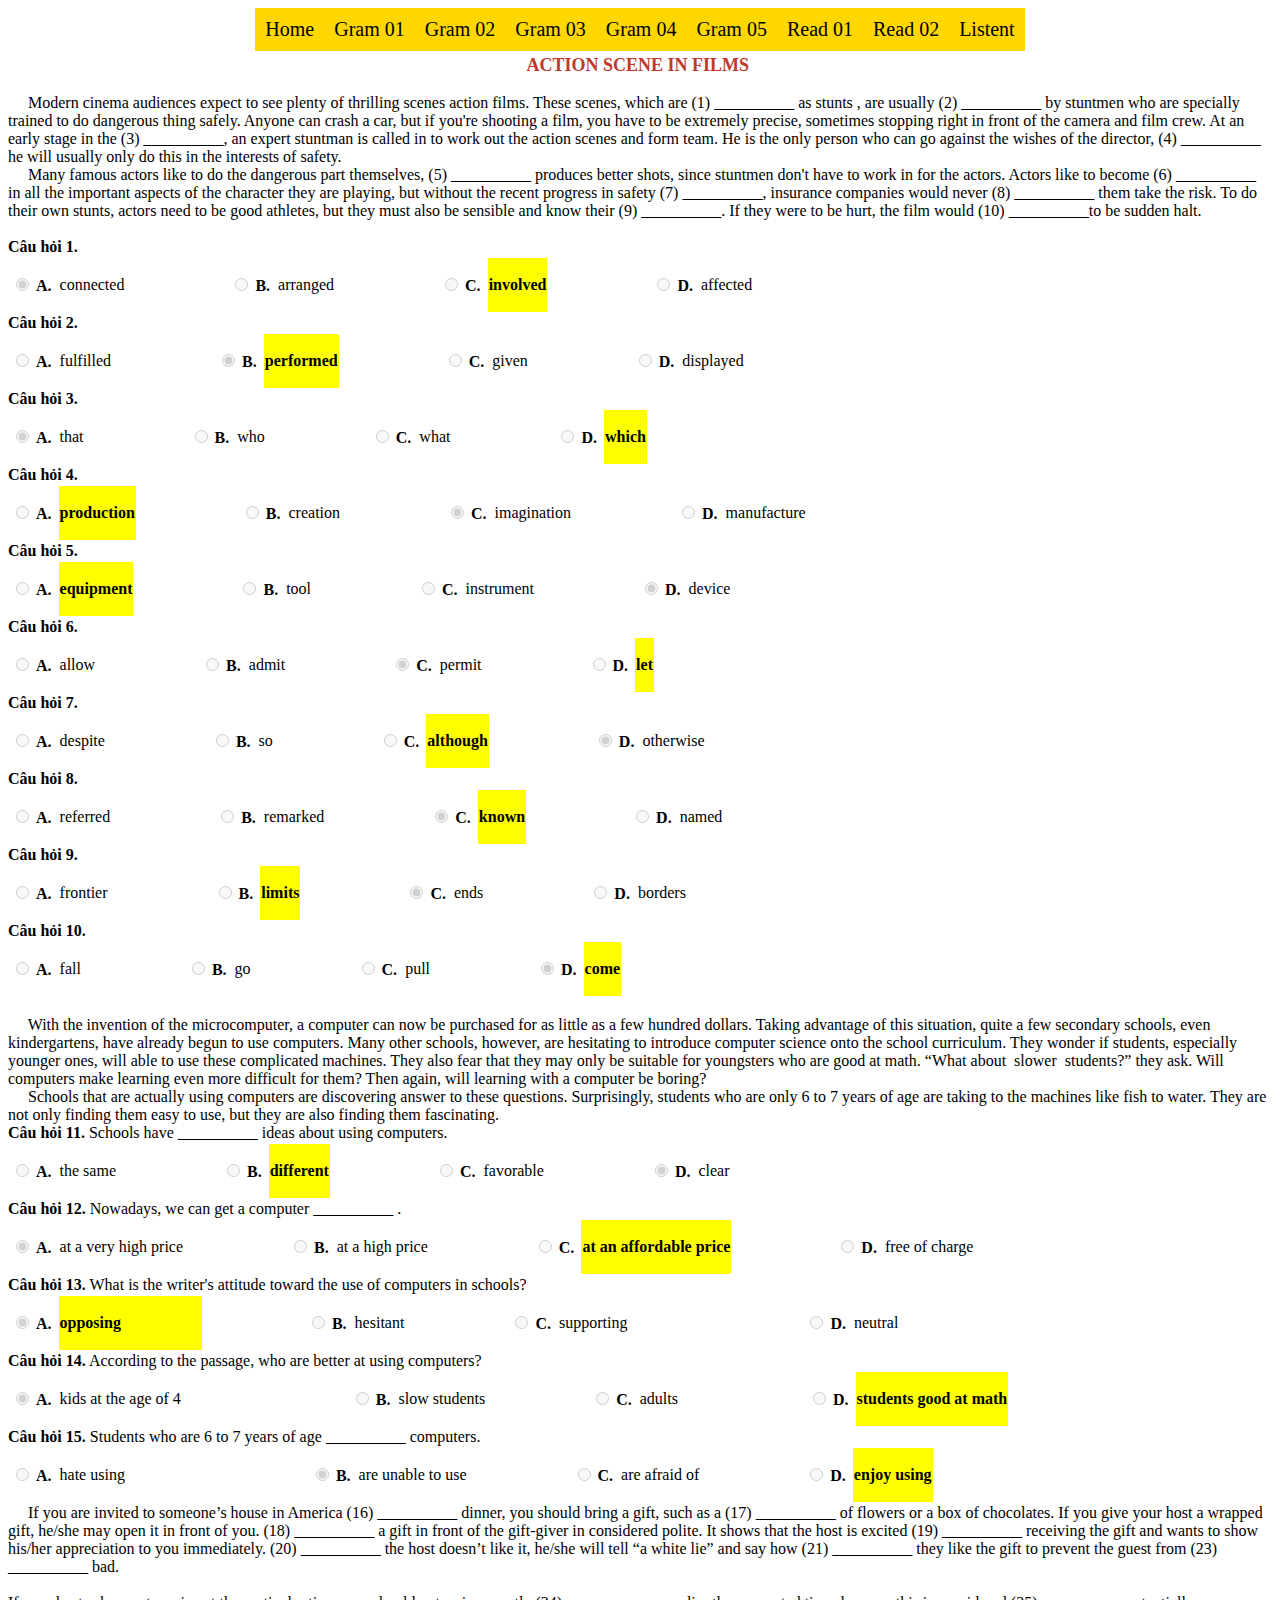
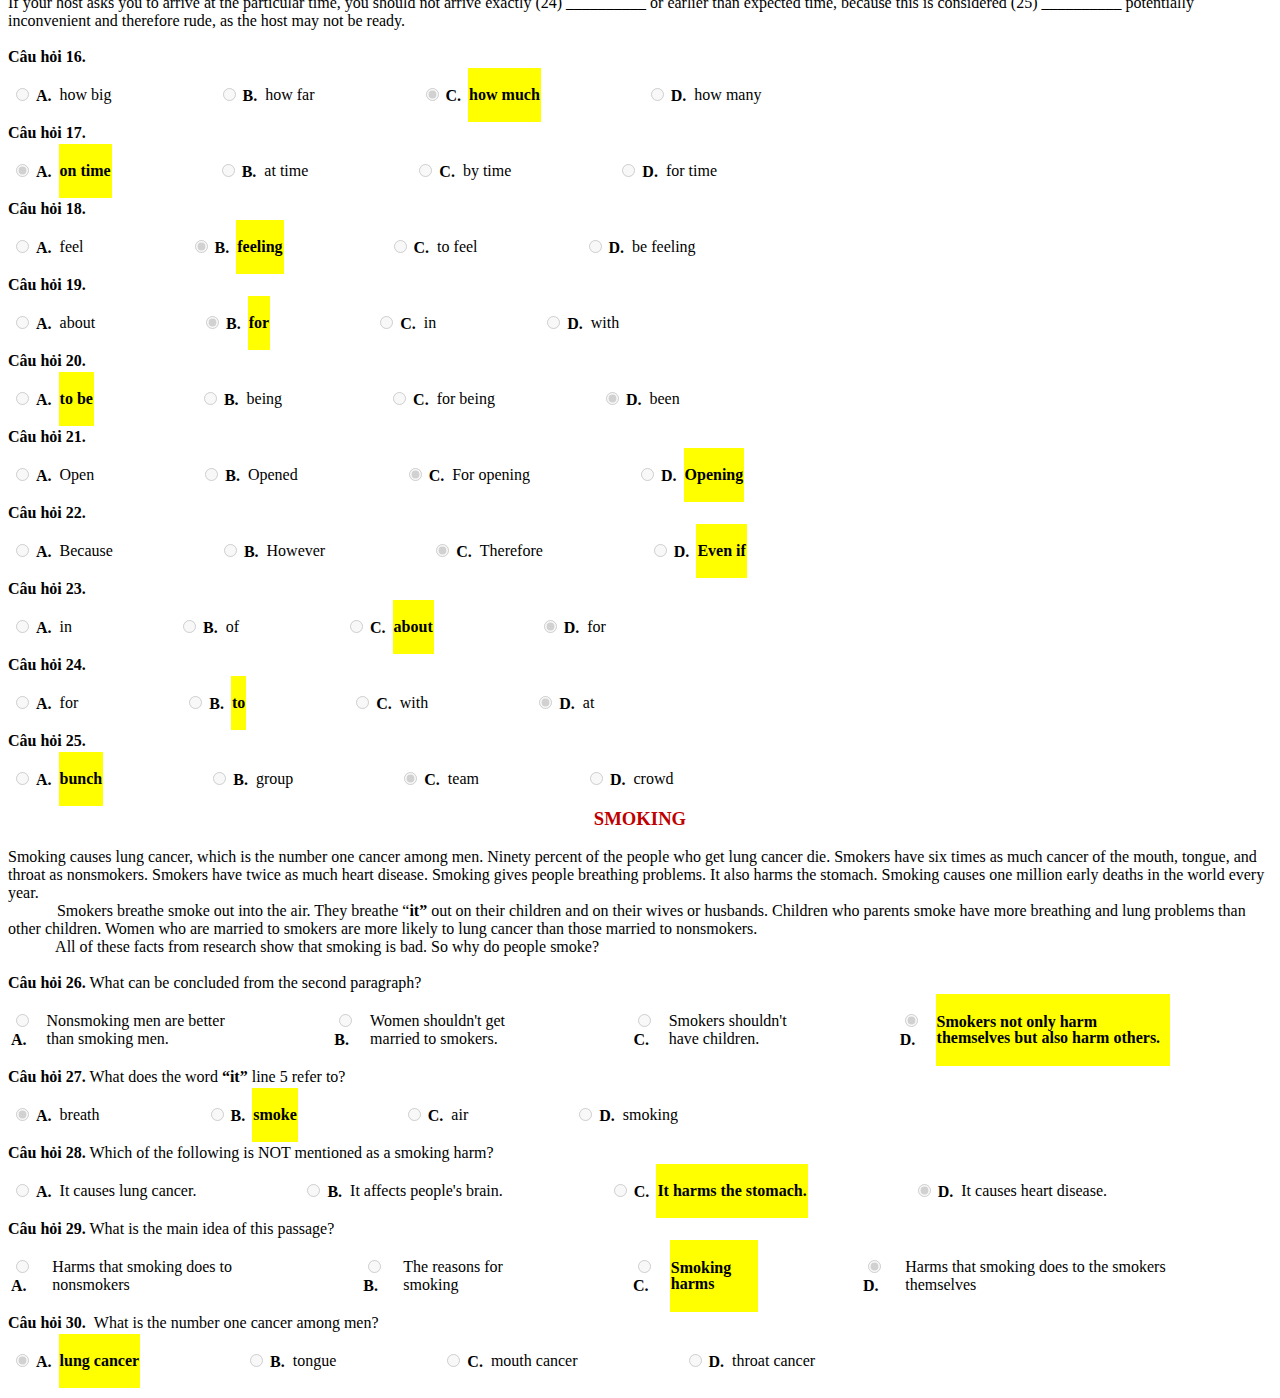
<file: Doc_De01/index.html>
<!DOCTYPE html>
<html lang="en">

<head>
    <meta charset="UTF-8">
    <meta http-equiv="X-UA-Compatible" content="IE=edge">
    <meta name="viewport" content="width=device-width, initial-scale=1.0">
    <link rel="stylesheet" href="./style.css">
    <link rel="stylesheet" href="../public.css">
    <title>Tiếng Anh 02 - De 01</title>
</head>

<body>
    <div class="menu-wrapper menu-gold">
        <ul class="menu">
          <li><a href="../index.html">Home</a></li>
          <li><a href="../NguaPhap_De01/index.html">Gram 01</a></li>
          <li><a href="../NguaPhap_De02/index.html">Gram 02</a></li>
          <li><a href="../NguaPhap_De03/index.html">Gram 03</a></li>
          <li><a href="../NguaPhap_De04/index.html">Gram 04</a></li>
          <li><a href="../NguaPhap_De05/index.html">Gram 05</a></li>
          <li><a href="../Doc_De01/index.html">Read 01</a></li>
          <li><a href="../Doc_De01/index.html">Read 02</a></li>
          <li><a href="../Nghe_De01/index.html">Listent</a></li>
        </ul>
      </div>

    <div id="questionlist" data-exam-id="402">
        <div class="question-box">
            <div class="panel panel-default">
                <div class="panel-body">
                    <div style="text-align: center;"><span style="font-size:18px;"><span
                                style="color:rgb(192, 57, 43);"><span
                                    style="font-family:'Times New Roman',serif"><strong>ACTION SCENE IN
                                        FILMS</strong>&nbsp;</span></span></span></div>
                    <br>
                    <span style="font-size:12pt"><span style="font-family:'Times New Roman',serif">&nbsp; &nbsp;
                            &nbsp;Modern cinema audiences expect to see plenty of thrilling scenes action films. These
                            scenes, which are (1) __________ as stunts , are usually (2) __________ by stuntmen who are
                            specially trained to do dangerous thing safely. Anyone can crash a car, but if you're
                            shooting a film, you have to be extremely precise, sometimes stopping right in front of the
                            camera and film crew. At an early stage in the (3) __________, an expert stuntman is called
                            in to work out the action scenes and form team. He is the only person who can go against the
                            wishes of the director, (4) __________ he will usually only do this in the interests of
                            safety.</span></span><br>
                    <span style="font-size:12pt"><span style="font-family:'Times New Roman',serif">&nbsp; &nbsp;
                            &nbsp;Many famous actors like to do the dangerous part themselves, (5) __________ produces
                            better shots, since stuntmen don't have to work in for the actors. Actors like to become (6)
                            __________ in all the important aspects of the character they are playing, but without the
                            recent progress in safety (7) __________, insurance companies would never (8) __________
                            them take the risk. To do their own stunts, actors need to be good athletes, but they must
                            also be sensible and know their (9) __________. If they were to be hurt, the film would (10)
                            __________to be sudden halt.</span></span><br>
                    &nbsp;
                </div>
            </div>
            <div class="panel panel-default question-item is_danger" id="question_1" data-question-number="1">
                <div class="panel-body">
                    <div class="m-bottom question ">
                        <strong class="text-red">Câu hỏi 1.</strong> &nbsp;
                    </div>
                    <div class="row answer">
                        <div class="flex">
                            <div class="answer-item col-xs-12 col-sm-12 col-md-12">
                                <label class=" user_checked radio_question">
                                    <table>
                                        <tbody>
                                            <tr>
                                                <td class="letter">
                                                    <p>
                                                        <input class="hidden-print" type="radio" name="answer[22979]"
                                                            value="1" disabled="disabled" checked="checked">
                                                        <strong>A.&nbsp;</strong>
                                                    </p>
                                                </td>
                                                <td class="answer-content">
                                                    connected
                                                </td>
                                            </tr>
                                        </tbody>
                                    </table>
                                </label>
                            </div>
                            <div class="answer-item col-xs-12 col-sm-12 col-md-12">
                                <label class="  radio_question">
                                    <table>
                                        <tbody>
                                            <tr>
                                                <td class="letter">
                                                    <p>
                                                        <input class="hidden-print" type="radio" name="answer[22979]"
                                                            value="2" disabled="disabled">
                                                        <strong>B.&nbsp;</strong>
                                                    </p>
                                                </td>
                                                <td class="answer-content">
                                                    arranged
                                                </td>
                                            </tr>
                                        </tbody>
                                    </table>
                                </label>
                            </div>
                            <div class="answer-item col-xs-12 col-sm-12 col-md-12">
                                <label class="istrue  radio_question">
                                    <table>
                                        <tbody>
                                            <tr>
                                                <td class="letter">
                                                    <p>
                                                        <input class="hidden-print" type="radio" name="answer[22979]"
                                                            value="3" disabled="disabled">
                                                        <strong>C.&nbsp;</strong>
                                                    </p>
                                                </td>
                                                <td class="answer-content">
                                                    involved
                                                </td>
                                            </tr>
                                        </tbody>
                                    </table>
                                </label>
                            </div>
                            <div class="answer-item col-xs-12 col-sm-12 col-md-12">
                                <label class="  radio_question">
                                    <table>
                                        <tbody>
                                            <tr>
                                                <td class="letter">
                                                    <p>
                                                        <input class="hidden-print" type="radio" name="answer[22979]"
                                                            value="4" disabled="disabled">
                                                        <strong>D.&nbsp;</strong>
                                                    </p>
                                                </td>
                                                <td class="answer-content">
                                                    affected
                                                </td>
                                            </tr>
                                        </tbody>
                                    </table>
                                </label>
                            </div>
                        </div>
                    </div>
                </div>
            </div>
        </div>
        <div class="question-box">
            <div class="panel panel-default question-item is_success" id="question_2" data-question-number="2">
                <div class="panel-body">
                    <div class="m-bottom question ">
                        <strong class="text-red">Câu hỏi 2.</strong> &nbsp;
                    </div>
                    <div class="row answer">
                        <div class="flex">
                            <div class="answer-item col-xs-12 col-sm-12 col-md-12">
                                <label class="  radio_question">
                                    <table>
                                        <tbody>
                                            <tr>
                                                <td class="letter">
                                                    <p>
                                                        <input class="hidden-print" type="radio" name="answer[22975]"
                                                            value="1" disabled="disabled">
                                                        <strong>A.&nbsp;</strong>
                                                    </p>
                                                </td>
                                                <td class="answer-content">
                                                    fulfilled
                                                </td>
                                            </tr>
                                        </tbody>
                                    </table>
                                </label>
                            </div>
                            <div class="answer-item col-xs-12 col-sm-12 col-md-12">
                                <label class="istrue user_checked radio_question">
                                    <table>
                                        <tbody>
                                            <tr>
                                                <td class="letter">
                                                    <p>
                                                        <input class="hidden-print" type="radio" name="answer[22975]"
                                                            value="2" disabled="disabled" checked="checked">
                                                        <strong>B.&nbsp;</strong>
                                                    </p>
                                                </td>
                                                <td class="answer-content">
                                                    performed
                                                </td>
                                            </tr>
                                        </tbody>
                                    </table>
                                </label>
                            </div>
                            <div class="answer-item col-xs-12 col-sm-12 col-md-12">
                                <label class="  radio_question">
                                    <table>
                                        <tbody>
                                            <tr>
                                                <td class="letter">
                                                    <p>
                                                        <input class="hidden-print" type="radio" name="answer[22975]"
                                                            value="3" disabled="disabled">
                                                        <strong>C.&nbsp;</strong>
                                                    </p>
                                                </td>
                                                <td class="answer-content">
                                                    given
                                                </td>
                                            </tr>
                                        </tbody>
                                    </table>
                                </label>
                            </div>
                            <div class="answer-item col-xs-12 col-sm-12 col-md-12">
                                <label class="  radio_question">
                                    <table>
                                        <tbody>
                                            <tr>
                                                <td class="letter">
                                                    <p>
                                                        <input class="hidden-print" type="radio" name="answer[22975]"
                                                            value="4" disabled="disabled">
                                                        <strong>D.&nbsp;</strong>
                                                    </p>
                                                </td>
                                                <td class="answer-content">
                                                    displayed
                                                </td>
                                            </tr>
                                        </tbody>
                                    </table>
                                </label>
                            </div>
                        </div>
                    </div>
                </div>
            </div>
        </div>
        <div class="question-box">
            <div class="panel panel-default question-item is_danger" id="question_3" data-question-number="3">
                <div class="panel-body">
                    <div class="m-bottom question ">
                        <strong class="text-red">Câu hỏi 3.</strong> &nbsp;
                    </div>
                    <div class="row answer">
                        <div class="flex">
                            <div class="answer-item col-xs-12 col-sm-12 col-md-12">
                                <label class=" user_checked radio_question">
                                    <table>
                                        <tbody>
                                            <tr>
                                                <td class="letter">
                                                    <p>
                                                        <input class="hidden-print" type="radio" name="answer[22978]"
                                                            value="1" disabled="disabled" checked="checked">
                                                        <strong>A.&nbsp;</strong>
                                                    </p>
                                                </td>
                                                <td class="answer-content">
                                                    that
                                                </td>
                                            </tr>
                                        </tbody>
                                    </table>
                                </label>
                            </div>
                            <div class="answer-item col-xs-12 col-sm-12 col-md-12">
                                <label class="  radio_question">
                                    <table>
                                        <tbody>
                                            <tr>
                                                <td class="letter">
                                                    <p>
                                                        <input class="hidden-print" type="radio" name="answer[22978]"
                                                            value="2" disabled="disabled">
                                                        <strong>B.&nbsp;</strong>
                                                    </p>
                                                </td>
                                                <td class="answer-content">
                                                    who
                                                </td>
                                            </tr>
                                        </tbody>
                                    </table>
                                </label>
                            </div>
                            <div class="answer-item col-xs-12 col-sm-12 col-md-12">
                                <label class="  radio_question">
                                    <table>
                                        <tbody>
                                            <tr>
                                                <td class="letter">
                                                    <p>
                                                        <input class="hidden-print" type="radio" name="answer[22978]"
                                                            value="3" disabled="disabled">
                                                        <strong>C.&nbsp;</strong>
                                                    </p>
                                                </td>
                                                <td class="answer-content">
                                                    what
                                                </td>
                                            </tr>
                                        </tbody>
                                    </table>
                                </label>
                            </div>
                            <div class="answer-item col-xs-12 col-sm-12 col-md-12">
                                <label class="istrue  radio_question">
                                    <table>
                                        <tbody>
                                            <tr>
                                                <td class="letter">
                                                    <p>
                                                        <input class="hidden-print" type="radio" name="answer[22978]"
                                                            value="4" disabled="disabled">
                                                        <strong>D.&nbsp;</strong>
                                                    </p>
                                                </td>
                                                <td class="answer-content">
                                                    which
                                                </td>
                                            </tr>
                                        </tbody>
                                    </table>
                                </label>
                            </div>
                        </div>
                    </div>
                </div>
            </div>
        </div>
        <div class="question-box">
            <div class="panel panel-default question-item is_danger" id="question_4" data-question-number="4">
                <div class="panel-body">
                    <div class="m-bottom question ">
                        <strong class="text-red">Câu hỏi 4.</strong> &nbsp;
                    </div>
                    <div class="row answer">
                        <div class="flex">
                            <div class="answer-item col-xs-12 col-sm-12 col-md-12">
                                <label class="istrue  radio_question">
                                    <table>
                                        <tbody>
                                            <tr>
                                                <td class="letter">
                                                    <p>
                                                        <input class="hidden-print" type="radio" name="answer[22976]"
                                                            value="1" disabled="disabled">
                                                        <strong>A.&nbsp;</strong>
                                                    </p>
                                                </td>
                                                <td class="answer-content">
                                                    production
                                                </td>
                                            </tr>
                                        </tbody>
                                    </table>
                                </label>
                            </div>
                            <div class="answer-item col-xs-12 col-sm-12 col-md-12">
                                <label class="  radio_question">
                                    <table>
                                        <tbody>
                                            <tr>
                                                <td class="letter">
                                                    <p>
                                                        <input class="hidden-print" type="radio" name="answer[22976]"
                                                            value="2" disabled="disabled">
                                                        <strong>B.&nbsp;</strong>
                                                    </p>
                                                </td>
                                                <td class="answer-content">
                                                    creation
                                                </td>
                                            </tr>
                                        </tbody>
                                    </table>
                                </label>
                            </div>
                            <div class="answer-item col-xs-12 col-sm-12 col-md-12">
                                <label class=" user_checked radio_question">
                                    <table>
                                        <tbody>
                                            <tr>
                                                <td class="letter">
                                                    <p>
                                                        <input class="hidden-print" type="radio" name="answer[22976]"
                                                            value="3" disabled="disabled" checked="checked">
                                                        <strong>C.&nbsp;</strong>
                                                    </p>
                                                </td>
                                                <td class="answer-content">
                                                    imagination
                                                </td>
                                            </tr>
                                        </tbody>
                                    </table>
                                </label>
                            </div>
                            <div class="answer-item col-xs-12 col-sm-12 col-md-12">
                                <label class="  radio_question">
                                    <table>
                                        <tbody>
                                            <tr>
                                                <td class="letter">
                                                    <p>
                                                        <input class="hidden-print" type="radio" name="answer[22976]"
                                                            value="4" disabled="disabled">
                                                        <strong>D.&nbsp;</strong>
                                                    </p>
                                                </td>
                                                <td class="answer-content">
                                                    manufacture
                                                </td>
                                            </tr>
                                        </tbody>
                                    </table>
                                </label>
                            </div>
                        </div>
                    </div>
                </div>
            </div>
        </div>
        <div class="question-box">
            <div class="panel panel-default question-item is_danger" id="question_5" data-question-number="5">
                <div class="panel-body">
                    <div class="m-bottom question ">
                        <strong class="text-red">Câu hỏi 5.</strong> &nbsp;
                    </div>
                    <div class="row answer">
                        <div class="flex">
                            <div class="answer-item col-xs-12 col-sm-12 col-md-12">
                                <label class="istrue  radio_question">
                                    <table>
                                        <tbody>
                                            <tr>
                                                <td class="letter">
                                                    <p>
                                                        <input class="hidden-print" type="radio" name="answer[22981]"
                                                            value="1" disabled="disabled">
                                                        <strong>A.&nbsp;</strong>
                                                    </p>
                                                </td>
                                                <td class="answer-content">
                                                    equipment
                                                </td>
                                            </tr>
                                        </tbody>
                                    </table>
                                </label>
                            </div>
                            <div class="answer-item col-xs-12 col-sm-12 col-md-12">
                                <label class="  radio_question">
                                    <table>
                                        <tbody>
                                            <tr>
                                                <td class="letter">
                                                    <p>
                                                        <input class="hidden-print" type="radio" name="answer[22981]"
                                                            value="2" disabled="disabled">
                                                        <strong>B.&nbsp;</strong>
                                                    </p>
                                                </td>
                                                <td class="answer-content">
                                                    tool
                                                </td>
                                            </tr>
                                        </tbody>
                                    </table>
                                </label>
                            </div>
                            <div class="answer-item col-xs-12 col-sm-12 col-md-12">
                                <label class="  radio_question">
                                    <table>
                                        <tbody>
                                            <tr>
                                                <td class="letter">
                                                    <p>
                                                        <input class="hidden-print" type="radio" name="answer[22981]"
                                                            value="3" disabled="disabled">
                                                        <strong>C.&nbsp;</strong>
                                                    </p>
                                                </td>
                                                <td class="answer-content">
                                                    instrument
                                                </td>
                                            </tr>
                                        </tbody>
                                    </table>
                                </label>
                            </div>
                            <div class="answer-item col-xs-12 col-sm-12 col-md-12">
                                <label class=" user_checked radio_question">
                                    <table>
                                        <tbody>
                                            <tr>
                                                <td class="letter">
                                                    <p>
                                                        <input class="hidden-print" type="radio" name="answer[22981]"
                                                            value="4" disabled="disabled" checked="checked">
                                                        <strong>D.&nbsp;</strong>
                                                    </p>
                                                </td>
                                                <td class="answer-content">
                                                    device
                                                </td>
                                            </tr>
                                        </tbody>
                                    </table>
                                </label>
                            </div>
                        </div>
                    </div>
                </div>
            </div>
        </div>
        <div class="question-box">
            <div class="panel panel-default question-item is_danger" id="question_6" data-question-number="6">
                <div class="panel-body">
                    <div class="m-bottom question ">
                        <strong class="text-red">Câu hỏi 6.</strong> &nbsp;
                    </div>
                    <div class="row answer">
                        <div class="flex">
                            <div class="answer-item col-xs-12 col-sm-12 col-md-12">
                                <label class="  radio_question">
                                    <table>
                                        <tbody>
                                            <tr>
                                                <td class="letter">
                                                    <p>
                                                        <input class="hidden-print" type="radio" name="answer[22982]"
                                                            value="1" disabled="disabled">
                                                        <strong>A.&nbsp;</strong>
                                                    </p>
                                                </td>
                                                <td class="answer-content">
                                                    allow
                                                </td>
                                            </tr>
                                        </tbody>
                                    </table>
                                </label>
                            </div>
                            <div class="answer-item col-xs-12 col-sm-12 col-md-12">
                                <label class="  radio_question">
                                    <table>
                                        <tbody>
                                            <tr>
                                                <td class="letter">
                                                    <p>
                                                        <input class="hidden-print" type="radio" name="answer[22982]"
                                                            value="2" disabled="disabled">
                                                        <strong>B.&nbsp;</strong>
                                                    </p>
                                                </td>
                                                <td class="answer-content">
                                                    admit
                                                </td>
                                            </tr>
                                        </tbody>
                                    </table>
                                </label>
                            </div>
                            <div class="answer-item col-xs-12 col-sm-12 col-md-12">
                                <label class=" user_checked radio_question">
                                    <table>
                                        <tbody>
                                            <tr>
                                                <td class="letter">
                                                    <p>
                                                        <input class="hidden-print" type="radio" name="answer[22982]"
                                                            value="3" disabled="disabled" checked="checked">
                                                        <strong>C.&nbsp;</strong>
                                                    </p>
                                                </td>
                                                <td class="answer-content">
                                                    permit
                                                </td>
                                            </tr>
                                        </tbody>
                                    </table>
                                </label>
                            </div>
                            <div class="answer-item col-xs-12 col-sm-12 col-md-12">
                                <label class="istrue  radio_question">
                                    <table>
                                        <tbody>
                                            <tr>
                                                <td class="letter">
                                                    <p>
                                                        <input class="hidden-print" type="radio" name="answer[22982]"
                                                            value="4" disabled="disabled">
                                                        <strong>D.&nbsp;</strong>
                                                    </p>
                                                </td>
                                                <td class="answer-content">
                                                    let
                                                </td>
                                            </tr>
                                        </tbody>
                                    </table>
                                </label>
                            </div>
                        </div>
                    </div>
                </div>
            </div>
        </div>
        <div class="question-box">
            <div class="panel panel-default question-item is_danger" id="question_7" data-question-number="7">
                <div class="panel-body">
                    <div class="m-bottom question ">
                        <strong class="text-red">Câu hỏi 7.</strong> &nbsp;
                    </div>
                    <div class="row answer">
                        <div class="flex">
                            <div class="answer-item col-xs-12 col-sm-12 col-md-12">
                                <label class="  radio_question">
                                    <table>
                                        <tbody>
                                            <tr>
                                                <td class="letter">
                                                    <p>
                                                        <input class="hidden-print" type="radio" name="answer[22977]"
                                                            value="1" disabled="disabled">
                                                        <strong>A.&nbsp;</strong>
                                                    </p>
                                                </td>
                                                <td class="answer-content">
                                                    despite
                                                </td>
                                            </tr>
                                        </tbody>
                                    </table>
                                </label>
                            </div>
                            <div class="answer-item col-xs-12 col-sm-12 col-md-12">
                                <label class="  radio_question">
                                    <table>
                                        <tbody>
                                            <tr>
                                                <td class="letter">
                                                    <p>
                                                        <input class="hidden-print" type="radio" name="answer[22977]"
                                                            value="2" disabled="disabled">
                                                        <strong>B.&nbsp;</strong>
                                                    </p>
                                                </td>
                                                <td class="answer-content">
                                                    so
                                                </td>
                                            </tr>
                                        </tbody>
                                    </table>
                                </label>
                            </div>
                            <div class="answer-item col-xs-12 col-sm-12 col-md-12">
                                <label class="istrue  radio_question">
                                    <table>
                                        <tbody>
                                            <tr>
                                                <td class="letter">
                                                    <p>
                                                        <input class="hidden-print" type="radio" name="answer[22977]"
                                                            value="3" disabled="disabled">
                                                        <strong>C.&nbsp;</strong>
                                                    </p>
                                                </td>
                                                <td class="answer-content">
                                                    although
                                                </td>
                                            </tr>
                                        </tbody>
                                    </table>
                                </label>
                            </div>
                            <div class="answer-item col-xs-12 col-sm-12 col-md-12">
                                <label class=" user_checked radio_question">
                                    <table>
                                        <tbody>
                                            <tr>
                                                <td class="letter">
                                                    <p>
                                                        <input class="hidden-print" type="radio" name="answer[22977]"
                                                            value="4" disabled="disabled" checked="checked">
                                                        <strong>D.&nbsp;</strong>
                                                    </p>
                                                </td>
                                                <td class="answer-content">
                                                    otherwise
                                                </td>
                                            </tr>
                                        </tbody>
                                    </table>
                                </label>
                            </div>
                        </div>
                    </div>
                </div>
            </div>
        </div>
        <div class="question-box">
            <div class="panel panel-default question-item is_success" id="question_8" data-question-number="8">
                <div class="panel-body">
                    <div class="m-bottom question ">
                        <strong class="text-red">Câu hỏi 8.</strong> &nbsp;
                    </div>
                    <div class="row answer">
                        <div class="flex">
                            <div class="answer-item col-xs-12 col-sm-12 col-md-12">
                                <label class="  radio_question">
                                    <table>
                                        <tbody>
                                            <tr>
                                                <td class="letter">
                                                    <p>
                                                        <input class="hidden-print" type="radio" name="answer[22974]"
                                                            value="1" disabled="disabled">
                                                        <strong>A.&nbsp;</strong>
                                                    </p>
                                                </td>
                                                <td class="answer-content">
                                                    referred
                                                </td>
                                            </tr>
                                        </tbody>
                                    </table>
                                </label>
                            </div>
                            <div class="answer-item col-xs-12 col-sm-12 col-md-12">
                                <label class="  radio_question">
                                    <table>
                                        <tbody>
                                            <tr>
                                                <td class="letter">
                                                    <p>
                                                        <input class="hidden-print" type="radio" name="answer[22974]"
                                                            value="2" disabled="disabled">
                                                        <strong>B.&nbsp;</strong>
                                                    </p>
                                                </td>
                                                <td class="answer-content">
                                                    remarked
                                                </td>
                                            </tr>
                                        </tbody>
                                    </table>
                                </label>
                            </div>
                            <div class="answer-item col-xs-12 col-sm-12 col-md-12">
                                <label class="istrue user_checked radio_question">
                                    <table>
                                        <tbody>
                                            <tr>
                                                <td class="letter">
                                                    <p>
                                                        <input class="hidden-print" type="radio" name="answer[22974]"
                                                            value="3" disabled="disabled" checked="checked">
                                                        <strong>C.&nbsp;</strong>
                                                    </p>
                                                </td>
                                                <td class="answer-content">
                                                    known
                                                </td>
                                            </tr>
                                        </tbody>
                                    </table>
                                </label>
                            </div>
                            <div class="answer-item col-xs-12 col-sm-12 col-md-12">
                                <label class="  radio_question">
                                    <table>
                                        <tbody>
                                            <tr>
                                                <td class="letter">
                                                    <p>
                                                        <input class="hidden-print" type="radio" name="answer[22974]"
                                                            value="4" disabled="disabled">
                                                        <strong>D.&nbsp;</strong>
                                                    </p>
                                                </td>
                                                <td class="answer-content">
                                                    named
                                                </td>
                                            </tr>
                                        </tbody>
                                    </table>
                                </label>
                            </div>
                        </div>
                    </div>
                </div>
            </div>
        </div>
        <div class="question-box">
            <div class="panel panel-default question-item is_danger" id="question_9" data-question-number="9">
                <div class="panel-body">
                    <div class="m-bottom question ">
                        <strong class="text-red">Câu hỏi 9.</strong> &nbsp;
                    </div>
                    <div class="row answer">
                        <div class="flex">
                            <div class="answer-item col-xs-12 col-sm-12 col-md-12">
                                <label class="  radio_question">
                                    <table>
                                        <tbody>
                                            <tr>
                                                <td class="letter">
                                                    <p>
                                                        <input class="hidden-print" type="radio" name="answer[22983]"
                                                            value="1" disabled="disabled">
                                                        <strong>A.&nbsp;</strong>
                                                    </p>
                                                </td>
                                                <td class="answer-content">
                                                    frontier
                                                </td>
                                            </tr>
                                        </tbody>
                                    </table>
                                </label>
                            </div>
                            <div class="answer-item col-xs-12 col-sm-12 col-md-12">
                                <label class="istrue  radio_question">
                                    <table>
                                        <tbody>
                                            <tr>
                                                <td class="letter">
                                                    <p>
                                                        <input class="hidden-print" type="radio" name="answer[22983]"
                                                            value="2" disabled="disabled">
                                                        <strong>B.&nbsp;</strong>
                                                    </p>
                                                </td>
                                                <td class="answer-content">
                                                    limits
                                                </td>
                                            </tr>
                                        </tbody>
                                    </table>
                                </label>
                            </div>
                            <div class="answer-item col-xs-12 col-sm-12 col-md-12">
                                <label class=" user_checked radio_question">
                                    <table>
                                        <tbody>
                                            <tr>
                                                <td class="letter">
                                                    <p>
                                                        <input class="hidden-print" type="radio" name="answer[22983]"
                                                            value="3" disabled="disabled" checked="checked">
                                                        <strong>C.&nbsp;</strong>
                                                    </p>
                                                </td>
                                                <td class="answer-content">
                                                    ends
                                                </td>
                                            </tr>
                                        </tbody>
                                    </table>
                                </label>
                            </div>
                            <div class="answer-item col-xs-12 col-sm-12 col-md-12">
                                <label class="  radio_question">
                                    <table>
                                        <tbody>
                                            <tr>
                                                <td class="letter">
                                                    <p>
                                                        <input class="hidden-print" type="radio" name="answer[22983]"
                                                            value="4" disabled="disabled">
                                                        <strong>D.&nbsp;</strong>
                                                    </p>
                                                </td>
                                                <td class="answer-content">
                                                    borders
                                                </td>
                                            </tr>
                                        </tbody>
                                    </table>
                                </label>
                            </div>
                        </div>
                    </div>
                </div>
            </div>
        </div>
        <div class="question-box">
            <div class="panel panel-default question-item is_success" id="question_10" data-question-number="10">
                <div class="panel-body">
                    <div class="m-bottom question ">
                        <strong class="text-red">Câu hỏi 10.</strong> &nbsp;
                    </div>
                    <div class="row answer">
                        <div class="flex">
                            <div class="answer-item col-xs-12 col-sm-12 col-md-12">
                                <label class="  radio_question">
                                    <table>
                                        <tbody>
                                            <tr>
                                                <td class="letter">
                                                    <p>
                                                        <input class="hidden-print" type="radio" name="answer[22984]"
                                                            value="1" disabled="disabled">
                                                        <strong>A.&nbsp;</strong>
                                                    </p>
                                                </td>
                                                <td class="answer-content">
                                                    fall
                                                </td>
                                            </tr>
                                        </tbody>
                                    </table>
                                </label>
                            </div>
                            <div class="answer-item col-xs-12 col-sm-12 col-md-12">
                                <label class="  radio_question">
                                    <table>
                                        <tbody>
                                            <tr>
                                                <td class="letter">
                                                    <p>
                                                        <input class="hidden-print" type="radio" name="answer[22984]"
                                                            value="2" disabled="disabled">
                                                        <strong>B.&nbsp;</strong>
                                                    </p>
                                                </td>
                                                <td class="answer-content">
                                                    go
                                                </td>
                                            </tr>
                                        </tbody>
                                    </table>
                                </label>
                            </div>
                            <div class="answer-item col-xs-12 col-sm-12 col-md-12">
                                <label class="  radio_question">
                                    <table>
                                        <tbody>
                                            <tr>
                                                <td class="letter">
                                                    <p>
                                                        <input class="hidden-print" type="radio" name="answer[22984]"
                                                            value="3" disabled="disabled">
                                                        <strong>C.&nbsp;</strong>
                                                    </p>
                                                </td>
                                                <td class="answer-content">
                                                    pull
                                                </td>
                                            </tr>
                                        </tbody>
                                    </table>
                                </label>
                            </div>
                            <div class="answer-item col-xs-12 col-sm-12 col-md-12">
                                <label class="istrue user_checked radio_question">
                                    <table>
                                        <tbody>
                                            <tr>
                                                <td class="letter">
                                                    <p>
                                                        <input class="hidden-print" type="radio" name="answer[22984]"
                                                            value="4" disabled="disabled" checked="checked">
                                                        <strong>D.&nbsp;</strong>
                                                    </p>
                                                </td>
                                                <td class="answer-content">
                                                    come
                                                </td>
                                            </tr>
                                        </tbody>
                                    </table>
                                </label>
                            </div>
                        </div>
                    </div>
                </div>
            </div>
        </div>
        <div class="question-box">
            <div class="panel panel-default">
                <div class="panel-body"><br>
                    <span style="font-size:12pt"><span
                            style="font-family:'Times New Roman',serif">&nbsp;&nbsp;&nbsp;&nbsp; With the invention of
                            the microcomputer, a computer can now be purchased for as little as a few hundred dollars.
                            Taking advantage of this situation, quite a few secondary schools, even kindergartens, have
                            already begun to use computers. Many other schools, however, are hesitating to introduce
                            computer science onto the school curriculum. They wonder if students, especially younger
                            ones, will able to use these complicated machines. They also fear that they may only be
                            suitable for youngsters who are good at math. “What about&nbsp; slower&nbsp; students?” they
                            ask. Will computers make learning even more difficult for them? Then again, will learning
                            with a computer be boring?</span></span><br>
                    <span style="font-size:12pt"><span
                            style="font-family:'Times New Roman',serif">&nbsp;&nbsp;&nbsp;&nbsp; Schools that are
                            actually using computers are discovering answer to these questions. Surprisingly, students
                            who are only 6 to 7 years of age are taking to the machines like fish to water. They are not
                            only finding them easy to use, but they are also finding them fascinating.</span></span>
                </div>
            </div>
            <div class="panel panel-default question-item is_danger" id="question_11" data-question-number="11">
                <div class="panel-body">
                    <div class="m-bottom question ">
                        <strong class="text-red">Câu hỏi 11.</strong> Schools have __________ ideas about using
                        computers.
                    </div>
                    <div class="row answer">
                        <div class="flex">
                            <div class="answer-item col-xs-12 col-sm-12 col-md-12">
                                <label class="  radio_question">
                                    <table>
                                        <tbody>
                                            <tr>
                                                <td class="letter">
                                                    <p>
                                                        <input class="hidden-print" type="radio" name="answer[22986]"
                                                            value="1" disabled="disabled">
                                                        <strong>A.&nbsp;</strong>
                                                    </p>
                                                </td>
                                                <td class="answer-content">
                                                    the same
                                                </td>
                                            </tr>
                                        </tbody>
                                    </table>
                                </label>
                            </div>
                            <div class="answer-item col-xs-12 col-sm-12 col-md-12">
                                <label class="istrue  radio_question">
                                    <table>
                                        <tbody>
                                            <tr>
                                                <td class="letter">
                                                    <p>
                                                        <input class="hidden-print" type="radio" name="answer[22986]"
                                                            value="2" disabled="disabled">
                                                        <strong>B.&nbsp;</strong>
                                                    </p>
                                                </td>
                                                <td class="answer-content">
                                                    different
                                                </td>
                                            </tr>
                                        </tbody>
                                    </table>
                                </label>
                            </div>
                            <div class="answer-item col-xs-12 col-sm-12 col-md-12">
                                <label class="  radio_question">
                                    <table>
                                        <tbody>
                                            <tr>
                                                <td class="letter">
                                                    <p>
                                                        <input class="hidden-print" type="radio" name="answer[22986]"
                                                            value="3" disabled="disabled">
                                                        <strong>C.&nbsp;</strong>
                                                    </p>
                                                </td>
                                                <td class="answer-content">
                                                    favorable
                                                </td>
                                            </tr>
                                        </tbody>
                                    </table>
                                </label>
                            </div>
                            <div class="answer-item col-xs-12 col-sm-12 col-md-12">
                                <label class=" user_checked radio_question">
                                    <table>
                                        <tbody>
                                            <tr>
                                                <td class="letter">
                                                    <p>
                                                        <input class="hidden-print" type="radio" name="answer[22986]"
                                                            value="4" disabled="disabled" checked="checked">
                                                        <strong>D.&nbsp;</strong>
                                                    </p>
                                                </td>
                                                <td class="answer-content">
                                                    clear
                                                </td>
                                            </tr>
                                        </tbody>
                                    </table>
                                </label>
                            </div>
                        </div>
                    </div>
                </div>
            </div>
        </div>
        <div class="question-box">
            <div class="panel panel-default question-item is_danger" id="question_12" data-question-number="12">
                <div class="panel-body">
                    <div class="m-bottom question ">
                        <strong class="text-red">Câu hỏi 12.</strong> Nowadays, we can get a computer __________ .
                    </div>
                    <div class="row answer">
                        <div class="flex">
                            <div class="answer-item col-xs-12 col-sm-12 col-md-12">
                                <label class=" user_checked radio_question">
                                    <table>
                                        <tbody>
                                            <tr>
                                                <td class="letter">
                                                    <p>
                                                        <input class="hidden-print" type="radio" name="answer[22985]"
                                                            value="1" disabled="disabled" checked="checked">
                                                        <strong>A.&nbsp;</strong>
                                                    </p>
                                                </td>
                                                <td class="answer-content">
                                                    at a very high price
                                                </td>
                                            </tr>
                                        </tbody>
                                    </table>
                                </label>
                            </div>
                            <div class="answer-item col-xs-12 col-sm-12 col-md-12">
                                <label class="  radio_question">
                                    <table>
                                        <tbody>
                                            <tr>
                                                <td class="letter">
                                                    <p>
                                                        <input class="hidden-print" type="radio" name="answer[22985]"
                                                            value="2" disabled="disabled">
                                                        <strong>B.&nbsp;</strong>
                                                    </p>
                                                </td>
                                                <td class="answer-content">
                                                    at a high price
                                                </td>
                                            </tr>
                                        </tbody>
                                    </table>
                                </label>
                            </div>
                            <div class="answer-item col-xs-12 col-sm-12 col-md-12">
                                <label class="istrue  radio_question">
                                    <table>
                                        <tbody>
                                            <tr>
                                                <td class="letter">
                                                    <p>
                                                        <input class="hidden-print" type="radio" name="answer[22985]"
                                                            value="3" disabled="disabled">
                                                        <strong>C.&nbsp;</strong>
                                                    </p>
                                                </td>
                                                <td class="answer-content">
                                                    at an affordable price
                                                </td>
                                            </tr>
                                        </tbody>
                                    </table>
                                </label>
                            </div>
                            <div class="answer-item col-xs-12 col-sm-12 col-md-12">
                                <label class="  radio_question">
                                    <table>
                                        <tbody>
                                            <tr>
                                                <td class="letter">
                                                    <p>
                                                        <input class="hidden-print" type="radio" name="answer[22985]"
                                                            value="4" disabled="disabled">
                                                        <strong>D.&nbsp;</strong>
                                                    </p>
                                                </td>
                                                <td class="answer-content">
                                                    free of charge
                                                </td>
                                            </tr>
                                        </tbody>
                                    </table>
                                </label>
                            </div>
                        </div>
                    </div>
                </div>
            </div>
        </div>
        <div class="question-box">
            <div class="panel panel-default question-item is_success" id="question_13" data-question-number="13">
                <div class="panel-body">
                    <div class="m-bottom question ">
                        <strong class="text-red">Câu hỏi 13.</strong> What is the writer's attitude toward the use of
                        computers in schools?
                    </div>
                    <div class="row answer">
                        <div class="flex">
                            <div class="answer-item col-xs-12 col-sm-12 col-md-12">
                                <label class="istrue user_checked radio_question">
                                    <table>
                                        <tbody>
                                            <tr>
                                                <td class="letter">
                                                    <p>
                                                        <input class="hidden-print" type="radio" name="answer[22989]"
                                                            value="1" disabled="disabled" checked="checked">
                                                        <strong>A.&nbsp;</strong>
                                                    </p>
                                                </td>
                                                <td class="answer-content">
                                                    opposing&nbsp;&nbsp; &nbsp;&nbsp;&nbsp; &nbsp;&nbsp;&nbsp;
                                                    &nbsp;&nbsp;&nbsp; &nbsp;&nbsp;&nbsp; &nbsp;
                                                </td>
                                            </tr>
                                        </tbody>
                                    </table>
                                </label>
                            </div>
                            <div class="answer-item col-xs-12 col-sm-12 col-md-12">
                                <label class="  radio_question">
                                    <table>
                                        <tbody>
                                            <tr>
                                                <td class="letter">
                                                    <p>
                                                        <input class="hidden-print" type="radio" name="answer[22989]"
                                                            value="2" disabled="disabled">
                                                        <strong>B.&nbsp;</strong>
                                                    </p>
                                                </td>
                                                <td class="answer-content">
                                                    hesitant
                                                </td>
                                            </tr>
                                        </tbody>
                                    </table>
                                </label>
                            </div>
                            <div class="answer-item col-xs-12 col-sm-12 col-md-12">
                                <label class="  radio_question">
                                    <table>
                                        <tbody>
                                            <tr>
                                                <td class="letter">
                                                    <p>
                                                        <input class="hidden-print" type="radio" name="answer[22989]"
                                                            value="3" disabled="disabled">
                                                        <strong>C.&nbsp;</strong>
                                                    </p>
                                                </td>
                                                <td class="answer-content">
                                                    supporting&nbsp;&nbsp; &nbsp;&nbsp;&nbsp; &nbsp;&nbsp;&nbsp;
                                                    &nbsp;&nbsp;&nbsp; &nbsp;&nbsp;&nbsp;
                                                </td>
                                            </tr>
                                        </tbody>
                                    </table>
                                </label>
                            </div>
                            <div class="answer-item col-xs-12 col-sm-12 col-md-12">
                                <label class="  radio_question">
                                    <table>
                                        <tbody>
                                            <tr>
                                                <td class="letter">
                                                    <p>
                                                        <input class="hidden-print" type="radio" name="answer[22989]"
                                                            value="4" disabled="disabled">
                                                        <strong>D.&nbsp;</strong>
                                                    </p>
                                                </td>
                                                <td class="answer-content">
                                                    neutral
                                                </td>
                                            </tr>
                                        </tbody>
                                    </table>
                                </label>
                            </div>
                        </div>
                    </div>
                </div>
            </div>
        </div>
        <div class="question-box">
            <div class="panel panel-default question-item is_danger" id="question_14" data-question-number="14">
                <div class="panel-body">
                    <div class="m-bottom question ">
                        <strong class="text-red">Câu hỏi 14.</strong> According to the passage, who are better at using
                        computers?
                    </div>
                    <div class="row answer">
                        <div class="flex">
                            <div class="answer-item col-xs-12 col-sm-12 col-md-12">
                                <label class=" user_checked radio_question">
                                    <table>
                                        <tbody>
                                            <tr>
                                                <td class="letter">
                                                    <p>
                                                        <input class="hidden-print" type="radio" name="answer[22987]"
                                                            value="1" disabled="disabled" checked="checked">
                                                        <strong>A.&nbsp;</strong>
                                                    </p>
                                                </td>
                                                <td class="answer-content">
                                                    kids at the age of 4&nbsp;&nbsp; &nbsp;&nbsp;&nbsp;
                                                    &nbsp;&nbsp;&nbsp; &nbsp;&nbsp;&nbsp; &nbsp;
                                                </td>
                                            </tr>
                                        </tbody>
                                    </table>
                                </label>
                            </div>
                            <div class="answer-item col-xs-12 col-sm-12 col-md-12">
                                <label class="  radio_question">
                                    <table>
                                        <tbody>
                                            <tr>
                                                <td class="letter">
                                                    <p>
                                                        <input class="hidden-print" type="radio" name="answer[22987]"
                                                            value="2" disabled="disabled">
                                                        <strong>B.&nbsp;</strong>
                                                    </p>
                                                </td>
                                                <td class="answer-content">
                                                    slow students
                                                </td>
                                            </tr>
                                        </tbody>
                                    </table>
                                </label>
                            </div>
                            <div class="answer-item col-xs-12 col-sm-12 col-md-12">
                                <label class="  radio_question">
                                    <table>
                                        <tbody>
                                            <tr>
                                                <td class="letter">
                                                    <p>
                                                        <input class="hidden-print" type="radio" name="answer[22987]"
                                                            value="3" disabled="disabled">
                                                        <strong>C.&nbsp;</strong>
                                                    </p>
                                                </td>
                                                <td class="answer-content">
                                                    adults&nbsp;&nbsp; &nbsp;&nbsp;&nbsp;
                                                </td>
                                            </tr>
                                        </tbody>
                                    </table>
                                </label>
                            </div>
                            <div class="answer-item col-xs-12 col-sm-12 col-md-12">
                                <label class="istrue  radio_question">
                                    <table>
                                        <tbody>
                                            <tr>
                                                <td class="letter">
                                                    <p>
                                                        <input class="hidden-print" type="radio" name="answer[22987]"
                                                            value="4" disabled="disabled">
                                                        <strong>D.&nbsp;</strong>
                                                    </p>
                                                </td>
                                                <td class="answer-content">
                                                    students good at math
                                                </td>
                                            </tr>
                                        </tbody>
                                    </table>
                                </label>
                            </div>
                        </div>
                    </div>
                </div>
            </div>
        </div>
        <div class="question-box">
            <div class="panel panel-default question-item is_danger" id="question_15" data-question-number="15">
                <div class="panel-body">
                    <div class="m-bottom question ">
                        <strong class="text-red">Câu hỏi 15.</strong> Students who are 6 to 7 years of age __________
                        computers.
                    </div>
                    <div class="row answer">
                        <div class="flex">
                            <div class="answer-item col-xs-12 col-sm-12 col-md-12">
                                <label class="  radio_question">
                                    <table>
                                        <tbody>
                                            <tr>
                                                <td class="letter">
                                                    <p>
                                                        <input class="hidden-print" type="radio" name="answer[22988]"
                                                            value="1" disabled="disabled">
                                                        <strong>A.&nbsp;</strong>
                                                    </p>
                                                </td>
                                                <td class="answer-content">
                                                    hate using&nbsp;&nbsp; &nbsp;&nbsp;&nbsp; &nbsp;&nbsp;&nbsp;
                                                    &nbsp;&nbsp;&nbsp; &nbsp;&nbsp;&nbsp; &nbsp;
                                                </td>
                                            </tr>
                                        </tbody>
                                    </table>
                                </label>
                            </div>
                            <div class="answer-item col-xs-12 col-sm-12 col-md-12">
                                <label class=" user_checked radio_question">
                                    <table>
                                        <tbody>
                                            <tr>
                                                <td class="letter">
                                                    <p>
                                                        <input class="hidden-print" type="radio" name="answer[22988]"
                                                            value="2" disabled="disabled" checked="checked">
                                                        <strong>B.&nbsp;</strong>
                                                    </p>
                                                </td>
                                                <td class="answer-content">
                                                    are unable to use
                                                </td>
                                            </tr>
                                        </tbody>
                                    </table>
                                </label>
                            </div>
                            <div class="answer-item col-xs-12 col-sm-12 col-md-12">
                                <label class="  radio_question">
                                    <table>
                                        <tbody>
                                            <tr>
                                                <td class="letter">
                                                    <p>
                                                        <input class="hidden-print" type="radio" name="answer[22988]"
                                                            value="3" disabled="disabled">
                                                        <strong>C.&nbsp;</strong>
                                                    </p>
                                                </td>
                                                <td class="answer-content">
                                                    are afraid of
                                                </td>
                                            </tr>
                                        </tbody>
                                    </table>
                                </label>
                            </div>
                            <div class="answer-item col-xs-12 col-sm-12 col-md-12">
                                <label class="istrue  radio_question">
                                    <table>
                                        <tbody>
                                            <tr>
                                                <td class="letter">
                                                    <p>
                                                        <input class="hidden-print" type="radio" name="answer[22988]"
                                                            value="4" disabled="disabled">
                                                        <strong>D.&nbsp;</strong>
                                                    </p>
                                                </td>
                                                <td class="answer-content">
                                                    enjoy using
                                                </td>
                                            </tr>
                                        </tbody>
                                    </table>
                                </label>
                            </div>
                        </div>
                    </div>
                </div>
            </div>
        </div>
        <div class="question-box">
            <div class="panel panel-default">
                <div class="panel-body"><span style="font-size:12pt"><span
                            style="font-family:'Times New Roman',serif">&nbsp;&nbsp;&nbsp;&nbsp; If you are invited to
                            someone’s house in America (16) __________ dinner, you should bring a gift, such as a (17)
                            __________ of flowers or a box of chocolates. If you give your host a wrapped gift, he/she
                            may open it in front of you. (18) __________ a gift in front of the gift-giver in considered
                            polite. It shows that the host is excited (19) __________ receiving the gift and wants to
                            show his/her appreciation to you immediately. (20) __________ the host doesn’t like it,
                            he/she will tell “a white lie” and say how (21) __________ they like the gift to prevent the
                            guest from (23) __________ bad.</span></span><br>
                    <br>
                    <span style="font-size:12pt"><span style="font-family:'Times New Roman',serif">If your host asks you
                            to arrive at the particular time, you should not arrive exactly (24) __________ or earlier
                            than expected time, because this is considered (25) __________ potentially inconvenient and
                            therefore rude, as the host may not be ready.</span></span><br>
                    &nbsp;
                </div>
            </div>
            <div class="panel panel-default question-item is_success" id="question_16" data-question-number="16">
                <div class="panel-body">
                    <div class="m-bottom question ">
                        <strong class="text-red">Câu hỏi 16.</strong> &nbsp;
                    </div>
                    <div class="row answer">
                        <div class="flex">
                            <div class="answer-item col-xs-12 col-sm-12 col-md-12">
                                <label class="  radio_question">
                                    <table>
                                        <tbody>
                                            <tr>
                                                <td class="letter">
                                                    <p>
                                                        <input class="hidden-print" type="radio" name="answer[22996]"
                                                            value="1" disabled="disabled">
                                                        <strong>A.&nbsp;</strong>
                                                    </p>
                                                </td>
                                                <td class="answer-content">
                                                    how big
                                                </td>
                                            </tr>
                                        </tbody>
                                    </table>
                                </label>
                            </div>
                            <div class="answer-item col-xs-12 col-sm-12 col-md-12">
                                <label class="  radio_question">
                                    <table>
                                        <tbody>
                                            <tr>
                                                <td class="letter">
                                                    <p>
                                                        <input class="hidden-print" type="radio" name="answer[22996]"
                                                            value="2" disabled="disabled">
                                                        <strong>B.&nbsp;</strong>
                                                    </p>
                                                </td>
                                                <td class="answer-content">
                                                    how far
                                                </td>
                                            </tr>
                                        </tbody>
                                    </table>
                                </label>
                            </div>
                            <div class="answer-item col-xs-12 col-sm-12 col-md-12">
                                <label class="istrue user_checked radio_question">
                                    <table>
                                        <tbody>
                                            <tr>
                                                <td class="letter">
                                                    <p>
                                                        <input class="hidden-print" type="radio" name="answer[22996]"
                                                            value="3" disabled="disabled" checked="checked">
                                                        <strong>C.&nbsp;</strong>
                                                    </p>
                                                </td>
                                                <td class="answer-content">
                                                    how much
                                                </td>
                                            </tr>
                                        </tbody>
                                    </table>
                                </label>
                            </div>
                            <div class="answer-item col-xs-12 col-sm-12 col-md-12">
                                <label class="  radio_question">
                                    <table>
                                        <tbody>
                                            <tr>
                                                <td class="letter">
                                                    <p>
                                                        <input class="hidden-print" type="radio" name="answer[22996]"
                                                            value="4" disabled="disabled">
                                                        <strong>D.&nbsp;</strong>
                                                    </p>
                                                </td>
                                                <td class="answer-content">
                                                    how many
                                                </td>
                                            </tr>
                                        </tbody>
                                    </table>
                                </label>
                            </div>
                        </div>
                    </div>
                </div>
            </div>
        </div>
        <div class="question-box">
            <div class="panel panel-default question-item is_success" id="question_17" data-question-number="17">
                <div class="panel-body">
                    <div class="m-bottom question ">
                        <strong class="text-red">Câu hỏi 17.</strong> &nbsp;
                    </div>
                    <div class="row answer">
                        <div class="flex">
                            <div class="answer-item col-xs-12 col-sm-12 col-md-12">
                                <label class="istrue user_checked radio_question">
                                    <table>
                                        <tbody>
                                            <tr>
                                                <td class="letter">
                                                    <p>
                                                        <input class="hidden-print" type="radio" name="answer[22998]"
                                                            value="1" disabled="disabled" checked="checked">
                                                        <strong>A.&nbsp;</strong>
                                                    </p>
                                                </td>
                                                <td class="answer-content">
                                                    on time
                                                </td>
                                            </tr>
                                        </tbody>
                                    </table>
                                </label>
                            </div>
                            <div class="answer-item col-xs-12 col-sm-12 col-md-12">
                                <label class="  radio_question">
                                    <table>
                                        <tbody>
                                            <tr>
                                                <td class="letter">
                                                    <p>
                                                        <input class="hidden-print" type="radio" name="answer[22998]"
                                                            value="2" disabled="disabled">
                                                        <strong>B.&nbsp;</strong>
                                                    </p>
                                                </td>
                                                <td class="answer-content">
                                                    at time
                                                </td>
                                            </tr>
                                        </tbody>
                                    </table>
                                </label>
                            </div>
                            <div class="answer-item col-xs-12 col-sm-12 col-md-12">
                                <label class="  radio_question">
                                    <table>
                                        <tbody>
                                            <tr>
                                                <td class="letter">
                                                    <p>
                                                        <input class="hidden-print" type="radio" name="answer[22998]"
                                                            value="3" disabled="disabled">
                                                        <strong>C.&nbsp;</strong>
                                                    </p>
                                                </td>
                                                <td class="answer-content">
                                                    by time
                                                </td>
                                            </tr>
                                        </tbody>
                                    </table>
                                </label>
                            </div>
                            <div class="answer-item col-xs-12 col-sm-12 col-md-12">
                                <label class="  radio_question">
                                    <table>
                                        <tbody>
                                            <tr>
                                                <td class="letter">
                                                    <p>
                                                        <input class="hidden-print" type="radio" name="answer[22998]"
                                                            value="4" disabled="disabled">
                                                        <strong>D.&nbsp;</strong>
                                                    </p>
                                                </td>
                                                <td class="answer-content">
                                                    for time
                                                </td>
                                            </tr>
                                        </tbody>
                                    </table>
                                </label>
                            </div>
                        </div>
                    </div>
                </div>
            </div>
        </div>
        <div class="question-box">
            <div class="panel panel-default question-item is_success" id="question_18" data-question-number="18">
                <div class="panel-body">
                    <div class="m-bottom question ">
                        <strong class="text-red">Câu hỏi 18.</strong> &nbsp;
                    </div>
                    <div class="row answer">
                        <div class="flex">
                            <div class="answer-item col-xs-12 col-sm-12 col-md-12">
                                <label class="  radio_question">
                                    <table>
                                        <tbody>
                                            <tr>
                                                <td class="letter">
                                                    <p>
                                                        <input class="hidden-print" type="radio" name="answer[22997]"
                                                            value="1" disabled="disabled">
                                                        <strong>A.&nbsp;</strong>
                                                    </p>
                                                </td>
                                                <td class="answer-content">
                                                    feel
                                                </td>
                                            </tr>
                                        </tbody>
                                    </table>
                                </label>
                            </div>
                            <div class="answer-item col-xs-12 col-sm-12 col-md-12">
                                <label class="istrue user_checked radio_question">
                                    <table>
                                        <tbody>
                                            <tr>
                                                <td class="letter">
                                                    <p>
                                                        <input class="hidden-print" type="radio" name="answer[22997]"
                                                            value="2" disabled="disabled" checked="checked">
                                                        <strong>B.&nbsp;</strong>
                                                    </p>
                                                </td>
                                                <td class="answer-content">
                                                    feeling
                                                </td>
                                            </tr>
                                        </tbody>
                                    </table>
                                </label>
                            </div>
                            <div class="answer-item col-xs-12 col-sm-12 col-md-12">
                                <label class="  radio_question">
                                    <table>
                                        <tbody>
                                            <tr>
                                                <td class="letter">
                                                    <p>
                                                        <input class="hidden-print" type="radio" name="answer[22997]"
                                                            value="3" disabled="disabled">
                                                        <strong>C.&nbsp;</strong>
                                                    </p>
                                                </td>
                                                <td class="answer-content">
                                                    to feel
                                                </td>
                                            </tr>
                                        </tbody>
                                    </table>
                                </label>
                            </div>
                            <div class="answer-item col-xs-12 col-sm-12 col-md-12">
                                <label class="  radio_question">
                                    <table>
                                        <tbody>
                                            <tr>
                                                <td class="letter">
                                                    <p>
                                                        <input class="hidden-print" type="radio" name="answer[22997]"
                                                            value="4" disabled="disabled">
                                                        <strong>D.&nbsp;</strong>
                                                    </p>
                                                </td>
                                                <td class="answer-content">
                                                    be feeling
                                                </td>
                                            </tr>
                                        </tbody>
                                    </table>
                                </label>
                            </div>
                        </div>
                    </div>
                </div>
            </div>
        </div>
        <div class="question-box">
            <div class="panel panel-default question-item is_success" id="question_19" data-question-number="19">
                <div class="panel-body">
                    <div class="m-bottom question ">
                        <strong class="text-red">Câu hỏi 19.</strong> &nbsp;
                    </div>
                    <div class="row answer">
                        <div class="flex">
                            <div class="answer-item col-xs-12 col-sm-12 col-md-12">
                                <label class="  radio_question">
                                    <table>
                                        <tbody>
                                            <tr>
                                                <td class="letter">
                                                    <p>
                                                        <input class="hidden-print" type="radio" name="answer[22990]"
                                                            value="1" disabled="disabled">
                                                        <strong>A.&nbsp;</strong>
                                                    </p>
                                                </td>
                                                <td class="answer-content">
                                                    about
                                                </td>
                                            </tr>
                                        </tbody>
                                    </table>
                                </label>
                            </div>
                            <div class="answer-item col-xs-12 col-sm-12 col-md-12">
                                <label class="istrue user_checked radio_question">
                                    <table>
                                        <tbody>
                                            <tr>
                                                <td class="letter">
                                                    <p>
                                                        <input class="hidden-print" type="radio" name="answer[22990]"
                                                            value="2" disabled="disabled" checked="checked">
                                                        <strong>B.&nbsp;</strong>
                                                    </p>
                                                </td>
                                                <td class="answer-content">
                                                    for
                                                </td>
                                            </tr>
                                        </tbody>
                                    </table>
                                </label>
                            </div>
                            <div class="answer-item col-xs-12 col-sm-12 col-md-12">
                                <label class="  radio_question">
                                    <table>
                                        <tbody>
                                            <tr>
                                                <td class="letter">
                                                    <p>
                                                        <input class="hidden-print" type="radio" name="answer[22990]"
                                                            value="3" disabled="disabled">
                                                        <strong>C.&nbsp;</strong>
                                                    </p>
                                                </td>
                                                <td class="answer-content">
                                                    in
                                                </td>
                                            </tr>
                                        </tbody>
                                    </table>
                                </label>
                            </div>
                            <div class="answer-item col-xs-12 col-sm-12 col-md-12">
                                <label class="  radio_question">
                                    <table>
                                        <tbody>
                                            <tr>
                                                <td class="letter">
                                                    <p>
                                                        <input class="hidden-print" type="radio" name="answer[22990]"
                                                            value="4" disabled="disabled">
                                                        <strong>D.&nbsp;</strong>
                                                    </p>
                                                </td>
                                                <td class="answer-content">
                                                    with
                                                </td>
                                            </tr>
                                        </tbody>
                                    </table>
                                </label>
                            </div>
                        </div>
                    </div>
                </div>
            </div>
        </div>
        <div class="question-box">
            <div class="panel panel-default question-item is_danger" id="question_20" data-question-number="20">
                <div class="panel-body">
                    <div class="m-bottom question ">
                        <strong class="text-red">Câu hỏi 20.</strong> &nbsp;
                    </div>
                    <div class="row answer">
                        <div class="flex">
                            <div class="answer-item col-xs-12 col-sm-12 col-md-12">
                                <label class="istrue  radio_question">
                                    <table>
                                        <tbody>
                                            <tr>
                                                <td class="letter">
                                                    <p>
                                                        <input class="hidden-print" type="radio" name="answer[22999]"
                                                            value="1" disabled="disabled">
                                                        <strong>A.&nbsp;</strong>
                                                    </p>
                                                </td>
                                                <td class="answer-content">
                                                    to be
                                                </td>
                                            </tr>
                                        </tbody>
                                    </table>
                                </label>
                            </div>
                            <div class="answer-item col-xs-12 col-sm-12 col-md-12">
                                <label class="  radio_question">
                                    <table>
                                        <tbody>
                                            <tr>
                                                <td class="letter">
                                                    <p>
                                                        <input class="hidden-print" type="radio" name="answer[22999]"
                                                            value="2" disabled="disabled">
                                                        <strong>B.&nbsp;</strong>
                                                    </p>
                                                </td>
                                                <td class="answer-content">
                                                    being
                                                </td>
                                            </tr>
                                        </tbody>
                                    </table>
                                </label>
                            </div>
                            <div class="answer-item col-xs-12 col-sm-12 col-md-12">
                                <label class="  radio_question">
                                    <table>
                                        <tbody>
                                            <tr>
                                                <td class="letter">
                                                    <p>
                                                        <input class="hidden-print" type="radio" name="answer[22999]"
                                                            value="3" disabled="disabled">
                                                        <strong>C.&nbsp;</strong>
                                                    </p>
                                                </td>
                                                <td class="answer-content">
                                                    for being
                                                </td>
                                            </tr>
                                        </tbody>
                                    </table>
                                </label>
                            </div>
                            <div class="answer-item col-xs-12 col-sm-12 col-md-12">
                                <label class=" user_checked radio_question">
                                    <table>
                                        <tbody>
                                            <tr>
                                                <td class="letter">
                                                    <p>
                                                        <input class="hidden-print" type="radio" name="answer[22999]"
                                                            value="4" disabled="disabled" checked="checked">
                                                        <strong>D.&nbsp;</strong>
                                                    </p>
                                                </td>
                                                <td class="answer-content">
                                                    been
                                                </td>
                                            </tr>
                                        </tbody>
                                    </table>
                                </label>
                            </div>
                        </div>
                    </div>
                </div>
            </div>
        </div>
        <div class="question-box">
            <div class="panel panel-default question-item is_danger" id="question_21" data-question-number="21">
                <div class="panel-body">
                    <div class="m-bottom question ">
                        <strong class="text-red">Câu hỏi 21.</strong> &nbsp;
                    </div>
                    <div class="row answer">
                        <div class="flex">
                            <div class="answer-item col-xs-12 col-sm-12 col-md-12">
                                <label class="  radio_question">
                                    <table>
                                        <tbody>
                                            <tr>
                                                <td class="letter">
                                                    <p>
                                                        <input class="hidden-print" type="radio" name="answer[22992]"
                                                            value="1" disabled="disabled">
                                                        <strong>A.&nbsp;</strong>
                                                    </p>
                                                </td>
                                                <td class="answer-content">
                                                    Open
                                                </td>
                                            </tr>
                                        </tbody>
                                    </table>
                                </label>
                            </div>
                            <div class="answer-item col-xs-12 col-sm-12 col-md-12">
                                <label class="  radio_question">
                                    <table>
                                        <tbody>
                                            <tr>
                                                <td class="letter">
                                                    <p>
                                                        <input class="hidden-print" type="radio" name="answer[22992]"
                                                            value="2" disabled="disabled">
                                                        <strong>B.&nbsp;</strong>
                                                    </p>
                                                </td>
                                                <td class="answer-content">
                                                    Opened
                                                </td>
                                            </tr>
                                        </tbody>
                                    </table>
                                </label>
                            </div>
                            <div class="answer-item col-xs-12 col-sm-12 col-md-12">
                                <label class=" user_checked radio_question">
                                    <table>
                                        <tbody>
                                            <tr>
                                                <td class="letter">
                                                    <p>
                                                        <input class="hidden-print" type="radio" name="answer[22992]"
                                                            value="3" disabled="disabled" checked="checked">
                                                        <strong>C.&nbsp;</strong>
                                                    </p>
                                                </td>
                                                <td class="answer-content">
                                                    For opening
                                                </td>
                                            </tr>
                                        </tbody>
                                    </table>
                                </label>
                            </div>
                            <div class="answer-item col-xs-12 col-sm-12 col-md-12">
                                <label class="istrue  radio_question">
                                    <table>
                                        <tbody>
                                            <tr>
                                                <td class="letter">
                                                    <p>
                                                        <input class="hidden-print" type="radio" name="answer[22992]"
                                                            value="4" disabled="disabled">
                                                        <strong>D.&nbsp;</strong>
                                                    </p>
                                                </td>
                                                <td class="answer-content">
                                                    Opening
                                                </td>
                                            </tr>
                                        </tbody>
                                    </table>
                                </label>
                            </div>
                        </div>
                    </div>
                </div>
            </div>
        </div>
        <div class="question-box">
            <div class="panel panel-default question-item is_danger" id="question_22" data-question-number="22">
                <div class="panel-body">
                    <div class="m-bottom question ">
                        <strong class="text-red">Câu hỏi 22.</strong> &nbsp;
                    </div>
                    <div class="row answer">
                        <div class="flex">
                            <div class="answer-item col-xs-12 col-sm-12 col-md-12">
                                <label class="  radio_question">
                                    <table>
                                        <tbody>
                                            <tr>
                                                <td class="letter">
                                                    <p>
                                                        <input class="hidden-print" type="radio" name="answer[22995]"
                                                            value="1" disabled="disabled">
                                                        <strong>A.&nbsp;</strong>
                                                    </p>
                                                </td>
                                                <td class="answer-content">
                                                    Because
                                                </td>
                                            </tr>
                                        </tbody>
                                    </table>
                                </label>
                            </div>
                            <div class="answer-item col-xs-12 col-sm-12 col-md-12">
                                <label class="  radio_question">
                                    <table>
                                        <tbody>
                                            <tr>
                                                <td class="letter">
                                                    <p>
                                                        <input class="hidden-print" type="radio" name="answer[22995]"
                                                            value="2" disabled="disabled">
                                                        <strong>B.&nbsp;</strong>
                                                    </p>
                                                </td>
                                                <td class="answer-content">
                                                    However
                                                </td>
                                            </tr>
                                        </tbody>
                                    </table>
                                </label>
                            </div>
                            <div class="answer-item col-xs-12 col-sm-12 col-md-12">
                                <label class=" user_checked radio_question">
                                    <table>
                                        <tbody>
                                            <tr>
                                                <td class="letter">
                                                    <p>
                                                        <input class="hidden-print" type="radio" name="answer[22995]"
                                                            value="3" disabled="disabled" checked="checked">
                                                        <strong>C.&nbsp;</strong>
                                                    </p>
                                                </td>
                                                <td class="answer-content">
                                                    Therefore
                                                </td>
                                            </tr>
                                        </tbody>
                                    </table>
                                </label>
                            </div>
                            <div class="answer-item col-xs-12 col-sm-12 col-md-12">
                                <label class="istrue  radio_question">
                                    <table>
                                        <tbody>
                                            <tr>
                                                <td class="letter">
                                                    <p>
                                                        <input class="hidden-print" type="radio" name="answer[22995]"
                                                            value="4" disabled="disabled">
                                                        <strong>D.&nbsp;</strong>
                                                    </p>
                                                </td>
                                                <td class="answer-content">
                                                    Even if
                                                </td>
                                            </tr>
                                        </tbody>
                                    </table>
                                </label>
                            </div>
                        </div>
                    </div>
                </div>
            </div>
        </div>
        <div class="question-box">
            <div class="panel panel-default question-item is_danger" id="question_23" data-question-number="23">
                <div class="panel-body">
                    <div class="m-bottom question ">
                        <strong class="text-red">Câu hỏi 23.</strong> &nbsp;
                    </div>
                    <div class="row answer">
                        <div class="flex">
                            <div class="answer-item col-xs-12 col-sm-12 col-md-12">
                                <label class="  radio_question">
                                    <table>
                                        <tbody>
                                            <tr>
                                                <td class="letter">
                                                    <p>
                                                        <input class="hidden-print" type="radio" name="answer[22993]"
                                                            value="1" disabled="disabled">
                                                        <strong>A.&nbsp;</strong>
                                                    </p>
                                                </td>
                                                <td class="answer-content">
                                                    in
                                                </td>
                                            </tr>
                                        </tbody>
                                    </table>
                                </label>
                            </div>
                            <div class="answer-item col-xs-12 col-sm-12 col-md-12">
                                <label class="  radio_question">
                                    <table>
                                        <tbody>
                                            <tr>
                                                <td class="letter">
                                                    <p>
                                                        <input class="hidden-print" type="radio" name="answer[22993]"
                                                            value="2" disabled="disabled">
                                                        <strong>B.&nbsp;</strong>
                                                    </p>
                                                </td>
                                                <td class="answer-content">
                                                    of
                                                </td>
                                            </tr>
                                        </tbody>
                                    </table>
                                </label>
                            </div>
                            <div class="answer-item col-xs-12 col-sm-12 col-md-12">
                                <label class="istrue  radio_question">
                                    <table>
                                        <tbody>
                                            <tr>
                                                <td class="letter">
                                                    <p>
                                                        <input class="hidden-print" type="radio" name="answer[22993]"
                                                            value="3" disabled="disabled">
                                                        <strong>C.&nbsp;</strong>
                                                    </p>
                                                </td>
                                                <td class="answer-content">
                                                    about
                                                </td>
                                            </tr>
                                        </tbody>
                                    </table>
                                </label>
                            </div>
                            <div class="answer-item col-xs-12 col-sm-12 col-md-12">
                                <label class=" user_checked radio_question">
                                    <table>
                                        <tbody>
                                            <tr>
                                                <td class="letter">
                                                    <p>
                                                        <input class="hidden-print" type="radio" name="answer[22993]"
                                                            value="4" disabled="disabled" checked="checked">
                                                        <strong>D.&nbsp;</strong>
                                                    </p>
                                                </td>
                                                <td class="answer-content">
                                                    for
                                                </td>
                                            </tr>
                                        </tbody>
                                    </table>
                                </label>
                            </div>
                        </div>
                    </div>
                </div>
            </div>
        </div>
        <div class="question-box">
            <div class="panel panel-default question-item is_danger" id="question_24" data-question-number="24">
                <div class="panel-body">
                    <div class="m-bottom question ">
                        <strong class="text-red">Câu hỏi 24.</strong> &nbsp;
                    </div>
                    <div class="row answer">
                        <div class="flex">
                            <div class="answer-item col-xs-12 col-sm-12 col-md-12">
                                <label class="  radio_question">
                                    <table>
                                        <tbody>
                                            <tr>
                                                <td class="letter">
                                                    <p>
                                                        <input class="hidden-print" type="radio" name="answer[22994]"
                                                            value="1" disabled="disabled">
                                                        <strong>A.&nbsp;</strong>
                                                    </p>
                                                </td>
                                                <td class="answer-content">
                                                    for
                                                </td>
                                            </tr>
                                        </tbody>
                                    </table>
                                </label>
                            </div>
                            <div class="answer-item col-xs-12 col-sm-12 col-md-12">
                                <label class="istrue  radio_question">
                                    <table>
                                        <tbody>
                                            <tr>
                                                <td class="letter">
                                                    <p>
                                                        <input class="hidden-print" type="radio" name="answer[22994]"
                                                            value="2" disabled="disabled">
                                                        <strong>B.&nbsp;</strong>
                                                    </p>
                                                </td>
                                                <td class="answer-content">
                                                    to
                                                </td>
                                            </tr>
                                        </tbody>
                                    </table>
                                </label>
                            </div>
                            <div class="answer-item col-xs-12 col-sm-12 col-md-12">
                                <label class="  radio_question">
                                    <table>
                                        <tbody>
                                            <tr>
                                                <td class="letter">
                                                    <p>
                                                        <input class="hidden-print" type="radio" name="answer[22994]"
                                                            value="3" disabled="disabled">
                                                        <strong>C.&nbsp;</strong>
                                                    </p>
                                                </td>
                                                <td class="answer-content">
                                                    with
                                                </td>
                                            </tr>
                                        </tbody>
                                    </table>
                                </label>
                            </div>
                            <div class="answer-item col-xs-12 col-sm-12 col-md-12">
                                <label class=" user_checked radio_question">
                                    <table>
                                        <tbody>
                                            <tr>
                                                <td class="letter">
                                                    <p>
                                                        <input class="hidden-print" type="radio" name="answer[22994]"
                                                            value="4" disabled="disabled" checked="checked">
                                                        <strong>D.&nbsp;</strong>
                                                    </p>
                                                </td>
                                                <td class="answer-content">
                                                    at
                                                </td>
                                            </tr>
                                        </tbody>
                                    </table>
                                </label>
                            </div>
                        </div>
                    </div>
                </div>
            </div>
        </div>
        <div class="question-box">
            <div class="panel panel-default question-item is_danger" id="question_25" data-question-number="25">
                <div class="panel-body">
                    <div class="m-bottom question ">
                        <strong class="text-red">Câu hỏi 25.</strong> &nbsp;
                    </div>
                    <div class="row answer">
                        <div class="flex">
                            <div class="answer-item col-xs-12 col-sm-12 col-md-12">
                                <label class="istrue  radio_question">
                                    <table>
                                        <tbody>
                                            <tr>
                                                <td class="letter">
                                                    <p>
                                                        <input class="hidden-print" type="radio" name="answer[22991]"
                                                            value="1" disabled="disabled">
                                                        <strong>A.&nbsp;</strong>
                                                    </p>
                                                </td>
                                                <td class="answer-content">
                                                    bunch
                                                </td>
                                            </tr>
                                        </tbody>
                                    </table>
                                </label>
                            </div>
                            <div class="answer-item col-xs-12 col-sm-12 col-md-12">
                                <label class="  radio_question">
                                    <table>
                                        <tbody>
                                            <tr>
                                                <td class="letter">
                                                    <p>
                                                        <input class="hidden-print" type="radio" name="answer[22991]"
                                                            value="2" disabled="disabled">
                                                        <strong>B.&nbsp;</strong>
                                                    </p>
                                                </td>
                                                <td class="answer-content">
                                                    group
                                                </td>
                                            </tr>
                                        </tbody>
                                    </table>
                                </label>
                            </div>
                            <div class="answer-item col-xs-12 col-sm-12 col-md-12">
                                <label class=" user_checked radio_question">
                                    <table>
                                        <tbody>
                                            <tr>
                                                <td class="letter">
                                                    <p>
                                                        <input class="hidden-print" type="radio" name="answer[22991]"
                                                            value="3" disabled="disabled" checked="checked">
                                                        <strong>C.&nbsp;</strong>
                                                    </p>
                                                </td>
                                                <td class="answer-content">
                                                    team
                                                </td>
                                            </tr>
                                        </tbody>
                                    </table>
                                </label>
                            </div>
                            <div class="answer-item col-xs-12 col-sm-12 col-md-12">
                                <label class="  radio_question">
                                    <table>
                                        <tbody>
                                            <tr>
                                                <td class="letter">
                                                    <p>
                                                        <input class="hidden-print" type="radio" name="answer[22991]"
                                                            value="4" disabled="disabled">
                                                        <strong>D.&nbsp;</strong>
                                                    </p>
                                                </td>
                                                <td class="answer-content">
                                                    crowd
                                                </td>
                                            </tr>
                                        </tbody>
                                    </table>
                                </label>
                            </div>
                        </div>
                    </div>
                </div>
            </div>
        </div>
        <div class="question-box">
            <div class="panel panel-default">
                <div class="panel-body">
                    <div style="text-align: center;"><span style="font-size:11pt"><span
                                style="font-family:Calibri,sans-serif"><b><span lang="VI" style="font-size:14.0pt"><span
                                            style="font-family:'SF UI Display Medium'"><span
                                                style="color:rgb(192, 0, 0);">SMOKING</span></span></span></b></span></span>
                    </div>
                    <br>
                    <span style="font-size:11pt"><span style="line-height:107%"><span
                                style="font-family:Calibri,sans-serif"><span lang="EN-GB" style="font-size:12.0pt"><span
                                        style="line-height:107%"><span
                                            style="font-family:'SF UI Display Medium'">Smoking causes lung cancer, which
                                            is the number one cancer among men. Ninety percent of the people who get
                                            lung cancer die. Smokers have six times as much cancer of the mouth, tongue,
                                            and throat as nonsmokers. Smokers have twice as much heart disease. Smoking
                                            gives people breathing problems. It also harms the stomach. Smoking causes
                                            one million early deaths in the world every
                                            year.</span></span></span></span></span></span><br>
                    <span style="font-size:11pt"><span style="line-height:107%"><span
                                style="font-family:Calibri,sans-serif">&nbsp;&nbsp;
                                &nbsp;&nbsp;&nbsp;&nbsp;&nbsp;&nbsp;&nbsp;&nbsp; <span lang="EN-GB"
                                    style="font-size:12.0pt"><span style="line-height:107%"><span
                                            style="font-family:'SF UI Display Medium'">Smokers breathe smoke out into
                                            the air. They breathe “<b>it” </b>out on<b> </b>their children and on their
                                            wives or husbands. Children who parents smoke have more breathing and lung
                                            problems than other children. Women who are married to smokers are more
                                            likely to lung cancer than those married to
                                            nonsmokers.</span></span></span></span></span></span><br>
                    <span style="font-size:11pt"><span style="line-height:107%"><span
                                style="font-family:Calibri,sans-serif"><span lang="EN-GB" style="font-size:12.0pt"><span
                                        style="line-height:107%"><span
                                            style="font-family:'SF UI Display Medium'">&nbsp;&nbsp;&nbsp;&nbsp;&nbsp;&nbsp;&nbsp;&nbsp;&nbsp;&nbsp;&nbsp;
                                            All of these facts from research show that smoking is bad. So why do people
                                            smoke?</span></span></span></span></span></span><br>
                    &nbsp;
                </div>
            </div>
            <div class="panel panel-default question-item is_success" id="question_26" data-question-number="26">
                <div class="panel-body">
                    <div class="m-bottom question ">
                        <strong class="text-red">Câu hỏi 26.</strong> What can be concluded from the second paragraph?
                    </div>
                    <div class="row answer">
                        <div class="flex">
                            <div class="answer-item col-xs-12 col-sm-12 col-md-12">
                                <label class="  radio_question">
                                    <table>
                                        <tbody>
                                            <tr>
                                                <td class="letter">
                                                    <p>
                                                        <input class="hidden-print" type="radio" name="answer[23068]"
                                                            value="1" disabled="disabled">
                                                        <strong>A.&nbsp;</strong>
                                                    </p>
                                                </td>
                                                <td class="answer-content">
                                                    Nonsmoking men are better than smoking men.
                                                </td>
                                            </tr>
                                        </tbody>
                                    </table>
                                </label>
                            </div>
                            <div class="answer-item col-xs-12 col-sm-12 col-md-12">
                                <label class="  radio_question">
                                    <table>
                                        <tbody>
                                            <tr>
                                                <td class="letter">
                                                    <p>
                                                        <input class="hidden-print" type="radio" name="answer[23068]"
                                                            value="2" disabled="disabled">
                                                        <strong>B.&nbsp;</strong>
                                                    </p>
                                                </td>
                                                <td class="answer-content">
                                                    Women shouldn't get married to smokers.
                                                </td>
                                            </tr>
                                        </tbody>
                                    </table>
                                </label>
                            </div>
                            <div class="answer-item col-xs-12 col-sm-12 col-md-12">
                                <label class="  radio_question">
                                    <table>
                                        <tbody>
                                            <tr>
                                                <td class="letter">
                                                    <p>
                                                        <input class="hidden-print" type="radio" name="answer[23068]"
                                                            value="3" disabled="disabled">
                                                        <strong>C.&nbsp;</strong>
                                                    </p>
                                                </td>
                                                <td class="answer-content">
                                                    Smokers shouldn't have children.
                                                </td>
                                            </tr>
                                        </tbody>
                                    </table>
                                </label>
                            </div>
                            <div class="answer-item col-xs-12 col-sm-12 col-md-12">
                                <label class="istrue user_checked radio_question">
                                    <table>
                                        <tbody>
                                            <tr>
                                                <td class="letter">
                                                    <p>
                                                        <input class="hidden-print" type="radio" name="answer[23068]"
                                                            value="4" disabled="disabled" checked="checked">
                                                        <strong>D.&nbsp;</strong>
                                                    </p>
                                                </td>
                                                <td class="answer-content">
                                                    Smokers not only harm themselves but also harm others.
                                                </td>
                                            </tr>
                                        </tbody>
                                    </table>
                                </label>
                            </div>
                        </div>
                    </div>
                </div>
            </div>
        </div>
        <div class="question-box">
            <div class="panel panel-default question-item is_danger" id="question_27" data-question-number="27">
                <div class="panel-body">
                    <div class="m-bottom question ">
                        <strong class="text-red">Câu hỏi 27.</strong> What does the word <strong>“it”</strong> line 5
                        refer to?
                    </div>
                    <div class="row answer">
                        <div class="flex">
                            <div class="answer-item col-xs-12 col-sm-12 col-md-12">
                                <label class=" user_checked radio_question">
                                    <table>
                                        <tbody>
                                            <tr>
                                                <td class="letter">
                                                    <p>
                                                        <input class="hidden-print" type="radio" name="answer[23067]"
                                                            value="1" disabled="disabled" checked="checked">
                                                        <strong>A.&nbsp;</strong>
                                                    </p>
                                                </td>
                                                <td class="answer-content">
                                                    breath
                                                </td>
                                            </tr>
                                        </tbody>
                                    </table>
                                </label>
                            </div>
                            <div class="answer-item col-xs-12 col-sm-12 col-md-12">
                                <label class="istrue  radio_question">
                                    <table>
                                        <tbody>
                                            <tr>
                                                <td class="letter">
                                                    <p>
                                                        <input class="hidden-print" type="radio" name="answer[23067]"
                                                            value="2" disabled="disabled">
                                                        <strong>B.&nbsp;</strong>
                                                    </p>
                                                </td>
                                                <td class="answer-content">
                                                    smoke
                                                </td>
                                            </tr>
                                        </tbody>
                                    </table>
                                </label>
                            </div>
                            <div class="answer-item col-xs-12 col-sm-12 col-md-12">
                                <label class="  radio_question">
                                    <table>
                                        <tbody>
                                            <tr>
                                                <td class="letter">
                                                    <p>
                                                        <input class="hidden-print" type="radio" name="answer[23067]"
                                                            value="3" disabled="disabled">
                                                        <strong>C.&nbsp;</strong>
                                                    </p>
                                                </td>
                                                <td class="answer-content">
                                                    air
                                                </td>
                                            </tr>
                                        </tbody>
                                    </table>
                                </label>
                            </div>
                            <div class="answer-item col-xs-12 col-sm-12 col-md-12">
                                <label class="  radio_question">
                                    <table>
                                        <tbody>
                                            <tr>
                                                <td class="letter">
                                                    <p>
                                                        <input class="hidden-print" type="radio" name="answer[23067]"
                                                            value="4" disabled="disabled">
                                                        <strong>D.&nbsp;</strong>
                                                    </p>
                                                </td>
                                                <td class="answer-content">
                                                    smoking
                                                </td>
                                            </tr>
                                        </tbody>
                                    </table>
                                </label>
                            </div>
                        </div>
                    </div>
                </div>
            </div>
        </div>
        <div class="question-box">
            <div class="panel panel-default question-item is_danger" id="question_28" data-question-number="28">
                <div class="panel-body">
                    <div class="m-bottom question ">
                        <strong class="text-red">Câu hỏi 28.</strong> Which of the following is NOT mentioned as a
                        smoking harm?
                    </div>
                    <div class="row answer">
                        <div class="flex">
                            <div class="answer-item col-xs-12 col-sm-12 col-md-12">
                                <label class="  radio_question">
                                    <table>
                                        <tbody>
                                            <tr>
                                                <td class="letter">
                                                    <p>
                                                        <input class="hidden-print" type="radio" name="answer[23066]"
                                                            value="1" disabled="disabled">
                                                        <strong>A.&nbsp;</strong>
                                                    </p>
                                                </td>
                                                <td class="answer-content">
                                                    It causes lung cancer.
                                                </td>
                                            </tr>
                                        </tbody>
                                    </table>
                                </label>
                            </div>
                            <div class="answer-item col-xs-12 col-sm-12 col-md-12">
                                <label class="  radio_question">
                                    <table>
                                        <tbody>
                                            <tr>
                                                <td class="letter">
                                                    <p>
                                                        <input class="hidden-print" type="radio" name="answer[23066]"
                                                            value="2" disabled="disabled">
                                                        <strong>B.&nbsp;</strong>
                                                    </p>
                                                </td>
                                                <td class="answer-content">
                                                    It affects people's brain.
                                                </td>
                                            </tr>
                                        </tbody>
                                    </table>
                                </label>
                            </div>
                            <div class="answer-item col-xs-12 col-sm-12 col-md-12">
                                <label class="istrue  radio_question">
                                    <table>
                                        <tbody>
                                            <tr>
                                                <td class="letter">
                                                    <p>
                                                        <input class="hidden-print" type="radio" name="answer[23066]"
                                                            value="3" disabled="disabled">
                                                        <strong>C.&nbsp;</strong>
                                                    </p>
                                                </td>
                                                <td class="answer-content">
                                                    It harms the stomach.
                                                </td>
                                            </tr>
                                        </tbody>
                                    </table>
                                </label>
                            </div>
                            <div class="answer-item col-xs-12 col-sm-12 col-md-12">
                                <label class=" user_checked radio_question">
                                    <table>
                                        <tbody>
                                            <tr>
                                                <td class="letter">
                                                    <p>
                                                        <input class="hidden-print" type="radio" name="answer[23066]"
                                                            value="4" disabled="disabled" checked="checked">
                                                        <strong>D.&nbsp;</strong>
                                                    </p>
                                                </td>
                                                <td class="answer-content">
                                                    It causes heart disease.
                                                </td>
                                            </tr>
                                        </tbody>
                                    </table>
                                </label>
                            </div>
                        </div>
                    </div>
                </div>
            </div>
        </div>
        <div class="question-box">
            <div class="panel panel-default question-item is_danger" id="question_29" data-question-number="29">
                <div class="panel-body">
                    <div class="m-bottom question ">
                        <strong class="text-red">Câu hỏi 29.</strong> What is the main idea of this passage?
                    </div>
                    <div class="row answer">
                        <div class="flex">
                            <div class="answer-item col-xs-12 col-sm-12 col-md-12">
                                <label class="  radio_question">
                                    <table>
                                        <tbody>
                                            <tr>
                                                <td class="letter">
                                                    <p>
                                                        <input class="hidden-print" type="radio" name="answer[23069]"
                                                            value="1" disabled="disabled">
                                                        <strong>A.&nbsp;</strong>
                                                    </p>
                                                </td>
                                                <td class="answer-content">
                                                    Harms that smoking does to nonsmokers
                                                </td>
                                            </tr>
                                        </tbody>
                                    </table>
                                </label>
                            </div>
                            <div class="answer-item col-xs-12 col-sm-12 col-md-12">
                                <label class="  radio_question">
                                    <table>
                                        <tbody>
                                            <tr>
                                                <td class="letter">
                                                    <p>
                                                        <input class="hidden-print" type="radio" name="answer[23069]"
                                                            value="2" disabled="disabled">
                                                        <strong>B.&nbsp;</strong>
                                                    </p>
                                                </td>
                                                <td class="answer-content">
                                                    The reasons for smoking
                                                </td>
                                            </tr>
                                        </tbody>
                                    </table>
                                </label>
                            </div>
                            <div class="answer-item col-xs-12 col-sm-12 col-md-12">
                                <label class="istrue  radio_question">
                                    <table>
                                        <tbody>
                                            <tr>
                                                <td class="letter">
                                                    <p>
                                                        <input class="hidden-print" type="radio" name="answer[23069]"
                                                            value="3" disabled="disabled">
                                                        <strong>C.&nbsp;</strong>
                                                    </p>
                                                </td>
                                                <td class="answer-content">
                                                    Smoking harms
                                                </td>
                                            </tr>
                                        </tbody>
                                    </table>
                                </label>
                            </div>
                            <div class="answer-item col-xs-12 col-sm-12 col-md-12">
                                <label class=" user_checked radio_question">
                                    <table>
                                        <tbody>
                                            <tr>
                                                <td class="letter">
                                                    <p>
                                                        <input class="hidden-print" type="radio" name="answer[23069]"
                                                            value="4" disabled="disabled" checked="checked">
                                                        <strong>D.&nbsp;</strong>
                                                    </p>
                                                </td>
                                                <td class="answer-content">
                                                    Harms that smoking does to the smokers themselves
                                                </td>
                                            </tr>
                                        </tbody>
                                    </table>
                                </label>
                            </div>
                        </div>
                    </div>
                </div>
            </div>
        </div>
        <div class="question-box">
            <div class="panel panel-default question-item is_success" id="question_30" data-question-number="30">
                <div class="panel-body">
                    <div class="m-bottom question ">
                        <strong class="text-red">Câu hỏi 30.</strong> &nbsp;What is the number one cancer among men?
                    </div>
                    <div class="row answer">
                        <div class="flex">
                            <div class="answer-item col-xs-12 col-sm-12 col-md-12">
                                <label class="istrue user_checked radio_question">
                                    <table>
                                        <tbody>
                                            <tr>
                                                <td class="letter">
                                                    <p>
                                                        <input class="hidden-print" type="radio" name="answer[23065]"
                                                            value="1" disabled="disabled" checked="checked">
                                                        <strong>A.&nbsp;</strong>
                                                    </p>
                                                </td>
                                                <td class="answer-content">
                                                    lung cancer
                                                </td>
                                            </tr>
                                        </tbody>
                                    </table>
                                </label>
                            </div>
                            <div class="answer-item col-xs-12 col-sm-12 col-md-12">
                                <label class="  radio_question">
                                    <table>
                                        <tbody>
                                            <tr>
                                                <td class="letter">
                                                    <p>
                                                        <input class="hidden-print" type="radio" name="answer[23065]"
                                                            value="2" disabled="disabled">
                                                        <strong>B.&nbsp;</strong>
                                                    </p>
                                                </td>
                                                <td class="answer-content">
                                                    tongue
                                                </td>
                                            </tr>
                                        </tbody>
                                    </table>
                                </label>
                            </div>
                            <div class="answer-item col-xs-12 col-sm-12 col-md-12">
                                <label class="  radio_question">
                                    <table>
                                        <tbody>
                                            <tr>
                                                <td class="letter">
                                                    <p>
                                                        <input class="hidden-print" type="radio" name="answer[23065]"
                                                            value="3" disabled="disabled">
                                                        <strong>C.&nbsp;</strong>
                                                    </p>
                                                </td>
                                                <td class="answer-content">
                                                    mouth cancer
                                                </td>
                                            </tr>
                                        </tbody>
                                    </table>
                                </label>
                            </div>
                            <div class="answer-item col-xs-12 col-sm-12 col-md-12">
                                <label class="  radio_question">
                                    <table>
                                        <tbody>
                                            <tr>
                                                <td class="letter">
                                                    <p>
                                                        <input class="hidden-print" type="radio" name="answer[23065]"
                                                            value="4" disabled="disabled">
                                                        <strong>D.&nbsp;</strong>
                                                    </p>
                                                </td>
                                                <td class="answer-content">
                                                    throat cancer
                                                </td>
                                            </tr>
                                        </tbody>
                                    </table>
                                </label>
                            </div>
                        </div>
                    </div>
                </div>
            </div>
        </div>
    </div>
</body>

</html>
</file>
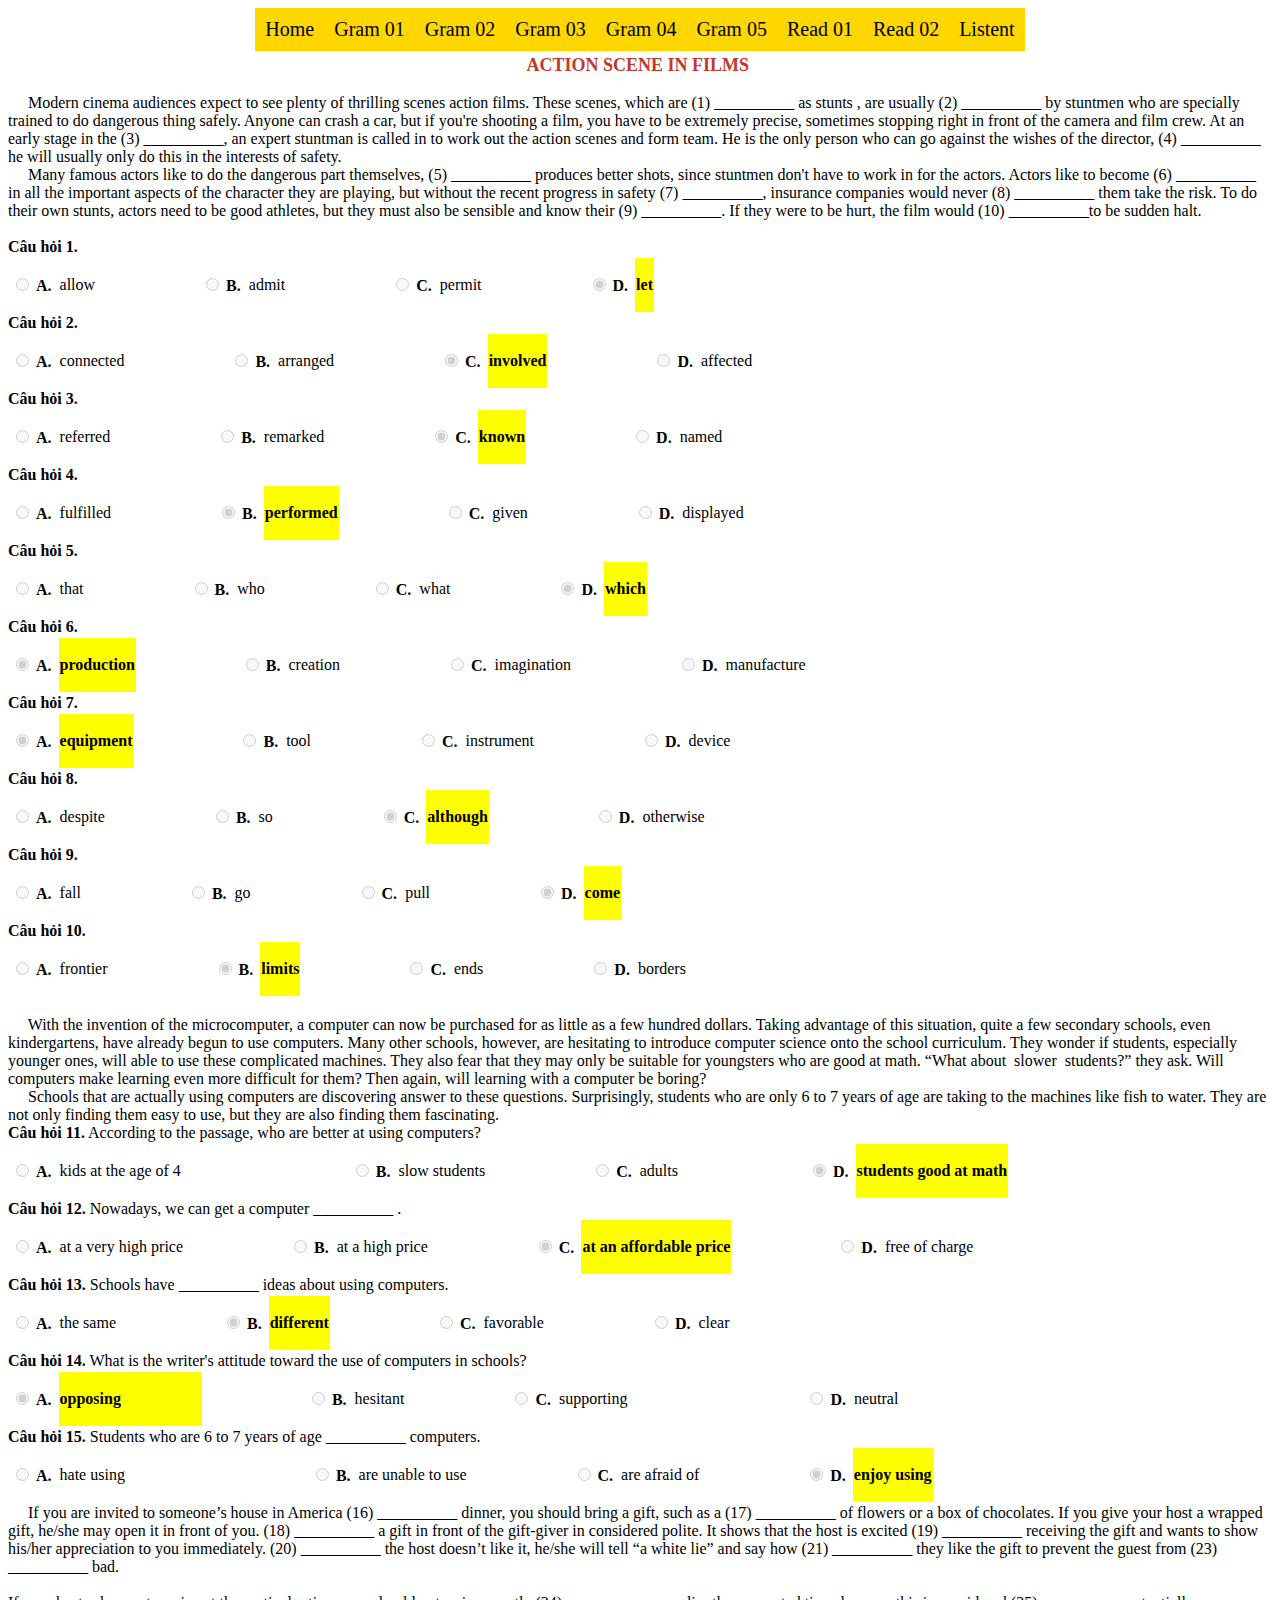
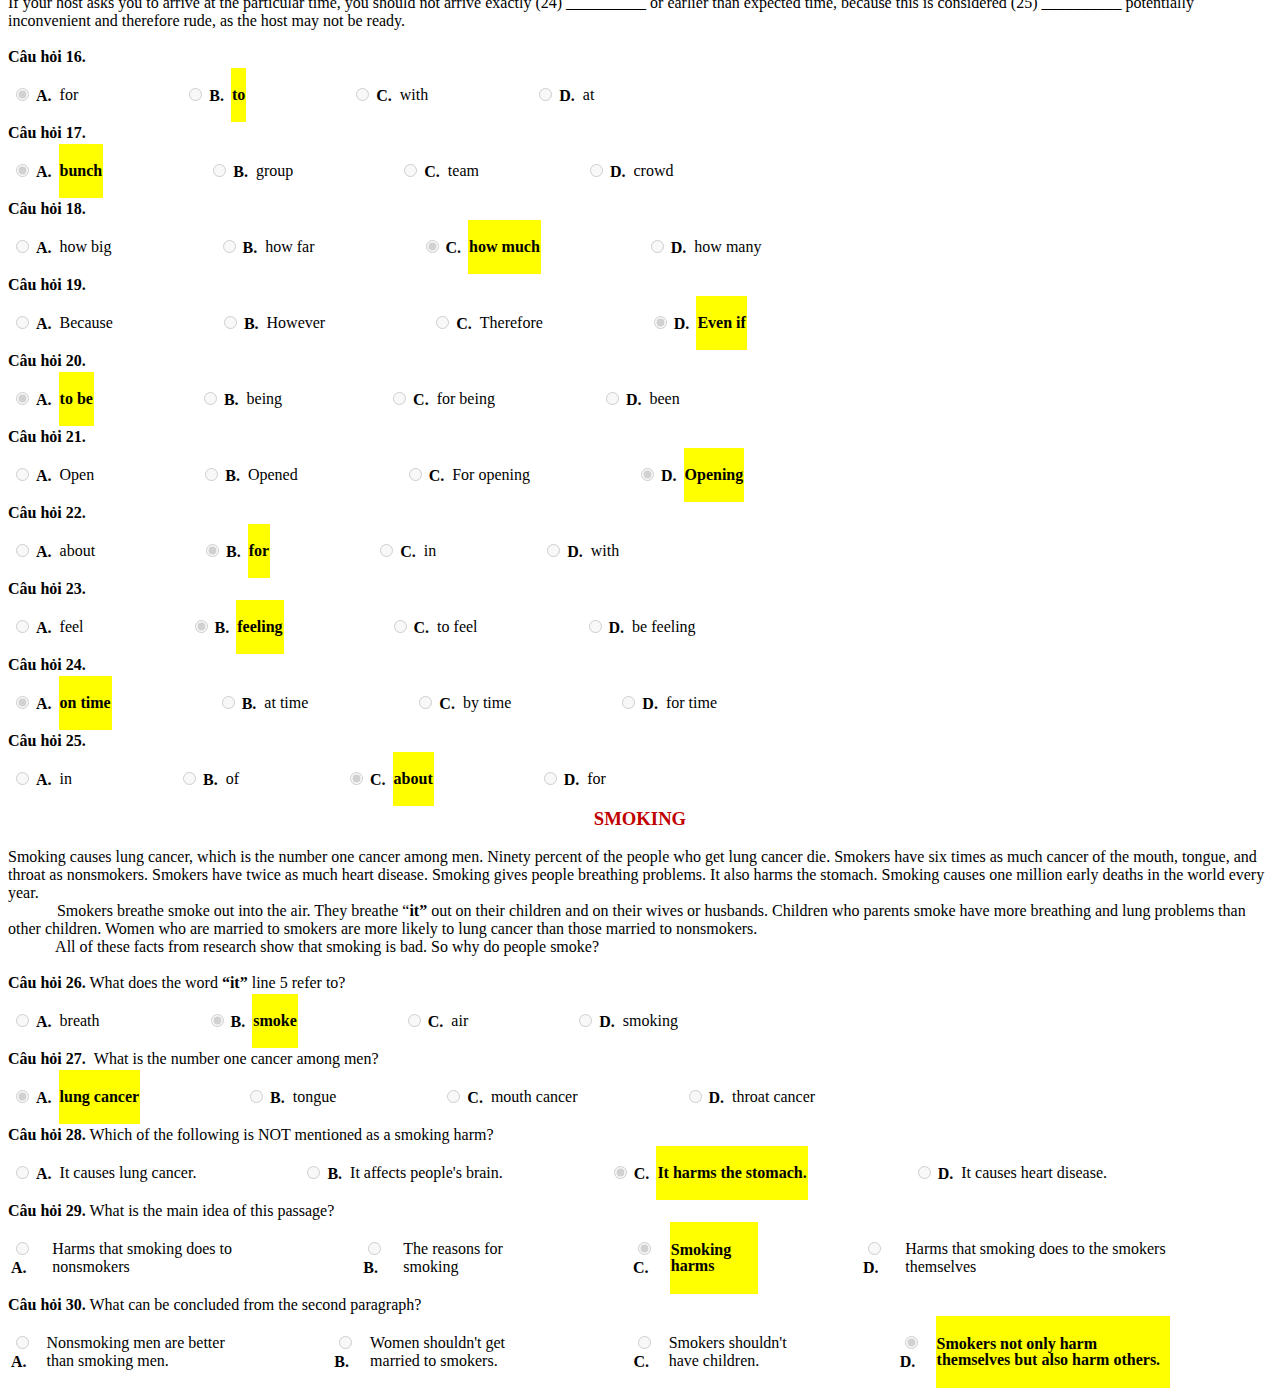
<file: Doc_De02/index.html>
<!DOCTYPE html>
<html lang="en">

<head>
    <meta charset="UTF-8">
    <meta http-equiv="X-UA-Compatible" content="IE=edge">
    <meta name="viewport" content="width=device-width, initial-scale=1.0">
    <link rel="stylesheet" href="./style.css">
    <link rel="stylesheet" href="../public.css">
    <title>Tiếng Anh 02 - De 01</title>
</head>

<body>
    <div class="menu-wrapper menu-gold">
        <ul class="menu">
          <li><a href="../index.html">Home</a></li>
          <li><a href="../NguaPhap_De01/index.html">Gram 01</a></li>
          <li><a href="../NguaPhap_De02/index.html">Gram 02</a></li>
          <li><a href="../NguaPhap_De03/index.html">Gram 03</a></li>
          <li><a href="../NguaPhap_De04/index.html">Gram 04</a></li>
          <li><a href="../NguaPhap_De05/index.html">Gram 05</a></li>
          <li><a href="../Doc_De01/index.html">Read 01</a></li>
          <li><a href="../Doc_De01/index.html">Read 02</a></li>
          <li><a href="../Nghe_De01/index.html">Listent</a></li>
        </ul>
      </div>

    <div id="questionlist" data-exam-id="402">
        <div class="question-box">
            <div class="panel panel-default">
                <div class="panel-body">
                    <div style="text-align: center;"><span style="font-size:18px;"><span
                                style="color:rgb(192, 57, 43);"><span
                                    style="font-family:'Times New Roman',serif"><strong>ACTION SCENE IN
                                        FILMS</strong>&nbsp;</span></span></span></div>
                    <br>
                    <span style="font-size:12pt"><span style="font-family:'Times New Roman',serif">&nbsp; &nbsp;
                            &nbsp;Modern cinema audiences expect to see plenty of thrilling scenes action films. These
                            scenes, which are (1) __________ as stunts , are usually (2) __________ by stuntmen who are
                            specially trained to do dangerous thing safely. Anyone can crash a car, but if you're
                            shooting a film, you have to be extremely precise, sometimes stopping right in front of the
                            camera and film crew. At an early stage in the (3) __________, an expert stuntman is called
                            in to work out the action scenes and form team. He is the only person who can go against the
                            wishes of the director, (4) __________ he will usually only do this in the interests of
                            safety.</span></span><br>
                    <span style="font-size:12pt"><span style="font-family:'Times New Roman',serif">&nbsp; &nbsp;
                            &nbsp;Many famous actors like to do the dangerous part themselves, (5) __________ produces
                            better shots, since stuntmen don't have to work in for the actors. Actors like to become (6)
                            __________ in all the important aspects of the character they are playing, but without the
                            recent progress in safety (7) __________, insurance companies would never (8) __________
                            them take the risk. To do their own stunts, actors need to be good athletes, but they must
                            also be sensible and know their (9) __________. If they were to be hurt, the film would (10)
                            __________to be sudden halt.</span></span><br>
                    &nbsp;
                </div>
            </div>
            <div class="panel panel-default question-item is_success" id="question_1" data-question-number="1">
                <div class="panel-body">
                    <div class="m-bottom question ">
                        <strong class="text-red">Câu hỏi 1.</strong> &nbsp;
                    </div>
                    <div class="row answer">
                        <div class="flex">
                            <div class="answer-item col-xs-12 col-sm-12 col-md-12">
                                <label class="  radio_question">
                                    <table>
                                        <tbody>
                                            <tr>
                                                <td class="letter">
                                                    <p>
                                                        <input class="hidden-print" type="radio" name="answer[22982]"
                                                            value="1" disabled="disabled">
                                                        <strong>A.&nbsp;</strong>
                                                    </p>
                                                </td>
                                                <td class="answer-content">
                                                    allow
                                                </td>
                                            </tr>
                                        </tbody>
                                    </table>
                                </label>
                            </div>
                            <div class="answer-item col-xs-12 col-sm-12 col-md-12">
                                <label class="  radio_question">
                                    <table>
                                        <tbody>
                                            <tr>
                                                <td class="letter">
                                                    <p>
                                                        <input class="hidden-print" type="radio" name="answer[22982]"
                                                            value="2" disabled="disabled">
                                                        <strong>B.&nbsp;</strong>
                                                    </p>
                                                </td>
                                                <td class="answer-content">
                                                    admit
                                                </td>
                                            </tr>
                                        </tbody>
                                    </table>
                                </label>
                            </div>
                            <div class="answer-item col-xs-12 col-sm-12 col-md-12">
                                <label class="  radio_question">
                                    <table>
                                        <tbody>
                                            <tr>
                                                <td class="letter">
                                                    <p>
                                                        <input class="hidden-print" type="radio" name="answer[22982]"
                                                            value="3" disabled="disabled">
                                                        <strong>C.&nbsp;</strong>
                                                    </p>
                                                </td>
                                                <td class="answer-content">
                                                    permit
                                                </td>
                                            </tr>
                                        </tbody>
                                    </table>
                                </label>
                            </div>
                            <div class="answer-item col-xs-12 col-sm-12 col-md-12">
                                <label class="istrue user_checked radio_question">
                                    <table>
                                        <tbody>
                                            <tr>
                                                <td class="letter">
                                                    <p>
                                                        <input class="hidden-print" type="radio" name="answer[22982]"
                                                            value="4" disabled="disabled" checked="checked">
                                                        <strong>D.&nbsp;</strong>
                                                    </p>
                                                </td>
                                                <td class="answer-content">
                                                    let
                                                </td>
                                            </tr>
                                        </tbody>
                                    </table>
                                </label>
                            </div>
                        </div>
                    </div>
                </div>
            </div>
        </div>
        <div class="question-box">
            <div class="panel panel-default question-item is_success" id="question_2" data-question-number="2">
                <div class="panel-body">
                    <div class="m-bottom question ">
                        <strong class="text-red">Câu hỏi 2.</strong> &nbsp;
                    </div>
                    <div class="row answer">
                        <div class="flex">
                            <div class="answer-item col-xs-12 col-sm-12 col-md-12">
                                <label class="  radio_question">
                                    <table>
                                        <tbody>
                                            <tr>
                                                <td class="letter">
                                                    <p>
                                                        <input class="hidden-print" type="radio" name="answer[22979]"
                                                            value="1" disabled="disabled">
                                                        <strong>A.&nbsp;</strong>
                                                    </p>
                                                </td>
                                                <td class="answer-content">
                                                    connected
                                                </td>
                                            </tr>
                                        </tbody>
                                    </table>
                                </label>
                            </div>
                            <div class="answer-item col-xs-12 col-sm-12 col-md-12">
                                <label class="  radio_question">
                                    <table>
                                        <tbody>
                                            <tr>
                                                <td class="letter">
                                                    <p>
                                                        <input class="hidden-print" type="radio" name="answer[22979]"
                                                            value="2" disabled="disabled">
                                                        <strong>B.&nbsp;</strong>
                                                    </p>
                                                </td>
                                                <td class="answer-content">
                                                    arranged
                                                </td>
                                            </tr>
                                        </tbody>
                                    </table>
                                </label>
                            </div>
                            <div class="answer-item col-xs-12 col-sm-12 col-md-12">
                                <label class="istrue user_checked radio_question">
                                    <table>
                                        <tbody>
                                            <tr>
                                                <td class="letter">
                                                    <p>
                                                        <input class="hidden-print" type="radio" name="answer[22979]"
                                                            value="3" disabled="disabled" checked="checked">
                                                        <strong>C.&nbsp;</strong>
                                                    </p>
                                                </td>
                                                <td class="answer-content">
                                                    involved
                                                </td>
                                            </tr>
                                        </tbody>
                                    </table>
                                </label>
                            </div>
                            <div class="answer-item col-xs-12 col-sm-12 col-md-12">
                                <label class="  radio_question">
                                    <table>
                                        <tbody>
                                            <tr>
                                                <td class="letter">
                                                    <p>
                                                        <input class="hidden-print" type="radio" name="answer[22979]"
                                                            value="4" disabled="disabled">
                                                        <strong>D.&nbsp;</strong>
                                                    </p>
                                                </td>
                                                <td class="answer-content">
                                                    affected
                                                </td>
                                            </tr>
                                        </tbody>
                                    </table>
                                </label>
                            </div>
                        </div>
                    </div>
                </div>
            </div>
        </div>
        <div class="question-box">
            <div class="panel panel-default question-item is_success" id="question_3" data-question-number="3">
                <div class="panel-body">
                    <div class="m-bottom question ">
                        <strong class="text-red">Câu hỏi 3.</strong> &nbsp;
                    </div>
                    <div class="row answer">
                        <div class="flex">
                            <div class="answer-item col-xs-12 col-sm-12 col-md-12">
                                <label class="  radio_question">
                                    <table>
                                        <tbody>
                                            <tr>
                                                <td class="letter">
                                                    <p>
                                                        <input class="hidden-print" type="radio" name="answer[22974]"
                                                            value="1" disabled="disabled">
                                                        <strong>A.&nbsp;</strong>
                                                    </p>
                                                </td>
                                                <td class="answer-content">
                                                    referred
                                                </td>
                                            </tr>
                                        </tbody>
                                    </table>
                                </label>
                            </div>
                            <div class="answer-item col-xs-12 col-sm-12 col-md-12">
                                <label class="  radio_question">
                                    <table>
                                        <tbody>
                                            <tr>
                                                <td class="letter">
                                                    <p>
                                                        <input class="hidden-print" type="radio" name="answer[22974]"
                                                            value="2" disabled="disabled">
                                                        <strong>B.&nbsp;</strong>
                                                    </p>
                                                </td>
                                                <td class="answer-content">
                                                    remarked
                                                </td>
                                            </tr>
                                        </tbody>
                                    </table>
                                </label>
                            </div>
                            <div class="answer-item col-xs-12 col-sm-12 col-md-12">
                                <label class="istrue user_checked radio_question">
                                    <table>
                                        <tbody>
                                            <tr>
                                                <td class="letter">
                                                    <p>
                                                        <input class="hidden-print" type="radio" name="answer[22974]"
                                                            value="3" disabled="disabled" checked="checked">
                                                        <strong>C.&nbsp;</strong>
                                                    </p>
                                                </td>
                                                <td class="answer-content">
                                                    known
                                                </td>
                                            </tr>
                                        </tbody>
                                    </table>
                                </label>
                            </div>
                            <div class="answer-item col-xs-12 col-sm-12 col-md-12">
                                <label class="  radio_question">
                                    <table>
                                        <tbody>
                                            <tr>
                                                <td class="letter">
                                                    <p>
                                                        <input class="hidden-print" type="radio" name="answer[22974]"
                                                            value="4" disabled="disabled">
                                                        <strong>D.&nbsp;</strong>
                                                    </p>
                                                </td>
                                                <td class="answer-content">
                                                    named
                                                </td>
                                            </tr>
                                        </tbody>
                                    </table>
                                </label>
                            </div>
                        </div>
                    </div>
                </div>
            </div>
        </div>
        <div class="question-box">
            <div class="panel panel-default question-item is_success" id="question_4" data-question-number="4">
                <div class="panel-body">
                    <div class="m-bottom question ">
                        <strong class="text-red">Câu hỏi 4.</strong> &nbsp;
                    </div>
                    <div class="row answer">
                        <div class="flex">
                            <div class="answer-item col-xs-12 col-sm-12 col-md-12">
                                <label class="  radio_question">
                                    <table>
                                        <tbody>
                                            <tr>
                                                <td class="letter">
                                                    <p>
                                                        <input class="hidden-print" type="radio" name="answer[22975]"
                                                            value="1" disabled="disabled">
                                                        <strong>A.&nbsp;</strong>
                                                    </p>
                                                </td>
                                                <td class="answer-content">
                                                    fulfilled
                                                </td>
                                            </tr>
                                        </tbody>
                                    </table>
                                </label>
                            </div>
                            <div class="answer-item col-xs-12 col-sm-12 col-md-12">
                                <label class="istrue user_checked radio_question">
                                    <table>
                                        <tbody>
                                            <tr>
                                                <td class="letter">
                                                    <p>
                                                        <input class="hidden-print" type="radio" name="answer[22975]"
                                                            value="2" disabled="disabled" checked="checked">
                                                        <strong>B.&nbsp;</strong>
                                                    </p>
                                                </td>
                                                <td class="answer-content">
                                                    performed
                                                </td>
                                            </tr>
                                        </tbody>
                                    </table>
                                </label>
                            </div>
                            <div class="answer-item col-xs-12 col-sm-12 col-md-12">
                                <label class="  radio_question">
                                    <table>
                                        <tbody>
                                            <tr>
                                                <td class="letter">
                                                    <p>
                                                        <input class="hidden-print" type="radio" name="answer[22975]"
                                                            value="3" disabled="disabled">
                                                        <strong>C.&nbsp;</strong>
                                                    </p>
                                                </td>
                                                <td class="answer-content">
                                                    given
                                                </td>
                                            </tr>
                                        </tbody>
                                    </table>
                                </label>
                            </div>
                            <div class="answer-item col-xs-12 col-sm-12 col-md-12">
                                <label class="  radio_question">
                                    <table>
                                        <tbody>
                                            <tr>
                                                <td class="letter">
                                                    <p>
                                                        <input class="hidden-print" type="radio" name="answer[22975]"
                                                            value="4" disabled="disabled">
                                                        <strong>D.&nbsp;</strong>
                                                    </p>
                                                </td>
                                                <td class="answer-content">
                                                    displayed
                                                </td>
                                            </tr>
                                        </tbody>
                                    </table>
                                </label>
                            </div>
                        </div>
                    </div>
                </div>
            </div>
        </div>
        <div class="question-box">
            <div class="panel panel-default question-item is_success" id="question_5" data-question-number="5">
                <div class="panel-body">
                    <div class="m-bottom question ">
                        <strong class="text-red">Câu hỏi 5.</strong> &nbsp;
                    </div>
                    <div class="row answer">
                        <div class="flex">
                            <div class="answer-item col-xs-12 col-sm-12 col-md-12">
                                <label class="  radio_question">
                                    <table>
                                        <tbody>
                                            <tr>
                                                <td class="letter">
                                                    <p>
                                                        <input class="hidden-print" type="radio" name="answer[22978]"
                                                            value="1" disabled="disabled">
                                                        <strong>A.&nbsp;</strong>
                                                    </p>
                                                </td>
                                                <td class="answer-content">
                                                    that
                                                </td>
                                            </tr>
                                        </tbody>
                                    </table>
                                </label>
                            </div>
                            <div class="answer-item col-xs-12 col-sm-12 col-md-12">
                                <label class="  radio_question">
                                    <table>
                                        <tbody>
                                            <tr>
                                                <td class="letter">
                                                    <p>
                                                        <input class="hidden-print" type="radio" name="answer[22978]"
                                                            value="2" disabled="disabled">
                                                        <strong>B.&nbsp;</strong>
                                                    </p>
                                                </td>
                                                <td class="answer-content">
                                                    who
                                                </td>
                                            </tr>
                                        </tbody>
                                    </table>
                                </label>
                            </div>
                            <div class="answer-item col-xs-12 col-sm-12 col-md-12">
                                <label class="  radio_question">
                                    <table>
                                        <tbody>
                                            <tr>
                                                <td class="letter">
                                                    <p>
                                                        <input class="hidden-print" type="radio" name="answer[22978]"
                                                            value="3" disabled="disabled">
                                                        <strong>C.&nbsp;</strong>
                                                    </p>
                                                </td>
                                                <td class="answer-content">
                                                    what
                                                </td>
                                            </tr>
                                        </tbody>
                                    </table>
                                </label>
                            </div>
                            <div class="answer-item col-xs-12 col-sm-12 col-md-12">
                                <label class="istrue user_checked radio_question">
                                    <table>
                                        <tbody>
                                            <tr>
                                                <td class="letter">
                                                    <p>
                                                        <input class="hidden-print" type="radio" name="answer[22978]"
                                                            value="4" disabled="disabled" checked="checked">
                                                        <strong>D.&nbsp;</strong>
                                                    </p>
                                                </td>
                                                <td class="answer-content">
                                                    which
                                                </td>
                                            </tr>
                                        </tbody>
                                    </table>
                                </label>
                            </div>
                        </div>
                    </div>
                </div>
            </div>
        </div>
        <div class="question-box">
            <div class="panel panel-default question-item is_success" id="question_6" data-question-number="6">
                <div class="panel-body">
                    <div class="m-bottom question ">
                        <strong class="text-red">Câu hỏi 6.</strong> &nbsp;
                    </div>
                    <div class="row answer">
                        <div class="flex">
                            <div class="answer-item col-xs-12 col-sm-12 col-md-12">
                                <label class="istrue user_checked radio_question">
                                    <table>
                                        <tbody>
                                            <tr>
                                                <td class="letter">
                                                    <p>
                                                        <input class="hidden-print" type="radio" name="answer[22976]"
                                                            value="1" disabled="disabled" checked="checked">
                                                        <strong>A.&nbsp;</strong>
                                                    </p>
                                                </td>
                                                <td class="answer-content">
                                                    production
                                                </td>
                                            </tr>
                                        </tbody>
                                    </table>
                                </label>
                            </div>
                            <div class="answer-item col-xs-12 col-sm-12 col-md-12">
                                <label class="  radio_question">
                                    <table>
                                        <tbody>
                                            <tr>
                                                <td class="letter">
                                                    <p>
                                                        <input class="hidden-print" type="radio" name="answer[22976]"
                                                            value="2" disabled="disabled">
                                                        <strong>B.&nbsp;</strong>
                                                    </p>
                                                </td>
                                                <td class="answer-content">
                                                    creation
                                                </td>
                                            </tr>
                                        </tbody>
                                    </table>
                                </label>
                            </div>
                            <div class="answer-item col-xs-12 col-sm-12 col-md-12">
                                <label class="  radio_question">
                                    <table>
                                        <tbody>
                                            <tr>
                                                <td class="letter">
                                                    <p>
                                                        <input class="hidden-print" type="radio" name="answer[22976]"
                                                            value="3" disabled="disabled">
                                                        <strong>C.&nbsp;</strong>
                                                    </p>
                                                </td>
                                                <td class="answer-content">
                                                    imagination
                                                </td>
                                            </tr>
                                        </tbody>
                                    </table>
                                </label>
                            </div>
                            <div class="answer-item col-xs-12 col-sm-12 col-md-12">
                                <label class="  radio_question">
                                    <table>
                                        <tbody>
                                            <tr>
                                                <td class="letter">
                                                    <p>
                                                        <input class="hidden-print" type="radio" name="answer[22976]"
                                                            value="4" disabled="disabled">
                                                        <strong>D.&nbsp;</strong>
                                                    </p>
                                                </td>
                                                <td class="answer-content">
                                                    manufacture
                                                </td>
                                            </tr>
                                        </tbody>
                                    </table>
                                </label>
                            </div>
                        </div>
                    </div>
                </div>
            </div>
        </div>
        <div class="question-box">
            <div class="panel panel-default question-item is_success" id="question_7" data-question-number="7">
                <div class="panel-body">
                    <div class="m-bottom question ">
                        <strong class="text-red">Câu hỏi 7.</strong> &nbsp;
                    </div>
                    <div class="row answer">
                        <div class="flex">
                            <div class="answer-item col-xs-12 col-sm-12 col-md-12">
                                <label class="istrue user_checked radio_question">
                                    <table>
                                        <tbody>
                                            <tr>
                                                <td class="letter">
                                                    <p>
                                                        <input class="hidden-print" type="radio" name="answer[22981]"
                                                            value="1" disabled="disabled" checked="checked">
                                                        <strong>A.&nbsp;</strong>
                                                    </p>
                                                </td>
                                                <td class="answer-content">
                                                    equipment
                                                </td>
                                            </tr>
                                        </tbody>
                                    </table>
                                </label>
                            </div>
                            <div class="answer-item col-xs-12 col-sm-12 col-md-12">
                                <label class="  radio_question">
                                    <table>
                                        <tbody>
                                            <tr>
                                                <td class="letter">
                                                    <p>
                                                        <input class="hidden-print" type="radio" name="answer[22981]"
                                                            value="2" disabled="disabled">
                                                        <strong>B.&nbsp;</strong>
                                                    </p>
                                                </td>
                                                <td class="answer-content">
                                                    tool
                                                </td>
                                            </tr>
                                        </tbody>
                                    </table>
                                </label>
                            </div>
                            <div class="answer-item col-xs-12 col-sm-12 col-md-12">
                                <label class="  radio_question">
                                    <table>
                                        <tbody>
                                            <tr>
                                                <td class="letter">
                                                    <p>
                                                        <input class="hidden-print" type="radio" name="answer[22981]"
                                                            value="3" disabled="disabled">
                                                        <strong>C.&nbsp;</strong>
                                                    </p>
                                                </td>
                                                <td class="answer-content">
                                                    instrument
                                                </td>
                                            </tr>
                                        </tbody>
                                    </table>
                                </label>
                            </div>
                            <div class="answer-item col-xs-12 col-sm-12 col-md-12">
                                <label class="  radio_question">
                                    <table>
                                        <tbody>
                                            <tr>
                                                <td class="letter">
                                                    <p>
                                                        <input class="hidden-print" type="radio" name="answer[22981]"
                                                            value="4" disabled="disabled">
                                                        <strong>D.&nbsp;</strong>
                                                    </p>
                                                </td>
                                                <td class="answer-content">
                                                    device
                                                </td>
                                            </tr>
                                        </tbody>
                                    </table>
                                </label>
                            </div>
                        </div>
                    </div>
                </div>
            </div>
        </div>
        <div class="question-box">
            <div class="panel panel-default question-item is_success" id="question_8" data-question-number="8">
                <div class="panel-body">
                    <div class="m-bottom question ">
                        <strong class="text-red">Câu hỏi 8.</strong> &nbsp;
                    </div>
                    <div class="row answer">
                        <div class="flex">
                            <div class="answer-item col-xs-12 col-sm-12 col-md-12">
                                <label class="  radio_question">
                                    <table>
                                        <tbody>
                                            <tr>
                                                <td class="letter">
                                                    <p>
                                                        <input class="hidden-print" type="radio" name="answer[22977]"
                                                            value="1" disabled="disabled">
                                                        <strong>A.&nbsp;</strong>
                                                    </p>
                                                </td>
                                                <td class="answer-content">
                                                    despite
                                                </td>
                                            </tr>
                                        </tbody>
                                    </table>
                                </label>
                            </div>
                            <div class="answer-item col-xs-12 col-sm-12 col-md-12">
                                <label class="  radio_question">
                                    <table>
                                        <tbody>
                                            <tr>
                                                <td class="letter">
                                                    <p>
                                                        <input class="hidden-print" type="radio" name="answer[22977]"
                                                            value="2" disabled="disabled">
                                                        <strong>B.&nbsp;</strong>
                                                    </p>
                                                </td>
                                                <td class="answer-content">
                                                    so
                                                </td>
                                            </tr>
                                        </tbody>
                                    </table>
                                </label>
                            </div>
                            <div class="answer-item col-xs-12 col-sm-12 col-md-12">
                                <label class="istrue user_checked radio_question">
                                    <table>
                                        <tbody>
                                            <tr>
                                                <td class="letter">
                                                    <p>
                                                        <input class="hidden-print" type="radio" name="answer[22977]"
                                                            value="3" disabled="disabled" checked="checked">
                                                        <strong>C.&nbsp;</strong>
                                                    </p>
                                                </td>
                                                <td class="answer-content">
                                                    although
                                                </td>
                                            </tr>
                                        </tbody>
                                    </table>
                                </label>
                            </div>
                            <div class="answer-item col-xs-12 col-sm-12 col-md-12">
                                <label class="  radio_question">
                                    <table>
                                        <tbody>
                                            <tr>
                                                <td class="letter">
                                                    <p>
                                                        <input class="hidden-print" type="radio" name="answer[22977]"
                                                            value="4" disabled="disabled">
                                                        <strong>D.&nbsp;</strong>
                                                    </p>
                                                </td>
                                                <td class="answer-content">
                                                    otherwise
                                                </td>
                                            </tr>
                                        </tbody>
                                    </table>
                                </label>
                            </div>
                        </div>
                    </div>
                </div>
            </div>
        </div>
        <div class="question-box">
            <div class="panel panel-default question-item is_success" id="question_9" data-question-number="9">
                <div class="panel-body">
                    <div class="m-bottom question ">
                        <strong class="text-red">Câu hỏi 9.</strong> &nbsp;
                    </div>
                    <div class="row answer">
                        <div class="flex">
                            <div class="answer-item col-xs-12 col-sm-12 col-md-12">
                                <label class="  radio_question">
                                    <table>
                                        <tbody>
                                            <tr>
                                                <td class="letter">
                                                    <p>
                                                        <input class="hidden-print" type="radio" name="answer[22984]"
                                                            value="1" disabled="disabled">
                                                        <strong>A.&nbsp;</strong>
                                                    </p>
                                                </td>
                                                <td class="answer-content">
                                                    fall
                                                </td>
                                            </tr>
                                        </tbody>
                                    </table>
                                </label>
                            </div>
                            <div class="answer-item col-xs-12 col-sm-12 col-md-12">
                                <label class="  radio_question">
                                    <table>
                                        <tbody>
                                            <tr>
                                                <td class="letter">
                                                    <p>
                                                        <input class="hidden-print" type="radio" name="answer[22984]"
                                                            value="2" disabled="disabled">
                                                        <strong>B.&nbsp;</strong>
                                                    </p>
                                                </td>
                                                <td class="answer-content">
                                                    go
                                                </td>
                                            </tr>
                                        </tbody>
                                    </table>
                                </label>
                            </div>
                            <div class="answer-item col-xs-12 col-sm-12 col-md-12">
                                <label class="  radio_question">
                                    <table>
                                        <tbody>
                                            <tr>
                                                <td class="letter">
                                                    <p>
                                                        <input class="hidden-print" type="radio" name="answer[22984]"
                                                            value="3" disabled="disabled">
                                                        <strong>C.&nbsp;</strong>
                                                    </p>
                                                </td>
                                                <td class="answer-content">
                                                    pull
                                                </td>
                                            </tr>
                                        </tbody>
                                    </table>
                                </label>
                            </div>
                            <div class="answer-item col-xs-12 col-sm-12 col-md-12">
                                <label class="istrue user_checked radio_question">
                                    <table>
                                        <tbody>
                                            <tr>
                                                <td class="letter">
                                                    <p>
                                                        <input class="hidden-print" type="radio" name="answer[22984]"
                                                            value="4" disabled="disabled" checked="checked">
                                                        <strong>D.&nbsp;</strong>
                                                    </p>
                                                </td>
                                                <td class="answer-content">
                                                    come
                                                </td>
                                            </tr>
                                        </tbody>
                                    </table>
                                </label>
                            </div>
                        </div>
                    </div>
                </div>
            </div>
        </div>
        <div class="question-box">
            <div class="panel panel-default question-item is_success" id="question_10" data-question-number="10">
                <div class="panel-body">
                    <div class="m-bottom question ">
                        <strong class="text-red">Câu hỏi 10.</strong> &nbsp;
                    </div>
                    <div class="row answer">
                        <div class="flex">
                            <div class="answer-item col-xs-12 col-sm-12 col-md-12">
                                <label class="  radio_question">
                                    <table>
                                        <tbody>
                                            <tr>
                                                <td class="letter">
                                                    <p>
                                                        <input class="hidden-print" type="radio" name="answer[22983]"
                                                            value="1" disabled="disabled">
                                                        <strong>A.&nbsp;</strong>
                                                    </p>
                                                </td>
                                                <td class="answer-content">
                                                    frontier
                                                </td>
                                            </tr>
                                        </tbody>
                                    </table>
                                </label>
                            </div>
                            <div class="answer-item col-xs-12 col-sm-12 col-md-12">
                                <label class="istrue user_checked radio_question">
                                    <table>
                                        <tbody>
                                            <tr>
                                                <td class="letter">
                                                    <p>
                                                        <input class="hidden-print" type="radio" name="answer[22983]"
                                                            value="2" disabled="disabled" checked="checked">
                                                        <strong>B.&nbsp;</strong>
                                                    </p>
                                                </td>
                                                <td class="answer-content">
                                                    limits
                                                </td>
                                            </tr>
                                        </tbody>
                                    </table>
                                </label>
                            </div>
                            <div class="answer-item col-xs-12 col-sm-12 col-md-12">
                                <label class="  radio_question">
                                    <table>
                                        <tbody>
                                            <tr>
                                                <td class="letter">
                                                    <p>
                                                        <input class="hidden-print" type="radio" name="answer[22983]"
                                                            value="3" disabled="disabled">
                                                        <strong>C.&nbsp;</strong>
                                                    </p>
                                                </td>
                                                <td class="answer-content">
                                                    ends
                                                </td>
                                            </tr>
                                        </tbody>
                                    </table>
                                </label>
                            </div>
                            <div class="answer-item col-xs-12 col-sm-12 col-md-12">
                                <label class="  radio_question">
                                    <table>
                                        <tbody>
                                            <tr>
                                                <td class="letter">
                                                    <p>
                                                        <input class="hidden-print" type="radio" name="answer[22983]"
                                                            value="4" disabled="disabled">
                                                        <strong>D.&nbsp;</strong>
                                                    </p>
                                                </td>
                                                <td class="answer-content">
                                                    borders
                                                </td>
                                            </tr>
                                        </tbody>
                                    </table>
                                </label>
                            </div>
                        </div>
                    </div>
                </div>
            </div>
        </div>
        <div class="question-box">
            <div class="panel panel-default">
                <div class="panel-body"><br>
                    <span style="font-size:12pt"><span
                            style="font-family:'Times New Roman',serif">&nbsp;&nbsp;&nbsp;&nbsp; With the invention of
                            the microcomputer, a computer can now be purchased for as little as a few hundred dollars.
                            Taking advantage of this situation, quite a few secondary schools, even kindergartens, have
                            already begun to use computers. Many other schools, however, are hesitating to introduce
                            computer science onto the school curriculum. They wonder if students, especially younger
                            ones, will able to use these complicated machines. They also fear that they may only be
                            suitable for youngsters who are good at math. “What about&nbsp; slower&nbsp; students?” they
                            ask. Will computers make learning even more difficult for them? Then again, will learning
                            with a computer be boring?</span></span><br>
                    <span style="font-size:12pt"><span
                            style="font-family:'Times New Roman',serif">&nbsp;&nbsp;&nbsp;&nbsp; Schools that are
                            actually using computers are discovering answer to these questions. Surprisingly, students
                            who are only 6 to 7 years of age are taking to the machines like fish to water. They are not
                            only finding them easy to use, but they are also finding them fascinating.</span></span>
                </div>
            </div>
            <div class="panel panel-default question-item is_success" id="question_11" data-question-number="11">
                <div class="panel-body">
                    <div class="m-bottom question ">
                        <strong class="text-red">Câu hỏi 11.</strong> According to the passage, who are better at using
                        computers?
                    </div>
                    <div class="row answer">
                        <div class="flex">
                            <div class="answer-item col-xs-12 col-sm-12 col-md-12">
                                <label class="  radio_question">
                                    <table>
                                        <tbody>
                                            <tr>
                                                <td class="letter">
                                                    <p>
                                                        <input class="hidden-print" type="radio" name="answer[22987]"
                                                            value="1" disabled="disabled">
                                                        <strong>A.&nbsp;</strong>
                                                    </p>
                                                </td>
                                                <td class="answer-content">
                                                    kids at the age of 4&nbsp;&nbsp; &nbsp;&nbsp;&nbsp;
                                                    &nbsp;&nbsp;&nbsp; &nbsp;&nbsp;&nbsp; &nbsp;
                                                </td>
                                            </tr>
                                        </tbody>
                                    </table>
                                </label>
                            </div>
                            <div class="answer-item col-xs-12 col-sm-12 col-md-12">
                                <label class="  radio_question">
                                    <table>
                                        <tbody>
                                            <tr>
                                                <td class="letter">
                                                    <p>
                                                        <input class="hidden-print" type="radio" name="answer[22987]"
                                                            value="2" disabled="disabled">
                                                        <strong>B.&nbsp;</strong>
                                                    </p>
                                                </td>
                                                <td class="answer-content">
                                                    slow students
                                                </td>
                                            </tr>
                                        </tbody>
                                    </table>
                                </label>
                            </div>
                            <div class="answer-item col-xs-12 col-sm-12 col-md-12">
                                <label class="  radio_question">
                                    <table>
                                        <tbody>
                                            <tr>
                                                <td class="letter">
                                                    <p>
                                                        <input class="hidden-print" type="radio" name="answer[22987]"
                                                            value="3" disabled="disabled">
                                                        <strong>C.&nbsp;</strong>
                                                    </p>
                                                </td>
                                                <td class="answer-content">
                                                    adults&nbsp;&nbsp; &nbsp;&nbsp;&nbsp;
                                                </td>
                                            </tr>
                                        </tbody>
                                    </table>
                                </label>
                            </div>
                            <div class="answer-item col-xs-12 col-sm-12 col-md-12">
                                <label class="istrue user_checked radio_question">
                                    <table>
                                        <tbody>
                                            <tr>
                                                <td class="letter">
                                                    <p>
                                                        <input class="hidden-print" type="radio" name="answer[22987]"
                                                            value="4" disabled="disabled" checked="checked">
                                                        <strong>D.&nbsp;</strong>
                                                    </p>
                                                </td>
                                                <td class="answer-content">
                                                    students good at math
                                                </td>
                                            </tr>
                                        </tbody>
                                    </table>
                                </label>
                            </div>
                        </div>
                    </div>
                </div>
            </div>
        </div>
        <div class="question-box">
            <div class="panel panel-default question-item is_success" id="question_12" data-question-number="12">
                <div class="panel-body">
                    <div class="m-bottom question ">
                        <strong class="text-red">Câu hỏi 12.</strong> Nowadays, we can get a computer __________ .
                    </div>
                    <div class="row answer">
                        <div class="flex">
                            <div class="answer-item col-xs-12 col-sm-12 col-md-12">
                                <label class="  radio_question">
                                    <table>
                                        <tbody>
                                            <tr>
                                                <td class="letter">
                                                    <p>
                                                        <input class="hidden-print" type="radio" name="answer[22985]"
                                                            value="1" disabled="disabled">
                                                        <strong>A.&nbsp;</strong>
                                                    </p>
                                                </td>
                                                <td class="answer-content">
                                                    at a very high price
                                                </td>
                                            </tr>
                                        </tbody>
                                    </table>
                                </label>
                            </div>
                            <div class="answer-item col-xs-12 col-sm-12 col-md-12">
                                <label class="  radio_question">
                                    <table>
                                        <tbody>
                                            <tr>
                                                <td class="letter">
                                                    <p>
                                                        <input class="hidden-print" type="radio" name="answer[22985]"
                                                            value="2" disabled="disabled">
                                                        <strong>B.&nbsp;</strong>
                                                    </p>
                                                </td>
                                                <td class="answer-content">
                                                    at a high price
                                                </td>
                                            </tr>
                                        </tbody>
                                    </table>
                                </label>
                            </div>
                            <div class="answer-item col-xs-12 col-sm-12 col-md-12">
                                <label class="istrue user_checked radio_question">
                                    <table>
                                        <tbody>
                                            <tr>
                                                <td class="letter">
                                                    <p>
                                                        <input class="hidden-print" type="radio" name="answer[22985]"
                                                            value="3" disabled="disabled" checked="checked">
                                                        <strong>C.&nbsp;</strong>
                                                    </p>
                                                </td>
                                                <td class="answer-content">
                                                    at an affordable price
                                                </td>
                                            </tr>
                                        </tbody>
                                    </table>
                                </label>
                            </div>
                            <div class="answer-item col-xs-12 col-sm-12 col-md-12">
                                <label class="  radio_question">
                                    <table>
                                        <tbody>
                                            <tr>
                                                <td class="letter">
                                                    <p>
                                                        <input class="hidden-print" type="radio" name="answer[22985]"
                                                            value="4" disabled="disabled">
                                                        <strong>D.&nbsp;</strong>
                                                    </p>
                                                </td>
                                                <td class="answer-content">
                                                    free of charge
                                                </td>
                                            </tr>
                                        </tbody>
                                    </table>
                                </label>
                            </div>
                        </div>
                    </div>
                </div>
            </div>
        </div>
        <div class="question-box">
            <div class="panel panel-default question-item is_success" id="question_13" data-question-number="13">
                <div class="panel-body">
                    <div class="m-bottom question ">
                        <strong class="text-red">Câu hỏi 13.</strong> Schools have __________ ideas about using
                        computers.
                    </div>
                    <div class="row answer">
                        <div class="flex">
                            <div class="answer-item col-xs-12 col-sm-12 col-md-12">
                                <label class="  radio_question">
                                    <table>
                                        <tbody>
                                            <tr>
                                                <td class="letter">
                                                    <p>
                                                        <input class="hidden-print" type="radio" name="answer[22986]"
                                                            value="1" disabled="disabled">
                                                        <strong>A.&nbsp;</strong>
                                                    </p>
                                                </td>
                                                <td class="answer-content">
                                                    the same
                                                </td>
                                            </tr>
                                        </tbody>
                                    </table>
                                </label>
                            </div>
                            <div class="answer-item col-xs-12 col-sm-12 col-md-12">
                                <label class="istrue user_checked radio_question">
                                    <table>
                                        <tbody>
                                            <tr>
                                                <td class="letter">
                                                    <p>
                                                        <input class="hidden-print" type="radio" name="answer[22986]"
                                                            value="2" disabled="disabled" checked="checked">
                                                        <strong>B.&nbsp;</strong>
                                                    </p>
                                                </td>
                                                <td class="answer-content">
                                                    different
                                                </td>
                                            </tr>
                                        </tbody>
                                    </table>
                                </label>
                            </div>
                            <div class="answer-item col-xs-12 col-sm-12 col-md-12">
                                <label class="  radio_question">
                                    <table>
                                        <tbody>
                                            <tr>
                                                <td class="letter">
                                                    <p>
                                                        <input class="hidden-print" type="radio" name="answer[22986]"
                                                            value="3" disabled="disabled">
                                                        <strong>C.&nbsp;</strong>
                                                    </p>
                                                </td>
                                                <td class="answer-content">
                                                    favorable
                                                </td>
                                            </tr>
                                        </tbody>
                                    </table>
                                </label>
                            </div>
                            <div class="answer-item col-xs-12 col-sm-12 col-md-12">
                                <label class="  radio_question">
                                    <table>
                                        <tbody>
                                            <tr>
                                                <td class="letter">
                                                    <p>
                                                        <input class="hidden-print" type="radio" name="answer[22986]"
                                                            value="4" disabled="disabled">
                                                        <strong>D.&nbsp;</strong>
                                                    </p>
                                                </td>
                                                <td class="answer-content">
                                                    clear
                                                </td>
                                            </tr>
                                        </tbody>
                                    </table>
                                </label>
                            </div>
                        </div>
                    </div>
                </div>
            </div>
        </div>
        <div class="question-box">
            <div class="panel panel-default question-item is_success" id="question_14" data-question-number="14">
                <div class="panel-body">
                    <div class="m-bottom question ">
                        <strong class="text-red">Câu hỏi 14.</strong> What is the writer's attitude toward the use of
                        computers in schools?
                    </div>
                    <div class="row answer">
                        <div class="flex">
                            <div class="answer-item col-xs-12 col-sm-12 col-md-12">
                                <label class="istrue user_checked radio_question">
                                    <table>
                                        <tbody>
                                            <tr>
                                                <td class="letter">
                                                    <p>
                                                        <input class="hidden-print" type="radio" name="answer[22989]"
                                                            value="1" disabled="disabled" checked="checked">
                                                        <strong>A.&nbsp;</strong>
                                                    </p>
                                                </td>
                                                <td class="answer-content">
                                                    opposing&nbsp;&nbsp; &nbsp;&nbsp;&nbsp; &nbsp;&nbsp;&nbsp;
                                                    &nbsp;&nbsp;&nbsp; &nbsp;&nbsp;&nbsp; &nbsp;
                                                </td>
                                            </tr>
                                        </tbody>
                                    </table>
                                </label>
                            </div>
                            <div class="answer-item col-xs-12 col-sm-12 col-md-12">
                                <label class="  radio_question">
                                    <table>
                                        <tbody>
                                            <tr>
                                                <td class="letter">
                                                    <p>
                                                        <input class="hidden-print" type="radio" name="answer[22989]"
                                                            value="2" disabled="disabled">
                                                        <strong>B.&nbsp;</strong>
                                                    </p>
                                                </td>
                                                <td class="answer-content">
                                                    hesitant
                                                </td>
                                            </tr>
                                        </tbody>
                                    </table>
                                </label>
                            </div>
                            <div class="answer-item col-xs-12 col-sm-12 col-md-12">
                                <label class="  radio_question">
                                    <table>
                                        <tbody>
                                            <tr>
                                                <td class="letter">
                                                    <p>
                                                        <input class="hidden-print" type="radio" name="answer[22989]"
                                                            value="3" disabled="disabled">
                                                        <strong>C.&nbsp;</strong>
                                                    </p>
                                                </td>
                                                <td class="answer-content">
                                                    supporting&nbsp;&nbsp; &nbsp;&nbsp;&nbsp; &nbsp;&nbsp;&nbsp;
                                                    &nbsp;&nbsp;&nbsp; &nbsp;&nbsp;&nbsp;
                                                </td>
                                            </tr>
                                        </tbody>
                                    </table>
                                </label>
                            </div>
                            <div class="answer-item col-xs-12 col-sm-12 col-md-12">
                                <label class="  radio_question">
                                    <table>
                                        <tbody>
                                            <tr>
                                                <td class="letter">
                                                    <p>
                                                        <input class="hidden-print" type="radio" name="answer[22989]"
                                                            value="4" disabled="disabled">
                                                        <strong>D.&nbsp;</strong>
                                                    </p>
                                                </td>
                                                <td class="answer-content">
                                                    neutral
                                                </td>
                                            </tr>
                                        </tbody>
                                    </table>
                                </label>
                            </div>
                        </div>
                    </div>
                </div>
            </div>
        </div>
        <div class="question-box">
            <div class="panel panel-default question-item is_success" id="question_15" data-question-number="15">
                <div class="panel-body">
                    <div class="m-bottom question ">
                        <strong class="text-red">Câu hỏi 15.</strong> Students who are 6 to 7 years of age __________
                        computers.
                    </div>
                    <div class="row answer">
                        <div class="flex">
                            <div class="answer-item col-xs-12 col-sm-12 col-md-12">
                                <label class="  radio_question">
                                    <table>
                                        <tbody>
                                            <tr>
                                                <td class="letter">
                                                    <p>
                                                        <input class="hidden-print" type="radio" name="answer[22988]"
                                                            value="1" disabled="disabled">
                                                        <strong>A.&nbsp;</strong>
                                                    </p>
                                                </td>
                                                <td class="answer-content">
                                                    hate using&nbsp;&nbsp; &nbsp;&nbsp;&nbsp; &nbsp;&nbsp;&nbsp;
                                                    &nbsp;&nbsp;&nbsp; &nbsp;&nbsp;&nbsp; &nbsp;
                                                </td>
                                            </tr>
                                        </tbody>
                                    </table>
                                </label>
                            </div>
                            <div class="answer-item col-xs-12 col-sm-12 col-md-12">
                                <label class="  radio_question">
                                    <table>
                                        <tbody>
                                            <tr>
                                                <td class="letter">
                                                    <p>
                                                        <input class="hidden-print" type="radio" name="answer[22988]"
                                                            value="2" disabled="disabled">
                                                        <strong>B.&nbsp;</strong>
                                                    </p>
                                                </td>
                                                <td class="answer-content">
                                                    are unable to use
                                                </td>
                                            </tr>
                                        </tbody>
                                    </table>
                                </label>
                            </div>
                            <div class="answer-item col-xs-12 col-sm-12 col-md-12">
                                <label class="  radio_question">
                                    <table>
                                        <tbody>
                                            <tr>
                                                <td class="letter">
                                                    <p>
                                                        <input class="hidden-print" type="radio" name="answer[22988]"
                                                            value="3" disabled="disabled">
                                                        <strong>C.&nbsp;</strong>
                                                    </p>
                                                </td>
                                                <td class="answer-content">
                                                    are afraid of
                                                </td>
                                            </tr>
                                        </tbody>
                                    </table>
                                </label>
                            </div>
                            <div class="answer-item col-xs-12 col-sm-12 col-md-12">
                                <label class="istrue user_checked radio_question">
                                    <table>
                                        <tbody>
                                            <tr>
                                                <td class="letter">
                                                    <p>
                                                        <input class="hidden-print" type="radio" name="answer[22988]"
                                                            value="4" disabled="disabled" checked="checked">
                                                        <strong>D.&nbsp;</strong>
                                                    </p>
                                                </td>
                                                <td class="answer-content">
                                                    enjoy using
                                                </td>
                                            </tr>
                                        </tbody>
                                    </table>
                                </label>
                            </div>
                        </div>
                    </div>
                </div>
            </div>
        </div>
        <div class="question-box">
            <div class="panel panel-default">
                <div class="panel-body"><span style="font-size:12pt"><span
                            style="font-family:'Times New Roman',serif">&nbsp;&nbsp;&nbsp;&nbsp; If you are invited to
                            someone’s house in America (16) __________ dinner, you should bring a gift, such as a (17)
                            __________ of flowers or a box of chocolates. If you give your host a wrapped gift, he/she
                            may open it in front of you. (18) __________ a gift in front of the gift-giver in considered
                            polite. It shows that the host is excited (19) __________ receiving the gift and wants to
                            show his/her appreciation to you immediately. (20) __________ the host doesn’t like it,
                            he/she will tell “a white lie” and say how (21) __________ they like the gift to prevent the
                            guest from (23) __________ bad.</span></span><br>
                    <br>
                    <span style="font-size:12pt"><span style="font-family:'Times New Roman',serif">If your host asks you
                            to arrive at the particular time, you should not arrive exactly (24) __________ or earlier
                            than expected time, because this is considered (25) __________ potentially inconvenient and
                            therefore rude, as the host may not be ready.</span></span><br>
                    &nbsp;
                </div>
            </div>
            <div class="panel panel-default question-item is_danger" id="question_16" data-question-number="16">
                <div class="panel-body">
                    <div class="m-bottom question ">
                        <strong class="text-red">Câu hỏi 16.</strong> &nbsp;
                    </div>
                    <div class="row answer">
                        <div class="flex">
                            <div class="answer-item col-xs-12 col-sm-12 col-md-12">
                                <label class=" user_checked radio_question">
                                    <table>
                                        <tbody>
                                            <tr>
                                                <td class="letter">
                                                    <p>
                                                        <input class="hidden-print" type="radio" name="answer[22994]"
                                                            value="1" disabled="disabled" checked="checked">
                                                        <strong>A.&nbsp;</strong>
                                                    </p>
                                                </td>
                                                <td class="answer-content">
                                                    for
                                                </td>
                                            </tr>
                                        </tbody>
                                    </table>
                                </label>
                            </div>
                            <div class="answer-item col-xs-12 col-sm-12 col-md-12">
                                <label class="istrue  radio_question">
                                    <table>
                                        <tbody>
                                            <tr>
                                                <td class="letter">
                                                    <p>
                                                        <input class="hidden-print" type="radio" name="answer[22994]"
                                                            value="2" disabled="disabled">
                                                        <strong>B.&nbsp;</strong>
                                                    </p>
                                                </td>
                                                <td class="answer-content">
                                                    to
                                                </td>
                                            </tr>
                                        </tbody>
                                    </table>
                                </label>
                            </div>
                            <div class="answer-item col-xs-12 col-sm-12 col-md-12">
                                <label class="  radio_question">
                                    <table>
                                        <tbody>
                                            <tr>
                                                <td class="letter">
                                                    <p>
                                                        <input class="hidden-print" type="radio" name="answer[22994]"
                                                            value="3" disabled="disabled">
                                                        <strong>C.&nbsp;</strong>
                                                    </p>
                                                </td>
                                                <td class="answer-content">
                                                    with
                                                </td>
                                            </tr>
                                        </tbody>
                                    </table>
                                </label>
                            </div>
                            <div class="answer-item col-xs-12 col-sm-12 col-md-12">
                                <label class="  radio_question">
                                    <table>
                                        <tbody>
                                            <tr>
                                                <td class="letter">
                                                    <p>
                                                        <input class="hidden-print" type="radio" name="answer[22994]"
                                                            value="4" disabled="disabled">
                                                        <strong>D.&nbsp;</strong>
                                                    </p>
                                                </td>
                                                <td class="answer-content">
                                                    at
                                                </td>
                                            </tr>
                                        </tbody>
                                    </table>
                                </label>
                            </div>
                        </div>
                    </div>
                </div>
            </div>
        </div>
        <div class="question-box">
            <div class="panel panel-default question-item is_success" id="question_17" data-question-number="17">
                <div class="panel-body">
                    <div class="m-bottom question ">
                        <strong class="text-red">Câu hỏi 17.</strong> &nbsp;
                    </div>
                    <div class="row answer">
                        <div class="flex">
                            <div class="answer-item col-xs-12 col-sm-12 col-md-12">
                                <label class="istrue user_checked radio_question">
                                    <table>
                                        <tbody>
                                            <tr>
                                                <td class="letter">
                                                    <p>
                                                        <input class="hidden-print" type="radio" name="answer[22991]"
                                                            value="1" disabled="disabled" checked="checked">
                                                        <strong>A.&nbsp;</strong>
                                                    </p>
                                                </td>
                                                <td class="answer-content">
                                                    bunch
                                                </td>
                                            </tr>
                                        </tbody>
                                    </table>
                                </label>
                            </div>
                            <div class="answer-item col-xs-12 col-sm-12 col-md-12">
                                <label class="  radio_question">
                                    <table>
                                        <tbody>
                                            <tr>
                                                <td class="letter">
                                                    <p>
                                                        <input class="hidden-print" type="radio" name="answer[22991]"
                                                            value="2" disabled="disabled">
                                                        <strong>B.&nbsp;</strong>
                                                    </p>
                                                </td>
                                                <td class="answer-content">
                                                    group
                                                </td>
                                            </tr>
                                        </tbody>
                                    </table>
                                </label>
                            </div>
                            <div class="answer-item col-xs-12 col-sm-12 col-md-12">
                                <label class="  radio_question">
                                    <table>
                                        <tbody>
                                            <tr>
                                                <td class="letter">
                                                    <p>
                                                        <input class="hidden-print" type="radio" name="answer[22991]"
                                                            value="3" disabled="disabled">
                                                        <strong>C.&nbsp;</strong>
                                                    </p>
                                                </td>
                                                <td class="answer-content">
                                                    team
                                                </td>
                                            </tr>
                                        </tbody>
                                    </table>
                                </label>
                            </div>
                            <div class="answer-item col-xs-12 col-sm-12 col-md-12">
                                <label class="  radio_question">
                                    <table>
                                        <tbody>
                                            <tr>
                                                <td class="letter">
                                                    <p>
                                                        <input class="hidden-print" type="radio" name="answer[22991]"
                                                            value="4" disabled="disabled">
                                                        <strong>D.&nbsp;</strong>
                                                    </p>
                                                </td>
                                                <td class="answer-content">
                                                    crowd
                                                </td>
                                            </tr>
                                        </tbody>
                                    </table>
                                </label>
                            </div>
                        </div>
                    </div>
                </div>
            </div>
        </div>
        <div class="question-box">
            <div class="panel panel-default question-item is_success" id="question_18" data-question-number="18">
                <div class="panel-body">
                    <div class="m-bottom question ">
                        <strong class="text-red">Câu hỏi 18.</strong> &nbsp;
                    </div>
                    <div class="row answer">
                        <div class="flex">
                            <div class="answer-item col-xs-12 col-sm-12 col-md-12">
                                <label class="  radio_question">
                                    <table>
                                        <tbody>
                                            <tr>
                                                <td class="letter">
                                                    <p>
                                                        <input class="hidden-print" type="radio" name="answer[22996]"
                                                            value="1" disabled="disabled">
                                                        <strong>A.&nbsp;</strong>
                                                    </p>
                                                </td>
                                                <td class="answer-content">
                                                    how big
                                                </td>
                                            </tr>
                                        </tbody>
                                    </table>
                                </label>
                            </div>
                            <div class="answer-item col-xs-12 col-sm-12 col-md-12">
                                <label class="  radio_question">
                                    <table>
                                        <tbody>
                                            <tr>
                                                <td class="letter">
                                                    <p>
                                                        <input class="hidden-print" type="radio" name="answer[22996]"
                                                            value="2" disabled="disabled">
                                                        <strong>B.&nbsp;</strong>
                                                    </p>
                                                </td>
                                                <td class="answer-content">
                                                    how far
                                                </td>
                                            </tr>
                                        </tbody>
                                    </table>
                                </label>
                            </div>
                            <div class="answer-item col-xs-12 col-sm-12 col-md-12">
                                <label class="istrue user_checked radio_question">
                                    <table>
                                        <tbody>
                                            <tr>
                                                <td class="letter">
                                                    <p>
                                                        <input class="hidden-print" type="radio" name="answer[22996]"
                                                            value="3" disabled="disabled" checked="checked">
                                                        <strong>C.&nbsp;</strong>
                                                    </p>
                                                </td>
                                                <td class="answer-content">
                                                    how much
                                                </td>
                                            </tr>
                                        </tbody>
                                    </table>
                                </label>
                            </div>
                            <div class="answer-item col-xs-12 col-sm-12 col-md-12">
                                <label class="  radio_question">
                                    <table>
                                        <tbody>
                                            <tr>
                                                <td class="letter">
                                                    <p>
                                                        <input class="hidden-print" type="radio" name="answer[22996]"
                                                            value="4" disabled="disabled">
                                                        <strong>D.&nbsp;</strong>
                                                    </p>
                                                </td>
                                                <td class="answer-content">
                                                    how many
                                                </td>
                                            </tr>
                                        </tbody>
                                    </table>
                                </label>
                            </div>
                        </div>
                    </div>
                </div>
            </div>
        </div>
        <div class="question-box">
            <div class="panel panel-default question-item is_success" id="question_19" data-question-number="19">
                <div class="panel-body">
                    <div class="m-bottom question ">
                        <strong class="text-red">Câu hỏi 19.</strong> &nbsp;
                    </div>
                    <div class="row answer">
                        <div class="flex">
                            <div class="answer-item col-xs-12 col-sm-12 col-md-12">
                                <label class="  radio_question">
                                    <table>
                                        <tbody>
                                            <tr>
                                                <td class="letter">
                                                    <p>
                                                        <input class="hidden-print" type="radio" name="answer[22995]"
                                                            value="1" disabled="disabled">
                                                        <strong>A.&nbsp;</strong>
                                                    </p>
                                                </td>
                                                <td class="answer-content">
                                                    Because
                                                </td>
                                            </tr>
                                        </tbody>
                                    </table>
                                </label>
                            </div>
                            <div class="answer-item col-xs-12 col-sm-12 col-md-12">
                                <label class="  radio_question">
                                    <table>
                                        <tbody>
                                            <tr>
                                                <td class="letter">
                                                    <p>
                                                        <input class="hidden-print" type="radio" name="answer[22995]"
                                                            value="2" disabled="disabled">
                                                        <strong>B.&nbsp;</strong>
                                                    </p>
                                                </td>
                                                <td class="answer-content">
                                                    However
                                                </td>
                                            </tr>
                                        </tbody>
                                    </table>
                                </label>
                            </div>
                            <div class="answer-item col-xs-12 col-sm-12 col-md-12">
                                <label class="  radio_question">
                                    <table>
                                        <tbody>
                                            <tr>
                                                <td class="letter">
                                                    <p>
                                                        <input class="hidden-print" type="radio" name="answer[22995]"
                                                            value="3" disabled="disabled">
                                                        <strong>C.&nbsp;</strong>
                                                    </p>
                                                </td>
                                                <td class="answer-content">
                                                    Therefore
                                                </td>
                                            </tr>
                                        </tbody>
                                    </table>
                                </label>
                            </div>
                            <div class="answer-item col-xs-12 col-sm-12 col-md-12">
                                <label class="istrue user_checked radio_question">
                                    <table>
                                        <tbody>
                                            <tr>
                                                <td class="letter">
                                                    <p>
                                                        <input class="hidden-print" type="radio" name="answer[22995]"
                                                            value="4" disabled="disabled" checked="checked">
                                                        <strong>D.&nbsp;</strong>
                                                    </p>
                                                </td>
                                                <td class="answer-content">
                                                    Even if
                                                </td>
                                            </tr>
                                        </tbody>
                                    </table>
                                </label>
                            </div>
                        </div>
                    </div>
                </div>
            </div>
        </div>
        <div class="question-box">
            <div class="panel panel-default question-item is_success" id="question_20" data-question-number="20">
                <div class="panel-body">
                    <div class="m-bottom question ">
                        <strong class="text-red">Câu hỏi 20.</strong> &nbsp;
                    </div>
                    <div class="row answer">
                        <div class="flex">
                            <div class="answer-item col-xs-12 col-sm-12 col-md-12">
                                <label class="istrue user_checked radio_question">
                                    <table>
                                        <tbody>
                                            <tr>
                                                <td class="letter">
                                                    <p>
                                                        <input class="hidden-print" type="radio" name="answer[22999]"
                                                            value="1" disabled="disabled" checked="checked">
                                                        <strong>A.&nbsp;</strong>
                                                    </p>
                                                </td>
                                                <td class="answer-content">
                                                    to be
                                                </td>
                                            </tr>
                                        </tbody>
                                    </table>
                                </label>
                            </div>
                            <div class="answer-item col-xs-12 col-sm-12 col-md-12">
                                <label class="  radio_question">
                                    <table>
                                        <tbody>
                                            <tr>
                                                <td class="letter">
                                                    <p>
                                                        <input class="hidden-print" type="radio" name="answer[22999]"
                                                            value="2" disabled="disabled">
                                                        <strong>B.&nbsp;</strong>
                                                    </p>
                                                </td>
                                                <td class="answer-content">
                                                    being
                                                </td>
                                            </tr>
                                        </tbody>
                                    </table>
                                </label>
                            </div>
                            <div class="answer-item col-xs-12 col-sm-12 col-md-12">
                                <label class="  radio_question">
                                    <table>
                                        <tbody>
                                            <tr>
                                                <td class="letter">
                                                    <p>
                                                        <input class="hidden-print" type="radio" name="answer[22999]"
                                                            value="3" disabled="disabled">
                                                        <strong>C.&nbsp;</strong>
                                                    </p>
                                                </td>
                                                <td class="answer-content">
                                                    for being
                                                </td>
                                            </tr>
                                        </tbody>
                                    </table>
                                </label>
                            </div>
                            <div class="answer-item col-xs-12 col-sm-12 col-md-12">
                                <label class="  radio_question">
                                    <table>
                                        <tbody>
                                            <tr>
                                                <td class="letter">
                                                    <p>
                                                        <input class="hidden-print" type="radio" name="answer[22999]"
                                                            value="4" disabled="disabled">
                                                        <strong>D.&nbsp;</strong>
                                                    </p>
                                                </td>
                                                <td class="answer-content">
                                                    been
                                                </td>
                                            </tr>
                                        </tbody>
                                    </table>
                                </label>
                            </div>
                        </div>
                    </div>
                </div>
            </div>
        </div>
        <div class="question-box">
            <div class="panel panel-default question-item is_success" id="question_21" data-question-number="21">
                <div class="panel-body">
                    <div class="m-bottom question ">
                        <strong class="text-red">Câu hỏi 21.</strong> &nbsp;
                    </div>
                    <div class="row answer">
                        <div class="flex">
                            <div class="answer-item col-xs-12 col-sm-12 col-md-12">
                                <label class="  radio_question">
                                    <table>
                                        <tbody>
                                            <tr>
                                                <td class="letter">
                                                    <p>
                                                        <input class="hidden-print" type="radio" name="answer[22992]"
                                                            value="1" disabled="disabled">
                                                        <strong>A.&nbsp;</strong>
                                                    </p>
                                                </td>
                                                <td class="answer-content">
                                                    Open
                                                </td>
                                            </tr>
                                        </tbody>
                                    </table>
                                </label>
                            </div>
                            <div class="answer-item col-xs-12 col-sm-12 col-md-12">
                                <label class="  radio_question">
                                    <table>
                                        <tbody>
                                            <tr>
                                                <td class="letter">
                                                    <p>
                                                        <input class="hidden-print" type="radio" name="answer[22992]"
                                                            value="2" disabled="disabled">
                                                        <strong>B.&nbsp;</strong>
                                                    </p>
                                                </td>
                                                <td class="answer-content">
                                                    Opened
                                                </td>
                                            </tr>
                                        </tbody>
                                    </table>
                                </label>
                            </div>
                            <div class="answer-item col-xs-12 col-sm-12 col-md-12">
                                <label class="  radio_question">
                                    <table>
                                        <tbody>
                                            <tr>
                                                <td class="letter">
                                                    <p>
                                                        <input class="hidden-print" type="radio" name="answer[22992]"
                                                            value="3" disabled="disabled">
                                                        <strong>C.&nbsp;</strong>
                                                    </p>
                                                </td>
                                                <td class="answer-content">
                                                    For opening
                                                </td>
                                            </tr>
                                        </tbody>
                                    </table>
                                </label>
                            </div>
                            <div class="answer-item col-xs-12 col-sm-12 col-md-12">
                                <label class="istrue user_checked radio_question">
                                    <table>
                                        <tbody>
                                            <tr>
                                                <td class="letter">
                                                    <p>
                                                        <input class="hidden-print" type="radio" name="answer[22992]"
                                                            value="4" disabled="disabled" checked="checked">
                                                        <strong>D.&nbsp;</strong>
                                                    </p>
                                                </td>
                                                <td class="answer-content">
                                                    Opening
                                                </td>
                                            </tr>
                                        </tbody>
                                    </table>
                                </label>
                            </div>
                        </div>
                    </div>
                </div>
            </div>
        </div>
        <div class="question-box">
            <div class="panel panel-default question-item is_success" id="question_22" data-question-number="22">
                <div class="panel-body">
                    <div class="m-bottom question ">
                        <strong class="text-red">Câu hỏi 22.</strong> &nbsp;
                    </div>
                    <div class="row answer">
                        <div class="flex">
                            <div class="answer-item col-xs-12 col-sm-12 col-md-12">
                                <label class="  radio_question">
                                    <table>
                                        <tbody>
                                            <tr>
                                                <td class="letter">
                                                    <p>
                                                        <input class="hidden-print" type="radio" name="answer[22990]"
                                                            value="1" disabled="disabled">
                                                        <strong>A.&nbsp;</strong>
                                                    </p>
                                                </td>
                                                <td class="answer-content">
                                                    about
                                                </td>
                                            </tr>
                                        </tbody>
                                    </table>
                                </label>
                            </div>
                            <div class="answer-item col-xs-12 col-sm-12 col-md-12">
                                <label class="istrue user_checked radio_question">
                                    <table>
                                        <tbody>
                                            <tr>
                                                <td class="letter">
                                                    <p>
                                                        <input class="hidden-print" type="radio" name="answer[22990]"
                                                            value="2" disabled="disabled" checked="checked">
                                                        <strong>B.&nbsp;</strong>
                                                    </p>
                                                </td>
                                                <td class="answer-content">
                                                    for
                                                </td>
                                            </tr>
                                        </tbody>
                                    </table>
                                </label>
                            </div>
                            <div class="answer-item col-xs-12 col-sm-12 col-md-12">
                                <label class="  radio_question">
                                    <table>
                                        <tbody>
                                            <tr>
                                                <td class="letter">
                                                    <p>
                                                        <input class="hidden-print" type="radio" name="answer[22990]"
                                                            value="3" disabled="disabled">
                                                        <strong>C.&nbsp;</strong>
                                                    </p>
                                                </td>
                                                <td class="answer-content">
                                                    in
                                                </td>
                                            </tr>
                                        </tbody>
                                    </table>
                                </label>
                            </div>
                            <div class="answer-item col-xs-12 col-sm-12 col-md-12">
                                <label class="  radio_question">
                                    <table>
                                        <tbody>
                                            <tr>
                                                <td class="letter">
                                                    <p>
                                                        <input class="hidden-print" type="radio" name="answer[22990]"
                                                            value="4" disabled="disabled">
                                                        <strong>D.&nbsp;</strong>
                                                    </p>
                                                </td>
                                                <td class="answer-content">
                                                    with
                                                </td>
                                            </tr>
                                        </tbody>
                                    </table>
                                </label>
                            </div>
                        </div>
                    </div>
                </div>
            </div>
        </div>
        <div class="question-box">
            <div class="panel panel-default question-item is_success" id="question_23" data-question-number="23">
                <div class="panel-body">
                    <div class="m-bottom question ">
                        <strong class="text-red">Câu hỏi 23.</strong> &nbsp;
                    </div>
                    <div class="row answer">
                        <div class="flex">
                            <div class="answer-item col-xs-12 col-sm-12 col-md-12">
                                <label class="  radio_question">
                                    <table>
                                        <tbody>
                                            <tr>
                                                <td class="letter">
                                                    <p>
                                                        <input class="hidden-print" type="radio" name="answer[22997]"
                                                            value="1" disabled="disabled">
                                                        <strong>A.&nbsp;</strong>
                                                    </p>
                                                </td>
                                                <td class="answer-content">
                                                    feel
                                                </td>
                                            </tr>
                                        </tbody>
                                    </table>
                                </label>
                            </div>
                            <div class="answer-item col-xs-12 col-sm-12 col-md-12">
                                <label class="istrue user_checked radio_question">
                                    <table>
                                        <tbody>
                                            <tr>
                                                <td class="letter">
                                                    <p>
                                                        <input class="hidden-print" type="radio" name="answer[22997]"
                                                            value="2" disabled="disabled" checked="checked">
                                                        <strong>B.&nbsp;</strong>
                                                    </p>
                                                </td>
                                                <td class="answer-content">
                                                    feeling
                                                </td>
                                            </tr>
                                        </tbody>
                                    </table>
                                </label>
                            </div>
                            <div class="answer-item col-xs-12 col-sm-12 col-md-12">
                                <label class="  radio_question">
                                    <table>
                                        <tbody>
                                            <tr>
                                                <td class="letter">
                                                    <p>
                                                        <input class="hidden-print" type="radio" name="answer[22997]"
                                                            value="3" disabled="disabled">
                                                        <strong>C.&nbsp;</strong>
                                                    </p>
                                                </td>
                                                <td class="answer-content">
                                                    to feel
                                                </td>
                                            </tr>
                                        </tbody>
                                    </table>
                                </label>
                            </div>
                            <div class="answer-item col-xs-12 col-sm-12 col-md-12">
                                <label class="  radio_question">
                                    <table>
                                        <tbody>
                                            <tr>
                                                <td class="letter">
                                                    <p>
                                                        <input class="hidden-print" type="radio" name="answer[22997]"
                                                            value="4" disabled="disabled">
                                                        <strong>D.&nbsp;</strong>
                                                    </p>
                                                </td>
                                                <td class="answer-content">
                                                    be feeling
                                                </td>
                                            </tr>
                                        </tbody>
                                    </table>
                                </label>
                            </div>
                        </div>
                    </div>
                </div>
            </div>
        </div>
        <div class="question-box">
            <div class="panel panel-default question-item is_success" id="question_24" data-question-number="24">
                <div class="panel-body">
                    <div class="m-bottom question ">
                        <strong class="text-red">Câu hỏi 24.</strong> &nbsp;
                    </div>
                    <div class="row answer">
                        <div class="flex">
                            <div class="answer-item col-xs-12 col-sm-12 col-md-12">
                                <label class="istrue user_checked radio_question">
                                    <table>
                                        <tbody>
                                            <tr>
                                                <td class="letter">
                                                    <p>
                                                        <input class="hidden-print" type="radio" name="answer[22998]"
                                                            value="1" disabled="disabled" checked="checked">
                                                        <strong>A.&nbsp;</strong>
                                                    </p>
                                                </td>
                                                <td class="answer-content">
                                                    on time
                                                </td>
                                            </tr>
                                        </tbody>
                                    </table>
                                </label>
                            </div>
                            <div class="answer-item col-xs-12 col-sm-12 col-md-12">
                                <label class="  radio_question">
                                    <table>
                                        <tbody>
                                            <tr>
                                                <td class="letter">
                                                    <p>
                                                        <input class="hidden-print" type="radio" name="answer[22998]"
                                                            value="2" disabled="disabled">
                                                        <strong>B.&nbsp;</strong>
                                                    </p>
                                                </td>
                                                <td class="answer-content">
                                                    at time
                                                </td>
                                            </tr>
                                        </tbody>
                                    </table>
                                </label>
                            </div>
                            <div class="answer-item col-xs-12 col-sm-12 col-md-12">
                                <label class="  radio_question">
                                    <table>
                                        <tbody>
                                            <tr>
                                                <td class="letter">
                                                    <p>
                                                        <input class="hidden-print" type="radio" name="answer[22998]"
                                                            value="3" disabled="disabled">
                                                        <strong>C.&nbsp;</strong>
                                                    </p>
                                                </td>
                                                <td class="answer-content">
                                                    by time
                                                </td>
                                            </tr>
                                        </tbody>
                                    </table>
                                </label>
                            </div>
                            <div class="answer-item col-xs-12 col-sm-12 col-md-12">
                                <label class="  radio_question">
                                    <table>
                                        <tbody>
                                            <tr>
                                                <td class="letter">
                                                    <p>
                                                        <input class="hidden-print" type="radio" name="answer[22998]"
                                                            value="4" disabled="disabled">
                                                        <strong>D.&nbsp;</strong>
                                                    </p>
                                                </td>
                                                <td class="answer-content">
                                                    for time
                                                </td>
                                            </tr>
                                        </tbody>
                                    </table>
                                </label>
                            </div>
                        </div>
                    </div>
                </div>
            </div>
        </div>
        <div class="question-box">
            <div class="panel panel-default question-item is_success" id="question_25" data-question-number="25">
                <div class="panel-body">
                    <div class="m-bottom question ">
                        <strong class="text-red">Câu hỏi 25.</strong> &nbsp;
                    </div>
                    <div class="row answer">
                        <div class="flex">
                            <div class="answer-item col-xs-12 col-sm-12 col-md-12">
                                <label class="  radio_question">
                                    <table>
                                        <tbody>
                                            <tr>
                                                <td class="letter">
                                                    <p>
                                                        <input class="hidden-print" type="radio" name="answer[22993]"
                                                            value="1" disabled="disabled">
                                                        <strong>A.&nbsp;</strong>
                                                    </p>
                                                </td>
                                                <td class="answer-content">
                                                    in
                                                </td>
                                            </tr>
                                        </tbody>
                                    </table>
                                </label>
                            </div>
                            <div class="answer-item col-xs-12 col-sm-12 col-md-12">
                                <label class="  radio_question">
                                    <table>
                                        <tbody>
                                            <tr>
                                                <td class="letter">
                                                    <p>
                                                        <input class="hidden-print" type="radio" name="answer[22993]"
                                                            value="2" disabled="disabled">
                                                        <strong>B.&nbsp;</strong>
                                                    </p>
                                                </td>
                                                <td class="answer-content">
                                                    of
                                                </td>
                                            </tr>
                                        </tbody>
                                    </table>
                                </label>
                            </div>
                            <div class="answer-item col-xs-12 col-sm-12 col-md-12">
                                <label class="istrue user_checked radio_question">
                                    <table>
                                        <tbody>
                                            <tr>
                                                <td class="letter">
                                                    <p>
                                                        <input class="hidden-print" type="radio" name="answer[22993]"
                                                            value="3" disabled="disabled" checked="checked">
                                                        <strong>C.&nbsp;</strong>
                                                    </p>
                                                </td>
                                                <td class="answer-content">
                                                    about
                                                </td>
                                            </tr>
                                        </tbody>
                                    </table>
                                </label>
                            </div>
                            <div class="answer-item col-xs-12 col-sm-12 col-md-12">
                                <label class="  radio_question">
                                    <table>
                                        <tbody>
                                            <tr>
                                                <td class="letter">
                                                    <p>
                                                        <input class="hidden-print" type="radio" name="answer[22993]"
                                                            value="4" disabled="disabled">
                                                        <strong>D.&nbsp;</strong>
                                                    </p>
                                                </td>
                                                <td class="answer-content">
                                                    for
                                                </td>
                                            </tr>
                                        </tbody>
                                    </table>
                                </label>
                            </div>
                        </div>
                    </div>
                </div>
            </div>
        </div>
        <div class="question-box">
            <div class="panel panel-default">
                <div class="panel-body">
                    <div style="text-align: center;"><span style="font-size:11pt"><span
                                style="font-family:Calibri,sans-serif"><b><span lang="VI" style="font-size:14.0pt"><span
                                            style="font-family:'SF UI Display Medium'"><span
                                                style="color:rgb(192, 0, 0);">SMOKING</span></span></span></b></span></span>
                    </div>
                    <br>
                    <span style="font-size:11pt"><span style="line-height:107%"><span
                                style="font-family:Calibri,sans-serif"><span lang="EN-GB" style="font-size:12.0pt"><span
                                        style="line-height:107%"><span
                                            style="font-family:'SF UI Display Medium'">Smoking causes lung cancer, which
                                            is the number one cancer among men. Ninety percent of the people who get
                                            lung cancer die. Smokers have six times as much cancer of the mouth, tongue,
                                            and throat as nonsmokers. Smokers have twice as much heart disease. Smoking
                                            gives people breathing problems. It also harms the stomach. Smoking causes
                                            one million early deaths in the world every
                                            year.</span></span></span></span></span></span><br>
                    <span style="font-size:11pt"><span style="line-height:107%"><span
                                style="font-family:Calibri,sans-serif">&nbsp;&nbsp;
                                &nbsp;&nbsp;&nbsp;&nbsp;&nbsp;&nbsp;&nbsp;&nbsp; <span lang="EN-GB"
                                    style="font-size:12.0pt"><span style="line-height:107%"><span
                                            style="font-family:'SF UI Display Medium'">Smokers breathe smoke out into
                                            the air. They breathe “<b>it” </b>out on<b> </b>their children and on their
                                            wives or husbands. Children who parents smoke have more breathing and lung
                                            problems than other children. Women who are married to smokers are more
                                            likely to lung cancer than those married to
                                            nonsmokers.</span></span></span></span></span></span><br>
                    <span style="font-size:11pt"><span style="line-height:107%"><span
                                style="font-family:Calibri,sans-serif"><span lang="EN-GB" style="font-size:12.0pt"><span
                                        style="line-height:107%"><span
                                            style="font-family:'SF UI Display Medium'">&nbsp;&nbsp;&nbsp;&nbsp;&nbsp;&nbsp;&nbsp;&nbsp;&nbsp;&nbsp;&nbsp;
                                            All of these facts from research show that smoking is bad. So why do people
                                            smoke?</span></span></span></span></span></span><br>
                    &nbsp;
                </div>
            </div>
            <div class="panel panel-default question-item is_success" id="question_26" data-question-number="26">
                <div class="panel-body">
                    <div class="m-bottom question ">
                        <strong class="text-red">Câu hỏi 26.</strong> What does the word <strong>“it”</strong> line 5
                        refer to?
                    </div>
                    <div class="row answer">
                        <div class="flex">
                            <div class="answer-item col-xs-12 col-sm-12 col-md-12">
                                <label class="  radio_question">
                                    <table>
                                        <tbody>
                                            <tr>
                                                <td class="letter">
                                                    <p>
                                                        <input class="hidden-print" type="radio" name="answer[23067]"
                                                            value="1" disabled="disabled">
                                                        <strong>A.&nbsp;</strong>
                                                    </p>
                                                </td>
                                                <td class="answer-content">
                                                    breath
                                                </td>
                                            </tr>
                                        </tbody>
                                    </table>
                                </label>
                            </div>
                            <div class="answer-item col-xs-12 col-sm-12 col-md-12">
                                <label class="istrue user_checked radio_question">
                                    <table>
                                        <tbody>
                                            <tr>
                                                <td class="letter">
                                                    <p>
                                                        <input class="hidden-print" type="radio" name="answer[23067]"
                                                            value="2" disabled="disabled" checked="checked">
                                                        <strong>B.&nbsp;</strong>
                                                    </p>
                                                </td>
                                                <td class="answer-content">
                                                    smoke
                                                </td>
                                            </tr>
                                        </tbody>
                                    </table>
                                </label>
                            </div>
                            <div class="answer-item col-xs-12 col-sm-12 col-md-12">
                                <label class="  radio_question">
                                    <table>
                                        <tbody>
                                            <tr>
                                                <td class="letter">
                                                    <p>
                                                        <input class="hidden-print" type="radio" name="answer[23067]"
                                                            value="3" disabled="disabled">
                                                        <strong>C.&nbsp;</strong>
                                                    </p>
                                                </td>
                                                <td class="answer-content">
                                                    air
                                                </td>
                                            </tr>
                                        </tbody>
                                    </table>
                                </label>
                            </div>
                            <div class="answer-item col-xs-12 col-sm-12 col-md-12">
                                <label class="  radio_question">
                                    <table>
                                        <tbody>
                                            <tr>
                                                <td class="letter">
                                                    <p>
                                                        <input class="hidden-print" type="radio" name="answer[23067]"
                                                            value="4" disabled="disabled">
                                                        <strong>D.&nbsp;</strong>
                                                    </p>
                                                </td>
                                                <td class="answer-content">
                                                    smoking
                                                </td>
                                            </tr>
                                        </tbody>
                                    </table>
                                </label>
                            </div>
                        </div>
                    </div>
                </div>
            </div>
        </div>
        <div class="question-box">
            <div class="panel panel-default question-item is_success" id="question_27" data-question-number="27">
                <div class="panel-body">
                    <div class="m-bottom question ">
                        <strong class="text-red">Câu hỏi 27.</strong> &nbsp;What is the number one cancer among men?
                    </div>
                    <div class="row answer">
                        <div class="flex">
                            <div class="answer-item col-xs-12 col-sm-12 col-md-12">
                                <label class="istrue user_checked radio_question">
                                    <table>
                                        <tbody>
                                            <tr>
                                                <td class="letter">
                                                    <p>
                                                        <input class="hidden-print" type="radio" name="answer[23065]"
                                                            value="1" disabled="disabled" checked="checked">
                                                        <strong>A.&nbsp;</strong>
                                                    </p>
                                                </td>
                                                <td class="answer-content">
                                                    lung cancer
                                                </td>
                                            </tr>
                                        </tbody>
                                    </table>
                                </label>
                            </div>
                            <div class="answer-item col-xs-12 col-sm-12 col-md-12">
                                <label class="  radio_question">
                                    <table>
                                        <tbody>
                                            <tr>
                                                <td class="letter">
                                                    <p>
                                                        <input class="hidden-print" type="radio" name="answer[23065]"
                                                            value="2" disabled="disabled">
                                                        <strong>B.&nbsp;</strong>
                                                    </p>
                                                </td>
                                                <td class="answer-content">
                                                    tongue
                                                </td>
                                            </tr>
                                        </tbody>
                                    </table>
                                </label>
                            </div>
                            <div class="answer-item col-xs-12 col-sm-12 col-md-12">
                                <label class="  radio_question">
                                    <table>
                                        <tbody>
                                            <tr>
                                                <td class="letter">
                                                    <p>
                                                        <input class="hidden-print" type="radio" name="answer[23065]"
                                                            value="3" disabled="disabled">
                                                        <strong>C.&nbsp;</strong>
                                                    </p>
                                                </td>
                                                <td class="answer-content">
                                                    mouth cancer
                                                </td>
                                            </tr>
                                        </tbody>
                                    </table>
                                </label>
                            </div>
                            <div class="answer-item col-xs-12 col-sm-12 col-md-12">
                                <label class="  radio_question">
                                    <table>
                                        <tbody>
                                            <tr>
                                                <td class="letter">
                                                    <p>
                                                        <input class="hidden-print" type="radio" name="answer[23065]"
                                                            value="4" disabled="disabled">
                                                        <strong>D.&nbsp;</strong>
                                                    </p>
                                                </td>
                                                <td class="answer-content">
                                                    throat cancer
                                                </td>
                                            </tr>
                                        </tbody>
                                    </table>
                                </label>
                            </div>
                        </div>
                    </div>
                </div>
            </div>
        </div>
        <div class="question-box">
            <div class="panel panel-default question-item is_success" id="question_28" data-question-number="28">
                <div class="panel-body">
                    <div class="m-bottom question ">
                        <strong class="text-red">Câu hỏi 28.</strong> Which of the following is NOT mentioned as a
                        smoking harm?
                    </div>
                    <div class="row answer">
                        <div class="flex">
                            <div class="answer-item col-xs-12 col-sm-12 col-md-12">
                                <label class="  radio_question">
                                    <table>
                                        <tbody>
                                            <tr>
                                                <td class="letter">
                                                    <p>
                                                        <input class="hidden-print" type="radio" name="answer[23066]"
                                                            value="1" disabled="disabled">
                                                        <strong>A.&nbsp;</strong>
                                                    </p>
                                                </td>
                                                <td class="answer-content">
                                                    It causes lung cancer.
                                                </td>
                                            </tr>
                                        </tbody>
                                    </table>
                                </label>
                            </div>
                            <div class="answer-item col-xs-12 col-sm-12 col-md-12">
                                <label class="  radio_question">
                                    <table>
                                        <tbody>
                                            <tr>
                                                <td class="letter">
                                                    <p>
                                                        <input class="hidden-print" type="radio" name="answer[23066]"
                                                            value="2" disabled="disabled">
                                                        <strong>B.&nbsp;</strong>
                                                    </p>
                                                </td>
                                                <td class="answer-content">
                                                    It affects people's brain.
                                                </td>
                                            </tr>
                                        </tbody>
                                    </table>
                                </label>
                            </div>
                            <div class="answer-item col-xs-12 col-sm-12 col-md-12">
                                <label class="istrue user_checked radio_question">
                                    <table>
                                        <tbody>
                                            <tr>
                                                <td class="letter">
                                                    <p>
                                                        <input class="hidden-print" type="radio" name="answer[23066]"
                                                            value="3" disabled="disabled" checked="checked">
                                                        <strong>C.&nbsp;</strong>
                                                    </p>
                                                </td>
                                                <td class="answer-content">
                                                    It harms the stomach.
                                                </td>
                                            </tr>
                                        </tbody>
                                    </table>
                                </label>
                            </div>
                            <div class="answer-item col-xs-12 col-sm-12 col-md-12">
                                <label class="  radio_question">
                                    <table>
                                        <tbody>
                                            <tr>
                                                <td class="letter">
                                                    <p>
                                                        <input class="hidden-print" type="radio" name="answer[23066]"
                                                            value="4" disabled="disabled">
                                                        <strong>D.&nbsp;</strong>
                                                    </p>
                                                </td>
                                                <td class="answer-content">
                                                    It causes heart disease.
                                                </td>
                                            </tr>
                                        </tbody>
                                    </table>
                                </label>
                            </div>
                        </div>
                    </div>
                </div>
            </div>
        </div>
        <div class="question-box">
            <div class="panel panel-default question-item is_success" id="question_29" data-question-number="29">
                <div class="panel-body">
                    <div class="m-bottom question ">
                        <strong class="text-red">Câu hỏi 29.</strong> What is the main idea of this passage?
                    </div>
                    <div class="row answer">
                        <div class="flex">
                            <div class="answer-item col-xs-12 col-sm-12 col-md-12">
                                <label class="  radio_question">
                                    <table>
                                        <tbody>
                                            <tr>
                                                <td class="letter">
                                                    <p>
                                                        <input class="hidden-print" type="radio" name="answer[23069]"
                                                            value="1" disabled="disabled">
                                                        <strong>A.&nbsp;</strong>
                                                    </p>
                                                </td>
                                                <td class="answer-content">
                                                    Harms that smoking does to nonsmokers
                                                </td>
                                            </tr>
                                        </tbody>
                                    </table>
                                </label>
                            </div>
                            <div class="answer-item col-xs-12 col-sm-12 col-md-12">
                                <label class="  radio_question">
                                    <table>
                                        <tbody>
                                            <tr>
                                                <td class="letter">
                                                    <p>
                                                        <input class="hidden-print" type="radio" name="answer[23069]"
                                                            value="2" disabled="disabled">
                                                        <strong>B.&nbsp;</strong>
                                                    </p>
                                                </td>
                                                <td class="answer-content">
                                                    The reasons for smoking
                                                </td>
                                            </tr>
                                        </tbody>
                                    </table>
                                </label>
                            </div>
                            <div class="answer-item col-xs-12 col-sm-12 col-md-12">
                                <label class="istrue user_checked radio_question">
                                    <table>
                                        <tbody>
                                            <tr>
                                                <td class="letter">
                                                    <p>
                                                        <input class="hidden-print" type="radio" name="answer[23069]"
                                                            value="3" disabled="disabled" checked="checked">
                                                        <strong>C.&nbsp;</strong>
                                                    </p>
                                                </td>
                                                <td class="answer-content">
                                                    Smoking harms
                                                </td>
                                            </tr>
                                        </tbody>
                                    </table>
                                </label>
                            </div>
                            <div class="answer-item col-xs-12 col-sm-12 col-md-12">
                                <label class="  radio_question">
                                    <table>
                                        <tbody>
                                            <tr>
                                                <td class="letter">
                                                    <p>
                                                        <input class="hidden-print" type="radio" name="answer[23069]"
                                                            value="4" disabled="disabled">
                                                        <strong>D.&nbsp;</strong>
                                                    </p>
                                                </td>
                                                <td class="answer-content">
                                                    Harms that smoking does to the smokers themselves
                                                </td>
                                            </tr>
                                        </tbody>
                                    </table>
                                </label>
                            </div>
                        </div>
                    </div>
                </div>
            </div>
        </div>
        <div class="question-box">
            <div class="panel panel-default question-item is_success" id="question_30" data-question-number="30">
                <div class="panel-body">
                    <div class="m-bottom question ">
                        <strong class="text-red">Câu hỏi 30.</strong> What can be concluded from the second paragraph?
                    </div>
                    <div class="row answer">
                        <div class="flex">
                            <div class="answer-item col-xs-12 col-sm-12 col-md-12">
                                <label class="  radio_question">
                                    <table>
                                        <tbody>
                                            <tr>
                                                <td class="letter">
                                                    <p>
                                                        <input class="hidden-print" type="radio" name="answer[23068]"
                                                            value="1" disabled="disabled">
                                                        <strong>A.&nbsp;</strong>
                                                    </p>
                                                </td>
                                                <td class="answer-content">
                                                    Nonsmoking men are better than smoking men.
                                                </td>
                                            </tr>
                                        </tbody>
                                    </table>
                                </label>
                            </div>
                            <div class="answer-item col-xs-12 col-sm-12 col-md-12">
                                <label class="  radio_question">
                                    <table>
                                        <tbody>
                                            <tr>
                                                <td class="letter">
                                                    <p>
                                                        <input class="hidden-print" type="radio" name="answer[23068]"
                                                            value="2" disabled="disabled">
                                                        <strong>B.&nbsp;</strong>
                                                    </p>
                                                </td>
                                                <td class="answer-content">
                                                    Women shouldn't get married to smokers.
                                                </td>
                                            </tr>
                                        </tbody>
                                    </table>
                                </label>
                            </div>
                            <div class="answer-item col-xs-12 col-sm-12 col-md-12">
                                <label class="  radio_question">
                                    <table>
                                        <tbody>
                                            <tr>
                                                <td class="letter">
                                                    <p>
                                                        <input class="hidden-print" type="radio" name="answer[23068]"
                                                            value="3" disabled="disabled">
                                                        <strong>C.&nbsp;</strong>
                                                    </p>
                                                </td>
                                                <td class="answer-content">
                                                    Smokers shouldn't have children.
                                                </td>
                                            </tr>
                                        </tbody>
                                    </table>
                                </label>
                            </div>
                            <div class="answer-item col-xs-12 col-sm-12 col-md-12">
                                <label class="istrue user_checked radio_question">
                                    <table>
                                        <tbody>
                                            <tr>
                                                <td class="letter">
                                                    <p>
                                                        <input class="hidden-print" type="radio" name="answer[23068]"
                                                            value="4" disabled="disabled" checked="checked">
                                                        <strong>D.&nbsp;</strong>
                                                    </p>
                                                </td>
                                                <td class="answer-content">
                                                    Smokers not only harm themselves but also harm others.
                                                </td>
                                            </tr>
                                        </tbody>
                                    </table>
                                </label>
                            </div>
                        </div>
                    </div>
                </div>
            </div>
        </div>
    </div>
</body>

</html>
</file>
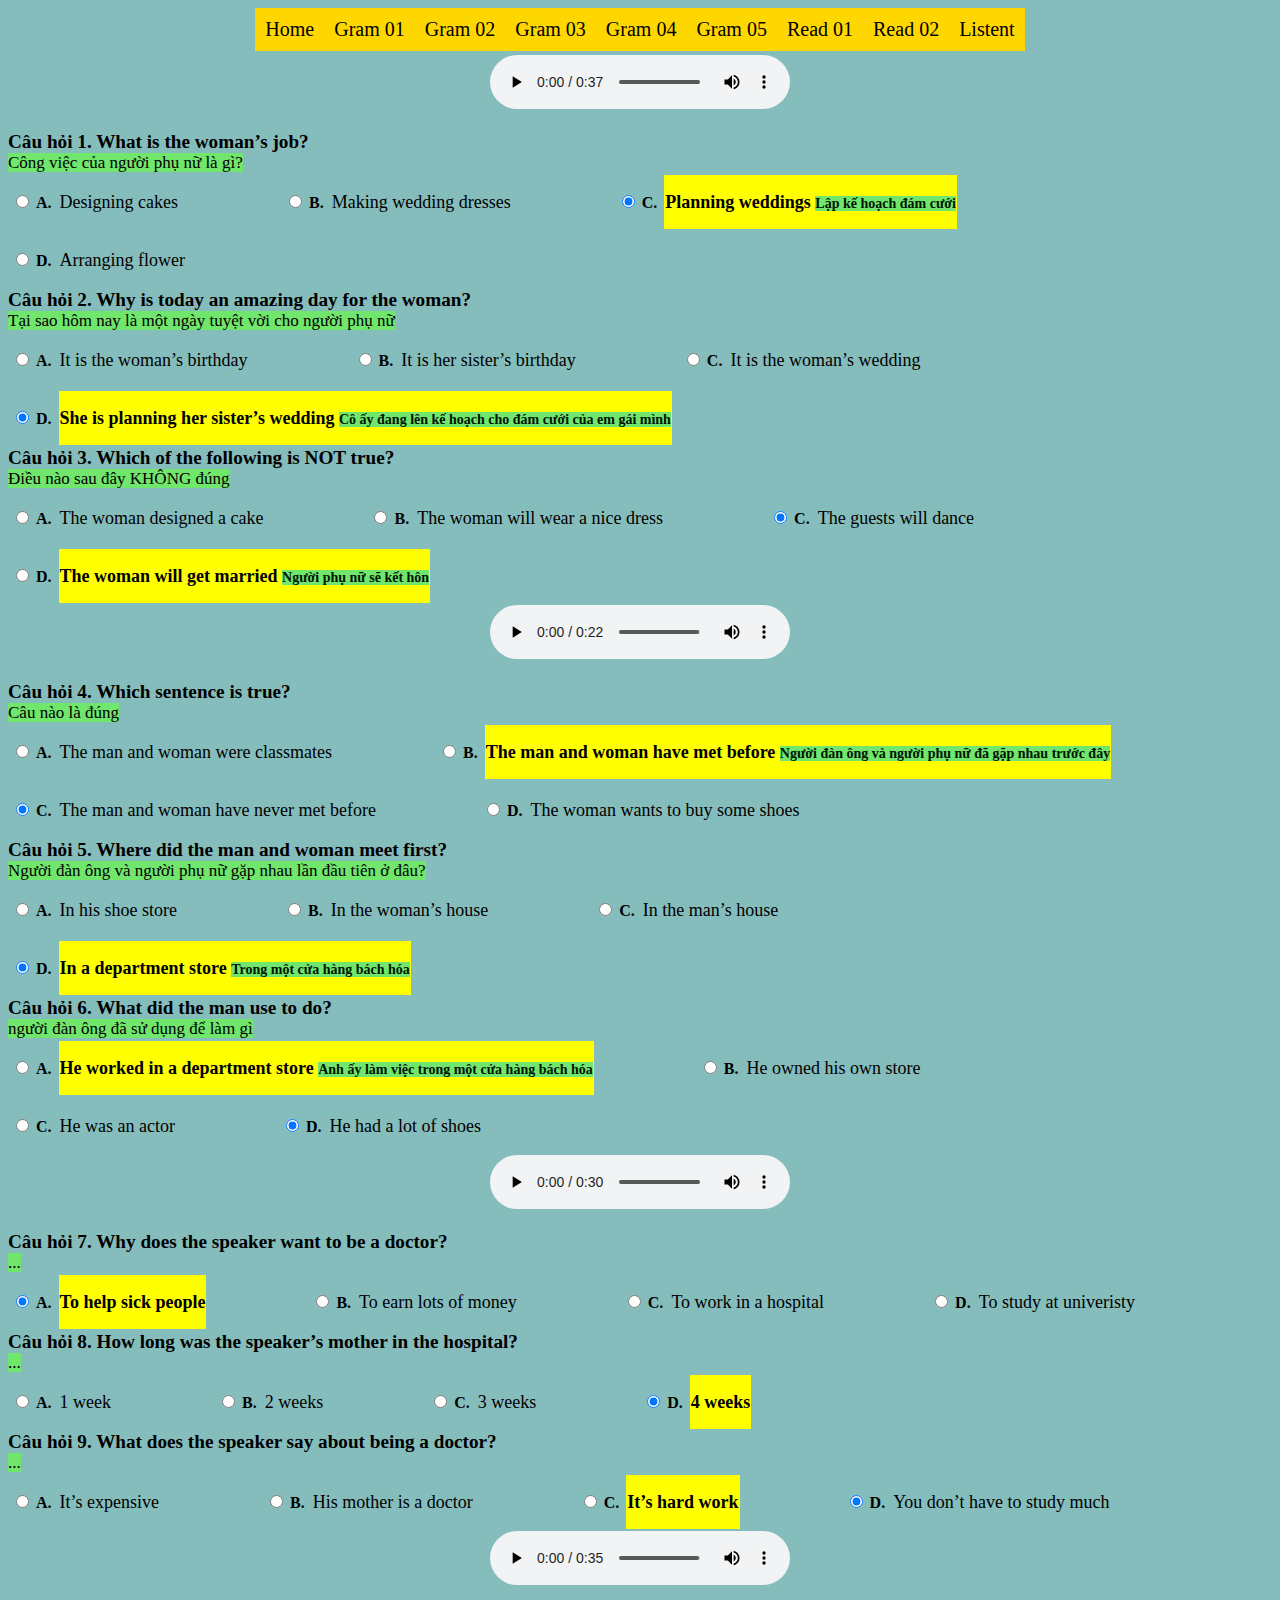
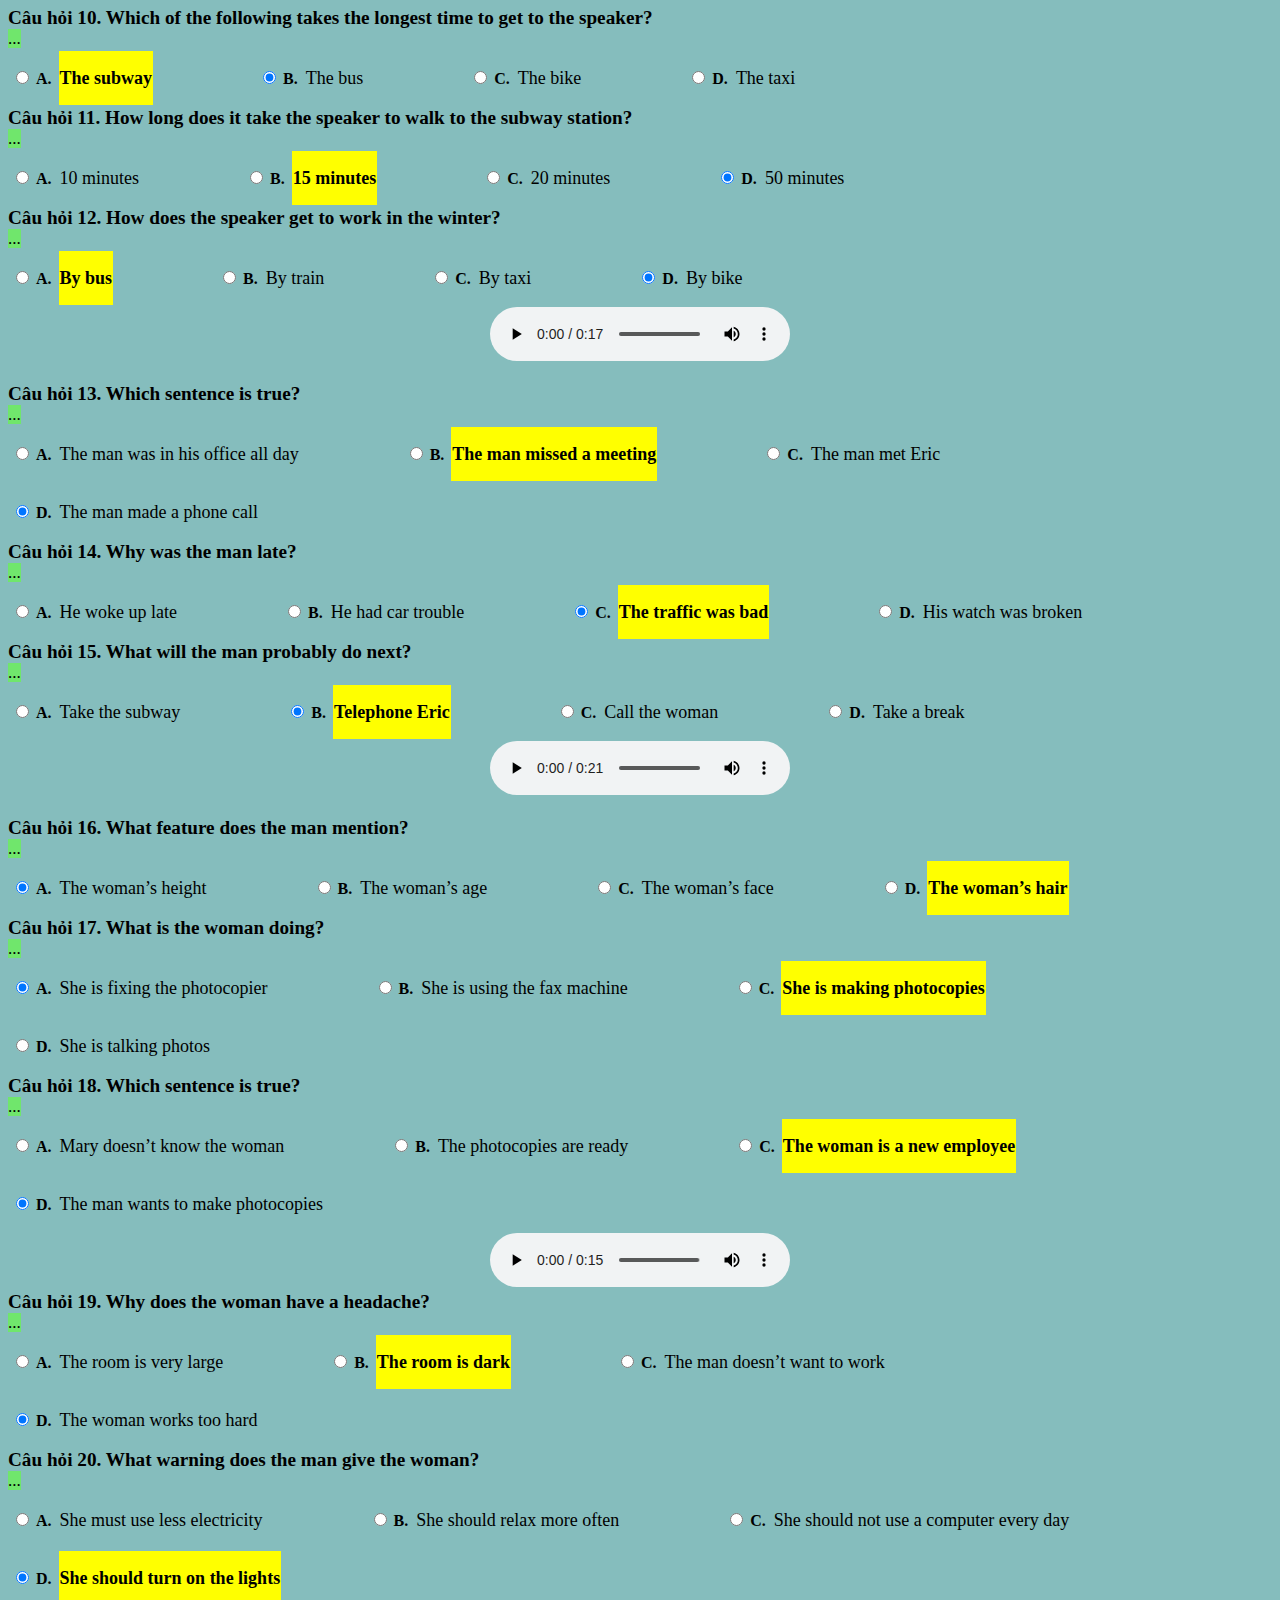
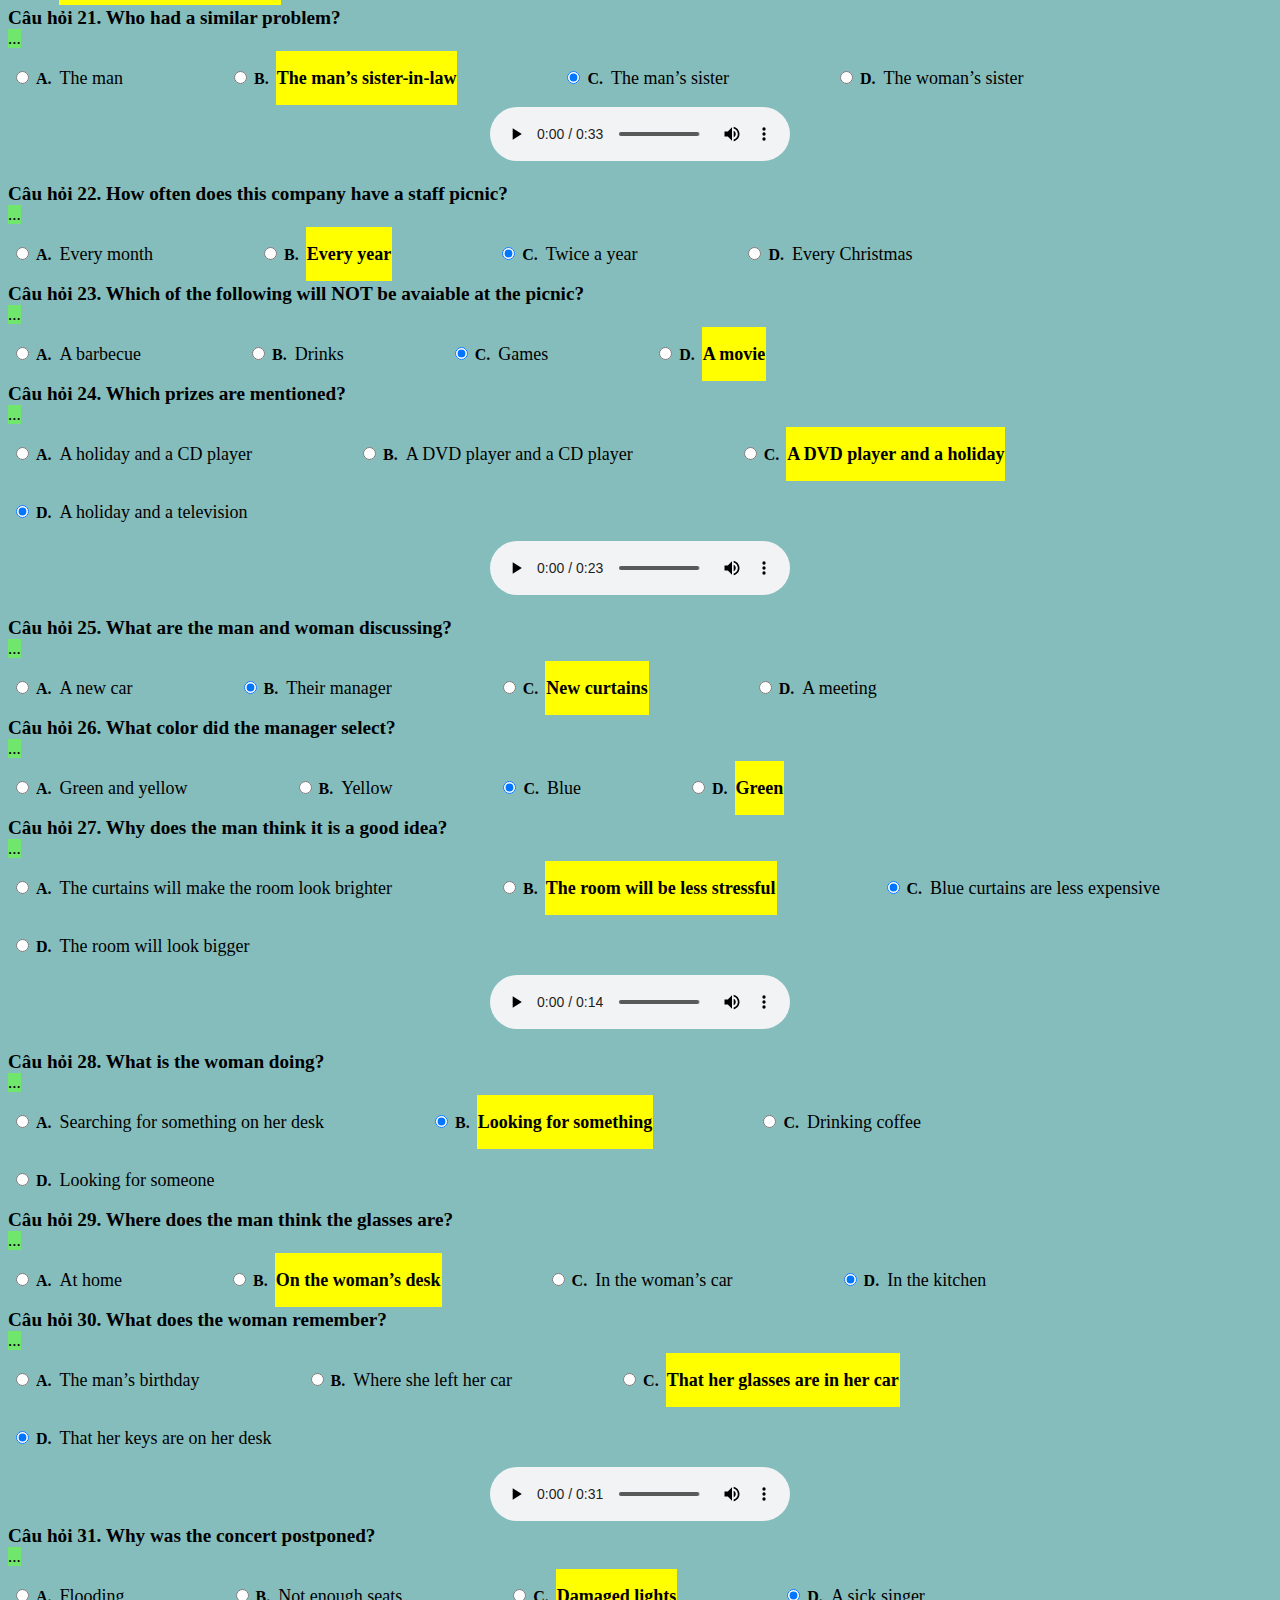
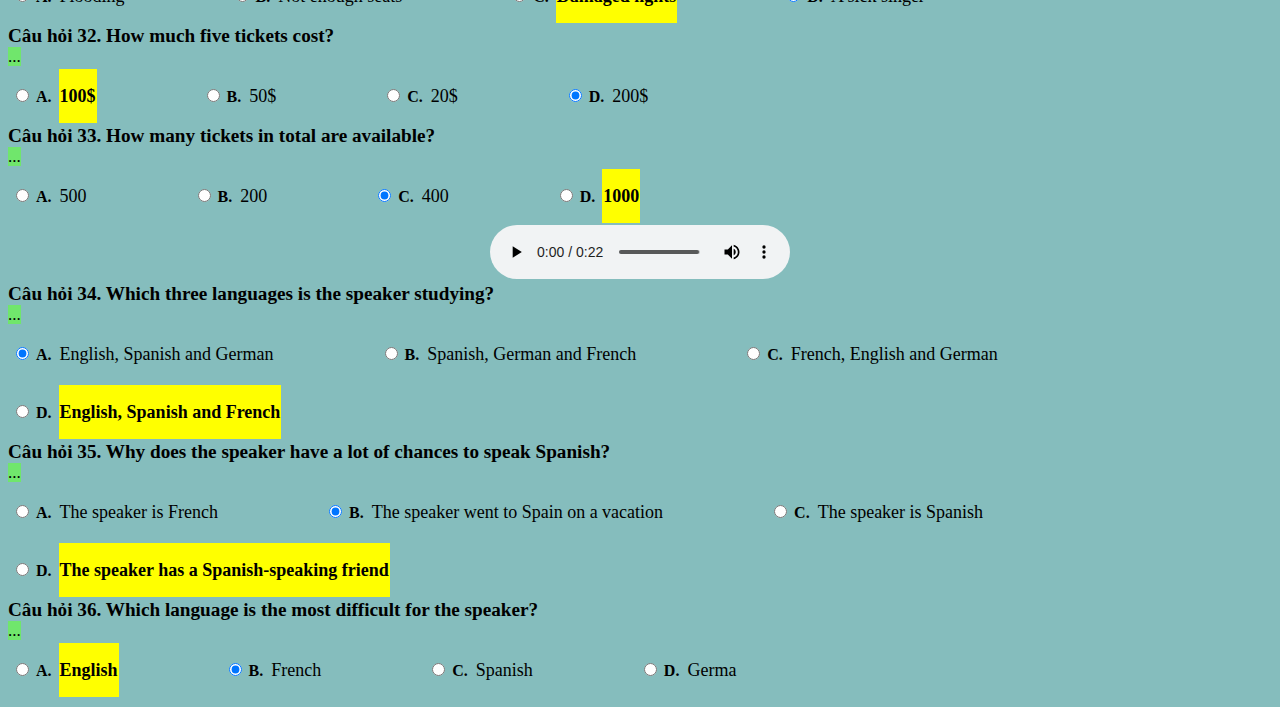
<file: Nghe_De01/index.html>
<!DOCTYPE html>
<html lang="en">

<head>
    <meta charset="UTF-8">
    <meta http-equiv="X-UA-Compatible" content="IE=edge">
    <meta name="viewport" content="width=device-width, initial-scale=1.0">
    <link rel="stylesheet" href="./style.css">    
    <link rel="stylesheet" href="../public.css">
    <title>Tiếng Anh 02 - De 01</title>
</head>

<body>
    <div class="menu-wrapper menu-gold">
        <ul class="menu">
          <li><a href="../index.html">Home</a></li>
          <li><a href="../NguaPhap_De01/index.html">Gram 01</a></li>
          <li><a href="../NguaPhap_De02/index.html">Gram 02</a></li>
          <li><a href="../NguaPhap_De03/index.html">Gram 03</a></li>
          <li><a href="../NguaPhap_De04/index.html">Gram 04</a></li>
          <li><a href="../NguaPhap_De05/index.html">Gram 05</a></li>
          <li><a href="../Doc_De01/index.html">Read 01</a></li>
          <li><a href="../Doc_De01/index.html">Read 02</a></li>
          <li><a href="../Nghe_De01/index.html">Listent</a></li>
        </ul>
      </div>

    <div id="questionlist" data-exam-id="397">
        <div class="question-box">
            <div class="panel panel-default">
                <div class="panel-body">
                    <div class="ckeditor-html5-audio" style="text-align: center;">
                        <audio controls="controls" controlslist="download"
                            src="./mp3/task-1.mov">&nbsp;</audio>
                    </div>
                    &nbsp;
                </div>
            </div>
            <div class="panel panel-default question-item is_success" id="question_1" data-question-number="1">
                <div class="panel-body">
                    <div class="m-bottom question ">
                        <strong class="text-red">Câu hỏi 1.</strong> What is the woman’s job?
                    </div>
                    <span class="vietnamese">Công việc của người phụ nữ là gì?</span>
                    <div class="row answer">
                        <div class="flex">
                            <div class="answer-item col-xs-12 col-sm-12 col-md-12">
                                <label class="  radio_question">
                                    <table>
                                        <tbody>
                                            <tr>
                                                <td class="letter">
                                                    <p>
                                                        <input class="hidden-print" type="radio" name="answer[22829]"
                                                            value="1">
                                                        <strong>A.&nbsp;</strong>
                                                    </p>
                                                </td>
                                                <td class="answer-content">
                                                    Designing cakes
                                                </td>
                                            </tr>
                                        </tbody>
                                    </table>
                                </label>
                            </div>
                            <div class="answer-item col-xs-12 col-sm-12 col-md-12">
                                <label class="  radio_question">
                                    <table>
                                        <tbody>
                                            <tr>
                                                <td class="letter">
                                                    <p>
                                                        <input class="hidden-print" type="radio" name="answer[22829]"
                                                            value="2">
                                                        <strong>B.&nbsp;</strong>
                                                    </p>
                                                </td>
                                                <td class="answer-content">
                                                    Making wedding dresses
                                                </td>
                                            </tr>
                                        </tbody>
                                    </table>
                                </label>
                            </div>
                            <div class="answer-item col-xs-12 col-sm-12 col-md-12">
                                <label class="istrue user_checked radio_question">
                                    <table>
                                        <tbody>
                                            <tr>
                                                <td class="letter">
                                                    <p>
                                                        <input class="hidden-print" type="radio" name="answer[22829]"
                                                            value="3" checked="checked">
                                                        <strong>C.&nbsp;</strong>
                                                    </p>
                                                </td>
                                                <td class="answer-content">
                                                    Planning weddings
                                                    <span class="vietnamese text_viet">Lập kế hoạch đám cưới</span>
                                                </td>
                                            </tr>
                                        </tbody>
                                    </table>
                                </label>
                            </div>
                            <div class="answer-item col-xs-12 col-sm-12 col-md-12">
                                <label class="  radio_question">
                                    <table>
                                        <tbody>
                                            <tr>
                                                <td class="letter">
                                                    <p>
                                                        <input class="hidden-print" type="radio" name="answer[22829]"
                                                            value="4">
                                                        <strong>D.&nbsp;</strong>
                                                    </p>
                                                </td>
                                                <td class="answer-content">
                                                    Arranging flower
                                                </td>
                                            </tr>
                                        </tbody>
                                    </table>
                                </label>
                            </div>
                        </div>
                    </div>
                </div>
            </div>
        </div>
        <div class="question-box">
            <div class="panel panel-default question-item is_success" id="question_2" data-question-number="2">
                <div class="panel-body">
                    <div class="m-bottom question ">
                        <strong class="text-red">Câu hỏi 2.</strong> Why is today an amazing day for the woman?
                    </div>
                    <span class="vietnamese">Tại sao hôm nay là một ngày tuyệt vời cho người phụ nữ</span>
                    <div class="row answer">
                        <div class="flex">
                            <div class="answer-item col-xs-12 col-sm-12 col-md-12">
                                <label class="  radio_question">
                                    <table>
                                        <tbody>
                                            <tr>
                                                <td class="letter">
                                                    <p>
                                                        <input class="hidden-print" type="radio" name="answer[22830]"
                                                            value="1">
                                                        <strong>A.&nbsp;</strong>
                                                    </p>
                                                </td>
                                                <td class="answer-content">
                                                    It is the woman’s birthday
                                                </td>
                                            </tr>
                                        </tbody>
                                    </table>
                                </label>
                            </div>
                            <div class="answer-item col-xs-12 col-sm-12 col-md-12">
                                <label class="  radio_question">
                                    <table>
                                        <tbody>
                                            <tr>
                                                <td class="letter">
                                                    <p>
                                                        <input class="hidden-print" type="radio" name="answer[22830]"
                                                            value="2">
                                                        <strong>B.&nbsp;</strong>
                                                    </p>
                                                </td>
                                                <td class="answer-content">
                                                    It is her sister’s birthday
                                                </td>
                                            </tr>
                                        </tbody>
                                    </table>
                                </label>
                            </div>
                            <div class="answer-item col-xs-12 col-sm-12 col-md-12">
                                <label class="  radio_question">
                                    <table>
                                        <tbody>
                                            <tr>
                                                <td class="letter">
                                                    <p>
                                                        <input class="hidden-print" type="radio" name="answer[22830]"
                                                            value="3">
                                                        <strong>C.&nbsp;</strong>
                                                    </p>
                                                </td>
                                                <td class="answer-content">
                                                    It is the woman’s wedding
                                                </td>
                                            </tr>
                                        </tbody>
                                    </table>
                                </label>
                            </div>
                            <div class="answer-item col-xs-12 col-sm-12 col-md-12">
                                <label class="istrue user_checked radio_question">
                                    <table>
                                        <tbody>
                                            <tr>
                                                <td class="letter">
                                                    <p>
                                                        <input class="hidden-print" type="radio" name="answer[22830]"
                                                            value="4" checked="checked">
                                                        <strong>D.&nbsp;</strong>
                                                    </p>
                                                </td>
                                                <td class="answer-content">
                                                    She is planning her sister’s wedding
                                                    <span class="vietnamese text_viet">Cô ấy đang lên kế hoạch cho đám cưới của em gái mình</span>
                                                </td>
                                            </tr>
                                        </tbody>
                                    </table>
                                </label>
                            </div>
                        </div>
                    </div>
                </div>
            </div>
        </div>
        <div class="question-box">
            <div class="panel panel-default question-item is_danger" id="question_3" data-question-number="3">
                <div class="panel-body">
                    <div class="m-bottom question ">
                        <strong class="text-red">Câu hỏi 3.</strong> Which of the following is NOT true?
                    </div>
                    <span class="vietnamese">Điều nào sau đây KHÔNG đúng</span>
                    <div class="row answer">
                        <div class="flex">
                            <div class="answer-item col-xs-12 col-sm-12 col-md-12">
                                <label class="  radio_question">
                                    <table>
                                        <tbody>
                                            <tr>
                                                <td class="letter">
                                                    <p>
                                                        <input class="hidden-print" type="radio" name="answer[22831]"
                                                            value="1">
                                                        <strong>A.&nbsp;</strong>
                                                    </p>
                                                </td>
                                                <td class="answer-content">
                                                    The woman designed a cake
                                                </td>
                                            </tr>
                                        </tbody>
                                    </table>
                                </label>
                            </div>
                            <div class="answer-item col-xs-12 col-sm-12 col-md-12">
                                <label class="  radio_question">
                                    <table>
                                        <tbody>
                                            <tr>
                                                <td class="letter">
                                                    <p>
                                                        <input class="hidden-print" type="radio" name="answer[22831]"
                                                            value="2">
                                                        <strong>B.&nbsp;</strong>
                                                    </p>
                                                </td>
                                                <td class="answer-content">
                                                    The woman will wear a nice dress
                                                </td>
                                            </tr>
                                        </tbody>
                                    </table>
                                </label>
                            </div>
                            <div class="answer-item col-xs-12 col-sm-12 col-md-12">
                                <label class=" user_checked radio_question">
                                    <table>
                                        <tbody>
                                            <tr>
                                                <td class="letter">
                                                    <p>
                                                        <input class="hidden-print" type="radio" name="answer[22831]"
                                                            value="3" checked="checked">
                                                        <strong>C.&nbsp;</strong>
                                                    </p>
                                                </td>
                                                <td class="answer-content">
                                                    The guests will dance
                                                </td>
                                            </tr>
                                        </tbody>
                                    </table>
                                </label>
                            </div>
                            <div class="answer-item col-xs-12 col-sm-12 col-md-12">
                                <label class="istrue  radio_question">
                                    <table>
                                        <tbody>
                                            <tr>
                                                <td class="letter">
                                                    <p>
                                                        <input class="hidden-print" type="radio" name="answer[22831]"
                                                            value="4">
                                                        <strong>D.&nbsp;</strong>
                                                    </p>
                                                </td>
                                                <td class="answer-content">
                                                    The woman will get married
                                                    <span class="vietnamese text_viet">Người phụ nữ sẽ kết hôn</span>
                                                </td>
                                            </tr>
                                        </tbody>
                                    </table>
                                </label>
                            </div>
                        </div>
                    </div>
                </div>
            </div>
        </div>
        <div class="question-box">
            <div class="panel panel-default">
                <div class="panel-body">
                    <div class="ckeditor-html5-audio" style="text-align: center;">
                        <audio controls="controls" controlslist="nodownload"
                            src="./mp3/task-2.mov">&nbsp;</audio>
                    </div>
                    &nbsp;
                </div>
            </div>
            <div class="panel panel-default question-item is_danger" id="question_4" data-question-number="4">
                <div class="panel-body">
                    <div class="m-bottom question ">
                        <strong class="text-red">Câu hỏi 4.</strong> Which sentence is true?
                    </div>
                    <span class="vietnamese">Câu nào là đúng</span>
                    <div class="row answer">
                        <div class="flex">
                            <div class="answer-item col-xs-12 col-sm-12 col-md-12">
                                <label class="  radio_question">
                                    <table>
                                        <tbody>
                                            <tr>
                                                <td class="letter">
                                                    <p>
                                                        <input class="hidden-print" type="radio" name="answer[22832]"
                                                            value="1">
                                                        <strong>A.&nbsp;</strong>
                                                    </p>
                                                </td>
                                                <td class="answer-content">
                                                    The man and woman were classmates
                                                </td>
                                            </tr>
                                        </tbody>
                                    </table>
                                </label>
                            </div>
                            <div class="answer-item col-xs-12 col-sm-12 col-md-12">
                                <label class="istrue  radio_question">
                                    <table>
                                        <tbody>
                                            <tr>
                                                <td class="letter">
                                                    <p>
                                                        <input class="hidden-print" type="radio" name="answer[22832]"
                                                            value="2">
                                                        <strong>B.&nbsp;</strong>
                                                    </p>
                                                </td>
                                                <td class="answer-content">
                                                    The man and woman have met before
                                                    <span class="vietnamese text_viet">Người đàn ông và người phụ nữ đã gặp nhau trước đây</span>
                                                </td>
                                            </tr>
                                        </tbody>
                                    </table>
                                </label>
                            </div>
                            <div class="answer-item col-xs-12 col-sm-12 col-md-12">
                                <label class=" user_checked radio_question">
                                    <table>
                                        <tbody>
                                            <tr>
                                                <td class="letter">
                                                    <p>
                                                        <input class="hidden-print" type="radio" name="answer[22832]"
                                                            value="3" checked="checked">
                                                        <strong>C.&nbsp;</strong>
                                                    </p>
                                                </td>
                                                <td class="answer-content">
                                                    The man and woman have never met before
                                                </td>
                                            </tr>
                                        </tbody>
                                    </table>
                                </label>
                            </div>
                            <div class="answer-item col-xs-12 col-sm-12 col-md-12">
                                <label class="  radio_question">
                                    <table>
                                        <tbody>
                                            <tr>
                                                <td class="letter">
                                                    <p>
                                                        <input class="hidden-print" type="radio" name="answer[22832]"
                                                            value="4">
                                                        <strong>D.&nbsp;</strong>
                                                    </p>
                                                </td>
                                                <td class="answer-content">
                                                    The woman wants to buy some shoes
                                                </td>
                                            </tr>
                                        </tbody>
                                    </table>
                                </label>
                            </div>
                        </div>
                    </div>
                </div>
            </div>
        </div>
        <div class="question-box">
            <div class="panel panel-default question-item is_success" id="question_5" data-question-number="5">
                <div class="panel-body">
                    <div class="m-bottom question ">
                        <strong class="text-red">Câu hỏi 5.</strong> Where did the man and woman meet first?
                    </div>
                    <span class="vietnamese">Người đàn ông và người phụ nữ gặp nhau lần đầu tiên ở đâu?</span>
                    <div class="row answer">
                        <div class="flex">
                            <div class="answer-item col-xs-12 col-sm-12 col-md-12">
                                <label class="  radio_question">
                                    <table>
                                        <tbody>
                                            <tr>
                                                <td class="letter">
                                                    <p>
                                                        <input class="hidden-print" type="radio" name="answer[22833]"
                                                            value="1">
                                                        <strong>A.&nbsp;</strong>
                                                    </p>
                                                </td>
                                                <td class="answer-content">
                                                    In his shoe store
                                                </td>
                                            </tr>
                                        </tbody>
                                    </table>
                                </label>
                            </div>
                            <div class="answer-item col-xs-12 col-sm-12 col-md-12">
                                <label class="  radio_question">
                                    <table>
                                        <tbody>
                                            <tr>
                                                <td class="letter">
                                                    <p>
                                                        <input class="hidden-print" type="radio" name="answer[22833]"
                                                            value="2">
                                                        <strong>B.&nbsp;</strong>
                                                    </p>
                                                </td>
                                                <td class="answer-content">
                                                    In the woman’s house
                                                </td>
                                            </tr>
                                        </tbody>
                                    </table>
                                </label>
                            </div>
                            <div class="answer-item col-xs-12 col-sm-12 col-md-12">
                                <label class="  radio_question">
                                    <table>
                                        <tbody>
                                            <tr>
                                                <td class="letter">
                                                    <p>
                                                        <input class="hidden-print" type="radio" name="answer[22833]"
                                                            value="3">
                                                        <strong>C.&nbsp;</strong>
                                                    </p>
                                                </td>
                                                <td class="answer-content">
                                                    In the man’s house
                                                </td>
                                            </tr>
                                        </tbody>
                                    </table>
                                </label>
                            </div>
                            <div class="answer-item col-xs-12 col-sm-12 col-md-12">
                                <label class="istrue user_checked radio_question">
                                    <table>
                                        <tbody>
                                            <tr>
                                                <td class="letter">
                                                    <p>
                                                        <input class="hidden-print" type="radio" name="answer[22833]"
                                                            value="4" checked="checked">
                                                        <strong>D.&nbsp;</strong>
                                                    </p>
                                                </td>
                                                <td class="answer-content">
                                                    In a department store
                                                    <span class="vietnamese text_viet">Trong một cửa hàng bách hóa</span>
                                                </td>
                                            </tr>
                                        </tbody>
                                    </table>
                                </label>
                            </div>
                        </div>
                    </div>
                </div>
            </div>
        </div>
        <div class="question-box">
            <div class="panel panel-default question-item is_danger" id="question_6" data-question-number="6">
                <div class="panel-body">
                    <div class="m-bottom question ">
                        <strong class="text-red">Câu hỏi 6.</strong> What did the man use to do?
                    </div>
                    <span class="vietnamese">người đàn ông đã sử dụng để làm gì</span>
                    <div class="row answer">
                        <div class="flex">
                            <div class="answer-item col-xs-12 col-sm-12 col-md-12">
                                <label class="istrue  radio_question">
                                    <table>
                                        <tbody>
                                            <tr>
                                                <td class="letter">
                                                    <p>
                                                        <input class="hidden-print" type="radio" name="answer[22834]"
                                                            value="1">
                                                        <strong>A.&nbsp;</strong>
                                                    </p>
                                                </td>
                                                <td class="answer-content">
                                                    He worked in a department store
                                                    <span class="vietnamese text_viet">Anh ấy làm việc trong một cửa hàng bách hóa</span>
                                                </td>
                                            </tr>
                                        </tbody>
                                    </table>
                                </label>
                            </div>
                            <div class="answer-item col-xs-12 col-sm-12 col-md-12">
                                <label class="  radio_question">
                                    <table>
                                        <tbody>
                                            <tr>
                                                <td class="letter">
                                                    <p>
                                                        <input class="hidden-print" type="radio" name="answer[22834]"
                                                            value="2">
                                                        <strong>B.&nbsp;</strong>
                                                    </p>
                                                </td>
                                                <td class="answer-content">
                                                    He owned his own store
                                                </td>
                                            </tr>
                                        </tbody>
                                    </table>
                                </label>
                            </div>
                            <div class="answer-item col-xs-12 col-sm-12 col-md-12">
                                <label class="  radio_question">
                                    <table>
                                        <tbody>
                                            <tr>
                                                <td class="letter">
                                                    <p>
                                                        <input class="hidden-print" type="radio" name="answer[22834]"
                                                            value="3">
                                                        <strong>C.&nbsp;</strong>
                                                    </p>
                                                </td>
                                                <td class="answer-content">
                                                    He was an actor
                                                </td>
                                            </tr>
                                        </tbody>
                                    </table>
                                </label>
                            </div>
                            <div class="answer-item col-xs-12 col-sm-12 col-md-12">
                                <label class=" user_checked radio_question">
                                    <table>
                                        <tbody>
                                            <tr>
                                                <td class="letter">
                                                    <p>
                                                        <input class="hidden-print" type="radio" name="answer[22834]"
                                                            value="4" checked="checked">
                                                        <strong>D.&nbsp;</strong>
                                                    </p>
                                                </td>
                                                <td class="answer-content">
                                                    He had a lot of shoes
                                                </td>
                                            </tr>
                                        </tbody>
                                    </table>
                                </label>
                            </div>
                        </div>
                    </div>
                </div>
            </div>
        </div>
        <div class="question-box">
            <div class="panel panel-default">
                <div class="panel-body">
                    <div class="ckeditor-html5-audio" style="text-align: center;">
                        <audio controls="controls" controlslist="nodownload"
                            src="./mp3/task-3.mov">&nbsp;</audio>
                    </div>
                    &nbsp;
                </div>
            </div>
            <div class="panel panel-default question-item is_success" id="question_7" data-question-number="7">
                <div class="panel-body">
                    <div class="m-bottom question ">
                        <strong class="text-red">Câu hỏi 7.</strong> Why does the speaker want to be a doctor?
                    </div>
                    <span class="vietnamese">...</span>
                    <div class="row answer">
                        <div class="flex">
                            <div class="answer-item col-xs-12 col-sm-12 col-md-12">
                                <label class="istrue user_checked radio_question">
                                    <table>
                                        <tbody>
                                            <tr>
                                                <td class="letter">
                                                    <p>
                                                        <input class="hidden-print" type="radio" name="answer[22835]"
                                                            value="1" checked="checked">
                                                        <strong>A.&nbsp;</strong>
                                                    </p>
                                                </td>
                                                <td class="answer-content">
                                                    To help sick people
                                                </td>
                                            </tr>
                                        </tbody>
                                    </table>
                                </label>
                            </div>
                            <div class="answer-item col-xs-12 col-sm-12 col-md-12">
                                <label class="  radio_question">
                                    <table>
                                        <tbody>
                                            <tr>
                                                <td class="letter">
                                                    <p>
                                                        <input class="hidden-print" type="radio" name="answer[22835]"
                                                            value="2">
                                                        <strong>B.&nbsp;</strong>
                                                    </p>
                                                </td>
                                                <td class="answer-content">
                                                    To earn lots of money
                                                </td>
                                            </tr>
                                        </tbody>
                                    </table>
                                </label>
                            </div>
                            <div class="answer-item col-xs-12 col-sm-12 col-md-12">
                                <label class="  radio_question">
                                    <table>
                                        <tbody>
                                            <tr>
                                                <td class="letter">
                                                    <p>
                                                        <input class="hidden-print" type="radio" name="answer[22835]"
                                                            value="3">
                                                        <strong>C.&nbsp;</strong>
                                                    </p>
                                                </td>
                                                <td class="answer-content">
                                                    To work in a hospital
                                                </td>
                                            </tr>
                                        </tbody>
                                    </table>
                                </label>
                            </div>
                            <div class="answer-item col-xs-12 col-sm-12 col-md-12">
                                <label class="  radio_question">
                                    <table>
                                        <tbody>
                                            <tr>
                                                <td class="letter">
                                                    <p>
                                                        <input class="hidden-print" type="radio" name="answer[22835]"
                                                            value="4">
                                                        <strong>D.&nbsp;</strong>
                                                    </p>
                                                </td>
                                                <td class="answer-content">
                                                    To study at univeristy
                                                </td>
                                            </tr>
                                        </tbody>
                                    </table>
                                </label>
                            </div>
                        </div>
                    </div>
                </div>
            </div>
        </div>
        <div class="question-box">
            <div class="panel panel-default question-item is_success" id="question_8" data-question-number="8">
                <div class="panel-body">
                    <div class="m-bottom question ">
                        <strong class="text-red">Câu hỏi 8.</strong> How long was the speaker’s mother in the hospital?
                    </div>
                    <span class="vietnamese">...</span>
                    <div class="row answer">
                        <div class="flex">
                            <div class="answer-item col-xs-12 col-sm-12 col-md-12">
                                <label class="  radio_question">
                                    <table>
                                        <tbody>
                                            <tr>
                                                <td class="letter">
                                                    <p>
                                                        <input class="hidden-print" type="radio" name="answer[22836]"
                                                            value="1">
                                                        <strong>A.&nbsp;</strong>
                                                    </p>
                                                </td>
                                                <td class="answer-content">
                                                    1 week
                                                </td>
                                            </tr>
                                        </tbody>
                                    </table>
                                </label>
                            </div>
                            <div class="answer-item col-xs-12 col-sm-12 col-md-12">
                                <label class="  radio_question">
                                    <table>
                                        <tbody>
                                            <tr>
                                                <td class="letter">
                                                    <p>
                                                        <input class="hidden-print" type="radio" name="answer[22836]"
                                                            value="2">
                                                        <strong>B.&nbsp;</strong>
                                                    </p>
                                                </td>
                                                <td class="answer-content">
                                                    2 weeks
                                                </td>
                                            </tr>
                                        </tbody>
                                    </table>
                                </label>
                            </div>
                            <div class="answer-item col-xs-12 col-sm-12 col-md-12">
                                <label class="  radio_question">
                                    <table>
                                        <tbody>
                                            <tr>
                                                <td class="letter">
                                                    <p>
                                                        <input class="hidden-print" type="radio" name="answer[22836]"
                                                            value="3">
                                                        <strong>C.&nbsp;</strong>
                                                    </p>
                                                </td>
                                                <td class="answer-content">
                                                    3 weeks
                                                </td>
                                            </tr>
                                        </tbody>
                                    </table>
                                </label>
                            </div>
                            <div class="answer-item col-xs-12 col-sm-12 col-md-12">
                                <label class="istrue user_checked radio_question">
                                    <table>
                                        <tbody>
                                            <tr>
                                                <td class="letter">
                                                    <p>
                                                        <input class="hidden-print" type="radio" name="answer[22836]"
                                                            value="4" checked="checked">
                                                        <strong>D.&nbsp;</strong>
                                                    </p>
                                                </td>
                                                <td class="answer-content">
                                                    4 weeks
                                                </td>
                                            </tr>
                                        </tbody>
                                    </table>
                                </label>
                            </div>
                        </div>
                    </div>
                </div>
            </div>
        </div>
        <div class="question-box">
            <div class="panel panel-default question-item is_danger" id="question_9" data-question-number="9">
                <div class="panel-body">
                    <div class="m-bottom question ">
                        <strong class="text-red">Câu hỏi 9.</strong> What does the speaker say about being a doctor?
                    </div>
                    <span class="vietnamese">...</span>
                    <div class="row answer">
                        <div class="flex">
                            <div class="answer-item col-xs-12 col-sm-12 col-md-12">
                                <label class="  radio_question">
                                    <table>
                                        <tbody>
                                            <tr>
                                                <td class="letter">
                                                    <p>
                                                        <input class="hidden-print" type="radio" name="answer[22837]"
                                                            value="1">
                                                        <strong>A.&nbsp;</strong>
                                                    </p>
                                                </td>
                                                <td class="answer-content">
                                                    It’s expensive
                                                </td>
                                            </tr>
                                        </tbody>
                                    </table>
                                </label>
                            </div>
                            <div class="answer-item col-xs-12 col-sm-12 col-md-12">
                                <label class="  radio_question">
                                    <table>
                                        <tbody>
                                            <tr>
                                                <td class="letter">
                                                    <p>
                                                        <input class="hidden-print" type="radio" name="answer[22837]"
                                                            value="2">
                                                        <strong>B.&nbsp;</strong>
                                                    </p>
                                                </td>
                                                <td class="answer-content">
                                                    His mother is a doctor
                                                </td>
                                            </tr>
                                        </tbody>
                                    </table>
                                </label>
                            </div>
                            <div class="answer-item col-xs-12 col-sm-12 col-md-12">
                                <label class="istrue  radio_question">
                                    <table>
                                        <tbody>
                                            <tr>
                                                <td class="letter">
                                                    <p>
                                                        <input class="hidden-print" type="radio" name="answer[22837]"
                                                            value="3">
                                                        <strong>C.&nbsp;</strong>
                                                    </p>
                                                </td>
                                                <td class="answer-content">
                                                    It’s hard work
                                                </td>
                                            </tr>
                                        </tbody>
                                    </table>
                                </label>
                            </div>
                            <div class="answer-item col-xs-12 col-sm-12 col-md-12">
                                <label class=" user_checked radio_question">
                                    <table>
                                        <tbody>
                                            <tr>
                                                <td class="letter">
                                                    <p>
                                                        <input class="hidden-print" type="radio" name="answer[22837]"
                                                            value="4" checked="checked">
                                                        <strong>D.&nbsp;</strong>
                                                    </p>
                                                </td>
                                                <td class="answer-content">
                                                    You don’t have to study much
                                                </td>
                                            </tr>
                                        </tbody>
                                    </table>
                                </label>
                            </div>
                        </div>
                    </div>
                </div>
            </div>
        </div>
        <div class="question-box">
            <div class="panel panel-default">
                <div class="panel-body">
                    <div class="ckeditor-html5-audio" style="text-align: center;">
                        <audio controls="controls" controlslist="nodownload"
                            src="./mp3/task-4.mov">&nbsp;</audio>
                    </div>
                    &nbsp;
                </div>
            </div>
            <div class="panel panel-default question-item is_danger" id="question_10" data-question-number="10">
                <div class="panel-body">
                    <div class="m-bottom question ">
                        <strong class="text-red">Câu hỏi 10.</strong> Which of the following takes the longest time to
                        get to the speaker?
                    </div>
                    <span class="vietnamese">...</span>
                    <div class="row answer">
                        <div class="flex">
                            <div class="answer-item col-xs-12 col-sm-12 col-md-12">
                                <label class="istrue  radio_question">
                                    <table>
                                        <tbody>
                                            <tr>
                                                <td class="letter">
                                                    <p>
                                                        <input class="hidden-print" type="radio" name="answer[22838]"
                                                            value="1">
                                                        <strong>A.&nbsp;</strong>
                                                    </p>
                                                </td>
                                                <td class="answer-content">
                                                    The subway
                                                </td>
                                            </tr>
                                        </tbody>
                                    </table>
                                </label>
                            </div>
                            <div class="answer-item col-xs-12 col-sm-12 col-md-12">
                                <label class=" user_checked radio_question">
                                    <table>
                                        <tbody>
                                            <tr>
                                                <td class="letter">
                                                    <p>
                                                        <input class="hidden-print" type="radio" name="answer[22838]"
                                                            value="2" checked="checked">
                                                        <strong>B.&nbsp;</strong>
                                                    </p>
                                                </td>
                                                <td class="answer-content">
                                                    The bus
                                                </td>
                                            </tr>
                                        </tbody>
                                    </table>
                                </label>
                            </div>
                            <div class="answer-item col-xs-12 col-sm-12 col-md-12">
                                <label class="  radio_question">
                                    <table>
                                        <tbody>
                                            <tr>
                                                <td class="letter">
                                                    <p>
                                                        <input class="hidden-print" type="radio" name="answer[22838]"
                                                            value="3">
                                                        <strong>C.&nbsp;</strong>
                                                    </p>
                                                </td>
                                                <td class="answer-content">
                                                    The bike
                                                </td>
                                            </tr>
                                        </tbody>
                                    </table>
                                </label>
                            </div>
                            <div class="answer-item col-xs-12 col-sm-12 col-md-12">
                                <label class="  radio_question">
                                    <table>
                                        <tbody>
                                            <tr>
                                                <td class="letter">
                                                    <p>
                                                        <input class="hidden-print" type="radio" name="answer[22838]"
                                                            value="4">
                                                        <strong>D.&nbsp;</strong>
                                                    </p>
                                                </td>
                                                <td class="answer-content">
                                                    The taxi
                                                </td>
                                            </tr>
                                        </tbody>
                                    </table>
                                </label>
                            </div>
                        </div>
                    </div>
                </div>
            </div>
        </div>
        <div class="question-box">
            <div class="panel panel-default question-item is_danger" id="question_11" data-question-number="11">
                <div class="panel-body">
                    <div class="m-bottom question ">
                        <strong class="text-red">Câu hỏi 11.</strong> How long does it take the speaker to walk to the
                        subway station?
                    </div>
                    <span class="vietnamese">...</span>
                    <div class="row answer">
                        <div class="flex">
                            <div class="answer-item col-xs-12 col-sm-12 col-md-12">
                                <label class="  radio_question">
                                    <table>
                                        <tbody>
                                            <tr>
                                                <td class="letter">
                                                    <p>
                                                        <input class="hidden-print" type="radio" name="answer[22839]"
                                                            value="1">
                                                        <strong>A.&nbsp;</strong>
                                                    </p>
                                                </td>
                                                <td class="answer-content">
                                                    10 minutes
                                                </td>
                                            </tr>
                                        </tbody>
                                    </table>
                                </label>
                            </div>
                            <div class="answer-item col-xs-12 col-sm-12 col-md-12">
                                <label class="istrue  radio_question">
                                    <table>
                                        <tbody>
                                            <tr>
                                                <td class="letter">
                                                    <p>
                                                        <input class="hidden-print" type="radio" name="answer[22839]"
                                                            value="2">
                                                        <strong>B.&nbsp;</strong>
                                                    </p>
                                                </td>
                                                <td class="answer-content">
                                                    15 minutes
                                                </td>
                                            </tr>
                                        </tbody>
                                    </table>
                                </label>
                            </div>
                            <div class="answer-item col-xs-12 col-sm-12 col-md-12">
                                <label class="  radio_question">
                                    <table>
                                        <tbody>
                                            <tr>
                                                <td class="letter">
                                                    <p>
                                                        <input class="hidden-print" type="radio" name="answer[22839]"
                                                            value="3">
                                                        <strong>C.&nbsp;</strong>
                                                    </p>
                                                </td>
                                                <td class="answer-content">
                                                    20 minutes
                                                </td>
                                            </tr>
                                        </tbody>
                                    </table>
                                </label>
                            </div>
                            <div class="answer-item col-xs-12 col-sm-12 col-md-12">
                                <label class=" user_checked radio_question">
                                    <table>
                                        <tbody>
                                            <tr>
                                                <td class="letter">
                                                    <p>
                                                        <input class="hidden-print" type="radio" name="answer[22839]"
                                                            value="4" checked="checked">
                                                        <strong>D.&nbsp;</strong>
                                                    </p>
                                                </td>
                                                <td class="answer-content">
                                                    50 minutes
                                                </td>
                                            </tr>
                                        </tbody>
                                    </table>
                                </label>
                            </div>
                        </div>
                    </div>
                </div>
            </div>
        </div>
        <div class="question-box">
            <div class="panel panel-default question-item is_danger" id="question_12" data-question-number="12">
                <div class="panel-body">
                    <div class="m-bottom question ">
                        <strong class="text-red">Câu hỏi 12.</strong> How does the speaker get to work in the winter?
                    </div>
                    <span class="vietnamese">...</span>
                    <div class="row answer">
                        <div class="flex">
                            <div class="answer-item col-xs-12 col-sm-12 col-md-12">
                                <label class="istrue  radio_question">
                                    <table>
                                        <tbody>
                                            <tr>
                                                <td class="letter">
                                                    <p>
                                                        <input class="hidden-print" type="radio" name="answer[22840]"
                                                            value="1">
                                                        <strong>A.&nbsp;</strong>
                                                    </p>
                                                </td>
                                                <td class="answer-content">
                                                    By bus
                                                </td>
                                            </tr>
                                        </tbody>
                                    </table>
                                </label>
                            </div>
                            <div class="answer-item col-xs-12 col-sm-12 col-md-12">
                                <label class="  radio_question">
                                    <table>
                                        <tbody>
                                            <tr>
                                                <td class="letter">
                                                    <p>
                                                        <input class="hidden-print" type="radio" name="answer[22840]"
                                                            value="2">
                                                        <strong>B.&nbsp;</strong>
                                                    </p>
                                                </td>
                                                <td class="answer-content">
                                                    By train
                                                </td>
                                            </tr>
                                        </tbody>
                                    </table>
                                </label>
                            </div>
                            <div class="answer-item col-xs-12 col-sm-12 col-md-12">
                                <label class="  radio_question">
                                    <table>
                                        <tbody>
                                            <tr>
                                                <td class="letter">
                                                    <p>
                                                        <input class="hidden-print" type="radio" name="answer[22840]"
                                                            value="3">
                                                        <strong>C.&nbsp;</strong>
                                                    </p>
                                                </td>
                                                <td class="answer-content">
                                                    By taxi
                                                </td>
                                            </tr>
                                        </tbody>
                                    </table>
                                </label>
                            </div>
                            <div class="answer-item col-xs-12 col-sm-12 col-md-12">
                                <label class=" user_checked radio_question">
                                    <table>
                                        <tbody>
                                            <tr>
                                                <td class="letter">
                                                    <p>
                                                        <input class="hidden-print" type="radio" name="answer[22840]"
                                                            value="4" checked="checked">
                                                        <strong>D.&nbsp;</strong>
                                                    </p>
                                                </td>
                                                <td class="answer-content">
                                                    By bike
                                                </td>
                                            </tr>
                                        </tbody>
                                    </table>
                                </label>
                            </div>
                        </div>
                    </div>
                </div>
            </div>
        </div>
        <div class="question-box">
            <div class="panel panel-default">
                <div class="panel-body">
                    <div class="ckeditor-html5-audio" style="text-align: center;">
                        <audio controls="controls" controlslist="nodownload"
                            src="./mp3/task-5.mov">&nbsp;</audio>
                    </div>
                    &nbsp;
                </div>
            </div>
            <div class="panel panel-default question-item is_danger" id="question_13" data-question-number="13">
                <div class="panel-body">
                    <div class="m-bottom question ">
                        <strong class="text-red">Câu hỏi 13.</strong> Which sentence is true?
                    </div>
                    <span class="vietnamese">...</span>
                    <div class="row answer">
                        <div class="flex">
                            <div class="answer-item col-xs-12 col-sm-12 col-md-12">
                                <label class="  radio_question">
                                    <table>
                                        <tbody>
                                            <tr>
                                                <td class="letter">
                                                    <p>
                                                        <input class="hidden-print" type="radio" name="answer[22841]"
                                                            value="1">
                                                        <strong>A.&nbsp;</strong>
                                                    </p>
                                                </td>
                                                <td class="answer-content">
                                                    The man was in his office all day
                                                </td>
                                            </tr>
                                        </tbody>
                                    </table>
                                </label>
                            </div>
                            <div class="answer-item col-xs-12 col-sm-12 col-md-12">
                                <label class="istrue  radio_question">
                                    <table>
                                        <tbody>
                                            <tr>
                                                <td class="letter">
                                                    <p>
                                                        <input class="hidden-print" type="radio" name="answer[22841]"
                                                            value="2">
                                                        <strong>B.&nbsp;</strong>
                                                    </p>
                                                </td>
                                                <td class="answer-content">
                                                    The man missed a meeting
                                                </td>
                                            </tr>
                                        </tbody>
                                    </table>
                                </label>
                            </div>
                            <div class="answer-item col-xs-12 col-sm-12 col-md-12">
                                <label class="  radio_question">
                                    <table>
                                        <tbody>
                                            <tr>
                                                <td class="letter">
                                                    <p>
                                                        <input class="hidden-print" type="radio" name="answer[22841]"
                                                            value="3">
                                                        <strong>C.&nbsp;</strong>
                                                    </p>
                                                </td>
                                                <td class="answer-content">
                                                    The man met Eric
                                                </td>
                                            </tr>
                                        </tbody>
                                    </table>
                                </label>
                            </div>
                            <div class="answer-item col-xs-12 col-sm-12 col-md-12">
                                <label class=" user_checked radio_question">
                                    <table>
                                        <tbody>
                                            <tr>
                                                <td class="letter">
                                                    <p>
                                                        <input class="hidden-print" type="radio" name="answer[22841]"
                                                            value="4" checked="checked">
                                                        <strong>D.&nbsp;</strong>
                                                    </p>
                                                </td>
                                                <td class="answer-content">
                                                    The man made a phone call
                                                </td>
                                            </tr>
                                        </tbody>
                                    </table>
                                </label>
                            </div>
                        </div>
                    </div>
                </div>
            </div>
        </div>
        <div class="question-box">
            <div class="panel panel-default question-item is_success" id="question_14" data-question-number="14">
                <div class="panel-body">
                    <div class="m-bottom question ">
                        <strong class="text-red">Câu hỏi 14.</strong> Why was the man late?
                    </div>
                    <span class="vietnamese">...</span>
                    <div class="row answer">
                        <div class="flex">
                            <div class="answer-item col-xs-12 col-sm-12 col-md-12">
                                <label class="  radio_question">
                                    <table>
                                        <tbody>
                                            <tr>
                                                <td class="letter">
                                                    <p>
                                                        <input class="hidden-print" type="radio" name="answer[22842]"
                                                            value="1">
                                                        <strong>A.&nbsp;</strong>
                                                    </p>
                                                </td>
                                                <td class="answer-content">
                                                    He woke up late
                                                </td>
                                            </tr>
                                        </tbody>
                                    </table>
                                </label>
                            </div>
                            <div class="answer-item col-xs-12 col-sm-12 col-md-12">
                                <label class="  radio_question">
                                    <table>
                                        <tbody>
                                            <tr>
                                                <td class="letter">
                                                    <p>
                                                        <input class="hidden-print" type="radio" name="answer[22842]"
                                                            value="2">
                                                        <strong>B.&nbsp;</strong>
                                                    </p>
                                                </td>
                                                <td class="answer-content">
                                                    He had car trouble
                                                </td>
                                            </tr>
                                        </tbody>
                                    </table>
                                </label>
                            </div>
                            <div class="answer-item col-xs-12 col-sm-12 col-md-12">
                                <label class="istrue user_checked radio_question">
                                    <table>
                                        <tbody>
                                            <tr>
                                                <td class="letter">
                                                    <p>
                                                        <input class="hidden-print" type="radio" name="answer[22842]"
                                                            value="3" checked="checked">
                                                        <strong>C.&nbsp;</strong>
                                                    </p>
                                                </td>
                                                <td class="answer-content">
                                                    The traffic was bad
                                                </td>
                                            </tr>
                                        </tbody>
                                    </table>
                                </label>
                            </div>
                            <div class="answer-item col-xs-12 col-sm-12 col-md-12">
                                <label class="  radio_question">
                                    <table>
                                        <tbody>
                                            <tr>
                                                <td class="letter">
                                                    <p>
                                                        <input class="hidden-print" type="radio" name="answer[22842]"
                                                            value="4">
                                                        <strong>D.&nbsp;</strong>
                                                    </p>
                                                </td>
                                                <td class="answer-content">
                                                    His watch was broken
                                                </td>
                                            </tr>
                                        </tbody>
                                    </table>
                                </label>
                            </div>
                        </div>
                    </div>
                </div>
            </div>
        </div>
        <div class="question-box">
            <div class="panel panel-default question-item is_success" id="question_15" data-question-number="15">
                <div class="panel-body">
                    <div class="m-bottom question ">
                        <strong class="text-red">Câu hỏi 15.</strong> What will the man probably do next?
                    </div>
                    <span class="vietnamese">...</span>
                    <div class="row answer">
                        <div class="flex">
                            <div class="answer-item col-xs-12 col-sm-12 col-md-12">
                                <label class="  radio_question">
                                    <table>
                                        <tbody>
                                            <tr>
                                                <td class="letter">
                                                    <p>
                                                        <input class="hidden-print" type="radio" name="answer[22843]"
                                                            value="1">
                                                        <strong>A.&nbsp;</strong>
                                                    </p>
                                                </td>
                                                <td class="answer-content">
                                                    Take the subway
                                                </td>
                                            </tr>
                                        </tbody>
                                    </table>
                                </label>
                            </div>
                            <div class="answer-item col-xs-12 col-sm-12 col-md-12">
                                <label class="istrue user_checked radio_question">
                                    <table>
                                        <tbody>
                                            <tr>
                                                <td class="letter">
                                                    <p>
                                                        <input class="hidden-print" type="radio" name="answer[22843]"
                                                            value="2" checked="checked">
                                                        <strong>B.&nbsp;</strong>
                                                    </p>
                                                </td>
                                                <td class="answer-content">
                                                    Telephone Eric
                                                </td>
                                            </tr>
                                        </tbody>
                                    </table>
                                </label>
                            </div>
                            <div class="answer-item col-xs-12 col-sm-12 col-md-12">
                                <label class="  radio_question">
                                    <table>
                                        <tbody>
                                            <tr>
                                                <td class="letter">
                                                    <p>
                                                        <input class="hidden-print" type="radio" name="answer[22843]"
                                                            value="3">
                                                        <strong>C.&nbsp;</strong>
                                                    </p>
                                                </td>
                                                <td class="answer-content">
                                                    Call the woman
                                                </td>
                                            </tr>
                                        </tbody>
                                    </table>
                                </label>
                            </div>
                            <div class="answer-item col-xs-12 col-sm-12 col-md-12">
                                <label class="  radio_question">
                                    <table>
                                        <tbody>
                                            <tr>
                                                <td class="letter">
                                                    <p>
                                                        <input class="hidden-print" type="radio" name="answer[22843]"
                                                            value="4">
                                                        <strong>D.&nbsp;</strong>
                                                    </p>
                                                </td>
                                                <td class="answer-content">
                                                    Take a break
                                                </td>
                                            </tr>
                                        </tbody>
                                    </table>
                                </label>
                            </div>
                        </div>
                    </div>
                </div>
            </div>
        </div>
        <div class="question-box">
            <div class="panel panel-default">
                <div class="panel-body">
                    <div class="ckeditor-html5-audio" style="text-align: center;">
                        <audio controls="controls" controlslist="nodownload"
                            src="./mp3/task-6.mov">&nbsp;</audio>
                    </div>
                    &nbsp;
                </div>
            </div>
            <div class="panel panel-default question-item is_danger" id="question_16" data-question-number="16">
                <div class="panel-body">
                    <div class="m-bottom question ">
                        <strong class="text-red">Câu hỏi 16.</strong> What feature does the man mention?
                    </div>
                    <span class="vietnamese">...</span>
                    <div class="row answer">
                        <div class="flex">
                            <div class="answer-item col-xs-12 col-sm-12 col-md-12">
                                <label class=" user_checked radio_question">
                                    <table>
                                        <tbody>
                                            <tr>
                                                <td class="letter">
                                                    <p>
                                                        <input class="hidden-print" type="radio" name="answer[22844]"
                                                            value="1" checked="checked">
                                                        <strong>A.&nbsp;</strong>
                                                    </p>
                                                </td>
                                                <td class="answer-content">
                                                    The woman’s height
                                                </td>
                                            </tr>
                                        </tbody>
                                    </table>
                                </label>
                            </div>
                            <div class="answer-item col-xs-12 col-sm-12 col-md-12">
                                <label class="  radio_question">
                                    <table>
                                        <tbody>
                                            <tr>
                                                <td class="letter">
                                                    <p>
                                                        <input class="hidden-print" type="radio" name="answer[22844]"
                                                            value="2">
                                                        <strong>B.&nbsp;</strong>
                                                    </p>
                                                </td>
                                                <td class="answer-content">
                                                    The woman’s age
                                                </td>
                                            </tr>
                                        </tbody>
                                    </table>
                                </label>
                            </div>
                            <div class="answer-item col-xs-12 col-sm-12 col-md-12">
                                <label class="  radio_question">
                                    <table>
                                        <tbody>
                                            <tr>
                                                <td class="letter">
                                                    <p>
                                                        <input class="hidden-print" type="radio" name="answer[22844]"
                                                            value="3">
                                                        <strong>C.&nbsp;</strong>
                                                    </p>
                                                </td>
                                                <td class="answer-content">
                                                    The woman’s face
                                                </td>
                                            </tr>
                                        </tbody>
                                    </table>
                                </label>
                            </div>
                            <div class="answer-item col-xs-12 col-sm-12 col-md-12">
                                <label class="istrue  radio_question">
                                    <table>
                                        <tbody>
                                            <tr>
                                                <td class="letter">
                                                    <p>
                                                        <input class="hidden-print" type="radio" name="answer[22844]"
                                                            value="4">
                                                        <strong>D.&nbsp;</strong>
                                                    </p>
                                                </td>
                                                <td class="answer-content">
                                                    The woman’s hair
                                                </td>
                                            </tr>
                                        </tbody>
                                    </table>
                                </label>
                            </div>
                        </div>
                    </div>
                </div>
            </div>
        </div>
        <div class="question-box">
            <div class="panel panel-default question-item is_danger" id="question_17" data-question-number="17">
                <div class="panel-body">
                    <div class="m-bottom question ">
                        <strong class="text-red">Câu hỏi 17.</strong> What is the woman doing?
                    </div>
                    <span class="vietnamese">...</span>
                    <div class="row answer">
                        <div class="flex">
                            <div class="answer-item col-xs-12 col-sm-12 col-md-12">
                                <label class=" user_checked radio_question">
                                    <table>
                                        <tbody>
                                            <tr>
                                                <td class="letter">
                                                    <p>
                                                        <input class="hidden-print" type="radio" name="answer[22845]"
                                                            value="1" checked="checked">
                                                        <strong>A.&nbsp;</strong>
                                                    </p>
                                                </td>
                                                <td class="answer-content">
                                                    She is fixing the photocopier
                                                </td>
                                            </tr>
                                        </tbody>
                                    </table>
                                </label>
                            </div>
                            <div class="answer-item col-xs-12 col-sm-12 col-md-12">
                                <label class="  radio_question">
                                    <table>
                                        <tbody>
                                            <tr>
                                                <td class="letter">
                                                    <p>
                                                        <input class="hidden-print" type="radio" name="answer[22845]"
                                                            value="2">
                                                        <strong>B.&nbsp;</strong>
                                                    </p>
                                                </td>
                                                <td class="answer-content">
                                                    She is using the fax machine
                                                </td>
                                            </tr>
                                        </tbody>
                                    </table>
                                </label>
                            </div>
                            <div class="answer-item col-xs-12 col-sm-12 col-md-12">
                                <label class="istrue  radio_question">
                                    <table>
                                        <tbody>
                                            <tr>
                                                <td class="letter">
                                                    <p>
                                                        <input class="hidden-print" type="radio" name="answer[22845]"
                                                            value="3">
                                                        <strong>C.&nbsp;</strong>
                                                    </p>
                                                </td>
                                                <td class="answer-content">
                                                    She is making photocopies
                                                </td>
                                            </tr>
                                        </tbody>
                                    </table>
                                </label>
                            </div>
                            <div class="answer-item col-xs-12 col-sm-12 col-md-12">
                                <label class="  radio_question">
                                    <table>
                                        <tbody>
                                            <tr>
                                                <td class="letter">
                                                    <p>
                                                        <input class="hidden-print" type="radio" name="answer[22845]"
                                                            value="4">
                                                        <strong>D.&nbsp;</strong>
                                                    </p>
                                                </td>
                                                <td class="answer-content">
                                                    She is talking photos
                                                </td>
                                            </tr>
                                        </tbody>
                                    </table>
                                </label>
                            </div>
                        </div>
                    </div>
                </div>
            </div>
        </div>
        <div class="question-box">
            <div class="panel panel-default question-item is_danger" id="question_18" data-question-number="18">
                <div class="panel-body">
                    <div class="m-bottom question ">
                        <strong class="text-red">Câu hỏi 18.</strong> Which sentence is true?
                    </div>
                    <span class="vietnamese">...</span>
                    <div class="row answer">
                        <div class="flex">
                            <div class="answer-item col-xs-12 col-sm-12 col-md-12">
                                <label class="  radio_question">
                                    <table>
                                        <tbody>
                                            <tr>
                                                <td class="letter">
                                                    <p>
                                                        <input class="hidden-print" type="radio" name="answer[22846]"
                                                            value="1">
                                                        <strong>A.&nbsp;</strong>
                                                    </p>
                                                </td>
                                                <td class="answer-content">
                                                    Mary doesn’t know the woman
                                                </td>
                                            </tr>
                                        </tbody>
                                    </table>
                                </label>
                            </div>
                            <div class="answer-item col-xs-12 col-sm-12 col-md-12">
                                <label class="  radio_question">
                                    <table>
                                        <tbody>
                                            <tr>
                                                <td class="letter">
                                                    <p>
                                                        <input class="hidden-print" type="radio" name="answer[22846]"
                                                            value="2">
                                                        <strong>B.&nbsp;</strong>
                                                    </p>
                                                </td>
                                                <td class="answer-content">
                                                    The photocopies are ready
                                                </td>
                                            </tr>
                                        </tbody>
                                    </table>
                                </label>
                            </div>
                            <div class="answer-item col-xs-12 col-sm-12 col-md-12">
                                <label class="istrue  radio_question">
                                    <table>
                                        <tbody>
                                            <tr>
                                                <td class="letter">
                                                    <p>
                                                        <input class="hidden-print" type="radio" name="answer[22846]"
                                                            value="3">
                                                        <strong>C.&nbsp;</strong>
                                                    </p>
                                                </td>
                                                <td class="answer-content">
                                                    The woman is a new employee
                                                </td>
                                            </tr>
                                        </tbody>
                                    </table>
                                </label>
                            </div>
                            <div class="answer-item col-xs-12 col-sm-12 col-md-12">
                                <label class=" user_checked radio_question">
                                    <table>
                                        <tbody>
                                            <tr>
                                                <td class="letter">
                                                    <p>
                                                        <input class="hidden-print" type="radio" name="answer[22846]"
                                                            value="4" checked="checked">
                                                        <strong>D.&nbsp;</strong>
                                                    </p>
                                                </td>
                                                <td class="answer-content">
                                                    The man wants to make photocopies
                                                </td>
                                            </tr>
                                        </tbody>
                                    </table>
                                </label>
                            </div>
                        </div>
                    </div>
                </div>
            </div>
        </div>
        <div class="question-box">
            <div class="panel panel-default">
                <div class="panel-body">
                    <div class="ckeditor-html5-audio" style="text-align: center;">
                        <audio controls="controls" controlslist="nodownload"
                            src="./mp3/task-7.mov">&nbsp;</audio>
                    </div>
                </div>
            </div>
            <div class="panel panel-default question-item is_danger" id="question_19" data-question-number="19">
                <div class="panel-body">
                    <div class="m-bottom question ">
                        <strong class="text-red">Câu hỏi 19.</strong> Why does the woman have a headache?
                    </div>
                    <span class="vietnamese">...</span>
                    <div class="row answer">
                        <div class="flex">
                            <div class="answer-item col-xs-12 col-sm-12 col-md-12">
                                <label class="  radio_question">
                                    <table>
                                        <tbody>
                                            <tr>
                                                <td class="letter">
                                                    <p>
                                                        <input class="hidden-print" type="radio" name="answer[22847]"
                                                            value="1">
                                                        <strong>A.&nbsp;</strong>
                                                    </p>
                                                </td>
                                                <td class="answer-content">
                                                    The room is very large
                                                </td>
                                            </tr>
                                        </tbody>
                                    </table>
                                </label>
                            </div>
                            <div class="answer-item col-xs-12 col-sm-12 col-md-12">
                                <label class="istrue  radio_question">
                                    <table>
                                        <tbody>
                                            <tr>
                                                <td class="letter">
                                                    <p>
                                                        <input class="hidden-print" type="radio" name="answer[22847]"
                                                            value="2">
                                                        <strong>B.&nbsp;</strong>
                                                    </p>
                                                </td>
                                                <td class="answer-content">
                                                    The room is dark
                                                </td>
                                            </tr>
                                        </tbody>
                                    </table>
                                </label>
                            </div>
                            <div class="answer-item col-xs-12 col-sm-12 col-md-12">
                                <label class="  radio_question">
                                    <table>
                                        <tbody>
                                            <tr>
                                                <td class="letter">
                                                    <p>
                                                        <input class="hidden-print" type="radio" name="answer[22847]"
                                                            value="3">
                                                        <strong>C.&nbsp;</strong>
                                                    </p>
                                                </td>
                                                <td class="answer-content">
                                                    The man doesn’t want to work
                                                </td>
                                            </tr>
                                        </tbody>
                                    </table>
                                </label>
                            </div>
                            <div class="answer-item col-xs-12 col-sm-12 col-md-12">
                                <label class=" user_checked radio_question">
                                    <table>
                                        <tbody>
                                            <tr>
                                                <td class="letter">
                                                    <p>
                                                        <input class="hidden-print" type="radio" name="answer[22847]"
                                                            value="4" checked="checked">
                                                        <strong>D.&nbsp;</strong>
                                                    </p>
                                                </td>
                                                <td class="answer-content">
                                                    The woman works too hard
                                                </td>
                                            </tr>
                                        </tbody>
                                    </table>
                                </label>
                            </div>
                        </div>
                    </div>
                </div>
            </div>
        </div>
        <div class="question-box">
            <div class="panel panel-default question-item is_success" id="question_20" data-question-number="20">
                <div class="panel-body">
                    <div class="m-bottom question ">
                        <strong class="text-red">Câu hỏi 20.</strong> What warning does the man give the woman?
                    </div>
                    <span class="vietnamese">...</span>
                    <div class="row answer">
                        <div class="flex">
                            <div class="answer-item col-xs-12 col-sm-12 col-md-12">
                                <label class="  radio_question">
                                    <table>
                                        <tbody>
                                            <tr>
                                                <td class="letter">
                                                    <p>
                                                        <input class="hidden-print" type="radio" name="answer[22848]"
                                                            value="1">
                                                        <strong>A.&nbsp;</strong>
                                                    </p>
                                                </td>
                                                <td class="answer-content">
                                                    She must use less electricity
                                                </td>
                                            </tr>
                                        </tbody>
                                    </table>
                                </label>
                            </div>
                            <div class="answer-item col-xs-12 col-sm-12 col-md-12">
                                <label class="  radio_question">
                                    <table>
                                        <tbody>
                                            <tr>
                                                <td class="letter">
                                                    <p>
                                                        <input class="hidden-print" type="radio" name="answer[22848]"
                                                            value="2">
                                                        <strong>B.&nbsp;</strong>
                                                    </p>
                                                </td>
                                                <td class="answer-content">
                                                    She should relax more often
                                                </td>
                                            </tr>
                                        </tbody>
                                    </table>
                                </label>
                            </div>
                            <div class="answer-item col-xs-12 col-sm-12 col-md-12">
                                <label class="  radio_question">
                                    <table>
                                        <tbody>
                                            <tr>
                                                <td class="letter">
                                                    <p>
                                                        <input class="hidden-print" type="radio" name="answer[22848]"
                                                            value="3">
                                                        <strong>C.&nbsp;</strong>
                                                    </p>
                                                </td>
                                                <td class="answer-content">
                                                    She should not use a computer every day
                                                </td>
                                            </tr>
                                        </tbody>
                                    </table>
                                </label>
                            </div>
                            <div class="answer-item col-xs-12 col-sm-12 col-md-12">
                                <label class="istrue user_checked radio_question">
                                    <table>
                                        <tbody>
                                            <tr>
                                                <td class="letter">
                                                    <p>
                                                        <input class="hidden-print" type="radio" name="answer[22848]"
                                                            value="4" checked="checked">
                                                        <strong>D.&nbsp;</strong>
                                                    </p>
                                                </td>
                                                <td class="answer-content">
                                                    She should turn on the lights
                                                </td>
                                            </tr>
                                        </tbody>
                                    </table>
                                </label>
                            </div>
                        </div>
                    </div>
                </div>
            </div>
        </div>
        <div class="question-box">
            <div class="panel panel-default question-item is_danger" id="question_21" data-question-number="21">
                <div class="panel-body">
                    <div class="m-bottom question ">
                        <strong class="text-red">Câu hỏi 21.</strong> Who had a similar problem?
                    </div>
                    <span class="vietnamese">...</span>
                    <div class="row answer">
                        <div class="flex">
                            <div class="answer-item col-xs-12 col-sm-12 col-md-12">
                                <label class="  radio_question">
                                    <table>
                                        <tbody>
                                            <tr>
                                                <td class="letter">
                                                    <p>
                                                        <input class="hidden-print" type="radio" name="answer[22849]"
                                                            value="1">
                                                        <strong>A.&nbsp;</strong>
                                                    </p>
                                                </td>
                                                <td class="answer-content">
                                                    The man
                                                </td>
                                            </tr>
                                        </tbody>
                                    </table>
                                </label>
                            </div>
                            <div class="answer-item col-xs-12 col-sm-12 col-md-12">
                                <label class="istrue  radio_question">
                                    <table>
                                        <tbody>
                                            <tr>
                                                <td class="letter">
                                                    <p>
                                                        <input class="hidden-print" type="radio" name="answer[22849]"
                                                            value="2">
                                                        <strong>B.&nbsp;</strong>
                                                    </p>
                                                </td>
                                                <td class="answer-content">
                                                    The man’s sister-in-law
                                                </td>
                                            </tr>
                                        </tbody>
                                    </table>
                                </label>
                            </div>
                            <div class="answer-item col-xs-12 col-sm-12 col-md-12">
                                <label class=" user_checked radio_question">
                                    <table>
                                        <tbody>
                                            <tr>
                                                <td class="letter">
                                                    <p>
                                                        <input class="hidden-print" type="radio" name="answer[22849]"
                                                            value="3" checked="checked">
                                                        <strong>C.&nbsp;</strong>
                                                    </p>
                                                </td>
                                                <td class="answer-content">
                                                    The man’s sister
                                                </td>
                                            </tr>
                                        </tbody>
                                    </table>
                                </label>
                            </div>
                            <div class="answer-item col-xs-12 col-sm-12 col-md-12">
                                <label class="  radio_question">
                                    <table>
                                        <tbody>
                                            <tr>
                                                <td class="letter">
                                                    <p>
                                                        <input class="hidden-print" type="radio" name="answer[22849]"
                                                            value="4">
                                                        <strong>D.&nbsp;</strong>
                                                    </p>
                                                </td>
                                                <td class="answer-content">
                                                    The woman’s sister
                                                </td>
                                            </tr>
                                        </tbody>
                                    </table>
                                </label>
                            </div>
                        </div>
                    </div>
                </div>
            </div>
        </div>
        <div class="question-box">
            <div class="panel panel-default">
                <div class="panel-body">
                    <div class="ckeditor-html5-audio" style="text-align: center;">
                        <audio controls="controls" controlslist="nodownload"
                            src="./mp3/task-8.mov">&nbsp;</audio>
                    </div>
                    &nbsp;
                </div>
            </div>
            <div class="panel panel-default question-item is_danger" id="question_22" data-question-number="22">
                <div class="panel-body">
                    <div class="m-bottom question ">
                        <strong class="text-red">Câu hỏi 22.</strong> How often does this company have a staff picnic?
                    </div>
                    <span class="vietnamese">...</span>
                    <div class="row answer">
                        <div class="flex">
                            <div class="answer-item col-xs-12 col-sm-12 col-md-12">
                                <label class="  radio_question">
                                    <table>
                                        <tbody>
                                            <tr>
                                                <td class="letter">
                                                    <p>
                                                        <input class="hidden-print" type="radio" name="answer[22850]"
                                                            value="1">
                                                        <strong>A.&nbsp;</strong>
                                                    </p>
                                                </td>
                                                <td class="answer-content">
                                                    Every month
                                                </td>
                                            </tr>
                                        </tbody>
                                    </table>
                                </label>
                            </div>
                            <div class="answer-item col-xs-12 col-sm-12 col-md-12">
                                <label class="istrue  radio_question">
                                    <table>
                                        <tbody>
                                            <tr>
                                                <td class="letter">
                                                    <p>
                                                        <input class="hidden-print" type="radio" name="answer[22850]"
                                                            value="2">
                                                        <strong>B.&nbsp;</strong>
                                                    </p>
                                                </td>
                                                <td class="answer-content">
                                                    Every year
                                                </td>
                                            </tr>
                                        </tbody>
                                    </table>
                                </label>
                            </div>
                            <div class="answer-item col-xs-12 col-sm-12 col-md-12">
                                <label class=" user_checked radio_question">
                                    <table>
                                        <tbody>
                                            <tr>
                                                <td class="letter">
                                                    <p>
                                                        <input class="hidden-print" type="radio" name="answer[22850]"
                                                            value="3" checked="checked">
                                                        <strong>C.&nbsp;</strong>
                                                    </p>
                                                </td>
                                                <td class="answer-content">
                                                    Twice a year
                                                </td>
                                            </tr>
                                        </tbody>
                                    </table>
                                </label>
                            </div>
                            <div class="answer-item col-xs-12 col-sm-12 col-md-12">
                                <label class="  radio_question">
                                    <table>
                                        <tbody>
                                            <tr>
                                                <td class="letter">
                                                    <p>
                                                        <input class="hidden-print" type="radio" name="answer[22850]"
                                                            value="4">
                                                        <strong>D.&nbsp;</strong>
                                                    </p>
                                                </td>
                                                <td class="answer-content">
                                                    Every Christmas
                                                </td>
                                            </tr>
                                        </tbody>
                                    </table>
                                </label>
                            </div>
                        </div>
                    </div>
                </div>
            </div>
        </div>
        <div class="question-box">
            <div class="panel panel-default question-item is_danger" id="question_23" data-question-number="23">
                <div class="panel-body">
                    <div class="m-bottom question ">
                        <strong class="text-red">Câu hỏi 23.</strong> Which of the following will NOT be avaiable at the
                        picnic?
                    </div>
                    <span class="vietnamese">...</span>
                    <div class="row answer">
                        <div class="flex">
                            <div class="answer-item col-xs-12 col-sm-12 col-md-12">
                                <label class="  radio_question">
                                    <table>
                                        <tbody>
                                            <tr>
                                                <td class="letter">
                                                    <p>
                                                        <input class="hidden-print" type="radio" name="answer[22851]"
                                                            value="1">
                                                        <strong>A.&nbsp;</strong>
                                                    </p>
                                                </td>
                                                <td class="answer-content">
                                                    A barbecue
                                                </td>
                                            </tr>
                                        </tbody>
                                    </table>
                                </label>
                            </div>
                            <div class="answer-item col-xs-12 col-sm-12 col-md-12">
                                <label class="  radio_question">
                                    <table>
                                        <tbody>
                                            <tr>
                                                <td class="letter">
                                                    <p>
                                                        <input class="hidden-print" type="radio" name="answer[22851]"
                                                            value="2">
                                                        <strong>B.&nbsp;</strong>
                                                    </p>
                                                </td>
                                                <td class="answer-content">
                                                    Drinks
                                                </td>
                                            </tr>
                                        </tbody>
                                    </table>
                                </label>
                            </div>
                            <div class="answer-item col-xs-12 col-sm-12 col-md-12">
                                <label class=" user_checked radio_question">
                                    <table>
                                        <tbody>
                                            <tr>
                                                <td class="letter">
                                                    <p>
                                                        <input class="hidden-print" type="radio" name="answer[22851]"
                                                            value="3" checked="checked">
                                                        <strong>C.&nbsp;</strong>
                                                    </p>
                                                </td>
                                                <td class="answer-content">
                                                    Games
                                                </td>
                                            </tr>
                                        </tbody>
                                    </table>
                                </label>
                            </div>
                            <div class="answer-item col-xs-12 col-sm-12 col-md-12">
                                <label class="istrue  radio_question">
                                    <table>
                                        <tbody>
                                            <tr>
                                                <td class="letter">
                                                    <p>
                                                        <input class="hidden-print" type="radio" name="answer[22851]"
                                                            value="4">
                                                        <strong>D.&nbsp;</strong>
                                                    </p>
                                                </td>
                                                <td class="answer-content">
                                                    A movie
                                                </td>
                                            </tr>
                                        </tbody>
                                    </table>
                                </label>
                            </div>
                        </div>
                    </div>
                </div>
            </div>
        </div>
        <div class="question-box">
            <div class="panel panel-default question-item is_danger" id="question_24" data-question-number="24">
                <div class="panel-body">
                    <div class="m-bottom question ">
                        <strong class="text-red">Câu hỏi 24.</strong> Which prizes are mentioned?
                    </div>
                    <span class="vietnamese">...</span>
                    <div class="row answer">
                        <div class="flex">
                            <div class="answer-item col-xs-12 col-sm-12 col-md-12">
                                <label class="  radio_question">
                                    <table>
                                        <tbody>
                                            <tr>
                                                <td class="letter">
                                                    <p>
                                                        <input class="hidden-print" type="radio" name="answer[22852]"
                                                            value="1">
                                                        <strong>A.&nbsp;</strong>
                                                    </p>
                                                </td>
                                                <td class="answer-content">
                                                    A holiday and a CD player
                                                </td>
                                            </tr>
                                        </tbody>
                                    </table>
                                </label>
                            </div>
                            <div class="answer-item col-xs-12 col-sm-12 col-md-12">
                                <label class="  radio_question">
                                    <table>
                                        <tbody>
                                            <tr>
                                                <td class="letter">
                                                    <p>
                                                        <input class="hidden-print" type="radio" name="answer[22852]"
                                                            value="2">
                                                        <strong>B.&nbsp;</strong>
                                                    </p>
                                                </td>
                                                <td class="answer-content">
                                                    A DVD player and a CD player
                                                </td>
                                            </tr>
                                        </tbody>
                                    </table>
                                </label>
                            </div>
                            <div class="answer-item col-xs-12 col-sm-12 col-md-12">
                                <label class="istrue  radio_question">
                                    <table>
                                        <tbody>
                                            <tr>
                                                <td class="letter">
                                                    <p>
                                                        <input class="hidden-print" type="radio" name="answer[22852]"
                                                            value="3">
                                                        <strong>C.&nbsp;</strong>
                                                    </p>
                                                </td>
                                                <td class="answer-content">
                                                    A DVD player and a holiday
                                                </td>
                                            </tr>
                                        </tbody>
                                    </table>
                                </label>
                            </div>
                            <div class="answer-item col-xs-12 col-sm-12 col-md-12">
                                <label class=" user_checked radio_question">
                                    <table>
                                        <tbody>
                                            <tr>
                                                <td class="letter">
                                                    <p>
                                                        <input class="hidden-print" type="radio" name="answer[22852]"
                                                            value="4" checked="checked">
                                                        <strong>D.&nbsp;</strong>
                                                    </p>
                                                </td>
                                                <td class="answer-content">
                                                    A holiday and a television
                                                </td>
                                            </tr>
                                        </tbody>
                                    </table>
                                </label>
                            </div>
                        </div>
                    </div>
                </div>
            </div>
        </div>
        <div class="question-box">
            <div class="panel panel-default">
                <div class="panel-body">
                    <div class="ckeditor-html5-audio" style="text-align: center;">
                        <audio controls="controls" controlslist="nodownload"
                            src="./mp3/task-9.mov">&nbsp;</audio>
                    </div>
                    &nbsp;
                </div>
            </div>
            <div class="panel panel-default question-item is_danger" id="question_25" data-question-number="25">
                <div class="panel-body">
                    <div class="m-bottom question ">
                        <strong class="text-red">Câu hỏi 25.</strong> What are the man and woman discussing?
                    </div>
                    <span class="vietnamese">...</span>
                    <div class="row answer">
                        <div class="flex">
                            <div class="answer-item col-xs-12 col-sm-12 col-md-12">
                                <label class="  radio_question">
                                    <table>
                                        <tbody>
                                            <tr>
                                                <td class="letter">
                                                    <p>
                                                        <input class="hidden-print" type="radio" name="answer[22853]"
                                                            value="1">
                                                        <strong>A.&nbsp;</strong>
                                                    </p>
                                                </td>
                                                <td class="answer-content">
                                                    A new car
                                                </td>
                                            </tr>
                                        </tbody>
                                    </table>
                                </label>
                            </div>
                            <div class="answer-item col-xs-12 col-sm-12 col-md-12">
                                <label class=" user_checked radio_question">
                                    <table>
                                        <tbody>
                                            <tr>
                                                <td class="letter">
                                                    <p>
                                                        <input class="hidden-print" type="radio" name="answer[22853]"
                                                            value="2" checked="checked">
                                                        <strong>B.&nbsp;</strong>
                                                    </p>
                                                </td>
                                                <td class="answer-content">
                                                    Their manager
                                                </td>
                                            </tr>
                                        </tbody>
                                    </table>
                                </label>
                            </div>
                            <div class="answer-item col-xs-12 col-sm-12 col-md-12">
                                <label class="istrue  radio_question">
                                    <table>
                                        <tbody>
                                            <tr>
                                                <td class="letter">
                                                    <p>
                                                        <input class="hidden-print" type="radio" name="answer[22853]"
                                                            value="3">
                                                        <strong>C.&nbsp;</strong>
                                                    </p>
                                                </td>
                                                <td class="answer-content">
                                                    New curtains
                                                </td>
                                            </tr>
                                        </tbody>
                                    </table>
                                </label>
                            </div>
                            <div class="answer-item col-xs-12 col-sm-12 col-md-12">
                                <label class="  radio_question">
                                    <table>
                                        <tbody>
                                            <tr>
                                                <td class="letter">
                                                    <p>
                                                        <input class="hidden-print" type="radio" name="answer[22853]"
                                                            value="4">
                                                        <strong>D.&nbsp;</strong>
                                                    </p>
                                                </td>
                                                <td class="answer-content">
                                                    A meeting
                                                </td>
                                            </tr>
                                        </tbody>
                                    </table>
                                </label>
                            </div>
                        </div>
                    </div>
                </div>
            </div>
        </div>
        <div class="question-box">
            <div class="panel panel-default question-item is_danger" id="question_26" data-question-number="26">
                <div class="panel-body">
                    <div class="m-bottom question ">
                        <strong class="text-red">Câu hỏi 26.</strong> What color did the manager select?
                    </div>
                    <span class="vietnamese">...</span>
                    <div class="row answer">
                        <div class="flex">
                            <div class="answer-item col-xs-12 col-sm-12 col-md-12">
                                <label class="  radio_question">
                                    <table>
                                        <tbody>
                                            <tr>
                                                <td class="letter">
                                                    <p>
                                                        <input class="hidden-print" type="radio" name="answer[22854]"
                                                            value="1">
                                                        <strong>A.&nbsp;</strong>
                                                    </p>
                                                </td>
                                                <td class="answer-content">
                                                    Green and yellow
                                                </td>
                                            </tr>
                                        </tbody>
                                    </table>
                                </label>
                            </div>
                            <div class="answer-item col-xs-12 col-sm-12 col-md-12">
                                <label class="  radio_question">
                                    <table>
                                        <tbody>
                                            <tr>
                                                <td class="letter">
                                                    <p>
                                                        <input class="hidden-print" type="radio" name="answer[22854]"
                                                            value="2">
                                                        <strong>B.&nbsp;</strong>
                                                    </p>
                                                </td>
                                                <td class="answer-content">
                                                    Yellow
                                                </td>
                                            </tr>
                                        </tbody>
                                    </table>
                                </label>
                            </div>
                            <div class="answer-item col-xs-12 col-sm-12 col-md-12">
                                <label class=" user_checked radio_question">
                                    <table>
                                        <tbody>
                                            <tr>
                                                <td class="letter">
                                                    <p>
                                                        <input class="hidden-print" type="radio" name="answer[22854]"
                                                            value="3" checked="checked">
                                                        <strong>C.&nbsp;</strong>
                                                    </p>
                                                </td>
                                                <td class="answer-content">
                                                    Blue
                                                </td>
                                            </tr>
                                        </tbody>
                                    </table>
                                </label>
                            </div>
                            <div class="answer-item col-xs-12 col-sm-12 col-md-12">
                                <label class="istrue  radio_question">
                                    <table>
                                        <tbody>
                                            <tr>
                                                <td class="letter">
                                                    <p>
                                                        <input class="hidden-print" type="radio" name="answer[22854]"
                                                            value="4">
                                                        <strong>D.&nbsp;</strong>
                                                    </p>
                                                </td>
                                                <td class="answer-content">
                                                    Green
                                                </td>
                                            </tr>
                                        </tbody>
                                    </table>
                                </label>
                            </div>
                        </div>
                    </div>
                </div>
            </div>
        </div>
        <div class="question-box">
            <div class="panel panel-default question-item is_danger" id="question_27" data-question-number="27">
                <div class="panel-body">
                    <div class="m-bottom question ">
                        <strong class="text-red">Câu hỏi 27.</strong> Why does the man think it is a good idea?
                    </div>
                    <span class="vietnamese">...</span>
                    <div class="row answer">
                        <div class="flex">
                            <div class="answer-item col-xs-12 col-sm-12 col-md-12">
                                <label class="  radio_question">
                                    <table>
                                        <tbody>
                                            <tr>
                                                <td class="letter">
                                                    <p>
                                                        <input class="hidden-print" type="radio" name="answer[22855]"
                                                            value="1">
                                                        <strong>A.&nbsp;</strong>
                                                    </p>
                                                </td>
                                                <td class="answer-content">
                                                    The curtains will make the room look brighter
                                                </td>
                                            </tr>
                                        </tbody>
                                    </table>
                                </label>
                            </div>
                            <div class="answer-item col-xs-12 col-sm-12 col-md-12">
                                <label class="istrue  radio_question">
                                    <table>
                                        <tbody>
                                            <tr>
                                                <td class="letter">
                                                    <p>
                                                        <input class="hidden-print" type="radio" name="answer[22855]"
                                                            value="2">
                                                        <strong>B.&nbsp;</strong>
                                                    </p>
                                                </td>
                                                <td class="answer-content">
                                                    The room will be less stressful
                                                </td>
                                            </tr>
                                        </tbody>
                                    </table>
                                </label>
                            </div>
                            <div class="answer-item col-xs-12 col-sm-12 col-md-12">
                                <label class=" user_checked radio_question">
                                    <table>
                                        <tbody>
                                            <tr>
                                                <td class="letter">
                                                    <p>
                                                        <input class="hidden-print" type="radio" name="answer[22855]"
                                                            value="3" checked="checked">
                                                        <strong>C.&nbsp;</strong>
                                                    </p>
                                                </td>
                                                <td class="answer-content">
                                                    Blue curtains are less expensive
                                                </td>
                                            </tr>
                                        </tbody>
                                    </table>
                                </label>
                            </div>
                            <div class="answer-item col-xs-12 col-sm-12 col-md-12">
                                <label class="  radio_question">
                                    <table>
                                        <tbody>
                                            <tr>
                                                <td class="letter">
                                                    <p>
                                                        <input class="hidden-print" type="radio" name="answer[22855]"
                                                            value="4">
                                                        <strong>D.&nbsp;</strong>
                                                    </p>
                                                </td>
                                                <td class="answer-content">
                                                    The room will look bigger
                                                </td>
                                            </tr>
                                        </tbody>
                                    </table>
                                </label>
                            </div>
                        </div>
                    </div>
                </div>
            </div>
        </div>
        <div class="question-box">
            <div class="panel panel-default">
                <div class="panel-body">
                    <div class="ckeditor-html5-audio" style="text-align: center;">
                        <audio controls="controls" controlslist="nodownload"
                            src="./mp3/task-10.mov">&nbsp;</audio>
                    </div>
                    &nbsp;
                </div>
            </div>
            <div class="panel panel-default question-item is_success" id="question_28" data-question-number="28">
                <div class="panel-body">
                    <div class="m-bottom question ">
                        <strong class="text-red">Câu hỏi 28.</strong> What is the woman doing?
                    </div>
                    <span class="vietnamese">...</span>
                    <div class="row answer">
                        <div class="flex">
                            <div class="answer-item col-xs-12 col-sm-12 col-md-12">
                                <label class="  radio_question">
                                    <table>
                                        <tbody>
                                            <tr>
                                                <td class="letter">
                                                    <p>
                                                        <input class="hidden-print" type="radio" name="answer[22856]"
                                                            value="1">
                                                        <strong>A.&nbsp;</strong>
                                                    </p>
                                                </td>
                                                <td class="answer-content">
                                                    Searching for something on her desk
                                                </td>
                                            </tr>
                                        </tbody>
                                    </table>
                                </label>
                            </div>
                            <div class="answer-item col-xs-12 col-sm-12 col-md-12">
                                <label class="istrue user_checked radio_question">
                                    <table>
                                        <tbody>
                                            <tr>
                                                <td class="letter">
                                                    <p>
                                                        <input class="hidden-print" type="radio" name="answer[22856]"
                                                            value="2" checked="checked">
                                                        <strong>B.&nbsp;</strong>
                                                    </p>
                                                </td>
                                                <td class="answer-content">
                                                    Looking for something
                                                </td>
                                            </tr>
                                        </tbody>
                                    </table>
                                </label>
                            </div>
                            <div class="answer-item col-xs-12 col-sm-12 col-md-12">
                                <label class="  radio_question">
                                    <table>
                                        <tbody>
                                            <tr>
                                                <td class="letter">
                                                    <p>
                                                        <input class="hidden-print" type="radio" name="answer[22856]"
                                                            value="3">
                                                        <strong>C.&nbsp;</strong>
                                                    </p>
                                                </td>
                                                <td class="answer-content">
                                                    Drinking coffee
                                                </td>
                                            </tr>
                                        </tbody>
                                    </table>
                                </label>
                            </div>
                            <div class="answer-item col-xs-12 col-sm-12 col-md-12">
                                <label class="  radio_question">
                                    <table>
                                        <tbody>
                                            <tr>
                                                <td class="letter">
                                                    <p>
                                                        <input class="hidden-print" type="radio" name="answer[22856]"
                                                            value="4">
                                                        <strong>D.&nbsp;</strong>
                                                    </p>
                                                </td>
                                                <td class="answer-content">
                                                    Looking for someone
                                                </td>
                                            </tr>
                                        </tbody>
                                    </table>
                                </label>
                            </div>
                        </div>
                    </div>
                </div>
            </div>
        </div>
        <div class="question-box">
            <div class="panel panel-default question-item is_danger" id="question_29" data-question-number="29">
                <div class="panel-body">
                    <div class="m-bottom question ">
                        <strong class="text-red">Câu hỏi 29.</strong> Where does the man think the glasses are?
                    </div>
                    <span class="vietnamese">...</span>
                    <div class="row answer">
                        <div class="flex">
                            <div class="answer-item col-xs-12 col-sm-12 col-md-12">
                                <label class="  radio_question">
                                    <table>
                                        <tbody>
                                            <tr>
                                                <td class="letter">
                                                    <p>
                                                        <input class="hidden-print" type="radio" name="answer[22857]"
                                                            value="1">
                                                        <strong>A.&nbsp;</strong>
                                                    </p>
                                                </td>
                                                <td class="answer-content">
                                                    At home
                                                </td>
                                            </tr>
                                        </tbody>
                                    </table>
                                </label>
                            </div>
                            <div class="answer-item col-xs-12 col-sm-12 col-md-12">
                                <label class="istrue  radio_question">
                                    <table>
                                        <tbody>
                                            <tr>
                                                <td class="letter">
                                                    <p>
                                                        <input class="hidden-print" type="radio" name="answer[22857]"
                                                            value="2">
                                                        <strong>B.&nbsp;</strong>
                                                    </p>
                                                </td>
                                                <td class="answer-content">
                                                    On the woman’s desk
                                                </td>
                                            </tr>
                                        </tbody>
                                    </table>
                                </label>
                            </div>
                            <div class="answer-item col-xs-12 col-sm-12 col-md-12">
                                <label class="  radio_question">
                                    <table>
                                        <tbody>
                                            <tr>
                                                <td class="letter">
                                                    <p>
                                                        <input class="hidden-print" type="radio" name="answer[22857]"
                                                            value="3">
                                                        <strong>C.&nbsp;</strong>
                                                    </p>
                                                </td>
                                                <td class="answer-content">
                                                    In the woman’s car
                                                </td>
                                            </tr>
                                        </tbody>
                                    </table>
                                </label>
                            </div>
                            <div class="answer-item col-xs-12 col-sm-12 col-md-12">
                                <label class=" user_checked radio_question">
                                    <table>
                                        <tbody>
                                            <tr>
                                                <td class="letter">
                                                    <p>
                                                        <input class="hidden-print" type="radio" name="answer[22857]"
                                                            value="4" checked="checked">
                                                        <strong>D.&nbsp;</strong>
                                                    </p>
                                                </td>
                                                <td class="answer-content">
                                                    In the kitchen
                                                </td>
                                            </tr>
                                        </tbody>
                                    </table>
                                </label>
                            </div>
                        </div>
                    </div>
                </div>
            </div>
        </div>
        <div class="question-box">
            <div class="panel panel-default question-item is_danger" id="question_30" data-question-number="30">
                <div class="panel-body">
                    <div class="m-bottom question ">
                        <strong class="text-red">Câu hỏi 30.</strong> What does the woman remember?
                    </div>
                    <span class="vietnamese">...</span>
                    <div class="row answer">
                        <div class="flex">
                            <div class="answer-item col-xs-12 col-sm-12 col-md-12">
                                <label class="  radio_question">
                                    <table>
                                        <tbody>
                                            <tr>
                                                <td class="letter">
                                                    <p>
                                                        <input class="hidden-print" type="radio" name="answer[22858]"
                                                            value="1">
                                                        <strong>A.&nbsp;</strong>
                                                    </p>
                                                </td>
                                                <td class="answer-content">
                                                    The man’s birthday
                                                </td>
                                            </tr>
                                        </tbody>
                                    </table>
                                </label>
                            </div>
                            <div class="answer-item col-xs-12 col-sm-12 col-md-12">
                                <label class="  radio_question">
                                    <table>
                                        <tbody>
                                            <tr>
                                                <td class="letter">
                                                    <p>
                                                        <input class="hidden-print" type="radio" name="answer[22858]"
                                                            value="2">
                                                        <strong>B.&nbsp;</strong>
                                                    </p>
                                                </td>
                                                <td class="answer-content">
                                                    Where she left her car
                                                </td>
                                            </tr>
                                        </tbody>
                                    </table>
                                </label>
                            </div>
                            <div class="answer-item col-xs-12 col-sm-12 col-md-12">
                                <label class="istrue  radio_question">
                                    <table>
                                        <tbody>
                                            <tr>
                                                <td class="letter">
                                                    <p>
                                                        <input class="hidden-print" type="radio" name="answer[22858]"
                                                            value="3">
                                                        <strong>C.&nbsp;</strong>
                                                    </p>
                                                </td>
                                                <td class="answer-content">
                                                    That her glasses are in her car
                                                </td>
                                            </tr>
                                        </tbody>
                                    </table>
                                </label>
                            </div>
                            <div class="answer-item col-xs-12 col-sm-12 col-md-12">
                                <label class=" user_checked radio_question">
                                    <table>
                                        <tbody>
                                            <tr>
                                                <td class="letter">
                                                    <p>
                                                        <input class="hidden-print" type="radio" name="answer[22858]"
                                                            value="4" checked="checked">
                                                        <strong>D.&nbsp;</strong>
                                                    </p>
                                                </td>
                                                <td class="answer-content">
                                                    That her keys are on her desk
                                                </td>
                                            </tr>
                                        </tbody>
                                    </table>
                                </label>
                            </div>
                        </div>
                    </div>
                </div>
            </div>
        </div>
        <div class="question-box">
            <div class="panel panel-default">
                <div class="panel-body">
                    <div class="ckeditor-html5-audio" style="text-align: center;">
                        <audio controls="controls" controlslist="nodownload"
                            src="./mp3/task-11.mov">&nbsp;</audio>
                    </div>
                </div>
            </div>
            <div class="panel panel-default question-item is_danger" id="question_31" data-question-number="31">
                <div class="panel-body">
                    <div class="m-bottom question ">
                        <strong class="text-red">Câu hỏi 31.</strong> Why was the concert postponed?
                    </div>
                    <span class="vietnamese">...</span>
                    <div class="row answer">
                        <div class="flex">
                            <div class="answer-item col-xs-12 col-sm-12 col-md-12">
                                <label class="  radio_question">
                                    <table>
                                        <tbody>
                                            <tr>
                                                <td class="letter">
                                                    <p>
                                                        <input class="hidden-print" type="radio" name="answer[22859]"
                                                            value="1">
                                                        <strong>A.&nbsp;</strong>
                                                    </p>
                                                </td>
                                                <td class="answer-content">
                                                    Flooding
                                                </td>
                                            </tr>
                                        </tbody>
                                    </table>
                                </label>
                            </div>
                            <div class="answer-item col-xs-12 col-sm-12 col-md-12">
                                <label class="  radio_question">
                                    <table>
                                        <tbody>
                                            <tr>
                                                <td class="letter">
                                                    <p>
                                                        <input class="hidden-print" type="radio" name="answer[22859]"
                                                            value="2">
                                                        <strong>B.&nbsp;</strong>
                                                    </p>
                                                </td>
                                                <td class="answer-content">
                                                    Not enough seats
                                                </td>
                                            </tr>
                                        </tbody>
                                    </table>
                                </label>
                            </div>
                            <div class="answer-item col-xs-12 col-sm-12 col-md-12">
                                <label class="istrue  radio_question">
                                    <table>
                                        <tbody>
                                            <tr>
                                                <td class="letter">
                                                    <p>
                                                        <input class="hidden-print" type="radio" name="answer[22859]"
                                                            value="3">
                                                        <strong>C.&nbsp;</strong>
                                                    </p>
                                                </td>
                                                <td class="answer-content">
                                                    Damaged lights
                                                </td>
                                            </tr>
                                        </tbody>
                                    </table>
                                </label>
                            </div>
                            <div class="answer-item col-xs-12 col-sm-12 col-md-12">
                                <label class=" user_checked radio_question">
                                    <table>
                                        <tbody>
                                            <tr>
                                                <td class="letter">
                                                    <p>
                                                        <input class="hidden-print" type="radio" name="answer[22859]"
                                                            value="4" checked="checked">
                                                        <strong>D.&nbsp;</strong>
                                                    </p>
                                                </td>
                                                <td class="answer-content">
                                                    A sick singer
                                                </td>
                                            </tr>
                                        </tbody>
                                    </table>
                                </label>
                            </div>
                        </div>
                    </div>
                </div>
            </div>
        </div>
        <div class="question-box">
            <div class="panel panel-default question-item is_danger" id="question_32" data-question-number="32">
                <div class="panel-body">
                    <div class="m-bottom question ">
                        <strong class="text-red">Câu hỏi 32.</strong> How much five tickets cost?
                    </div>
                    <span class="vietnamese">...</span>
                    <div class="row answer">
                        <div class="flex">
                            <div class="answer-item col-xs-12 col-sm-12 col-md-12">
                                <label class="istrue  radio_question">
                                    <table>
                                        <tbody>
                                            <tr>
                                                <td class="letter">
                                                    <p>
                                                        <input class="hidden-print" type="radio" name="answer[22860]"
                                                            value="1">
                                                        <strong>A.&nbsp;</strong>
                                                    </p>
                                                </td>
                                                <td class="answer-content">
                                                    100$
                                                </td>
                                            </tr>
                                        </tbody>
                                    </table>
                                </label>
                            </div>
                            <div class="answer-item col-xs-12 col-sm-12 col-md-12">
                                <label class="  radio_question">
                                    <table>
                                        <tbody>
                                            <tr>
                                                <td class="letter">
                                                    <p>
                                                        <input class="hidden-print" type="radio" name="answer[22860]"
                                                            value="2">
                                                        <strong>B.&nbsp;</strong>
                                                    </p>
                                                </td>
                                                <td class="answer-content">
                                                    50$
                                                </td>
                                            </tr>
                                        </tbody>
                                    </table>
                                </label>
                            </div>
                            <div class="answer-item col-xs-12 col-sm-12 col-md-12">
                                <label class="  radio_question">
                                    <table>
                                        <tbody>
                                            <tr>
                                                <td class="letter">
                                                    <p>
                                                        <input class="hidden-print" type="radio" name="answer[22860]"
                                                            value="3">
                                                        <strong>C.&nbsp;</strong>
                                                    </p>
                                                </td>
                                                <td class="answer-content">
                                                    20$
                                                </td>
                                            </tr>
                                        </tbody>
                                    </table>
                                </label>
                            </div>
                            <div class="answer-item col-xs-12 col-sm-12 col-md-12">
                                <label class=" user_checked radio_question">
                                    <table>
                                        <tbody>
                                            <tr>
                                                <td class="letter">
                                                    <p>
                                                        <input class="hidden-print" type="radio" name="answer[22860]"
                                                            value="4" checked="checked">
                                                        <strong>D.&nbsp;</strong>
                                                    </p>
                                                </td>
                                                <td class="answer-content">
                                                    200$
                                                </td>
                                            </tr>
                                        </tbody>
                                    </table>
                                </label>
                            </div>
                        </div>
                    </div>
                </div>
            </div>
        </div>
        <div class="question-box">
            <div class="panel panel-default question-item is_danger" id="question_33" data-question-number="33">
                <div class="panel-body">
                    <div class="m-bottom question ">
                        <strong class="text-red">Câu hỏi 33.</strong> How many tickets in total are available?
                    </div>
                    <span class="vietnamese">...</span>
                    <div class="row answer">
                        <div class="flex">
                            <div class="answer-item col-xs-12 col-sm-12 col-md-12">
                                <label class="  radio_question">
                                    <table>
                                        <tbody>
                                            <tr>
                                                <td class="letter">
                                                    <p>
                                                        <input class="hidden-print" type="radio" name="answer[22861]"
                                                            value="1">
                                                        <strong>A.&nbsp;</strong>
                                                    </p>
                                                </td>
                                                <td class="answer-content">
                                                    500
                                                </td>
                                            </tr>
                                        </tbody>
                                    </table>
                                </label>
                            </div>
                            <div class="answer-item col-xs-12 col-sm-12 col-md-12">
                                <label class="  radio_question">
                                    <table>
                                        <tbody>
                                            <tr>
                                                <td class="letter">
                                                    <p>
                                                        <input class="hidden-print" type="radio" name="answer[22861]"
                                                            value="2">
                                                        <strong>B.&nbsp;</strong>
                                                    </p>
                                                </td>
                                                <td class="answer-content">
                                                    200
                                                </td>
                                            </tr>
                                        </tbody>
                                    </table>
                                </label>
                            </div>
                            <div class="answer-item col-xs-12 col-sm-12 col-md-12">
                                <label class=" user_checked radio_question">
                                    <table>
                                        <tbody>
                                            <tr>
                                                <td class="letter">
                                                    <p>
                                                        <input class="hidden-print" type="radio" name="answer[22861]"
                                                            value="3" checked="checked">
                                                        <strong>C.&nbsp;</strong>
                                                    </p>
                                                </td>
                                                <td class="answer-content">
                                                    400
                                                </td>
                                            </tr>
                                        </tbody>
                                    </table>
                                </label>
                            </div>
                            <div class="answer-item col-xs-12 col-sm-12 col-md-12">
                                <label class="istrue  radio_question">
                                    <table>
                                        <tbody>
                                            <tr>
                                                <td class="letter">
                                                    <p>
                                                        <input class="hidden-print" type="radio" name="answer[22861]"
                                                            value="4">
                                                        <strong>D.&nbsp;</strong>
                                                    </p>
                                                </td>
                                                <td class="answer-content">
                                                    1000
                                                </td>
                                            </tr>
                                        </tbody>
                                    </table>
                                </label>
                            </div>
                        </div>
                    </div>
                </div>
            </div>
        </div>
        <div class="question-box">
            <div class="panel panel-default">
                <div class="panel-body">
                    <div class="ckeditor-html5-audio" style="text-align: center;">
                        <audio controls="controls" controlslist="nodownload"
                            src="./mp3/task-12.mov">&nbsp;</audio>
                    </div>
                </div>
            </div>
            <div class="panel panel-default question-item is_danger" id="question_34" data-question-number="34">
                <div class="panel-body">
                    <div class="m-bottom question ">
                        <strong class="text-red">Câu hỏi 34.</strong> Which three languages is the speaker studying?
                    </div>
                    <span class="vietnamese">...</span>
                    <div class="row answer">
                        <div class="flex">
                            <div class="answer-item col-xs-12 col-sm-12 col-md-12">
                                <label class=" user_checked radio_question">
                                    <table>
                                        <tbody>
                                            <tr>
                                                <td class="letter">
                                                    <p>
                                                        <input class="hidden-print" type="radio" name="answer[22862]"
                                                            value="1" checked="checked">
                                                        <strong>A.&nbsp;</strong>
                                                    </p>
                                                </td>
                                                <td class="answer-content">
                                                    English, Spanish and German
                                                </td>
                                            </tr>
                                        </tbody>
                                    </table>
                                </label>
                            </div>
                            <div class="answer-item col-xs-12 col-sm-12 col-md-12">
                                <label class="  radio_question">
                                    <table>
                                        <tbody>
                                            <tr>
                                                <td class="letter">
                                                    <p>
                                                        <input class="hidden-print" type="radio" name="answer[22862]"
                                                            value="2">
                                                        <strong>B.&nbsp;</strong>
                                                    </p>
                                                </td>
                                                <td class="answer-content">
                                                    Spanish, German and French
                                                </td>
                                            </tr>
                                        </tbody>
                                    </table>
                                </label>
                            </div>
                            <div class="answer-item col-xs-12 col-sm-12 col-md-12">
                                <label class="  radio_question">
                                    <table>
                                        <tbody>
                                            <tr>
                                                <td class="letter">
                                                    <p>
                                                        <input class="hidden-print" type="radio" name="answer[22862]"
                                                            value="3">
                                                        <strong>C.&nbsp;</strong>
                                                    </p>
                                                </td>
                                                <td class="answer-content">
                                                    French, English and German
                                                </td>
                                            </tr>
                                        </tbody>
                                    </table>
                                </label>
                            </div>
                            <div class="answer-item col-xs-12 col-sm-12 col-md-12">
                                <label class="istrue  radio_question">
                                    <table>
                                        <tbody>
                                            <tr>
                                                <td class="letter">
                                                    <p>
                                                        <input class="hidden-print" type="radio" name="answer[22862]"
                                                            value="4">
                                                        <strong>D.&nbsp;</strong>
                                                    </p>
                                                </td>
                                                <td class="answer-content">
                                                    English, Spanish and French
                                                </td>
                                            </tr>
                                        </tbody>
                                    </table>
                                </label>
                            </div>
                        </div>
                    </div>
                </div>
            </div>
        </div>
        <div class="question-box">
            <div class="panel panel-default question-item is_danger" id="question_35" data-question-number="35">
                <div class="panel-body">
                    <div class="m-bottom question ">
                        <strong class="text-red">Câu hỏi 35.</strong> Why does the speaker have a lot of chances to
                        speak Spanish?
                    </div>
                    <span class="vietnamese">...</span>
                    <div class="row answer">
                        <div class="flex">
                            <div class="answer-item col-xs-12 col-sm-12 col-md-12">
                                <label class="  radio_question">
                                    <table>
                                        <tbody>
                                            <tr>
                                                <td class="letter">
                                                    <p>
                                                        <input class="hidden-print" type="radio" name="answer[22863]"
                                                            value="1">
                                                        <strong>A.&nbsp;</strong>
                                                    </p>
                                                </td>
                                                <td class="answer-content">
                                                    The speaker is French
                                                </td>
                                            </tr>
                                        </tbody>
                                    </table>
                                </label>
                            </div>
                            <div class="answer-item col-xs-12 col-sm-12 col-md-12">
                                <label class=" user_checked radio_question">
                                    <table>
                                        <tbody>
                                            <tr>
                                                <td class="letter">
                                                    <p>
                                                        <input class="hidden-print" type="radio" name="answer[22863]"
                                                            value="2" checked="checked">
                                                        <strong>B.&nbsp;</strong>
                                                    </p>
                                                </td>
                                                <td class="answer-content">
                                                    The speaker went to Spain on a vacation
                                                </td>
                                            </tr>
                                        </tbody>
                                    </table>
                                </label>
                            </div>
                            <div class="answer-item col-xs-12 col-sm-12 col-md-12">
                                <label class="  radio_question">
                                    <table>
                                        <tbody>
                                            <tr>
                                                <td class="letter">
                                                    <p>
                                                        <input class="hidden-print" type="radio" name="answer[22863]"
                                                            value="3">
                                                        <strong>C.&nbsp;</strong>
                                                    </p>
                                                </td>
                                                <td class="answer-content">
                                                    The speaker is Spanish
                                                </td>
                                            </tr>
                                        </tbody>
                                    </table>
                                </label>
                            </div>
                            <div class="answer-item col-xs-12 col-sm-12 col-md-12">
                                <label class="istrue  radio_question">
                                    <table>
                                        <tbody>
                                            <tr>
                                                <td class="letter">
                                                    <p>
                                                        <input class="hidden-print" type="radio" name="answer[22863]"
                                                            value="4">
                                                        <strong>D.&nbsp;</strong>
                                                    </p>
                                                </td>
                                                <td class="answer-content">
                                                    The speaker has a Spanish-speaking friend
                                                </td>
                                            </tr>
                                        </tbody>
                                    </table>
                                </label>
                            </div>
                        </div>
                    </div>
                </div>
            </div>
        </div>
        <div class="question-box">
            <div class="panel panel-default question-item is_danger" id="question_36" data-question-number="36">
                <div class="panel-body">
                    <div class="m-bottom question ">
                        <strong class="text-red">Câu hỏi 36.</strong> Which language is the most difficult for the
                        speaker?
                    </div>
                    <span class="vietnamese">...</span>
                    <div class="row answer">
                        <div class="flex">
                            <div class="answer-item col-xs-12 col-sm-12 col-md-12">
                                <label class="istrue  radio_question">
                                    <table>
                                        <tbody>
                                            <tr>
                                                <td class="letter">
                                                    <p>
                                                        <input class="hidden-print" type="radio" name="answer[22864]"
                                                            value="1">
                                                        <strong>A.&nbsp;</strong>
                                                    </p>
                                                </td>
                                                <td class="answer-content">
                                                    English
                                                </td>
                                            </tr>
                                        </tbody>
                                    </table>
                                </label>
                            </div>
                            <div class="answer-item col-xs-12 col-sm-12 col-md-12">
                                <label class=" user_checked radio_question">
                                    <table>
                                        <tbody>
                                            <tr>
                                                <td class="letter">
                                                    <p>
                                                        <input class="hidden-print" type="radio" name="answer[22864]"
                                                            value="2" checked="checked">
                                                        <strong>B.&nbsp;</strong>
                                                    </p>
                                                </td>
                                                <td class="answer-content">
                                                    French
                                                </td>
                                            </tr>
                                        </tbody>
                                    </table>
                                </label>
                            </div>
                            <div class="answer-item col-xs-12 col-sm-12 col-md-12">
                                <label class="  radio_question">
                                    <table>
                                        <tbody>
                                            <tr>
                                                <td class="letter">
                                                    <p>
                                                        <input class="hidden-print" type="radio" name="answer[22864]"
                                                            value="3">
                                                        <strong>C.&nbsp;</strong>
                                                    </p>
                                                </td>
                                                <td class="answer-content">
                                                    Spanish
                                                </td>
                                            </tr>
                                        </tbody>
                                    </table>
                                </label>
                            </div>
                            <div class="answer-item col-xs-12 col-sm-12 col-md-12">
                                <label class="  radio_question">
                                    <table>
                                        <tbody>
                                            <tr>
                                                <td class="letter">
                                                    <p>
                                                        <input class="hidden-print" type="radio" name="answer[22864]"
                                                            value="4">
                                                        <strong>D.&nbsp;</strong>
                                                    </p>
                                                </td>
                                                <td class="answer-content">
                                                    Germa
                                                </td>
                                            </tr>
                                        </tbody>
                                    </table>
                                </label>
                            </div>
                        </div>
                    </div>
                </div>
            </div>
        </div>
    </div>
</body>

</html>
</file>
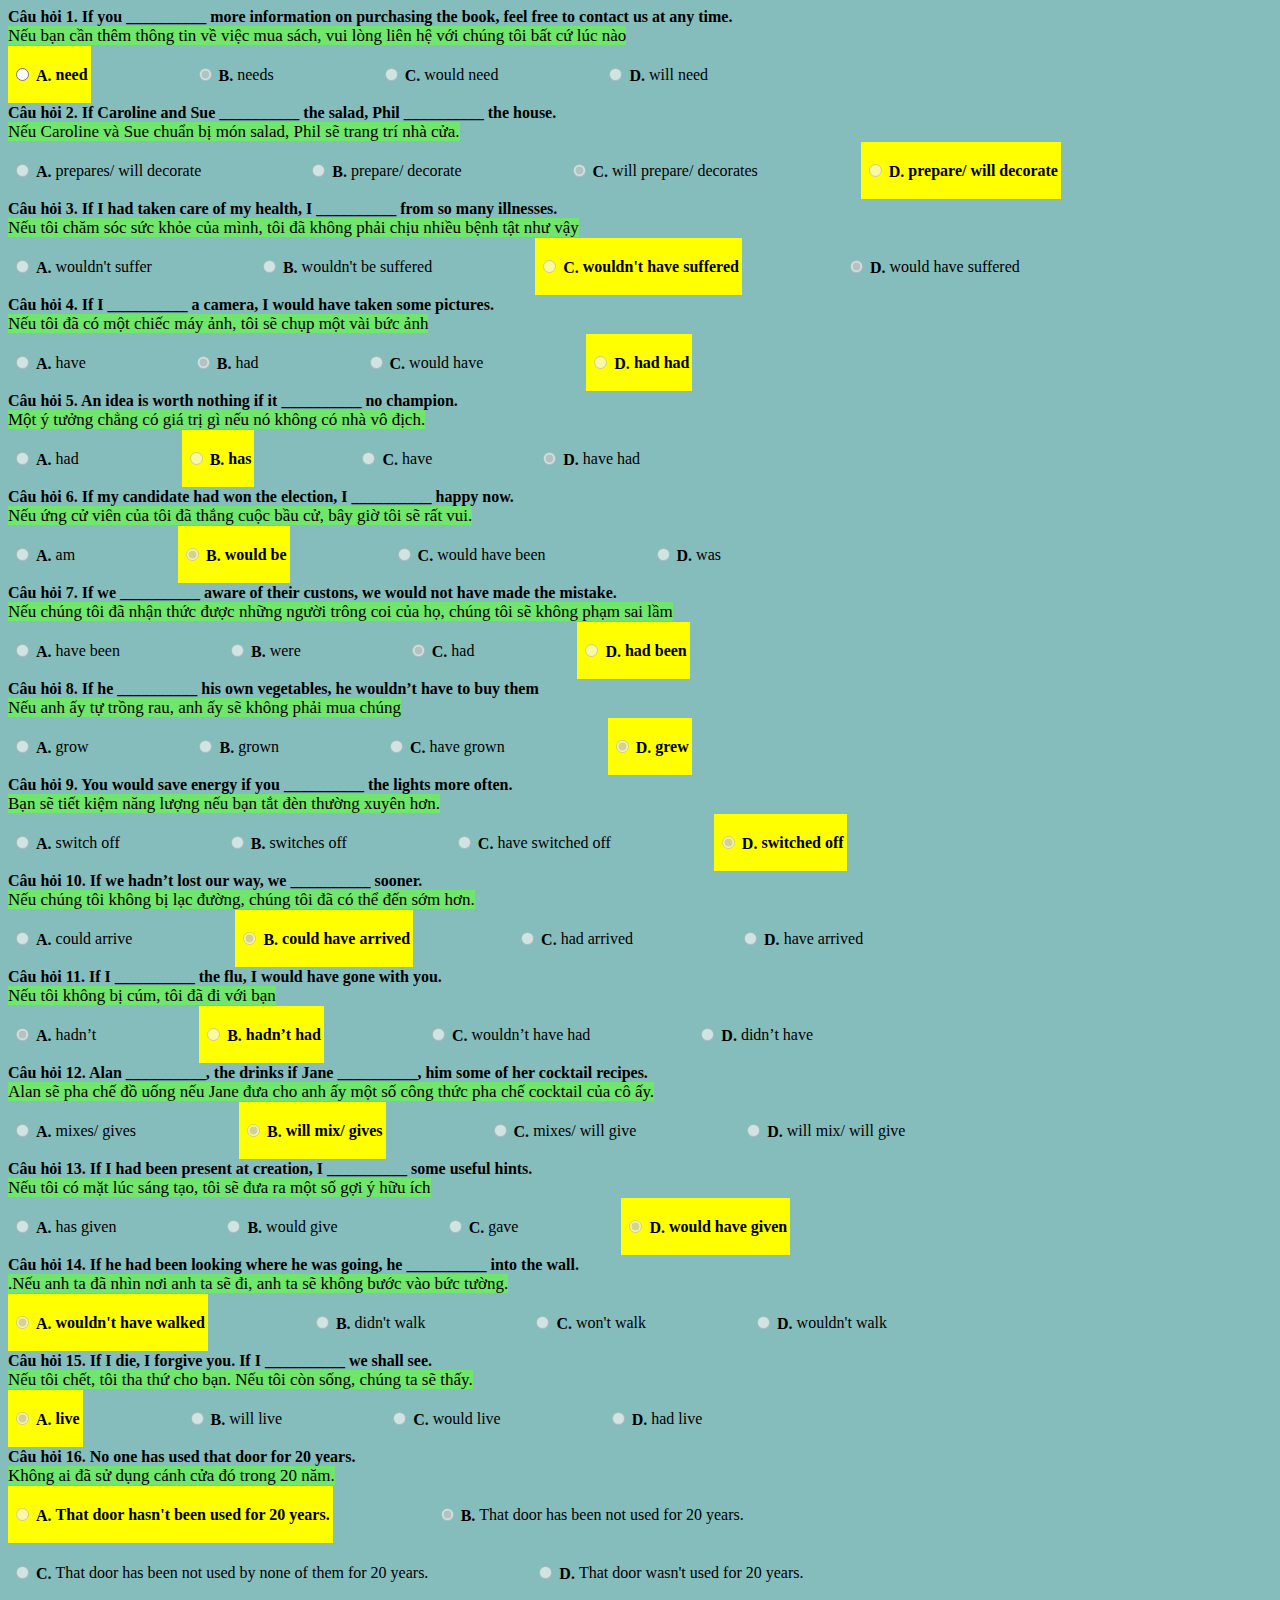
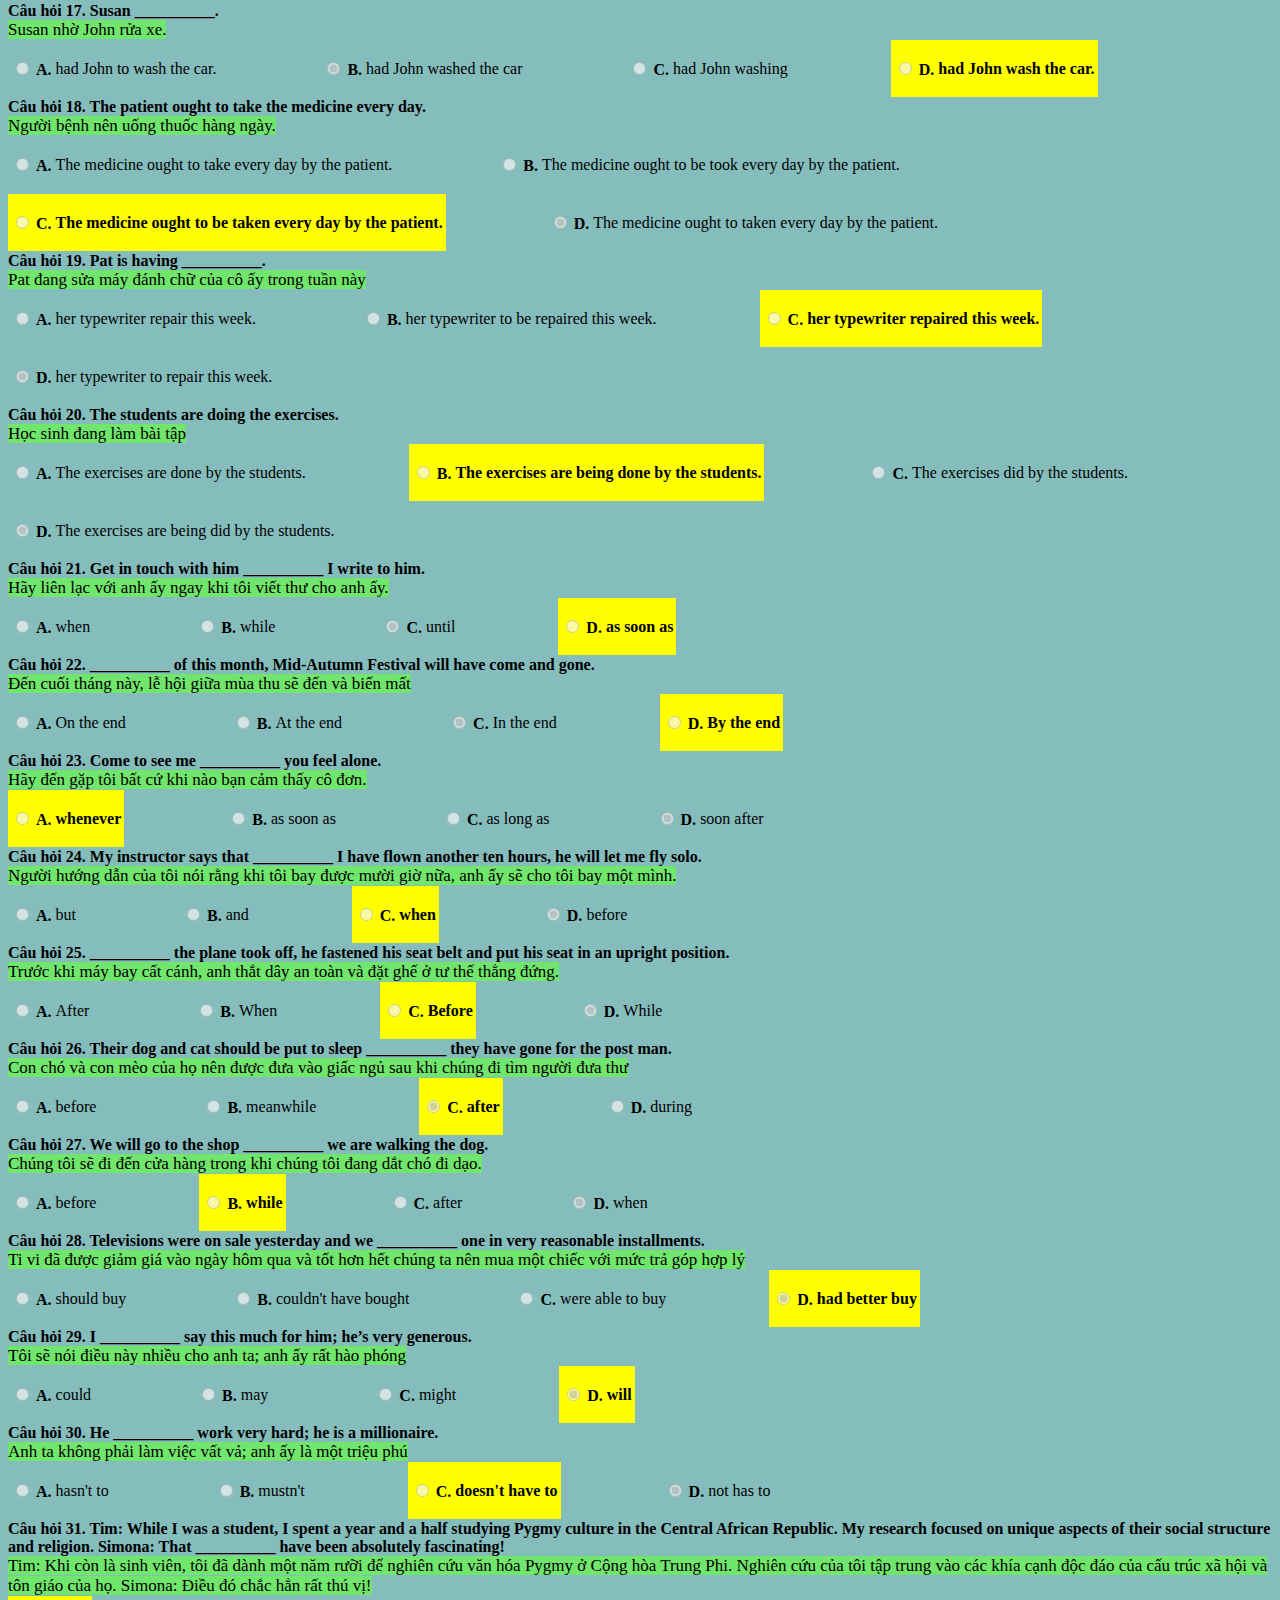
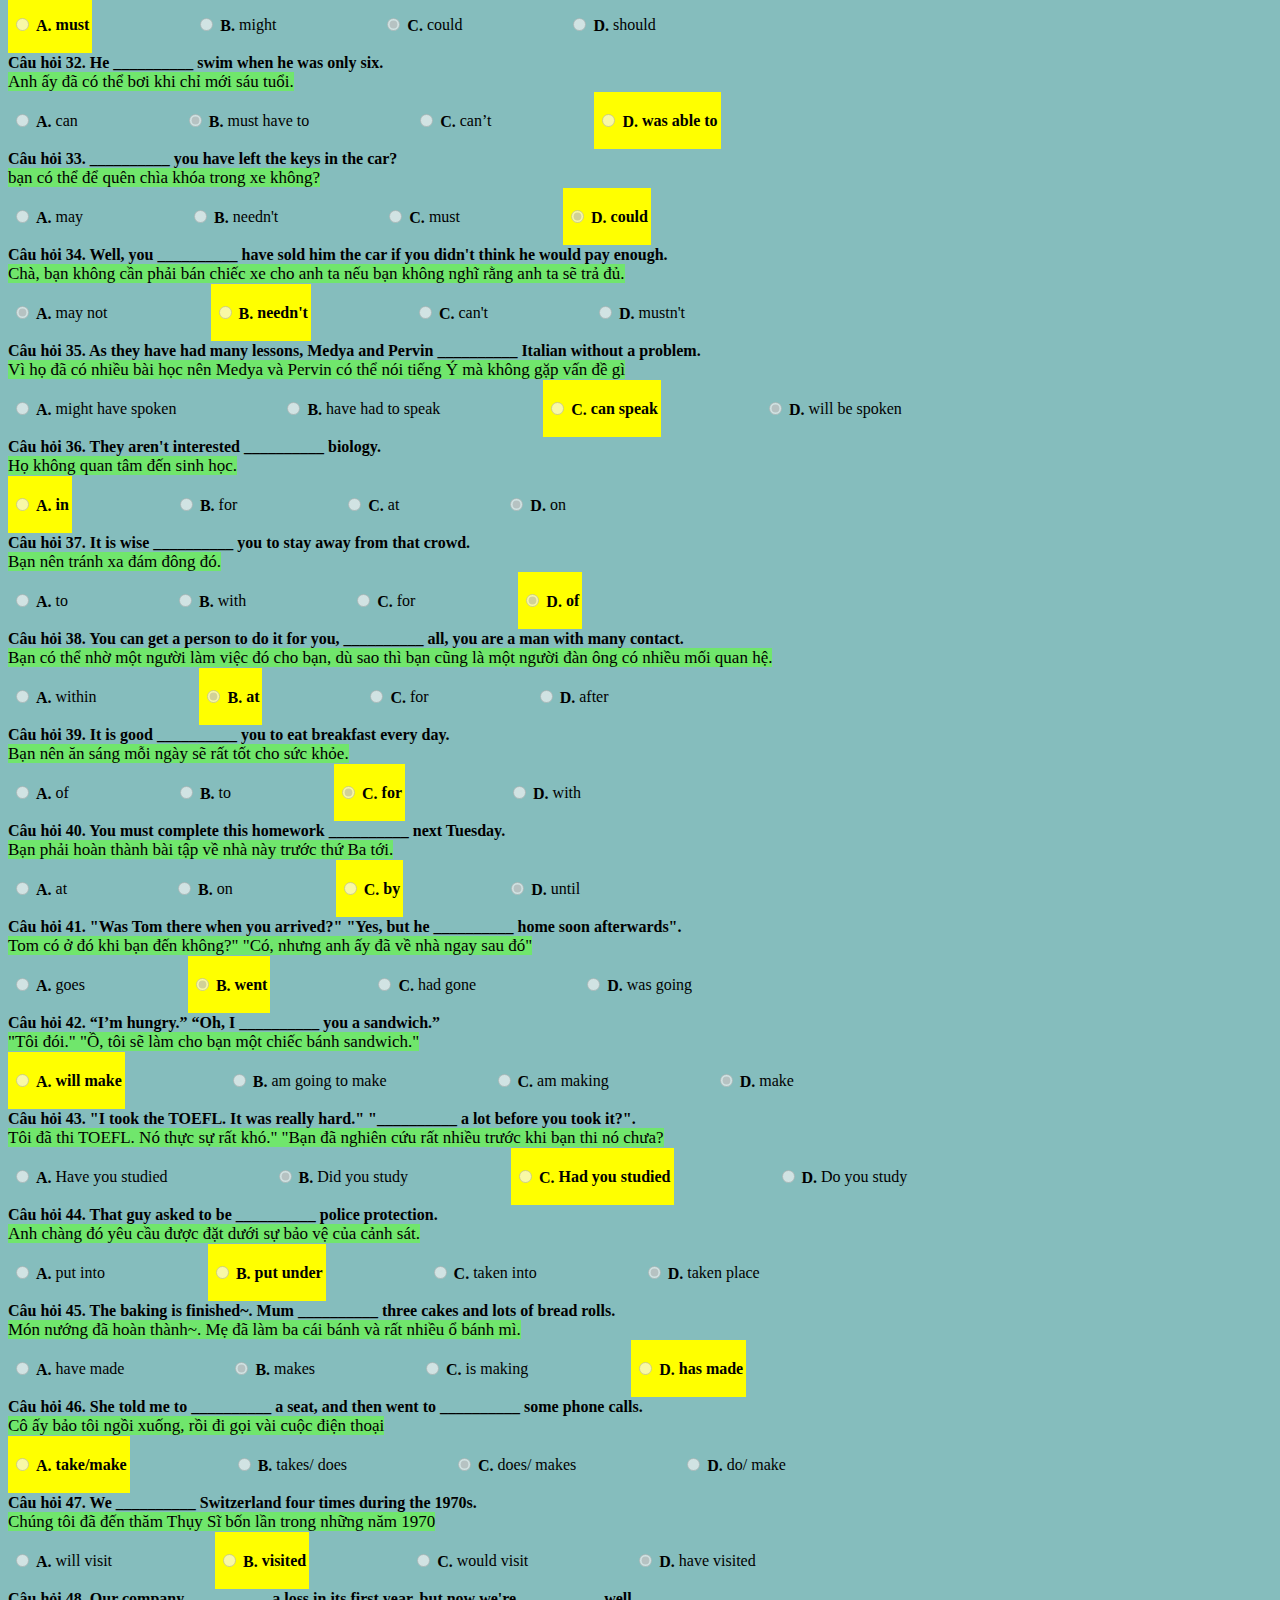
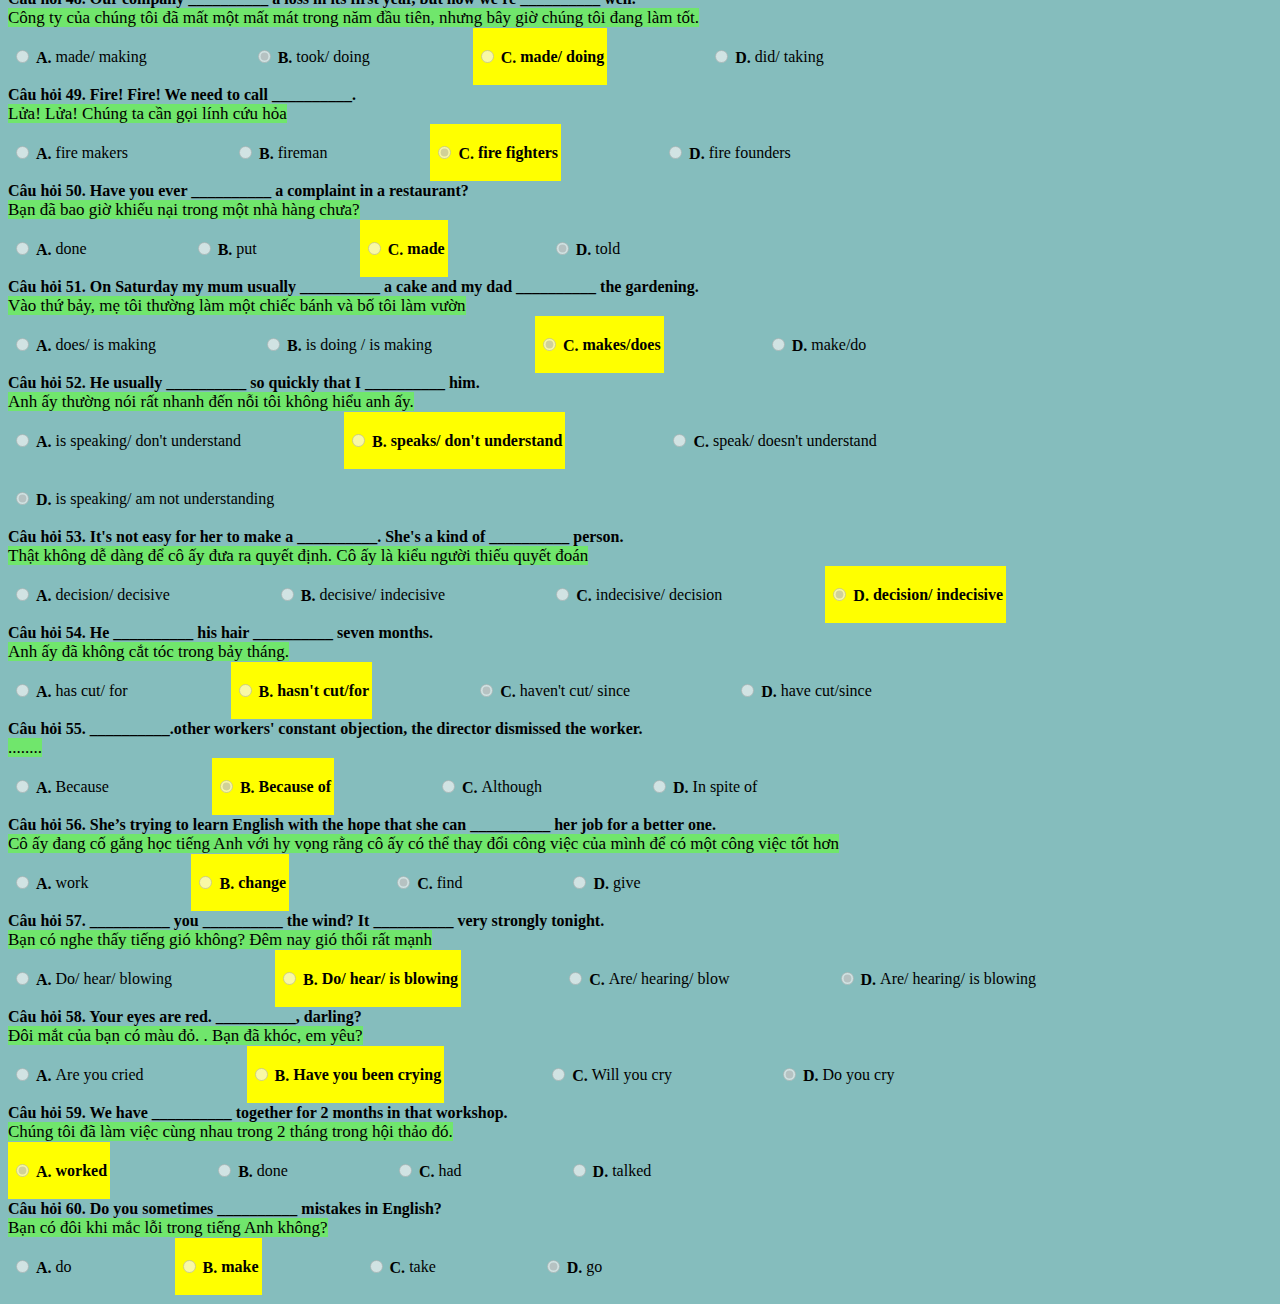
<file: NguaPhap_De01/index.html>
<!DOCTYPE html>
<html lang="en">

<head>
    <meta charset="UTF-8">
    <meta http-equiv="X-UA-Compatible" content="IE=edge">
    <meta name="viewport" content="width=device-width, initial-scale=1.0">
    <link rel="stylesheet" href="./style.css">
    <title>Ngữ pháp đề 01</title>
</head>

<body>
    <div id="questionlist" data-exam-id="468" class="m-bottom">
        <div id="question_1" class="listquestion question-box" style="">
            <div class="panel panel-default question-item is_danger" data-question-number="1">
                <div class="panel-body">
                    <div class="question">
                        <strong class="text-red m-bottom">Câu hỏi 1.</strong>
                        If you __________ more information on purchasing the book, feel free to contact us at any time.
                    </div>
                       <span class="vietnamese">Nếu bạn cần thêm thông tin về việc mua sách, vui lòng liên hệ với chúng tôi bất cứ lúc nào</span>
                    <div class="row answer">
                        <div class="flex">
                            <div class="answer-item col-xs-24 col-sm-12 col-md-12">
                                <label class="istrue">
                                    <table>
                                        <tbody>
                                            <tr>
                                                <td class="letter">
                                                    <p>
                                                        <input class="radio_answer_1" type="radio" name="answer[24206]"
                                                            value="1" onclick="autonextquestion()">
                                                        <strong>A.</strong>
                                                    </p>
                                                </td>
                                                <td>
                                                    need
                                                </td>
                                            </tr>
                                        </tbody>
                                    </table>
                                </label>
                            </div>
                            <div class="answer-item col-xs-24 col-sm-12 col-md-12">
                                <label class="">
                                    <table>
                                        <tbody>
                                            <tr>
                                                <td class="letter">
                                                    <p>
                                                        <input class="radio_answer_1" type="radio" name="answer[24206]"
                                                            value="2" disabled="disabled" checked="checked"
                                                            onclick="autonextquestion()">
                                                        <strong>B.</strong>
                                                    </p>
                                                </td>
                                                <td>
                                                    needs
                                                </td>
                                            </tr>
                                        </tbody>
                                    </table>
                                </label>
                            </div>
                            <div class="answer-item col-xs-24 col-sm-12 col-md-12">
                                <label class="">
                                    <table>
                                        <tbody>
                                            <tr>
                                                <td class="letter">
                                                    <p>
                                                        <input class="radio_answer_1" type="radio" name="answer[24206]"
                                                            value="3" disabled="disabled" onclick="autonextquestion()">
                                                        <strong>C.</strong>
                                                    </p>
                                                </td>
                                                <td>
                                                    would need
                                                </td>
                                            </tr>
                                        </tbody>
                                    </table>
                                </label>
                            </div>
                            <div class="answer-item col-xs-24 col-sm-12 col-md-12">
                                <label class="">
                                    <table>
                                        <tbody>
                                            <tr>
                                                <td class="letter">
                                                    <p>
                                                        <input class="radio_answer_1" type="radio" name="answer[24206]"
                                                            value="4" disabled="disabled" onclick="autonextquestion()">
                                                        <strong>D.</strong>
                                                    </p>
                                                </td>
                                                <td>
                                                    will need
                                                </td>
                                            </tr>
                                        </tbody>
                                    </table>
                                </label>
                            </div>
                        </div>
                    </div>
                </div>
            </div>
        </div>
        <div id="question_2" class="listquestion question-box">
            <div class="panel panel-default question-item is_danger" data-question-number="2">
                <div class="panel-body">
                    <div class="question">
                        <strong class="text-red m-bottom">Câu hỏi 2.</strong>
                        If Caroline and Sue __________ the salad, Phil __________ the house.
                    </div>
                       <span class="vietnamese">Nếu Caroline và Sue chuẩn bị món salad, Phil sẽ trang trí nhà cửa.</span>
                    <div class="row answer">
                        <div class="flex">
                            <div class="answer-item col-xs-24 col-sm-12 col-md-12">
                                <label class="">
                                    <table>
                                        <tbody>
                                            <tr>
                                                <td class="letter">
                                                    <p>
                                                        <input class="radio_answer_2" type="radio" name="answer[24222]"
                                                            value="1" disabled="disabled" onclick="autonextquestion()">
                                                        <strong>A.</strong>
                                                    </p>
                                                </td>
                                                <td>
                                                    prepares/ will decorate
                                                </td>
                                            </tr>
                                        </tbody>
                                    </table>
                                </label>
                            </div>
                            <div class="answer-item col-xs-24 col-sm-12 col-md-12">
                                <label class="">
                                    <table>
                                        <tbody>
                                            <tr>
                                                <td class="letter">
                                                    <p>
                                                        <input class="radio_answer_2" type="radio" name="answer[24222]"
                                                            value="2" disabled="disabled" onclick="autonextquestion()">
                                                        <strong>B.</strong>
                                                    </p>
                                                </td>
                                                <td>
                                                    prepare/ decorate
                                                </td>
                                            </tr>
                                        </tbody>
                                    </table>
                                </label>
                            </div>
                            <div class="answer-item col-xs-24 col-sm-12 col-md-12">
                                <label class="">
                                    <table>
                                        <tbody>
                                            <tr>
                                                <td class="letter">
                                                    <p>
                                                        <input class="radio_answer_2" type="radio" name="answer[24222]"
                                                            value="3" disabled="disabled" checked="checked"
                                                            onclick="autonextquestion()">
                                                        <strong>C.</strong>
                                                    </p>
                                                </td>
                                                <td>
                                                    will prepare/ decorates
                                                </td>
                                            </tr>
                                        </tbody>
                                    </table>
                                </label>
                            </div>
                            <div class="answer-item col-xs-24 col-sm-12 col-md-12">
                                <label class="istrue">
                                    <table>
                                        <tbody>
                                            <tr>
                                                <td class="letter">
                                                    <p>
                                                        <input class="radio_answer_2" type="radio" name="answer[24222]"
                                                            value="4" disabled="disabled" onclick="autonextquestion()">
                                                        <strong>D.</strong>
                                                    </p>
                                                </td>
                                                <td>
                                                    prepare/ will decorate
                                                </td>
                                            </tr>
                                        </tbody>
                                    </table>
                                </label>
                            </div>
                        </div>
                    </div>
                </div>
            </div>
        </div>
        <div id="question_3" class="listquestion question-box" >
            <div class="panel panel-default question-item is_danger" data-question-number="3">
                <div class="panel-body">
                    <div class="question">
                        <strong class="text-red m-bottom">Câu hỏi 3.</strong>
                        If I had taken care of my health, I __________ from so many illnesses.
                    </div>
                       <span class="vietnamese">Nếu tôi chăm sóc sức khỏe của mình, tôi đã không phải chịu nhiều bệnh tật như vậy</span>
                    <div class="row answer">
                        <div class="flex">
                            <div class="answer-item col-xs-24 col-sm-12 col-md-12">
                                <label class="">
                                    <table>
                                        <tbody>
                                            <tr>
                                                <td class="letter">
                                                    <p>
                                                        <input class="radio_answer_3" type="radio" name="answer[24216]"
                                                            value="1" disabled="disabled" onclick="autonextquestion()">
                                                        <strong>A.</strong>
                                                    </p>
                                                </td>
                                                <td>
                                                    wouldn't suffer
                                                </td>
                                            </tr>
                                        </tbody>
                                    </table>
                                </label>
                            </div>
                            <div class="answer-item col-xs-24 col-sm-12 col-md-12">
                                <label class="">
                                    <table>
                                        <tbody>
                                            <tr>
                                                <td class="letter">
                                                    <p>
                                                        <input class="radio_answer_3" type="radio" name="answer[24216]"
                                                            value="2" disabled="disabled" onclick="autonextquestion()">
                                                        <strong>B.</strong>
                                                    </p>
                                                </td>
                                                <td>
                                                    wouldn't be suffered
                                                </td>
                                            </tr>
                                        </tbody>
                                    </table>
                                </label>
                            </div>
                            <div class="answer-item col-xs-24 col-sm-12 col-md-12">
                                <label class="istrue">
                                    <table>
                                        <tbody>
                                            <tr>
                                                <td class="letter">
                                                    <p>
                                                        <input class="radio_answer_3" type="radio" name="answer[24216]"
                                                            value="3" disabled="disabled" onclick="autonextquestion()">
                                                        <strong>C.</strong>
                                                    </p>
                                                </td>
                                                <td>
                                                    wouldn't have suffered
                                                </td>
                                            </tr>
                                        </tbody>
                                    </table>
                                </label>
                            </div>
                            <div class="answer-item col-xs-24 col-sm-12 col-md-12">
                                <label class="">
                                    <table>
                                        <tbody>
                                            <tr>
                                                <td class="letter">
                                                    <p>
                                                        <input class="radio_answer_3" type="radio" name="answer[24216]"
                                                            value="4" disabled="disabled" checked="checked"
                                                            onclick="autonextquestion()">
                                                        <strong>D.</strong>
                                                    </p>
                                                </td>
                                                <td>
                                                    would have suffered
                                                </td>
                                            </tr>
                                        </tbody>
                                    </table>
                                </label>
                            </div>
                        </div>
                    </div>
                </div>
            </div>
        </div>
        <div id="question_4" class="listquestion question-box" >
            <div class="panel panel-default question-item is_danger" data-question-number="4">
                <div class="panel-body">
                    <div class="question">
                        <strong class="text-red m-bottom">Câu hỏi 4.</strong>
                        If I __________ a camera, I would have taken some pictures.
                    </div>
                       <span class="vietnamese">Nếu tôi đã có một chiếc máy ảnh, tôi sẽ chụp một vài bức ảnh</span>
                    <div class="row answer">
                        <div class="flex">
                            <div class="answer-item col-xs-24 col-sm-12 col-md-12">
                                <label class="">
                                    <table>
                                        <tbody>
                                            <tr>
                                                <td class="letter">
                                                    <p>
                                                        <input class="radio_answer_4" type="radio" name="answer[24220]"
                                                            value="1" disabled="disabled" onclick="autonextquestion()">
                                                        <strong>A.</strong>
                                                    </p>
                                                </td>
                                                <td>
                                                    have
                                                </td>
                                            </tr>
                                        </tbody>
                                    </table>
                                </label>
                            </div>
                            <div class="answer-item col-xs-24 col-sm-12 col-md-12">
                                <label class="">
                                    <table>
                                        <tbody>
                                            <tr>
                                                <td class="letter">
                                                    <p>
                                                        <input class="radio_answer_4" type="radio" name="answer[24220]"
                                                            value="2" disabled="disabled" checked="checked"
                                                            onclick="autonextquestion()">
                                                        <strong>B.</strong>
                                                    </p>
                                                </td>
                                                <td>
                                                    had
                                                </td>
                                            </tr>
                                        </tbody>
                                    </table>
                                </label>
                            </div>
                            <div class="answer-item col-xs-24 col-sm-12 col-md-12">
                                <label class="">
                                    <table>
                                        <tbody>
                                            <tr>
                                                <td class="letter">
                                                    <p>
                                                        <input class="radio_answer_4" type="radio" name="answer[24220]"
                                                            value="3" disabled="disabled" onclick="autonextquestion()">
                                                        <strong>C.</strong>
                                                    </p>
                                                </td>
                                                <td>
                                                    would have
                                                </td>
                                            </tr>
                                        </tbody>
                                    </table>
                                </label>
                            </div>
                            <div class="answer-item col-xs-24 col-sm-12 col-md-12">
                                <label class="istrue">
                                    <table>
                                        <tbody>
                                            <tr>
                                                <td class="letter">
                                                    <p>
                                                        <input class="radio_answer_4" type="radio" name="answer[24220]"
                                                            value="4" disabled="disabled" onclick="autonextquestion()">
                                                        <strong>D.</strong>
                                                    </p>
                                                </td>
                                                <td>
                                                    had had
                                                </td>
                                            </tr>
                                        </tbody>
                                    </table>
                                </label>
                            </div>
                        </div>
                    </div>
                </div>
            </div>
        </div>
        <div id="question_5" class="listquestion question-box" >
            <div class="panel panel-default question-item is_danger" data-question-number="5">
                <div class="panel-body">
                    <div class="question">
                        <strong class="text-red m-bottom">Câu hỏi 5.</strong>
                        An idea is worth nothing if it __________ no champion.
                    </div>
                       <span class="vietnamese">Một ý tưởng chẳng có giá trị gì nếu nó không có nhà vô địch.</span>
                    <div class="row answer">
                        <div class="flex">
                            <div class="answer-item col-xs-24 col-sm-12 col-md-12">
                                <label class="">
                                    <table>
                                        <tbody>
                                            <tr>
                                                <td class="letter">
                                                    <p>
                                                        <input class="radio_answer_5" type="radio" name="answer[24213]"
                                                            value="1" disabled="disabled" onclick="autonextquestion()">
                                                        <strong>A.</strong>
                                                    </p>
                                                </td>
                                                <td>
                                                    had
                                                </td>
                                            </tr>
                                        </tbody>
                                    </table>
                                </label>
                            </div>
                            <div class="answer-item col-xs-24 col-sm-12 col-md-12">
                                <label class="istrue">
                                    <table>
                                        <tbody>
                                            <tr>
                                                <td class="letter">
                                                    <p>
                                                        <input class="radio_answer_5" type="radio" name="answer[24213]"
                                                            value="2" disabled="disabled" onclick="autonextquestion()">
                                                        <strong>B.</strong>
                                                    </p>
                                                </td>
                                                <td>
                                                    has
                                                </td>
                                            </tr>
                                        </tbody>
                                    </table>
                                </label>
                            </div>
                            <div class="answer-item col-xs-24 col-sm-12 col-md-12">
                                <label class="">
                                    <table>
                                        <tbody>
                                            <tr>
                                                <td class="letter">
                                                    <p>
                                                        <input class="radio_answer_5" type="radio" name="answer[24213]"
                                                            value="3" disabled="disabled" onclick="autonextquestion()">
                                                        <strong>C.</strong>
                                                    </p>
                                                </td>
                                                <td>
                                                    have
                                                </td>
                                            </tr>
                                        </tbody>
                                    </table>
                                </label>
                            </div>
                            <div class="answer-item col-xs-24 col-sm-12 col-md-12">
                                <label class="">
                                    <table>
                                        <tbody>
                                            <tr>
                                                <td class="letter">
                                                    <p>
                                                        <input class="radio_answer_5" type="radio" name="answer[24213]"
                                                            value="4" disabled="disabled" checked="checked"
                                                            onclick="autonextquestion()">
                                                        <strong>D.</strong>
                                                    </p>
                                                </td>
                                                <td>
                                                    have had
                                                </td>
                                            </tr>
                                        </tbody>
                                    </table>
                                </label>
                            </div>
                        </div>
                    </div>
                </div>
            </div>
        </div>
        <div id="question_6" class="listquestion question-box" >
            <div class="panel panel-default question-item is_success" data-question-number="6">
                <div class="panel-body">
                    <div class="question">
                        <strong class="text-red m-bottom">Câu hỏi 6.</strong>
                        If my candidate had won the election, I __________ happy now.
                    </div>
                       <span class="vietnamese">Nếu ứng cử viên của tôi đã thắng cuộc bầu cử, bây giờ tôi sẽ rất vui. </span>
                    <div class="row answer">
                        <div class="flex">
                            <div class="answer-item col-xs-24 col-sm-12 col-md-12">
                                <label class="">
                                    <table>
                                        <tbody>
                                            <tr>
                                                <td class="letter">
                                                    <p>
                                                        <input class="radio_answer_6" type="radio" name="answer[24205]"
                                                            value="1" disabled="disabled" onclick="autonextquestion()">
                                                        <strong>A.</strong>
                                                    </p>
                                                </td>
                                                <td>
                                                    am
                                                </td>
                                            </tr>
                                        </tbody>
                                    </table>
                                </label>
                            </div>
                            <div class="answer-item col-xs-24 col-sm-12 col-md-12">
                                <label class="istrue">
                                    <table>
                                        <tbody>
                                            <tr>
                                                <td class="letter">
                                                    <p>
                                                        <input class="radio_answer_6" type="radio" name="answer[24205]"
                                                            value="2" disabled="disabled" checked="checked"
                                                            onclick="autonextquestion()">
                                                        <strong>B.</strong>
                                                    </p>
                                                </td>
                                                <td>
                                                    would be
                                                </td>
                                            </tr>
                                        </tbody>
                                    </table>
                                </label>
                            </div>
                            <div class="answer-item col-xs-24 col-sm-12 col-md-12">
                                <label class="">
                                    <table>
                                        <tbody>
                                            <tr>
                                                <td class="letter">
                                                    <p>
                                                        <input class="radio_answer_6" type="radio" name="answer[24205]"
                                                            value="3" disabled="disabled" onclick="autonextquestion()">
                                                        <strong>C.</strong>
                                                    </p>
                                                </td>
                                                <td>
                                                    would have been
                                                </td>
                                            </tr>
                                        </tbody>
                                    </table>
                                </label>
                            </div>
                            <div class="answer-item col-xs-24 col-sm-12 col-md-12">
                                <label class="">
                                    <table>
                                        <tbody>
                                            <tr>
                                                <td class="letter">
                                                    <p>
                                                        <input class="radio_answer_6" type="radio" name="answer[24205]"
                                                            value="4" disabled="disabled" onclick="autonextquestion()">
                                                        <strong>D.</strong>
                                                    </p>
                                                </td>
                                                <td>
                                                    was
                                                </td>
                                            </tr>
                                        </tbody>
                                    </table>
                                </label>
                            </div>
                        </div>
                    </div>
                </div>
            </div>
        </div>
        <div id="question_7" class="listquestion question-box" >
            <div class="panel panel-default question-item is_danger" data-question-number="7">
                <div class="panel-body">
                    <div class="question">
                        <strong class="text-red m-bottom">Câu hỏi 7.</strong>
                        If we __________ aware of their custons, we would not have made the mistake.
                    </div>
                       <span class="vietnamese">Nếu chúng tôi đã nhận thức được những người trông coi của họ, chúng tôi sẽ không phạm sai lầm</span>
                    <div class="row answer">
                        <div class="flex">
                            <div class="answer-item col-xs-24 col-sm-12 col-md-12">
                                <label class="">
                                    <table>
                                        <tbody>
                                            <tr>
                                                <td class="letter">
                                                    <p>
                                                        <input class="radio_answer_7" type="radio" name="answer[24208]"
                                                            value="1" disabled="disabled" onclick="autonextquestion()">
                                                        <strong>A.</strong>
                                                    </p>
                                                </td>
                                                <td>
                                                    have been
                                                </td>
                                            </tr>
                                        </tbody>
                                    </table>
                                </label>
                            </div>
                            <div class="answer-item col-xs-24 col-sm-12 col-md-12">
                                <label class="">
                                    <table>
                                        <tbody>
                                            <tr>
                                                <td class="letter">
                                                    <p>
                                                        <input class="radio_answer_7" type="radio" name="answer[24208]"
                                                            value="2" disabled="disabled" onclick="autonextquestion()">
                                                        <strong>B.</strong>
                                                    </p>
                                                </td>
                                                <td>
                                                    were
                                                </td>
                                            </tr>
                                        </tbody>
                                    </table>
                                </label>
                            </div>
                            <div class="answer-item col-xs-24 col-sm-12 col-md-12">
                                <label class="">
                                    <table>
                                        <tbody>
                                            <tr>
                                                <td class="letter">
                                                    <p>
                                                        <input class="radio_answer_7" type="radio" name="answer[24208]"
                                                            value="3" disabled="disabled" checked="checked"
                                                            onclick="autonextquestion()">
                                                        <strong>C.</strong>
                                                    </p>
                                                </td>
                                                <td>
                                                    had
                                                </td>
                                            </tr>
                                        </tbody>
                                    </table>
                                </label>
                            </div>
                            <div class="answer-item col-xs-24 col-sm-12 col-md-12">
                                <label class="istrue">
                                    <table>
                                        <tbody>
                                            <tr>
                                                <td class="letter">
                                                    <p>
                                                        <input class="radio_answer_7" type="radio" name="answer[24208]"
                                                            value="4" disabled="disabled" onclick="autonextquestion()">
                                                        <strong>D.</strong>
                                                    </p>
                                                </td>
                                                <td>
                                                    had been
                                                </td>
                                            </tr>
                                        </tbody>
                                    </table>
                                </label>
                            </div>
                        </div>
                    </div>
                </div>
            </div>
        </div>
        <div id="question_8" class="listquestion question-box" >
            <div class="panel panel-default question-item is_success" data-question-number="8">
                <div class="panel-body">
                    <div class="question">
                        <strong class="text-red m-bottom">Câu hỏi 8.</strong>
                        If he __________ his own vegetables, he wouldn’t have to buy them
                    </div>
                       <span class="vietnamese">Nếu anh ấy tự trồng rau, anh ấy sẽ không phải mua chúng </span>
                    <div class="row answer">
                        <div class="flex">
                            <div class="answer-item col-xs-24 col-sm-12 col-md-12">
                                <label class="">
                                    <table>
                                        <tbody>
                                            <tr>
                                                <td class="letter">
                                                    <p>
                                                        <input class="radio_answer_8" type="radio" name="answer[24236]"
                                                            value="1" disabled="disabled" onclick="autonextquestion()">
                                                        <strong>A.</strong>
                                                    </p>
                                                </td>
                                                <td>
                                                    grow
                                                </td>
                                            </tr>
                                        </tbody>
                                    </table>
                                </label>
                            </div>
                            <div class="answer-item col-xs-24 col-sm-12 col-md-12">
                                <label class="">
                                    <table>
                                        <tbody>
                                            <tr>
                                                <td class="letter">
                                                    <p>
                                                        <input class="radio_answer_8" type="radio" name="answer[24236]"
                                                            value="2" disabled="disabled" onclick="autonextquestion()">
                                                        <strong>B.</strong>
                                                    </p>
                                                </td>
                                                <td>
                                                    grown
                                                </td>
                                            </tr>
                                        </tbody>
                                    </table>
                                </label>
                            </div>
                            <div class="answer-item col-xs-24 col-sm-12 col-md-12">
                                <label class="">
                                    <table>
                                        <tbody>
                                            <tr>
                                                <td class="letter">
                                                    <p>
                                                        <input class="radio_answer_8" type="radio" name="answer[24236]"
                                                            value="3" disabled="disabled" onclick="autonextquestion()">
                                                        <strong>C.</strong>
                                                    </p>
                                                </td>
                                                <td>
                                                    have grown
                                                </td>
                                            </tr>
                                        </tbody>
                                    </table>
                                </label>
                            </div>
                            <div class="answer-item col-xs-24 col-sm-12 col-md-12">
                                <label class="istrue">
                                    <table>
                                        <tbody>
                                            <tr>
                                                <td class="letter">
                                                    <p>
                                                        <input class="radio_answer_8" type="radio" name="answer[24236]"
                                                            value="4" disabled="disabled" checked="checked"
                                                            onclick="autonextquestion()">
                                                        <strong>D.</strong>
                                                    </p>
                                                </td>
                                                <td>
                                                    grew
                                                </td>
                                            </tr>
                                        </tbody>
                                    </table>
                                </label>
                            </div>
                        </div>
                    </div>
                </div>
            </div>
        </div>
        <div id="question_9" class="listquestion question-box" >
            <div class="panel panel-default question-item is_success" data-question-number="9">
                <div class="panel-body">
                    <div class="question">
                        <strong class="text-red m-bottom">Câu hỏi 9.</strong>
                        You would save energy if you __________ the lights more often.
                    </div>
                       <span class="vietnamese">Bạn sẽ tiết kiệm năng lượng nếu bạn tắt đèn thường xuyên hơn.</span>
                    <div class="row answer">
                        <div class="flex">
                            <div class="answer-item col-xs-24 col-sm-12 col-md-12">
                                <label class="">
                                    <table>
                                        <tbody>
                                            <tr>
                                                <td class="letter">
                                                    <p>
                                                        <input class="radio_answer_9" type="radio" name="answer[24226]"
                                                            value="1" disabled="disabled" onclick="autonextquestion()">
                                                        <strong>A.</strong>
                                                    </p>
                                                </td>
                                                <td>
                                                    switch off
                                                </td>
                                            </tr>
                                        </tbody>
                                    </table>
                                </label>
                            </div>
                            <div class="answer-item col-xs-24 col-sm-12 col-md-12">
                                <label class="">
                                    <table>
                                        <tbody>
                                            <tr>
                                                <td class="letter">
                                                    <p>
                                                        <input class="radio_answer_9" type="radio" name="answer[24226]"
                                                            value="2" disabled="disabled" onclick="autonextquestion()">
                                                        <strong>B.</strong>
                                                    </p>
                                                </td>
                                                <td>
                                                    switches off
                                                </td>
                                            </tr>
                                        </tbody>
                                    </table>
                                </label>
                            </div>
                            <div class="answer-item col-xs-24 col-sm-12 col-md-12">
                                <label class="">
                                    <table>
                                        <tbody>
                                            <tr>
                                                <td class="letter">
                                                    <p>
                                                        <input class="radio_answer_9" type="radio" name="answer[24226]"
                                                            value="3" disabled="disabled" onclick="autonextquestion()">
                                                        <strong>C.</strong>
                                                    </p>
                                                </td>
                                                <td>
                                                    have switched off
                                                </td>
                                            </tr>
                                        </tbody>
                                    </table>
                                </label>
                            </div>
                            <div class="answer-item col-xs-24 col-sm-12 col-md-12">
                                <label class="istrue">
                                    <table>
                                        <tbody>
                                            <tr>
                                                <td class="letter">
                                                    <p>
                                                        <input class="radio_answer_9" type="radio" name="answer[24226]"
                                                            value="4" disabled="disabled" checked="checked"
                                                            onclick="autonextquestion()">
                                                        <strong>D.</strong>
                                                    </p>
                                                </td>
                                                <td>
                                                    switched off
                                                </td>
                                            </tr>
                                        </tbody>
                                    </table>
                                </label>
                            </div>
                        </div>
                    </div>
                </div>
            </div>
        </div>
        <div id="question_10" class="listquestion question-box" >
            <div class="panel panel-default question-item is_success" data-question-number="10">
                <div class="panel-body">
                    <div class="question">
                        <strong class="text-red m-bottom">Câu hỏi 10.</strong>
                        If we hadn’t lost our way, we __________ sooner.
                    </div>
                       <span class="vietnamese">Nếu chúng tôi không bị lạc đường, chúng tôi đã có thể đến sớm hơn. </span>
                    <div class="row answer">
                        <div class="flex">
                            <div class="answer-item col-xs-24 col-sm-12 col-md-12">
                                <label class="">
                                    <table>
                                        <tbody>
                                            <tr>
                                                <td class="letter">
                                                    <p>
                                                        <input class="radio_answer_10" type="radio" name="answer[24204]"
                                                            value="1" disabled="disabled" onclick="autonextquestion()">
                                                        <strong>A.</strong>
                                                    </p>
                                                </td>
                                                <td>
                                                    could arrive
                                                </td>
                                            </tr>
                                        </tbody>
                                    </table>
                                </label>
                            </div>
                            <div class="answer-item col-xs-24 col-sm-12 col-md-12">
                                <label class="istrue">
                                    <table>
                                        <tbody>
                                            <tr>
                                                <td class="letter">
                                                    <p>
                                                        <input class="radio_answer_10" type="radio" name="answer[24204]"
                                                            value="2" disabled="disabled" checked="checked"
                                                            onclick="autonextquestion()">
                                                        <strong>B.</strong>
                                                    </p>
                                                </td>
                                                <td>
                                                    could have arrived
                                                </td>
                                            </tr>
                                        </tbody>
                                    </table>
                                </label>
                            </div>
                            <div class="answer-item col-xs-24 col-sm-12 col-md-12">
                                <label class="">
                                    <table>
                                        <tbody>
                                            <tr>
                                                <td class="letter">
                                                    <p>
                                                        <input class="radio_answer_10" type="radio" name="answer[24204]"
                                                            value="3" disabled="disabled" onclick="autonextquestion()">
                                                        <strong>C.</strong>
                                                    </p>
                                                </td>
                                                <td>
                                                    had arrived
                                                </td>
                                            </tr>
                                        </tbody>
                                    </table>
                                </label>
                            </div>
                            <div class="answer-item col-xs-24 col-sm-12 col-md-12">
                                <label class="">
                                    <table>
                                        <tbody>
                                            <tr>
                                                <td class="letter">
                                                    <p>
                                                        <input class="radio_answer_10" type="radio" name="answer[24204]"
                                                            value="4" disabled="disabled" onclick="autonextquestion()">
                                                        <strong>D.</strong>
                                                    </p>
                                                </td>
                                                <td>
                                                    have arrived
                                                </td>
                                            </tr>
                                        </tbody>
                                    </table>
                                </label>
                            </div>
                        </div>
                    </div>
                </div>
            </div>
        </div>
        <div id="question_11" class="listquestion question-box" >
            <div class="panel panel-default question-item is_danger" data-question-number="11">
                <div class="panel-body">
                    <div class="question">
                        <strong class="text-red m-bottom">Câu hỏi 11.</strong>
                        If I __________ the flu, I would have gone with you.
                    </div>
                       <span class="vietnamese">Nếu tôi không bị cúm, tôi đã đi với bạn</span>
                    <div class="row answer">
                        <div class="flex">
                            <div class="answer-item col-xs-24 col-sm-12 col-md-12">
                                <label class="">
                                    <table>
                                        <tbody>
                                            <tr>
                                                <td class="letter">
                                                    <p>
                                                        <input class="radio_answer_11" type="radio" name="answer[24202]"
                                                            value="1" disabled="disabled" checked="checked"
                                                            onclick="autonextquestion()">
                                                        <strong>A.</strong>
                                                    </p>
                                                </td>
                                                <td>
                                                    hadn’t
                                                </td>
                                            </tr>
                                        </tbody>
                                    </table>
                                </label>
                            </div>
                            <div class="answer-item col-xs-24 col-sm-12 col-md-12">
                                <label class="istrue">
                                    <table>
                                        <tbody>
                                            <tr>
                                                <td class="letter">
                                                    <p>
                                                        <input class="radio_answer_11" type="radio" name="answer[24202]"
                                                            value="2" disabled="disabled" onclick="autonextquestion()">
                                                        <strong>B.</strong>
                                                    </p>
                                                </td>
                                                <td>
                                                    hadn’t had
                                                </td>
                                            </tr>
                                        </tbody>
                                    </table>
                                </label>
                            </div>
                            <div class="answer-item col-xs-24 col-sm-12 col-md-12">
                                <label class="">
                                    <table>
                                        <tbody>
                                            <tr>
                                                <td class="letter">
                                                    <p>
                                                        <input class="radio_answer_11" type="radio" name="answer[24202]"
                                                            value="3" disabled="disabled" onclick="autonextquestion()">
                                                        <strong>C.</strong>
                                                    </p>
                                                </td>
                                                <td>
                                                    wouldn’t have had
                                                </td>
                                            </tr>
                                        </tbody>
                                    </table>
                                </label>
                            </div>
                            <div class="answer-item col-xs-24 col-sm-12 col-md-12">
                                <label class="">
                                    <table>
                                        <tbody>
                                            <tr>
                                                <td class="letter">
                                                    <p>
                                                        <input class="radio_answer_11" type="radio" name="answer[24202]"
                                                            value="4" disabled="disabled" onclick="autonextquestion()">
                                                        <strong>D.</strong>
                                                    </p>
                                                </td>
                                                <td>
                                                    didn’t have
                                                </td>
                                            </tr>
                                        </tbody>
                                    </table>
                                </label>
                            </div>
                        </div>
                    </div>
                </div>
            </div>
        </div>
        <div id="question_12" class="listquestion question-box" >
            <div class="panel panel-default question-item is_success" data-question-number="12">
                <div class="panel-body">
                    <div class="question">
                        <strong class="text-red m-bottom">Câu hỏi 12.</strong>
                        Alan __________, the drinks if Jane __________, him some of her cocktail recipes.
                    </div>
                       <span class="vietnamese">Alan sẽ pha chế đồ uống nếu Jane đưa cho anh ấy một số công thức pha chế cocktail của cô ấy.</span>
                    <div class="row answer">
                        <div class="flex">
                            <div class="answer-item col-xs-24 col-sm-12 col-md-12">
                                <label class="">
                                    <table>
                                        <tbody>
                                            <tr>
                                                <td class="letter">
                                                    <p>
                                                        <input class="radio_answer_12" type="radio" name="answer[24224]"
                                                            value="1" disabled="disabled" onclick="autonextquestion()">
                                                        <strong>A.</strong>
                                                    </p>
                                                </td>
                                                <td>
                                                    mixes/ gives
                                                </td>
                                            </tr>
                                        </tbody>
                                    </table>
                                </label>
                            </div>
                            <div class="answer-item col-xs-24 col-sm-12 col-md-12">
                                <label class="istrue">
                                    <table>
                                        <tbody>
                                            <tr>
                                                <td class="letter">
                                                    <p>
                                                        <input class="radio_answer_12" type="radio" name="answer[24224]"
                                                            value="2" disabled="disabled" checked="checked"
                                                            onclick="autonextquestion()">
                                                        <strong>B.</strong>
                                                    </p>
                                                </td>
                                                <td>
                                                    will mix/ gives
                                                </td>
                                            </tr>
                                        </tbody>
                                    </table>
                                </label>
                            </div>
                            <div class="answer-item col-xs-24 col-sm-12 col-md-12">
                                <label class="">
                                    <table>
                                        <tbody>
                                            <tr>
                                                <td class="letter">
                                                    <p>
                                                        <input class="radio_answer_12" type="radio" name="answer[24224]"
                                                            value="3" disabled="disabled" onclick="autonextquestion()">
                                                        <strong>C.</strong>
                                                    </p>
                                                </td>
                                                <td>
                                                    mixes/ will give
                                                </td>
                                            </tr>
                                        </tbody>
                                    </table>
                                </label>
                            </div>
                            <div class="answer-item col-xs-24 col-sm-12 col-md-12">
                                <label class="">
                                    <table>
                                        <tbody>
                                            <tr>
                                                <td class="letter">
                                                    <p>
                                                        <input class="radio_answer_12" type="radio" name="answer[24224]"
                                                            value="4" disabled="disabled" onclick="autonextquestion()">
                                                        <strong>D.</strong>
                                                    </p>
                                                </td>
                                                <td>
                                                    will mix/ will give
                                                </td>
                                            </tr>
                                        </tbody>
                                    </table>
                                </label>
                            </div>
                        </div>
                    </div>
                </div>
            </div>
        </div>
        <div id="question_13" class="listquestion question-box" >
            <div class="panel panel-default question-item is_success" data-question-number="13">
                <div class="panel-body">
                    <div class="question">
                        <strong class="text-red m-bottom">Câu hỏi 13.</strong>
                        If I had been present at creation, I __________ some useful hints.
                    </div>
                       <span class="vietnamese">Nếu tôi có mặt lúc sáng tạo, tôi sẽ đưa ra một số gợi ý hữu ích</span>
                    <div class="row answer">
                        <div class="flex">
                            <div class="answer-item col-xs-24 col-sm-12 col-md-12">
                                <label class="">
                                    <table>
                                        <tbody>
                                            <tr>
                                                <td class="letter">
                                                    <p>
                                                        <input class="radio_answer_13" type="radio" name="answer[24232]"
                                                            value="1" disabled="disabled" onclick="autonextquestion()">
                                                        <strong>A.</strong>
                                                    </p>
                                                </td>
                                                <td>
                                                    has given
                                                </td>
                                            </tr>
                                        </tbody>
                                    </table>
                                </label>
                            </div>
                            <div class="answer-item col-xs-24 col-sm-12 col-md-12">
                                <label class="">
                                    <table>
                                        <tbody>
                                            <tr>
                                                <td class="letter">
                                                    <p>
                                                        <input class="radio_answer_13" type="radio" name="answer[24232]"
                                                            value="2" disabled="disabled" onclick="autonextquestion()">
                                                        <strong>B.</strong>
                                                    </p>
                                                </td>
                                                <td>
                                                    would give
                                                </td>
                                            </tr>
                                        </tbody>
                                    </table>
                                </label>
                            </div>
                            <div class="answer-item col-xs-24 col-sm-12 col-md-12">
                                <label class="">
                                    <table>
                                        <tbody>
                                            <tr>
                                                <td class="letter">
                                                    <p>
                                                        <input class="radio_answer_13" type="radio" name="answer[24232]"
                                                            value="3" disabled="disabled" onclick="autonextquestion()">
                                                        <strong>C.</strong>
                                                    </p>
                                                </td>
                                                <td>
                                                    gave
                                                </td>
                                            </tr>
                                        </tbody>
                                    </table>
                                </label>
                            </div>
                            <div class="answer-item col-xs-24 col-sm-12 col-md-12">
                                <label class="istrue">
                                    <table>
                                        <tbody>
                                            <tr>
                                                <td class="letter">
                                                    <p>
                                                        <input class="radio_answer_13" type="radio" name="answer[24232]"
                                                            value="4" disabled="disabled" checked="checked"
                                                            onclick="autonextquestion()">
                                                        <strong>D.</strong>
                                                    </p>
                                                </td>
                                                <td>
                                                    would have given
                                                </td>
                                            </tr>
                                        </tbody>
                                    </table>
                                </label>
                            </div>
                        </div>
                    </div>
                </div>
            </div>
        </div>
        <div id="question_14" class="listquestion question-box" >
            <div class="panel panel-default question-item is_success" data-question-number="14">
                <div class="panel-body">
                    <div class="question">
                        <strong class="text-red m-bottom">Câu hỏi 14.</strong>
                        If he had been looking where he was going, he __________ into the wall.
                    </div>
                       <span class="vietnamese">.Nếu anh ta đã nhìn nơi anh ta sẽ đi, anh ta sẽ không bước vào bức tường.</span>
                    <div class="row answer">
                        <div class="flex">
                            <div class="answer-item col-xs-24 col-sm-12 col-md-12">
                                <label class="istrue">
                                    <table>
                                        <tbody>
                                            <tr>
                                                <td class="letter">
                                                    <p>
                                                        <input class="radio_answer_14" type="radio" name="answer[24221]"
                                                            value="1" disabled="disabled" checked="checked"
                                                            onclick="autonextquestion()">
                                                        <strong>A.</strong>
                                                    </p>
                                                </td>
                                                <td>
                                                    wouldn't have walked
                                                </td>
                                            </tr>
                                        </tbody>
                                    </table>
                                </label>
                            </div>
                            <div class="answer-item col-xs-24 col-sm-12 col-md-12">
                                <label class="">
                                    <table>
                                        <tbody>
                                            <tr>
                                                <td class="letter">
                                                    <p>
                                                        <input class="radio_answer_14" type="radio" name="answer[24221]"
                                                            value="2" disabled="disabled" onclick="autonextquestion()">
                                                        <strong>B.</strong>
                                                    </p>
                                                </td>
                                                <td>
                                                    didn't walk
                                                </td>
                                            </tr>
                                        </tbody>
                                    </table>
                                </label>
                            </div>
                            <div class="answer-item col-xs-24 col-sm-12 col-md-12">
                                <label class="">
                                    <table>
                                        <tbody>
                                            <tr>
                                                <td class="letter">
                                                    <p>
                                                        <input class="radio_answer_14" type="radio" name="answer[24221]"
                                                            value="3" disabled="disabled" onclick="autonextquestion()">
                                                        <strong>C.</strong>
                                                    </p>
                                                </td>
                                                <td>
                                                    won't walk
                                                </td>
                                            </tr>
                                        </tbody>
                                    </table>
                                </label>
                            </div>
                            <div class="answer-item col-xs-24 col-sm-12 col-md-12">
                                <label class="">
                                    <table>
                                        <tbody>
                                            <tr>
                                                <td class="letter">
                                                    <p>
                                                        <input class="radio_answer_14" type="radio" name="answer[24221]"
                                                            value="4" disabled="disabled" onclick="autonextquestion()">
                                                        <strong>D.</strong>
                                                    </p>
                                                </td>
                                                <td>
                                                    wouldn't walk
                                                </td>
                                            </tr>
                                        </tbody>
                                    </table>
                                </label>
                            </div>
                        </div>
                    </div>
                </div>
            </div>
        </div>
        <div id="question_15" class="listquestion question-box" >
            <div class="panel panel-default question-item is_success" data-question-number="15">
                <div class="panel-body">
                    <div class="question">
                        <strong class="text-red m-bottom">Câu hỏi 15.</strong>
                        <span style="color: #000000;">If I die, I forgive you. If I __________ we shall see.</span>
                    </div>
                       <span class="vietnamese">Nếu tôi chết, tôi tha thứ cho bạn. Nếu tôi còn sống, chúng ta sẽ thấy.</span>
                    <div class="row answer">
                        <div class="flex">
                            <div class="answer-item col-xs-24 col-sm-12 col-md-12">
                                <label class="istrue">
                                    <table>
                                        <tbody>
                                            <tr>
                                                <td class="letter">
                                                    <p>
                                                        <input class="radio_answer_15" type="radio" name="answer[24233]"
                                                            value="1" disabled="disabled" checked="checked"
                                                            onclick="autonextquestion()">
                                                        <strong>A.</strong>
                                                    </p>
                                                </td>
                                                <td>
                                                    <span style="color: #000000;"></span><span
                                                        style="color: #000000;">live</span>
                                                </td>
                                            </tr>
                                        </tbody>
                                    </table>
                                </label>
                            </div>
                            <div class="answer-item col-xs-24 col-sm-12 col-md-12">
                                <label class="">
                                    <table>
                                        <tbody>
                                            <tr>
                                                <td class="letter">
                                                    <p>
                                                        <input class="radio_answer_15" type="radio" name="answer[24233]"
                                                            value="2" disabled="disabled" onclick="autonextquestion()">
                                                        <strong>B.</strong>
                                                    </p>
                                                </td>
                                                <td>
                                                    <span style="color: #000000;">will live</span>
                                                </td>
                                            </tr>
                                        </tbody>
                                    </table>
                                </label>
                            </div>
                            <div class="answer-item col-xs-24 col-sm-12 col-md-12">
                                <label class="">
                                    <table>
                                        <tbody>
                                            <tr>
                                                <td class="letter">
                                                    <p>
                                                        <input class="radio_answer_15" type="radio" name="answer[24233]"
                                                            value="3" disabled="disabled" onclick="autonextquestion()">
                                                        <strong>C.</strong>
                                                    </p>
                                                </td>
                                                <td>
                                                    <span style="color: #000000;">would live</span>
                                                </td>
                                            </tr>
                                        </tbody>
                                    </table>
                                </label>
                            </div>
                            <div class="answer-item col-xs-24 col-sm-12 col-md-12">
                                <label class="">
                                    <table>
                                        <tbody>
                                            <tr>
                                                <td class="letter">
                                                    <p>
                                                        <input class="radio_answer_15" type="radio" name="answer[24233]"
                                                            value="4" disabled="disabled" onclick="autonextquestion()">
                                                        <strong>D.</strong>
                                                    </p>
                                                </td>
                                                <td>
                                                    <span style="color: #000000;">had live</span>
                                                </td>
                                            </tr>
                                        </tbody>
                                    </table>
                                </label>
                            </div>
                        </div>
                    </div>
                </div>
            </div>
        </div>
        <div id="question_16" class="listquestion question-box" >
            <div class="panel panel-default question-item is_danger" data-question-number="16">
                <div class="panel-body">
                    <div class="question">
                        <strong class="text-red m-bottom">Câu hỏi 16.</strong>
                        No one has used that door for 20 years.
                    </div>
                       <span class="vietnamese">Không ai đã sử dụng cánh cửa đó trong 20 năm.</span>
                    <div class="row answer">
                        <div class="flex">
                            <div class="answer-item col-xs-24 col-sm-12 col-md-12">
                                <label class="istrue">
                                    <table>
                                        <tbody>
                                            <tr>
                                                <td class="letter">
                                                    <p>
                                                        <input class="radio_answer_16" type="radio" name="answer[24262]"
                                                            value="1" disabled="disabled" onclick="autonextquestion()">
                                                        <strong>A.</strong>
                                                    </p>
                                                </td>
                                                <td>
                                                    That door hasn't been used for 20 years.
                                                </td>
                                            </tr>
                                        </tbody>
                                    </table>
                                </label>
                            </div>
                            <div class="answer-item col-xs-24 col-sm-12 col-md-12">
                                <label class="">
                                    <table>
                                        <tbody>
                                            <tr>
                                                <td class="letter">
                                                    <p>
                                                        <input class="radio_answer_16" type="radio" name="answer[24262]"
                                                            value="2" disabled="disabled" checked="checked"
                                                            onclick="autonextquestion()">
                                                        <strong>B.</strong>
                                                    </p>
                                                </td>
                                                <td>
                                                    That door has been not used for 20 years.
                                                </td>
                                            </tr>
                                        </tbody>
                                    </table>
                                </label>
                            </div>
                            <div class="answer-item col-xs-24 col-sm-12 col-md-12">
                                <label class="">
                                    <table>
                                        <tbody>
                                            <tr>
                                                <td class="letter">
                                                    <p>
                                                        <input class="radio_answer_16" type="radio" name="answer[24262]"
                                                            value="3" disabled="disabled" onclick="autonextquestion()">
                                                        <strong>C.</strong>
                                                    </p>
                                                </td>
                                                <td>
                                                    That door has been not used by none of them for 20 years.
                                                </td>
                                            </tr>
                                        </tbody>
                                    </table>
                                </label>
                            </div>
                            <div class="answer-item col-xs-24 col-sm-12 col-md-12">
                                <label class="">
                                    <table>
                                        <tbody>
                                            <tr>
                                                <td class="letter">
                                                    <p>
                                                        <input class="radio_answer_16" type="radio" name="answer[24262]"
                                                            value="4" disabled="disabled" onclick="autonextquestion()">
                                                        <strong>D.</strong>
                                                    </p>
                                                </td>
                                                <td>
                                                    That door wasn't used for 20 years.
                                                </td>
                                            </tr>
                                        </tbody>
                                    </table>
                                </label>
                            </div>
                        </div>
                    </div>
                </div>
            </div>
        </div>
        <div id="question_17" class="listquestion question-box" >
            <div class="panel panel-default question-item is_danger" data-question-number="17">
                <div class="panel-body">
                    <div class="question">
                        <strong class="text-red m-bottom">Câu hỏi 17.</strong>
                        Susan __________.
                    </div>
                       <span class="vietnamese">Susan nhờ John rửa xe.</span>
                    <div class="row answer">
                        <div class="flex">
                            <div class="answer-item col-xs-24 col-sm-12 col-md-12">
                                <label class="">
                                    <table>
                                        <tbody>
                                            <tr>
                                                <td class="letter">
                                                    <p>
                                                        <input class="radio_answer_17" type="radio" name="answer[24259]"
                                                            value="1" disabled="disabled" onclick="autonextquestion()">
                                                        <strong>A.</strong>
                                                    </p>
                                                </td>
                                                <td>
                                                    had John to wash the car.
                                                </td>
                                            </tr>
                                        </tbody>
                                    </table>
                                </label>
                            </div>
                            <div class="answer-item col-xs-24 col-sm-12 col-md-12">
                                <label class="">
                                    <table>
                                        <tbody>
                                            <tr>
                                                <td class="letter">
                                                    <p>
                                                        <input class="radio_answer_17" type="radio" name="answer[24259]"
                                                            value="2" disabled="disabled" checked="checked"
                                                            onclick="autonextquestion()">
                                                        <strong>B.</strong>
                                                    </p>
                                                </td>
                                                <td>
                                                    had John washed the car
                                                </td>
                                            </tr>
                                        </tbody>
                                    </table>
                                </label>
                            </div>
                            <div class="answer-item col-xs-24 col-sm-12 col-md-12">
                                <label class="">
                                    <table>
                                        <tbody>
                                            <tr>
                                                <td class="letter">
                                                    <p>
                                                        <input class="radio_answer_17" type="radio" name="answer[24259]"
                                                            value="3" disabled="disabled" onclick="autonextquestion()">
                                                        <strong>C.</strong>
                                                    </p>
                                                </td>
                                                <td>
                                                    had John washing
                                                </td>
                                            </tr>
                                        </tbody>
                                    </table>
                                </label>
                            </div>
                            <div class="answer-item col-xs-24 col-sm-12 col-md-12">
                                <label class="istrue">
                                    <table>
                                        <tbody>
                                            <tr>
                                                <td class="letter">
                                                    <p>
                                                        <input class="radio_answer_17" type="radio" name="answer[24259]"
                                                            value="4" disabled="disabled" onclick="autonextquestion()">
                                                        <strong>D.</strong>
                                                    </p>
                                                </td>
                                                <td>
                                                    had John wash the car.
                                                </td>
                                            </tr>
                                        </tbody>
                                    </table>
                                </label>
                            </div>
                        </div>
                    </div>
                </div>
            </div>
        </div>
        <div id="question_18" class="listquestion question-box" >
            <div class="panel panel-default question-item is_danger" data-question-number="18">
                <div class="panel-body">
                    <div class="question">
                        <strong class="text-red m-bottom">Câu hỏi 18.</strong>
                        The patient ought to take the medicine every day.
                    </div>
                       <span class="vietnamese">Người bệnh nên uống thuốc hàng ngày.</span>
                    <div class="row answer">
                        <div class="flex">
                            <div class="answer-item col-xs-24 col-sm-12 col-md-12">
                                <label class="">
                                    <table>
                                        <tbody>
                                            <tr>
                                                <td class="letter">
                                                    <p>
                                                        <input class="radio_answer_18" type="radio" name="answer[24246]"
                                                            value="1" disabled="disabled" onclick="autonextquestion()">
                                                        <strong>A.</strong>
                                                    </p>
                                                </td>
                                                <td>
                                                    The medicine ought to take every day by the patient.
                                                </td>
                                            </tr>
                                        </tbody>
                                    </table>
                                </label>
                            </div>
                            <div class="answer-item col-xs-24 col-sm-12 col-md-12">
                                <label class="">
                                    <table>
                                        <tbody>
                                            <tr>
                                                <td class="letter">
                                                    <p>
                                                        <input class="radio_answer_18" type="radio" name="answer[24246]"
                                                            value="2" disabled="disabled" onclick="autonextquestion()">
                                                        <strong>B.</strong>
                                                    </p>
                                                </td>
                                                <td>
                                                    The medicine ought to be took every day by the patient.
                                                </td>
                                            </tr>
                                        </tbody>
                                    </table>
                                </label>
                            </div>
                            <div class="answer-item col-xs-24 col-sm-12 col-md-12">
                                <label class="istrue">
                                    <table>
                                        <tbody>
                                            <tr>
                                                <td class="letter">
                                                    <p>
                                                        <input class="radio_answer_18" type="radio" name="answer[24246]"
                                                            value="3" disabled="disabled" onclick="autonextquestion()">
                                                        <strong>C.</strong>
                                                    </p>
                                                </td>
                                                <td>
                                                    The medicine ought to be taken every day by the patient.
                                                </td>
                                            </tr>
                                        </tbody>
                                    </table>
                                </label>
                            </div>
                            <div class="answer-item col-xs-24 col-sm-12 col-md-12">
                                <label class="">
                                    <table>
                                        <tbody>
                                            <tr>
                                                <td class="letter">
                                                    <p>
                                                        <input class="radio_answer_18" type="radio" name="answer[24246]"
                                                            value="4" disabled="disabled" checked="checked"
                                                            onclick="autonextquestion()">
                                                        <strong>D.</strong>
                                                    </p>
                                                </td>
                                                <td>
                                                    The medicine ought to taken every day by the patient.
                                                </td>
                                            </tr>
                                        </tbody>
                                    </table>
                                </label>
                            </div>
                        </div>
                    </div>
                </div>
            </div>
        </div>
        <div id="question_19" class="listquestion question-box" >
            <div class="panel panel-default question-item is_danger" data-question-number="19">
                <div class="panel-body">
                    <div class="question">
                        <strong class="text-red m-bottom">Câu hỏi 19.</strong>
                        Pat is having __________.
                    </div>
                       <span class="vietnamese">Pat đang sửa máy đánh chữ của cô ấy trong tuần này</span>
                    <div class="row answer">
                        <div class="flex">
                            <div class="answer-item col-xs-24 col-sm-12 col-md-12">
                                <label class="">
                                    <table>
                                        <tbody>
                                            <tr>
                                                <td class="letter">
                                                    <p>
                                                        <input class="radio_answer_19" type="radio" name="answer[24249]"
                                                            value="1" disabled="disabled" onclick="autonextquestion()">
                                                        <strong>A.</strong>
                                                    </p>
                                                </td>
                                                <td>
                                                    her typewriter repair this week.
                                                </td>
                                            </tr>
                                        </tbody>
                                    </table>
                                </label>
                            </div>
                            <div class="answer-item col-xs-24 col-sm-12 col-md-12">
                                <label class="">
                                    <table>
                                        <tbody>
                                            <tr>
                                                <td class="letter">
                                                    <p>
                                                        <input class="radio_answer_19" type="radio" name="answer[24249]"
                                                            value="2" disabled="disabled" onclick="autonextquestion()">
                                                        <strong>B.</strong>
                                                    </p>
                                                </td>
                                                <td>
                                                    her typewriter to be repaired this week.
                                                </td>
                                            </tr>
                                        </tbody>
                                    </table>
                                </label>
                            </div>
                            <div class="answer-item col-xs-24 col-sm-12 col-md-12">
                                <label class="istrue">
                                    <table>
                                        <tbody>
                                            <tr>
                                                <td class="letter">
                                                    <p>
                                                        <input class="radio_answer_19" type="radio" name="answer[24249]"
                                                            value="3" disabled="disabled" onclick="autonextquestion()">
                                                        <strong>C.</strong>
                                                    </p>
                                                </td>
                                                <td>
                                                    her typewriter repaired this week.
                                                </td>
                                            </tr>
                                        </tbody>
                                    </table>
                                </label>
                            </div>
                            <div class="answer-item col-xs-24 col-sm-12 col-md-12">
                                <label class="">
                                    <table>
                                        <tbody>
                                            <tr>
                                                <td class="letter">
                                                    <p>
                                                        <input class="radio_answer_19" type="radio" name="answer[24249]"
                                                            value="4" disabled="disabled" checked="checked"
                                                            onclick="autonextquestion()">
                                                        <strong>D.</strong>
                                                    </p>
                                                </td>
                                                <td>
                                                    her typewriter to repair this week.
                                                </td>
                                            </tr>
                                        </tbody>
                                    </table>
                                </label>
                            </div>
                        </div>
                    </div>
                </div>
            </div>
        </div>
        <div id="question_20" class="listquestion question-box" >
            <div class="panel panel-default question-item is_danger" data-question-number="20">
                <div class="panel-body">
                    <div class="question">
                        <strong class="text-red m-bottom">Câu hỏi 20.</strong>
                        The students are doing the exercises.
                    </div>

       
          <span class="vietnamese">Học sinh đang làm bài tập </span>             <div class="row answer">
                        <div class="flex">
                            <div class="answer-item col-xs-24 col-sm-12 col-md-12">
                                <label class="">
                                    <table>
                                        <tbody>
                                            <tr>
                                                <td class="letter">
                                                    <p>
                                                        <input class="radio_answer_20" type="radio" name="answer[24245]"
                                                            value="1" disabled="disabled" onclick="autonextquestion()">
                                                        <strong>A.</strong>
                                                    </p>
                                                </td>
                                                <td>
                                                    The exercises are done by the students.
                                                </td>
                                            </tr>
                                        </tbody>
                                    </table>
                                </label>
                            </div>
                            <div class="answer-item col-xs-24 col-sm-12 col-md-12">
                                <label class="istrue">
                                    <table>
                                        <tbody>
                                            <tr>
                                                <td class="letter">
                                                    <p>
                                                        <input class="radio_answer_20" type="radio" name="answer[24245]"
                                                            value="2" disabled="disabled" onclick="autonextquestion()">
                                                        <strong>B.</strong>
                                                    </p>
                                                </td>
                                                <td>
                                                    The exercises are being done by the students.
                                                </td>
                                            </tr>
                                        </tbody>
                                    </table>
                                </label>
                            </div>
                            <div class="answer-item col-xs-24 col-sm-12 col-md-12">
                                <label class="">
                                    <table>
                                        <tbody>
                                            <tr>
                                                <td class="letter">
                                                    <p>
                                                        <input class="radio_answer_20" type="radio" name="answer[24245]"
                                                            value="3" disabled="disabled" onclick="autonextquestion()">
                                                        <strong>C.</strong>
                                                    </p>
                                                </td>
                                                <td>
                                                    The exercises did by the students.
                                                </td>
                                            </tr>
                                        </tbody>
                                    </table>
                                </label>
                            </div>
                            <div class="answer-item col-xs-24 col-sm-12 col-md-12">
                                <label class="">
                                    <table>
                                        <tbody>
                                            <tr>
                                                <td class="letter">
                                                    <p>
                                                        <input class="radio_answer_20" type="radio" name="answer[24245]"
                                                            value="4" disabled="disabled" checked="checked"
                                                            onclick="autonextquestion()">
                                                        <strong>D.</strong>
                                                    </p>
                                                </td>
                                                <td>
                                                    The exercises are being did by the students.
                                                </td>
                                            </tr>
                                        </tbody>
                                    </table>
                                </label>
                            </div>
                        </div>
                    </div>
                </div>
            </div>
        </div>
        <div id="question_21" class="listquestion question-box" >
            <div class="panel panel-default question-item is_danger" data-question-number="21">
                <div class="panel-body">
                    <div class="question">
                        <strong class="text-red m-bottom">Câu hỏi 21.</strong>
                        Get in touch with him __________ I write to him.
                    </div>
                       <span class="vietnamese">Hãy liên lạc với anh ấy ngay khi tôi viết thư cho anh ấy. </span>
                    <div class="row answer">
                        <div class="flex">
                            <div class="answer-item col-xs-24 col-sm-12 col-md-12">
                                <label class="">
                                    <table>
                                        <tbody>
                                            <tr>
                                                <td class="letter">
                                                    <p>
                                                        <input class="radio_answer_21" type="radio" name="answer[24268]"
                                                            value="1" disabled="disabled" onclick="autonextquestion()">
                                                        <strong>A.</strong>
                                                    </p>
                                                </td>
                                                <td>
                                                    when
                                                </td>
                                            </tr>
                                        </tbody>
                                    </table>
                                </label>
                            </div>
                            <div class="answer-item col-xs-24 col-sm-12 col-md-12">
                                <label class="">
                                    <table>
                                        <tbody>
                                            <tr>
                                                <td class="letter">
                                                    <p>
                                                        <input class="radio_answer_21" type="radio" name="answer[24268]"
                                                            value="2" disabled="disabled" onclick="autonextquestion()">
                                                        <strong>B.</strong>
                                                    </p>
                                                </td>
                                                <td>
                                                    while
                                                </td>
                                            </tr>
                                        </tbody>
                                    </table>
                                </label>
                            </div>
                            <div class="answer-item col-xs-24 col-sm-12 col-md-12">
                                <label class="">
                                    <table>
                                        <tbody>
                                            <tr>
                                                <td class="letter">
                                                    <p>
                                                        <input class="radio_answer_21" type="radio" name="answer[24268]"
                                                            value="3" disabled="disabled" checked="checked"
                                                            onclick="autonextquestion()">
                                                        <strong>C.</strong>
                                                    </p>
                                                </td>
                                                <td>
                                                    until
                                                </td>
                                            </tr>
                                        </tbody>
                                    </table>
                                </label>
                            </div>
                            <div class="answer-item col-xs-24 col-sm-12 col-md-12">
                                <label class="istrue">
                                    <table>
                                        <tbody>
                                            <tr>
                                                <td class="letter">
                                                    <p>
                                                        <input class="radio_answer_21" type="radio" name="answer[24268]"
                                                            value="4" disabled="disabled" onclick="autonextquestion()">
                                                        <strong>D.</strong>
                                                    </p>
                                                </td>
                                                <td>
                                                    as soon as
                                                </td>
                                            </tr>
                                        </tbody>
                                    </table>
                                </label>
                            </div>
                        </div>
                    </div>
                </div>
            </div>
        </div>
        <div id="question_22" class="listquestion question-box" >
            <div class="panel panel-default question-item is_danger" data-question-number="22">
                <div class="panel-body">
                    <div class="question">
                        <strong class="text-red m-bottom">Câu hỏi 22.</strong>
                        __________ of this month, Mid-Autumn Festival will have come and gone.
                    </div>
                       <span class="vietnamese">Đến cuối tháng này, lễ hội giữa mùa thu sẽ đến và biến mất</span>
                    <div class="row answer">
                        <div class="flex">
                            <div class="answer-item col-xs-24 col-sm-12 col-md-12">
                                <label class="">
                                    <table>
                                        <tbody>
                                            <tr>
                                                <td class="letter">
                                                    <p>
                                                        <input class="radio_answer_22" type="radio" name="answer[24286]"
                                                            value="1" disabled="disabled" onclick="autonextquestion()">
                                                        <strong>A.</strong>
                                                    </p>
                                                </td>
                                                <td>
                                                    On the end
                                                </td>
                                            </tr>
                                        </tbody>
                                    </table>
                                </label>
                            </div>
                            <div class="answer-item col-xs-24 col-sm-12 col-md-12">
                                <label class="">
                                    <table>
                                        <tbody>
                                            <tr>
                                                <td class="letter">
                                                    <p>
                                                        <input class="radio_answer_22" type="radio" name="answer[24286]"
                                                            value="2" disabled="disabled" onclick="autonextquestion()">
                                                        <strong>B.</strong>
                                                    </p>
                                                </td>
                                                <td>
                                                    At the end
                                                </td>
                                            </tr>
                                        </tbody>
                                    </table>
                                </label>
                            </div>
                            <div class="answer-item col-xs-24 col-sm-12 col-md-12">
                                <label class="">
                                    <table>
                                        <tbody>
                                            <tr>
                                                <td class="letter">
                                                    <p>
                                                        <input class="radio_answer_22" type="radio" name="answer[24286]"
                                                            value="3" disabled="disabled" checked="checked"
                                                            onclick="autonextquestion()">
                                                        <strong>C.</strong>
                                                    </p>
                                                </td>
                                                <td>
                                                    In the end
                                                </td>
                                            </tr>
                                        </tbody>
                                    </table>
                                </label>
                            </div>
                            <div class="answer-item col-xs-24 col-sm-12 col-md-12">
                                <label class="istrue">
                                    <table>
                                        <tbody>
                                            <tr>
                                                <td class="letter">
                                                    <p>
                                                        <input class="radio_answer_22" type="radio" name="answer[24286]"
                                                            value="4" disabled="disabled" onclick="autonextquestion()">
                                                        <strong>D.</strong>
                                                    </p>
                                                </td>
                                                <td>
                                                    By the end
                                                </td>
                                            </tr>
                                        </tbody>
                                    </table>
                                </label>
                            </div>
                        </div>
                    </div>
                </div>
            </div>
        </div>
        <div id="question_23" class="listquestion question-box" >
            <div class="panel panel-default question-item is_danger" data-question-number="23">
                <div class="panel-body">
                    <div class="question">
                        <strong class="text-red m-bottom">Câu hỏi 23.</strong>
                        Come to see me __________ you feel alone.
                    </div>
                       <span class="vietnamese">Hãy đến gặp tôi bất cứ khi nào bạn cảm thấy cô đơn.</span>
                    <div class="row answer">
                        <div class="flex">
                            <div class="answer-item col-xs-24 col-sm-12 col-md-12">
                                <label class="istrue">
                                    <table>
                                        <tbody>
                                            <tr>
                                                <td class="letter">
                                                    <p>
                                                        <input class="radio_answer_23" type="radio" name="answer[24269]"
                                                            value="1" disabled="disabled" onclick="autonextquestion()">
                                                        <strong>A.</strong>
                                                    </p>
                                                </td>
                                                <td>
                                                    whenever
                                                </td>
                                            </tr>
                                        </tbody>
                                    </table>
                                </label>
                            </div>
                            <div class="answer-item col-xs-24 col-sm-12 col-md-12">
                                <label class="">
                                    <table>
                                        <tbody>
                                            <tr>
                                                <td class="letter">
                                                    <p>
                                                        <input class="radio_answer_23" type="radio" name="answer[24269]"
                                                            value="2" disabled="disabled" onclick="autonextquestion()">
                                                        <strong>B.</strong>
                                                    </p>
                                                </td>
                                                <td>
                                                    as soon as
                                                </td>
                                            </tr>
                                        </tbody>
                                    </table>
                                </label>
                            </div>
                            <div class="answer-item col-xs-24 col-sm-12 col-md-12">
                                <label class="">
                                    <table>
                                        <tbody>
                                            <tr>
                                                <td class="letter">
                                                    <p>
                                                        <input class="radio_answer_23" type="radio" name="answer[24269]"
                                                            value="3" disabled="disabled" onclick="autonextquestion()">
                                                        <strong>C.</strong>
                                                    </p>
                                                </td>
                                                <td>
                                                    as long as
                                                </td>
                                            </tr>
                                        </tbody>
                                    </table>
                                </label>
                            </div>
                            <div class="answer-item col-xs-24 col-sm-12 col-md-12">
                                <label class="">
                                    <table>
                                        <tbody>
                                            <tr>
                                                <td class="letter">
                                                    <p>
                                                        <input class="radio_answer_23" type="radio" name="answer[24269]"
                                                            value="4" disabled="disabled" checked="checked"
                                                            onclick="autonextquestion()">
                                                        <strong>D.</strong>
                                                    </p>
                                                </td>
                                                <td>
                                                    soon after
                                                </td>
                                            </tr>
                                        </tbody>
                                    </table>
                                </label>
                            </div>
                        </div>
                    </div>
                </div>
            </div>
        </div>
        <div id="question_24" class="listquestion question-box" >
            <div class="panel panel-default question-item is_danger" data-question-number="24">
                <div class="panel-body">
                    <div class="question">
                        <strong class="text-red m-bottom">Câu hỏi 24.</strong>
                        My instructor says that __________ I have flown another ten hours, he will let me fly solo.
                    </div>
                       <span class="vietnamese">Người hướng dẫn của tôi nói rằng khi tôi bay được mười giờ nữa, anh ấy sẽ cho tôi bay một mình.</span>
                    <div class="row answer">
                        <div class="flex">
                            <div class="answer-item col-xs-24 col-sm-12 col-md-12">
                                <label class="">
                                    <table>
                                        <tbody>
                                            <tr>
                                                <td class="letter">
                                                    <p>
                                                        <input class="radio_answer_24" type="radio" name="answer[24279]"
                                                            value="1" disabled="disabled" onclick="autonextquestion()">
                                                        <strong>A.</strong>
                                                    </p>
                                                </td>
                                                <td>
                                                    but
                                                </td>
                                            </tr>
                                        </tbody>
                                    </table>
                                </label>
                            </div>
                            <div class="answer-item col-xs-24 col-sm-12 col-md-12">
                                <label class="">
                                    <table>
                                        <tbody>
                                            <tr>
                                                <td class="letter">
                                                    <p>
                                                        <input class="radio_answer_24" type="radio" name="answer[24279]"
                                                            value="2" disabled="disabled" onclick="autonextquestion()">
                                                        <strong>B.</strong>
                                                    </p>
                                                </td>
                                                <td>
                                                    and
                                                </td>
                                            </tr>
                                        </tbody>
                                    </table>
                                </label>
                            </div>
                            <div class="answer-item col-xs-24 col-sm-12 col-md-12">
                                <label class="istrue">
                                    <table>
                                        <tbody>
                                            <tr>
                                                <td class="letter">
                                                    <p>
                                                        <input class="radio_answer_24" type="radio" name="answer[24279]"
                                                            value="3" disabled="disabled" onclick="autonextquestion()">
                                                        <strong>C.</strong>
                                                    </p>
                                                </td>
                                                <td>
                                                    when
                                                </td>
                                            </tr>
                                        </tbody>
                                    </table>
                                </label>
                            </div>
                            <div class="answer-item col-xs-24 col-sm-12 col-md-12">
                                <label class="">
                                    <table>
                                        <tbody>
                                            <tr>
                                                <td class="letter">
                                                    <p>
                                                        <input class="radio_answer_24" type="radio" name="answer[24279]"
                                                            value="4" disabled="disabled" checked="checked"
                                                            onclick="autonextquestion()">
                                                        <strong>D.</strong>
                                                    </p>
                                                </td>
                                                <td>
                                                    before
                                                </td>
                                            </tr>
                                        </tbody>
                                    </table>
                                </label>
                            </div>
                        </div>
                    </div>
                </div>
            </div>
        </div>
        <div id="question_25" class="listquestion question-box" >
            <div class="panel panel-default question-item is_danger" data-question-number="25">
                <div class="panel-body">
                    <div class="question">
                        <strong class="text-red m-bottom">Câu hỏi 25.</strong>
                        __________ the plane took off, he fastened his seat belt and put his seat in an upright
                        position.
                    </div>
                       <span class="vietnamese">Trước khi máy bay cất cánh, anh thắt dây an toàn và đặt ghế ở tư thế thẳng đứng.</span>
                    <div class="row answer">
                        <div class="flex">
                            <div class="answer-item col-xs-24 col-sm-12 col-md-12">
                                <label class="">
                                    <table>
                                        <tbody>
                                            <tr>
                                                <td class="letter">
                                                    <p>
                                                        <input class="radio_answer_25" type="radio" name="answer[24276]"
                                                            value="1" disabled="disabled" onclick="autonextquestion()">
                                                        <strong>A.</strong>
                                                    </p>
                                                </td>
                                                <td>
                                                    After
                                                </td>
                                            </tr>
                                        </tbody>
                                    </table>
                                </label>
                            </div>
                            <div class="answer-item col-xs-24 col-sm-12 col-md-12">
                                <label class="">
                                    <table>
                                        <tbody>
                                            <tr>
                                                <td class="letter">
                                                    <p>
                                                        <input class="radio_answer_25" type="radio" name="answer[24276]"
                                                            value="2" disabled="disabled" onclick="autonextquestion()">
                                                        <strong>B.</strong>
                                                    </p>
                                                </td>
                                                <td>
                                                    When
                                                </td>
                                            </tr>
                                        </tbody>
                                    </table>
                                </label>
                            </div>
                            <div class="answer-item col-xs-24 col-sm-12 col-md-12">
                                <label class="istrue">
                                    <table>
                                        <tbody>
                                            <tr>
                                                <td class="letter">
                                                    <p>
                                                        <input class="radio_answer_25" type="radio" name="answer[24276]"
                                                            value="3" disabled="disabled" onclick="autonextquestion()">
                                                        <strong>C.</strong>
                                                    </p>
                                                </td>
                                                <td>
                                                    Before
                                                </td>
                                            </tr>
                                        </tbody>
                                    </table>
                                </label>
                            </div>
                            <div class="answer-item col-xs-24 col-sm-12 col-md-12">
                                <label class="">
                                    <table>
                                        <tbody>
                                            <tr>
                                                <td class="letter">
                                                    <p>
                                                        <input class="radio_answer_25" type="radio" name="answer[24276]"
                                                            value="4" disabled="disabled" checked="checked"
                                                            onclick="autonextquestion()">
                                                        <strong>D.</strong>
                                                    </p>
                                                </td>
                                                <td>
                                                    While
                                                </td>
                                            </tr>
                                        </tbody>
                                    </table>
                                </label>
                            </div>
                        </div>
                    </div>
                </div>
            </div>
        </div>
        <div id="question_26" class="listquestion question-box" >
            <div class="panel panel-default question-item is_success" data-question-number="26">
                <div class="panel-body">
                    <div class="question">
                        <strong class="text-red m-bottom">Câu hỏi 26.</strong>
                        Their dog and cat should be put to sleep __________ they have gone for the post man.
                    </div>
                       <span class="vietnamese">Con chó và con mèo của họ nên được đưa vào giấc ngủ sau khi chúng đi tìm người đưa thư</span>
                    <div class="row answer">
                        <div class="flex">
                            <div class="answer-item col-xs-24 col-sm-12 col-md-12">
                                <label class="">
                                    <table>
                                        <tbody>
                                            <tr>
                                                <td class="letter">
                                                    <p>
                                                        <input class="radio_answer_26" type="radio" name="answer[24285]"
                                                            value="1" disabled="disabled" onclick="autonextquestion()">
                                                        <strong>A.</strong>
                                                    </p>
                                                </td>
                                                <td>
                                                    before
                                                </td>
                                            </tr>
                                        </tbody>
                                    </table>
                                </label>
                            </div>
                            <div class="answer-item col-xs-24 col-sm-12 col-md-12">
                                <label class="">
                                    <table>
                                        <tbody>
                                            <tr>
                                                <td class="letter">
                                                    <p>
                                                        <input class="radio_answer_26" type="radio" name="answer[24285]"
                                                            value="2" disabled="disabled" onclick="autonextquestion()">
                                                        <strong>B.</strong>
                                                    </p>
                                                </td>
                                                <td>
                                                    meanwhile
                                                </td>
                                            </tr>
                                        </tbody>
                                    </table>
                                </label>
                            </div>
                            <div class="answer-item col-xs-24 col-sm-12 col-md-12">
                                <label class="istrue">
                                    <table>
                                        <tbody>
                                            <tr>
                                                <td class="letter">
                                                    <p>
                                                        <input class="radio_answer_26" type="radio" name="answer[24285]"
                                                            value="3" disabled="disabled" checked="checked"
                                                            onclick="autonextquestion()">
                                                        <strong>C.</strong>
                                                    </p>
                                                </td>
                                                <td>
                                                    after
                                                </td>
                                            </tr>
                                        </tbody>
                                    </table>
                                </label>
                            </div>
                            <div class="answer-item col-xs-24 col-sm-12 col-md-12">
                                <label class="">
                                    <table>
                                        <tbody>
                                            <tr>
                                                <td class="letter">
                                                    <p>
                                                        <input class="radio_answer_26" type="radio" name="answer[24285]"
                                                            value="4" disabled="disabled" onclick="autonextquestion()">
                                                        <strong>D.</strong>
                                                    </p>
                                                </td>
                                                <td>
                                                    during
                                                </td>
                                            </tr>
                                        </tbody>
                                    </table>
                                </label>
                            </div>
                        </div>
                    </div>
                </div>
            </div>
        </div>
        <div id="question_27" class="listquestion question-box" >
            <div class="panel panel-default question-item is_danger" data-question-number="27">
                <div class="panel-body">
                    <div class="question">
                        <strong class="text-red m-bottom">Câu hỏi 27.</strong>
                        We will go to the shop __________ we are walking the dog.
                    </div>
                       <span class="vietnamese">Chúng tôi sẽ đi đến cửa hàng trong khi chúng tôi đang dắt chó đi dạo. </span>
                    <div class="row answer">
                        <div class="flex">
                            <div class="answer-item col-xs-24 col-sm-12 col-md-12">
                                <label class="">
                                    <table>
                                        <tbody>
                                            <tr>
                                                <td class="letter">
                                                    <p>
                                                        <input class="radio_answer_27" type="radio" name="answer[24270]"
                                                            value="1" disabled="disabled" onclick="autonextquestion()">
                                                        <strong>A.</strong>
                                                    </p>
                                                </td>
                                                <td>
                                                    before
                                                </td>
                                            </tr>
                                        </tbody>
                                    </table>
                                </label>
                            </div>
                            <div class="answer-item col-xs-24 col-sm-12 col-md-12">
                                <label class="istrue">
                                    <table>
                                        <tbody>
                                            <tr>
                                                <td class="letter">
                                                    <p>
                                                        <input class="radio_answer_27" type="radio" name="answer[24270]"
                                                            value="2" disabled="disabled" onclick="autonextquestion()">
                                                        <strong>B.</strong>
                                                    </p>
                                                </td>
                                                <td>
                                                    while
                                                </td>
                                            </tr>
                                        </tbody>
                                    </table>
                                </label>
                            </div>
                            <div class="answer-item col-xs-24 col-sm-12 col-md-12">
                                <label class="">
                                    <table>
                                        <tbody>
                                            <tr>
                                                <td class="letter">
                                                    <p>
                                                        <input class="radio_answer_27" type="radio" name="answer[24270]"
                                                            value="3" disabled="disabled" onclick="autonextquestion()">
                                                        <strong>C.</strong>
                                                    </p>
                                                </td>
                                                <td>
                                                    after
                                                </td>
                                            </tr>
                                        </tbody>
                                    </table>
                                </label>
                            </div>
                            <div class="answer-item col-xs-24 col-sm-12 col-md-12">
                                <label class="">
                                    <table>
                                        <tbody>
                                            <tr>
                                                <td class="letter">
                                                    <p>
                                                        <input class="radio_answer_27" type="radio" name="answer[24270]"
                                                            value="4" disabled="disabled" checked="checked"
                                                            onclick="autonextquestion()">
                                                        <strong>D.</strong>
                                                    </p>
                                                </td>
                                                <td>
                                                    when
                                                </td>
                                            </tr>
                                        </tbody>
                                    </table>
                                </label>
                            </div>
                        </div>
                    </div>
                </div>
            </div>
        </div>
        <div id="question_28" class="listquestion question-box" >
            <div class="panel panel-default question-item is_success" data-question-number="28">
                <div class="panel-body">
                    <div class="question">
                        <strong class="text-red m-bottom">Câu hỏi 28.</strong>
                        Televisions were on sale yesterday and we __________ one in very reasonable installments.
                    </div>
                       <span class="vietnamese">Ti vi đã được giảm giá vào ngày hôm qua và tốt hơn hết chúng ta nên mua một chiếc với mức trả góp hợp lý</span>
                    <div class="row answer">
                        <div class="flex">
                            <div class="answer-item col-xs-24 col-sm-12 col-md-12">
                                <label class="">
                                    <table>
                                        <tbody>
                                            <tr>
                                                <td class="letter">
                                                    <p>
                                                        <input class="radio_answer_28" type="radio" name="answer[24312]"
                                                            value="1" disabled="disabled" onclick="autonextquestion()">
                                                        <strong>A.</strong>
                                                    </p>
                                                </td>
                                                <td>
                                                    should buy
                                                </td>
                                            </tr>
                                        </tbody>
                                    </table>
                                </label>
                            </div>
                            <div class="answer-item col-xs-24 col-sm-12 col-md-12">
                                <label class="">
                                    <table>
                                        <tbody>
                                            <tr>
                                                <td class="letter">
                                                    <p>
                                                        <input class="radio_answer_28" type="radio" name="answer[24312]"
                                                            value="2" disabled="disabled" onclick="autonextquestion()">
                                                        <strong>B.</strong>
                                                    </p>
                                                </td>
                                                <td>
                                                    couldn't have bought
                                                </td>
                                            </tr>
                                        </tbody>
                                    </table>
                                </label>
                            </div>
                            <div class="answer-item col-xs-24 col-sm-12 col-md-12">
                                <label class="">
                                    <table>
                                        <tbody>
                                            <tr>
                                                <td class="letter">
                                                    <p>
                                                        <input class="radio_answer_28" type="radio" name="answer[24312]"
                                                            value="3" disabled="disabled" onclick="autonextquestion()">
                                                        <strong>C.</strong>
                                                    </p>
                                                </td>
                                                <td>
                                                    were able to buy
                                                </td>
                                            </tr>
                                        </tbody>
                                    </table>
                                </label>
                            </div>
                            <div class="answer-item col-xs-24 col-sm-12 col-md-12">
                                <label class="istrue">
                                    <table>
                                        <tbody>
                                            <tr>
                                                <td class="letter">
                                                    <p>
                                                        <input class="radio_answer_28" type="radio" name="answer[24312]"
                                                            value="4" disabled="disabled" checked="checked"
                                                            onclick="autonextquestion()">
                                                        <strong>D.</strong>
                                                    </p>
                                                </td>
                                                <td>
                                                    had better buy
                                                </td>
                                            </tr>
                                        </tbody>
                                    </table>
                                </label>
                            </div>
                        </div>
                    </div>
                </div>
            </div>
        </div>
        <div id="question_29" class="listquestion question-box" >
            <div class="panel panel-default question-item is_success" data-question-number="29">
                <div class="panel-body">
                    <div class="question">
                        <strong class="text-red m-bottom">Câu hỏi 29.</strong>
                        I __________ say this much for him; he’s very generous.
                    </div>
                       <span class="vietnamese">Tôi sẽ nói điều này nhiều cho anh ta; anh ấy rất hào phóng</span>
                    <div class="row answer">
                        <div class="flex">
                            <div class="answer-item col-xs-24 col-sm-12 col-md-12">
                                <label class="">
                                    <table>
                                        <tbody>
                                            <tr>
                                                <td class="letter">
                                                    <p>
                                                        <input class="radio_answer_29" type="radio" name="answer[24304]"
                                                            value="1" disabled="disabled" onclick="autonextquestion()">
                                                        <strong>A.</strong>
                                                    </p>
                                                </td>
                                                <td>
                                                    could
                                                </td>
                                            </tr>
                                        </tbody>
                                    </table>
                                </label>
                            </div>
                            <div class="answer-item col-xs-24 col-sm-12 col-md-12">
                                <label class="">
                                    <table>
                                        <tbody>
                                            <tr>
                                                <td class="letter">
                                                    <p>
                                                        <input class="radio_answer_29" type="radio" name="answer[24304]"
                                                            value="2" disabled="disabled" onclick="autonextquestion()">
                                                        <strong>B.</strong>
                                                    </p>
                                                </td>
                                                <td>
                                                    may
                                                </td>
                                            </tr>
                                        </tbody>
                                    </table>
                                </label>
                            </div>
                            <div class="answer-item col-xs-24 col-sm-12 col-md-12">
                                <label class="">
                                    <table>
                                        <tbody>
                                            <tr>
                                                <td class="letter">
                                                    <p>
                                                        <input class="radio_answer_29" type="radio" name="answer[24304]"
                                                            value="3" disabled="disabled" onclick="autonextquestion()">
                                                        <strong>C.</strong>
                                                    </p>
                                                </td>
                                                <td>
                                                    might
                                                </td>
                                            </tr>
                                        </tbody>
                                    </table>
                                </label>
                            </div>
                            <div class="answer-item col-xs-24 col-sm-12 col-md-12">
                                <label class="istrue">
                                    <table>
                                        <tbody>
                                            <tr>
                                                <td class="letter">
                                                    <p>
                                                        <input class="radio_answer_29" type="radio" name="answer[24304]"
                                                            value="4" disabled="disabled" checked="checked"
                                                            onclick="autonextquestion()">
                                                        <strong>D.</strong>
                                                    </p>
                                                </td>
                                                <td>
                                                    will
                                                </td>
                                            </tr>
                                        </tbody>
                                    </table>
                                </label>
                            </div>
                        </div>
                    </div>
                </div>
            </div>
        </div>
        <div id="question_30" class="listquestion question-box" >
            <div class="panel panel-default question-item is_danger" data-question-number="30">
                <div class="panel-body">
                    <div class="question">
                        <strong class="text-red m-bottom">Câu hỏi 30.</strong>
                        He __________ work very hard; he is a millionaire.
                    </div>
                       <span class="vietnamese">Anh ta không phải làm việc vất vả; anh ấy là một triệu phú </span>
                    <div class="row answer">
                        <div class="flex">
                            <div class="answer-item col-xs-24 col-sm-12 col-md-12">
                                <label class="">
                                    <table>
                                        <tbody>
                                            <tr>
                                                <td class="letter">
                                                    <p>
                                                        <input class="radio_answer_30" type="radio" name="answer[24293]"
                                                            value="1" disabled="disabled" onclick="autonextquestion()">
                                                        <strong>A.</strong>
                                                    </p>
                                                </td>
                                                <td>
                                                    hasn't to
                                                </td>
                                            </tr>
                                        </tbody>
                                    </table>
                                </label>
                            </div>
                            <div class="answer-item col-xs-24 col-sm-12 col-md-12">
                                <label class="">
                                    <table>
                                        <tbody>
                                            <tr>
                                                <td class="letter">
                                                    <p>
                                                        <input class="radio_answer_30" type="radio" name="answer[24293]"
                                                            value="2" disabled="disabled" onclick="autonextquestion()">
                                                        <strong>B.</strong>
                                                    </p>
                                                </td>
                                                <td>
                                                    mustn't
                                                </td>
                                            </tr>
                                        </tbody>
                                    </table>
                                </label>
                            </div>
                            <div class="answer-item col-xs-24 col-sm-12 col-md-12">
                                <label class="istrue">
                                    <table>
                                        <tbody>
                                            <tr>
                                                <td class="letter">
                                                    <p>
                                                        <input class="radio_answer_30" type="radio" name="answer[24293]"
                                                            value="3" disabled="disabled" onclick="autonextquestion()">
                                                        <strong>C.</strong>
                                                    </p>
                                                </td>
                                                <td>
                                                    doesn't have to
                                                </td>
                                            </tr>
                                        </tbody>
                                    </table>
                                </label>
                            </div>
                            <div class="answer-item col-xs-24 col-sm-12 col-md-12">
                                <label class="">
                                    <table>
                                        <tbody>
                                            <tr>
                                                <td class="letter">
                                                    <p>
                                                        <input class="radio_answer_30" type="radio" name="answer[24293]"
                                                            value="4" disabled="disabled" checked="checked"
                                                            onclick="autonextquestion()">
                                                        <strong>D.</strong>
                                                    </p>
                                                </td>
                                                <td>
                                                    not has to
                                                </td>
                                            </tr>
                                        </tbody>
                                    </table>
                                </label>
                            </div>
                        </div>
                    </div>
                </div>
            </div>
        </div>
        <div id="question_31" class="listquestion question-box" >
            <div class="panel panel-default question-item is_danger" data-question-number="31">
                <div class="panel-body">
                    <div class="question">
                        <strong class="text-red m-bottom">Câu hỏi 31.</strong>
                        Tim: While I was a student, I spent a year and a half studying Pygmy culture in the Central
                        African Republic. My research focused on unique aspects of their social structure and religion.
                        Simona: That __________ have been absolutely fascinating!
                    </div>
                       <span class="vietnamese">Tim: Khi còn là sinh viên, tôi đã dành một năm rưỡi để nghiên cứu văn hóa Pygmy ở Cộng hòa Trung Phi. Nghiên cứu của tôi tập trung vào các khía cạnh độc đáo của cấu trúc xã hội và tôn giáo của họ. Simona: Điều đó chắc hẳn rất thú vị!</span>
                    <div class="row answer">
                        <div class="flex">
                            <div class="answer-item col-xs-24 col-sm-12 col-md-12">
                                <label class="istrue">
                                    <table>
                                        <tbody>
                                            <tr>
                                                <td class="letter">
                                                    <p>
                                                        <input class="radio_answer_31" type="radio" name="answer[24310]"
                                                            value="1" disabled="disabled" onclick="autonextquestion()">
                                                        <strong>A.</strong>
                                                    </p>
                                                </td>
                                                <td>
                                                    must
                                                </td>
                                            </tr>
                                        </tbody>
                                    </table>
                                </label>
                            </div>
                            <div class="answer-item col-xs-24 col-sm-12 col-md-12">
                                <label class="">
                                    <table>
                                        <tbody>
                                            <tr>
                                                <td class="letter">
                                                    <p>
                                                        <input class="radio_answer_31" type="radio" name="answer[24310]"
                                                            value="2" disabled="disabled" onclick="autonextquestion()">
                                                        <strong>B.</strong>
                                                    </p>
                                                </td>
                                                <td>
                                                    might
                                                </td>
                                            </tr>
                                        </tbody>
                                    </table>
                                </label>
                            </div>
                            <div class="answer-item col-xs-24 col-sm-12 col-md-12">
                                <label class="">
                                    <table>
                                        <tbody>
                                            <tr>
                                                <td class="letter">
                                                    <p>
                                                        <input class="radio_answer_31" type="radio" name="answer[24310]"
                                                            value="3" disabled="disabled" checked="checked"
                                                            onclick="autonextquestion()">
                                                        <strong>C.</strong>
                                                    </p>
                                                </td>
                                                <td>
                                                    could
                                                </td>
                                            </tr>
                                        </tbody>
                                    </table>
                                </label>
                            </div>
                            <div class="answer-item col-xs-24 col-sm-12 col-md-12">
                                <label class="">
                                    <table>
                                        <tbody>
                                            <tr>
                                                <td class="letter">
                                                    <p>
                                                        <input class="radio_answer_31" type="radio" name="answer[24310]"
                                                            value="4" disabled="disabled" onclick="autonextquestion()">
                                                        <strong>D.</strong>
                                                    </p>
                                                </td>
                                                <td>
                                                    should
                                                </td>
                                            </tr>
                                        </tbody>
                                    </table>
                                </label>
                            </div>
                        </div>
                    </div>
                </div>
            </div>
        </div>
        <div id="question_32" class="listquestion question-box" >
            <div class="panel panel-default question-item is_danger" data-question-number="32">
                <div class="panel-body">
                    <div class="question">
                        <strong class="text-red m-bottom">Câu hỏi 32.</strong>
                        He __________ swim when he was only six.
                    </div>
                       <span class="vietnamese">Anh ấy đã có thể bơi khi chỉ mới sáu tuổi. </span>
                    <div class="row answer">
                        <div class="flex">
                            <div class="answer-item col-xs-24 col-sm-12 col-md-12">
                                <label class="">
                                    <table>
                                        <tbody>
                                            <tr>
                                                <td class="letter">
                                                    <p>
                                                        <input class="radio_answer_32" type="radio" name="answer[24303]"
                                                            value="1" disabled="disabled" onclick="autonextquestion()">
                                                        <strong>A.</strong>
                                                    </p>
                                                </td>
                                                <td>
                                                    can
                                                </td>
                                            </tr>
                                        </tbody>
                                    </table>
                                </label>
                            </div>
                            <div class="answer-item col-xs-24 col-sm-12 col-md-12">
                                <label class="">
                                    <table>
                                        <tbody>
                                            <tr>
                                                <td class="letter">
                                                    <p>
                                                        <input class="radio_answer_32" type="radio" name="answer[24303]"
                                                            value="2" disabled="disabled" checked="checked"
                                                            onclick="autonextquestion()">
                                                        <strong>B.</strong>
                                                    </p>
                                                </td>
                                                <td>
                                                    must have to
                                                </td>
                                            </tr>
                                        </tbody>
                                    </table>
                                </label>
                            </div>
                            <div class="answer-item col-xs-24 col-sm-12 col-md-12">
                                <label class="">
                                    <table>
                                        <tbody>
                                            <tr>
                                                <td class="letter">
                                                    <p>
                                                        <input class="radio_answer_32" type="radio" name="answer[24303]"
                                                            value="3" disabled="disabled" onclick="autonextquestion()">
                                                        <strong>C.</strong>
                                                    </p>
                                                </td>
                                                <td>
                                                    can’t
                                                </td>
                                            </tr>
                                        </tbody>
                                    </table>
                                </label>
                            </div>
                            <div class="answer-item col-xs-24 col-sm-12 col-md-12">
                                <label class="istrue">
                                    <table>
                                        <tbody>
                                            <tr>
                                                <td class="letter">
                                                    <p>
                                                        <input class="radio_answer_32" type="radio" name="answer[24303]"
                                                            value="4" disabled="disabled" onclick="autonextquestion()">
                                                        <strong>D.</strong>
                                                    </p>
                                                </td>
                                                <td>
                                                    was able to
                                                </td>
                                            </tr>
                                        </tbody>
                                    </table>
                                </label>
                            </div>
                        </div>
                    </div>
                </div>
            </div>
        </div>
        <div id="question_33" class="listquestion question-box" >
            <div class="panel panel-default question-item is_success" data-question-number="33">
                <div class="panel-body">
                    <div class="question">
                        <strong class="text-red m-bottom">Câu hỏi 33.</strong>
                        __________ you have left the keys in the car?
                    </div>
                       <span class="vietnamese">bạn có thể để quên chìa khóa trong xe không?</span>
                    <div class="row answer">
                        <div class="flex">
                            <div class="answer-item col-xs-24 col-sm-12 col-md-12">
                                <label class="">
                                    <table>
                                        <tbody>
                                            <tr>
                                                <td class="letter">
                                                    <p>
                                                        <input class="radio_answer_33" type="radio" name="answer[24305]"
                                                            value="1" disabled="disabled" onclick="autonextquestion()">
                                                        <strong>A.</strong>
                                                    </p>
                                                </td>
                                                <td>
                                                    may
                                                </td>
                                            </tr>
                                        </tbody>
                                    </table>
                                </label>
                            </div>
                            <div class="answer-item col-xs-24 col-sm-12 col-md-12">
                                <label class="">
                                    <table>
                                        <tbody>
                                            <tr>
                                                <td class="letter">
                                                    <p>
                                                        <input class="radio_answer_33" type="radio" name="answer[24305]"
                                                            value="2" disabled="disabled" onclick="autonextquestion()">
                                                        <strong>B.</strong>
                                                    </p>
                                                </td>
                                                <td>
                                                    needn't
                                                </td>
                                            </tr>
                                        </tbody>
                                    </table>
                                </label>
                            </div>
                            <div class="answer-item col-xs-24 col-sm-12 col-md-12">
                                <label class="">
                                    <table>
                                        <tbody>
                                            <tr>
                                                <td class="letter">
                                                    <p>
                                                        <input class="radio_answer_33" type="radio" name="answer[24305]"
                                                            value="3" disabled="disabled" onclick="autonextquestion()">
                                                        <strong>C.</strong>
                                                    </p>
                                                </td>
                                                <td>
                                                    must
                                                </td>
                                            </tr>
                                        </tbody>
                                    </table>
                                </label>
                            </div>
                            <div class="answer-item col-xs-24 col-sm-12 col-md-12">
                                <label class="istrue">
                                    <table>
                                        <tbody>
                                            <tr>
                                                <td class="letter">
                                                    <p>
                                                        <input class="radio_answer_33" type="radio" name="answer[24305]"
                                                            value="4" disabled="disabled" checked="checked"
                                                            onclick="autonextquestion()">
                                                        <strong>D.</strong>
                                                    </p>
                                                </td>
                                                <td>
                                                    could
                                                </td>
                                            </tr>
                                        </tbody>
                                    </table>
                                </label>
                            </div>
                        </div>
                    </div>
                </div>
            </div>
        </div>
        <div id="question_34" class="listquestion question-box" >
            <div class="panel panel-default question-item is_danger" data-question-number="34">
                <div class="panel-body">
                    <div class="question">
                        <strong class="text-red m-bottom">Câu hỏi 34.</strong>
                        Well, you __________ have sold him the car if you didn't think he would pay enough.
                    </div>
                       <span class="vietnamese">Chà, bạn không cần phải bán chiếc xe cho anh ta nếu bạn không nghĩ rằng anh ta sẽ trả đủ. </span>
                    <div class="row answer">
                        <div class="flex">
                            <div class="answer-item col-xs-24 col-sm-12 col-md-12">
                                <label class="">
                                    <table>
                                        <tbody>
                                            <tr>
                                                <td class="letter">
                                                    <p>
                                                        <input class="radio_answer_34" type="radio" name="answer[24298]"
                                                            value="1" disabled="disabled" checked="checked"
                                                            onclick="autonextquestion()">
                                                        <strong>A.</strong>
                                                    </p>
                                                </td>
                                                <td>
                                                    may not
                                                </td>
                                            </tr>
                                        </tbody>
                                    </table>
                                </label>
                            </div>
                            <div class="answer-item col-xs-24 col-sm-12 col-md-12">
                                <label class="istrue">
                                    <table>
                                        <tbody>
                                            <tr>
                                                <td class="letter">
                                                    <p>
                                                        <input class="radio_answer_34" type="radio" name="answer[24298]"
                                                            value="2" disabled="disabled" onclick="autonextquestion()">
                                                        <strong>B.</strong>
                                                    </p>
                                                </td>
                                                <td>
                                                    needn't
                                                </td>
                                            </tr>
                                        </tbody>
                                    </table>
                                </label>
                            </div>
                            <div class="answer-item col-xs-24 col-sm-12 col-md-12">
                                <label class="">
                                    <table>
                                        <tbody>
                                            <tr>
                                                <td class="letter">
                                                    <p>
                                                        <input class="radio_answer_34" type="radio" name="answer[24298]"
                                                            value="3" disabled="disabled" onclick="autonextquestion()">
                                                        <strong>C.</strong>
                                                    </p>
                                                </td>
                                                <td>
                                                    can't
                                                </td>
                                            </tr>
                                        </tbody>
                                    </table>
                                </label>
                            </div>
                            <div class="answer-item col-xs-24 col-sm-12 col-md-12">
                                <label class="">
                                    <table>
                                        <tbody>
                                            <tr>
                                                <td class="letter">
                                                    <p>
                                                        <input class="radio_answer_34" type="radio" name="answer[24298]"
                                                            value="4" disabled="disabled" onclick="autonextquestion()">
                                                        <strong>D.</strong>
                                                    </p>
                                                </td>
                                                <td>
                                                    mustn't
                                                </td>
                                            </tr>
                                        </tbody>
                                    </table>
                                </label>
                            </div>
                        </div>
                    </div>
                </div>
            </div>
        </div>
        <div id="question_35" class="listquestion question-box" >
            <div class="panel panel-default question-item is_danger" data-question-number="35">
                <div class="panel-body">
                    <div class="question">
                        <strong class="text-red m-bottom">Câu hỏi 35.</strong>
                        As they have had many lessons, Medya and Pervin __________ Italian without a problem.
                    </div>
                       <span class="vietnamese">Vì họ đã có nhiều bài học nên Medya và Pervin có thể nói tiếng Ý mà không gặp vấn đề gì</span>
                    <div class="row answer">
                        <div class="flex">
                            <div class="answer-item col-xs-24 col-sm-12 col-md-12">
                                <label class="">
                                    <table>
                                        <tbody>
                                            <tr>
                                                <td class="letter">
                                                    <p>
                                                        <input class="radio_answer_35" type="radio" name="answer[24320]"
                                                            value="1" disabled="disabled" onclick="autonextquestion()">
                                                        <strong>A.</strong>
                                                    </p>
                                                </td>
                                                <td>
                                                    might have spoken
                                                </td>
                                            </tr>
                                        </tbody>
                                    </table>
                                </label>
                            </div>
                            <div class="answer-item col-xs-24 col-sm-12 col-md-12">
                                <label class="">
                                    <table>
                                        <tbody>
                                            <tr>
                                                <td class="letter">
                                                    <p>
                                                        <input class="radio_answer_35" type="radio" name="answer[24320]"
                                                            value="2" disabled="disabled" onclick="autonextquestion()">
                                                        <strong>B.</strong>
                                                    </p>
                                                </td>
                                                <td>
                                                    have had to speak
                                                </td>
                                            </tr>
                                        </tbody>
                                    </table>
                                </label>
                            </div>
                            <div class="answer-item col-xs-24 col-sm-12 col-md-12">
                                <label class="istrue">
                                    <table>
                                        <tbody>
                                            <tr>
                                                <td class="letter">
                                                    <p>
                                                        <input class="radio_answer_35" type="radio" name="answer[24320]"
                                                            value="3" disabled="disabled" onclick="autonextquestion()">
                                                        <strong>C.</strong>
                                                    </p>
                                                </td>
                                                <td>
                                                    can speak
                                                </td>
                                            </tr>
                                        </tbody>
                                    </table>
                                </label>
                            </div>
                            <div class="answer-item col-xs-24 col-sm-12 col-md-12">
                                <label class="">
                                    <table>
                                        <tbody>
                                            <tr>
                                                <td class="letter">
                                                    <p>
                                                        <input class="radio_answer_35" type="radio" name="answer[24320]"
                                                            value="4" disabled="disabled" checked="checked"
                                                            onclick="autonextquestion()">
                                                        <strong>D.</strong>
                                                    </p>
                                                </td>
                                                <td>
                                                    will be spoken
                                                </td>
                                            </tr>
                                        </tbody>
                                    </table>
                                </label>
                            </div>
                        </div>
                    </div>
                </div>
            </div>
        </div>
        <div id="question_36" class="listquestion question-box" >
            <div class="panel panel-default question-item is_danger" data-question-number="36">
                <div class="panel-body">
                    <div class="question">
                        <strong class="text-red m-bottom">Câu hỏi 36.</strong>
                        They aren't interested __________ biology.
                    </div>
                       <span class="vietnamese">Họ không quan tâm đến sinh học. </span>
                    <div class="row answer">
                        <div class="flex">
                            <div class="answer-item col-xs-24 col-sm-12 col-md-12">
                                <label class="istrue">
                                    <table>
                                        <tbody>
                                            <tr>
                                                <td class="letter">
                                                    <p>
                                                        <input class="radio_answer_36" type="radio" name="answer[26258]"
                                                            value="1" disabled="disabled" onclick="autonextquestion()">
                                                        <strong>A.</strong>
                                                    </p>
                                                </td>
                                                <td>
                                                    in
                                                </td>
                                            </tr>
                                        </tbody>
                                    </table>
                                </label>
                            </div>
                            <div class="answer-item col-xs-24 col-sm-12 col-md-12">
                                <label class="">
                                    <table>
                                        <tbody>
                                            <tr>
                                                <td class="letter">
                                                    <p>
                                                        <input class="radio_answer_36" type="radio" name="answer[26258]"
                                                            value="2" disabled="disabled" onclick="autonextquestion()">
                                                        <strong>B.</strong>
                                                    </p>
                                                </td>
                                                <td>
                                                    for
                                                </td>
                                            </tr>
                                        </tbody>
                                    </table>
                                </label>
                            </div>
                            <div class="answer-item col-xs-24 col-sm-12 col-md-12">
                                <label class="">
                                    <table>
                                        <tbody>
                                            <tr>
                                                <td class="letter">
                                                    <p>
                                                        <input class="radio_answer_36" type="radio" name="answer[26258]"
                                                            value="3" disabled="disabled" onclick="autonextquestion()">
                                                        <strong>C.</strong>
                                                    </p>
                                                </td>
                                                <td>
                                                    at
                                                </td>
                                            </tr>
                                        </tbody>
                                    </table>
                                </label>
                            </div>
                            <div class="answer-item col-xs-24 col-sm-12 col-md-12">
                                <label class="">
                                    <table>
                                        <tbody>
                                            <tr>
                                                <td class="letter">
                                                    <p>
                                                        <input class="radio_answer_36" type="radio" name="answer[26258]"
                                                            value="4" disabled="disabled" checked="checked"
                                                            onclick="autonextquestion()">
                                                        <strong>D.</strong>
                                                    </p>
                                                </td>
                                                <td>
                                                    on
                                                </td>
                                            </tr>
                                        </tbody>
                                    </table>
                                </label>
                            </div>
                        </div>
                    </div>
                </div>
            </div>
        </div>
        <div id="question_37" class="listquestion question-box" >
            <div class="panel panel-default question-item is_success" data-question-number="37">
                <div class="panel-body">
                    <div class="question">
                        <strong class="text-red m-bottom">Câu hỏi 37.</strong>
                        It is wise __________ you to stay away from that crowd.
                    </div>
                       <span class="vietnamese">Bạn nên tránh xa đám đông đó. </span>
                    <div class="row answer">
                        <div class="flex">
                            <div class="answer-item col-xs-24 col-sm-12 col-md-12">
                                <label class="">
                                    <table>
                                        <tbody>
                                            <tr>
                                                <td class="letter">
                                                    <p>
                                                        <input class="radio_answer_37" type="radio" name="answer[26232]"
                                                            value="1" disabled="disabled" onclick="autonextquestion()">
                                                        <strong>A.</strong>
                                                    </p>
                                                </td>
                                                <td>
                                                    to
                                                </td>
                                            </tr>
                                        </tbody>
                                    </table>
                                </label>
                            </div>
                            <div class="answer-item col-xs-24 col-sm-12 col-md-12">
                                <label class="">
                                    <table>
                                        <tbody>
                                            <tr>
                                                <td class="letter">
                                                    <p>
                                                        <input class="radio_answer_37" type="radio" name="answer[26232]"
                                                            value="2" disabled="disabled" onclick="autonextquestion()">
                                                        <strong>B.</strong>
                                                    </p>
                                                </td>
                                                <td>
                                                    with
                                                </td>
                                            </tr>
                                        </tbody>
                                    </table>
                                </label>
                            </div>
                            <div class="answer-item col-xs-24 col-sm-12 col-md-12">
                                <label class="">
                                    <table>
                                        <tbody>
                                            <tr>
                                                <td class="letter">
                                                    <p>
                                                        <input class="radio_answer_37" type="radio" name="answer[26232]"
                                                            value="3" disabled="disabled" onclick="autonextquestion()">
                                                        <strong>C.</strong>
                                                    </p>
                                                </td>
                                                <td>
                                                    for
                                                </td>
                                            </tr>
                                        </tbody>
                                    </table>
                                </label>
                            </div>
                            <div class="answer-item col-xs-24 col-sm-12 col-md-12">
                                <label class="istrue">
                                    <table>
                                        <tbody>
                                            <tr>
                                                <td class="letter">
                                                    <p>
                                                        <input class="radio_answer_37" type="radio" name="answer[26232]"
                                                            value="4" disabled="disabled" checked="checked"
                                                            onclick="autonextquestion()">
                                                        <strong>D.</strong>
                                                    </p>
                                                </td>
                                                <td>
                                                    of
                                                </td>
                                            </tr>
                                        </tbody>
                                    </table>
                                </label>
                            </div>
                        </div>
                    </div>
                </div>
            </div>
        </div>
        <div id="question_38" class="listquestion question-box" >
            <div class="panel panel-default question-item is_success" data-question-number="38">
                <div class="panel-body">
                    <div class="question">
                        <strong class="text-red m-bottom">Câu hỏi 38.</strong>
                        You can get a person to do it for you, __________ all, you are a man with many contact.
                    </div>
                       <span class="vietnamese">Bạn có thể nhờ một người làm việc đó cho bạn, dù sao thì bạn cũng là một người đàn ông có nhiều mối quan hệ.</span>
                    <div class="row answer">
                        <div class="flex">
                            <div class="answer-item col-xs-24 col-sm-12 col-md-12">
                                <label class="">
                                    <table>
                                        <tbody>
                                            <tr>
                                                <td class="letter">
                                                    <p>
                                                        <input class="radio_answer_38" type="radio" name="answer[26254]"
                                                            value="1" disabled="disabled" onclick="autonextquestion()">
                                                        <strong>A.</strong>
                                                    </p>
                                                </td>
                                                <td>
                                                    within
                                                </td>
                                            </tr>
                                        </tbody>
                                    </table>
                                </label>
                            </div>
                            <div class="answer-item col-xs-24 col-sm-12 col-md-12">
                                <label class="istrue">
                                    <table>
                                        <tbody>
                                            <tr>
                                                <td class="letter">
                                                    <p>
                                                        <input class="radio_answer_38" type="radio" name="answer[26254]"
                                                            value="2" disabled="disabled" checked="checked"
                                                            onclick="autonextquestion()">
                                                        <strong>B.</strong>
                                                    </p>
                                                </td>
                                                <td>
                                                    at
                                                </td>
                                            </tr>
                                        </tbody>
                                    </table>
                                </label>
                            </div>
                            <div class="answer-item col-xs-24 col-sm-12 col-md-12">
                                <label class="">
                                    <table>
                                        <tbody>
                                            <tr>
                                                <td class="letter">
                                                    <p>
                                                        <input class="radio_answer_38" type="radio" name="answer[26254]"
                                                            value="3" disabled="disabled" onclick="autonextquestion()">
                                                        <strong>C.</strong>
                                                    </p>
                                                </td>
                                                <td>
                                                    for
                                                </td>
                                            </tr>
                                        </tbody>
                                    </table>
                                </label>
                            </div>
                            <div class="answer-item col-xs-24 col-sm-12 col-md-12">
                                <label class="">
                                    <table>
                                        <tbody>
                                            <tr>
                                                <td class="letter">
                                                    <p>
                                                        <input class="radio_answer_38" type="radio" name="answer[26254]"
                                                            value="4" disabled="disabled" onclick="autonextquestion()">
                                                        <strong>D.</strong>
                                                    </p>
                                                </td>
                                                <td>
                                                    after
                                                </td>
                                            </tr>
                                        </tbody>
                                    </table>
                                </label>
                            </div>
                        </div>
                    </div>
                </div>
            </div>
        </div>
        <div id="question_39" class="listquestion question-box" >
            <div class="panel panel-default question-item is_success" data-question-number="39">
                <div class="panel-body">
                    <div class="question">
                        <strong class="text-red m-bottom">Câu hỏi 39.</strong>
                        It is good __________ you to eat breakfast every day.
                    </div>
                       <span class="vietnamese">Bạn nên ăn sáng mỗi ngày sẽ rất tốt cho sức khỏe. </span>
                    <div class="row answer">
                        <div class="flex">
                            <div class="answer-item col-xs-24 col-sm-12 col-md-12">
                                <label class="">
                                    <table>
                                        <tbody>
                                            <tr>
                                                <td class="letter">
                                                    <p>
                                                        <input class="radio_answer_39" type="radio" name="answer[26260]"
                                                            value="1" disabled="disabled" onclick="autonextquestion()">
                                                        <strong>A.</strong>
                                                    </p>
                                                </td>
                                                <td>
                                                    of
                                                </td>
                                            </tr>
                                        </tbody>
                                    </table>
                                </label>
                            </div>
                            <div class="answer-item col-xs-24 col-sm-12 col-md-12">
                                <label class="">
                                    <table>
                                        <tbody>
                                            <tr>
                                                <td class="letter">
                                                    <p>
                                                        <input class="radio_answer_39" type="radio" name="answer[26260]"
                                                            value="2" disabled="disabled" onclick="autonextquestion()">
                                                        <strong>B.</strong>
                                                    </p>
                                                </td>
                                                <td>
                                                    to
                                                </td>
                                            </tr>
                                        </tbody>
                                    </table>
                                </label>
                            </div>
                            <div class="answer-item col-xs-24 col-sm-12 col-md-12">
                                <label class="istrue">
                                    <table>
                                        <tbody>
                                            <tr>
                                                <td class="letter">
                                                    <p>
                                                        <input class="radio_answer_39" type="radio" name="answer[26260]"
                                                            value="3" disabled="disabled" checked="checked"
                                                            onclick="autonextquestion()">
                                                        <strong>C.</strong>
                                                    </p>
                                                </td>
                                                <td>
                                                    for
                                                </td>
                                            </tr>
                                        </tbody>
                                    </table>
                                </label>
                            </div>
                            <div class="answer-item col-xs-24 col-sm-12 col-md-12">
                                <label class="">
                                    <table>
                                        <tbody>
                                            <tr>
                                                <td class="letter">
                                                    <p>
                                                        <input class="radio_answer_39" type="radio" name="answer[26260]"
                                                            value="4" disabled="disabled" onclick="autonextquestion()">
                                                        <strong>D.</strong>
                                                    </p>
                                                </td>
                                                <td>
                                                    with
                                                </td>
                                            </tr>
                                        </tbody>
                                    </table>
                                </label>
                            </div>
                        </div>
                    </div>
                </div>
            </div>
        </div>
        <div id="question_40" class="listquestion question-box" >
            <div class="panel panel-default question-item is_danger" data-question-number="40">
                <div class="panel-body">
                    <div class="question">
                        <strong class="text-red m-bottom">Câu hỏi 40.</strong>
                        You must complete this homework __________ next Tuesday.
                    </div>
                       <span class="vietnamese">Bạn phải hoàn thành bài tập về nhà này trước thứ Ba tới. </span>
                    <div class="row answer">
                        <div class="flex">
                            <div class="answer-item col-xs-24 col-sm-12 col-md-12">
                                <label class="">
                                    <table>
                                        <tbody>
                                            <tr>
                                                <td class="letter">
                                                    <p>
                                                        <input class="radio_answer_40" type="radio" name="answer[26247]"
                                                            value="1" disabled="disabled" onclick="autonextquestion()">
                                                        <strong>A.</strong>
                                                    </p>
                                                </td>
                                                <td>
                                                    at
                                                </td>
                                            </tr>
                                        </tbody>
                                    </table>
                                </label>
                            </div>
                            <div class="answer-item col-xs-24 col-sm-12 col-md-12">
                                <label class="">
                                    <table>
                                        <tbody>
                                            <tr>
                                                <td class="letter">
                                                    <p>
                                                        <input class="radio_answer_40" type="radio" name="answer[26247]"
                                                            value="2" disabled="disabled" onclick="autonextquestion()">
                                                        <strong>B.</strong>
                                                    </p>
                                                </td>
                                                <td>
                                                    on
                                                </td>
                                            </tr>
                                        </tbody>
                                    </table>
                                </label>
                            </div>
                            <div class="answer-item col-xs-24 col-sm-12 col-md-12">
                                <label class="istrue">
                                    <table>
                                        <tbody>
                                            <tr>
                                                <td class="letter">
                                                    <p>
                                                        <input class="radio_answer_40" type="radio" name="answer[26247]"
                                                            value="3" disabled="disabled" onclick="autonextquestion()">
                                                        <strong>C.</strong>
                                                    </p>
                                                </td>
                                                <td>
                                                    by
                                                </td>
                                            </tr>
                                        </tbody>
                                    </table>
                                </label>
                            </div>
                            <div class="answer-item col-xs-24 col-sm-12 col-md-12">
                                <label class="">
                                    <table>
                                        <tbody>
                                            <tr>
                                                <td class="letter">
                                                    <p>
                                                        <input class="radio_answer_40" type="radio" name="answer[26247]"
                                                            value="4" disabled="disabled" checked="checked"
                                                            onclick="autonextquestion()">
                                                        <strong>D.</strong>
                                                    </p>
                                                </td>
                                                <td>
                                                    until
                                                </td>
                                            </tr>
                                        </tbody>
                                    </table>
                                </label>
                            </div>
                        </div>
                    </div>
                </div>
            </div>
        </div>
        <div id="question_41" class="listquestion question-box" >
            <div class="panel panel-default question-item is_success" data-question-number="41">
                <div class="panel-body">
                    <div class="question">
                        <strong class="text-red m-bottom">Câu hỏi 41.</strong>
                        "Was Tom there when you arrived?" "Yes, but he __________ home soon afterwards".
                    </div>
                       <span class="vietnamese">Tom có ở đó khi bạn đến không?" "Có, nhưng anh ấy đã về nhà ngay sau đó"</span>
                    <div class="row answer">
                        <div class="flex">
                            <div class="answer-item col-xs-24 col-sm-12 col-md-12">
                                <label class="">
                                    <table>
                                        <tbody>
                                            <tr>
                                                <td class="letter">
                                                    <p>
                                                        <input class="radio_answer_41" type="radio" name="answer[26270]"
                                                            value="1" disabled="disabled" onclick="autonextquestion()">
                                                        <strong>A.</strong>
                                                    </p>
                                                </td>
                                                <td>
                                                    goes
                                                </td>
                                            </tr>
                                        </tbody>
                                    </table>
                                </label>
                            </div>
                            <div class="answer-item col-xs-24 col-sm-12 col-md-12">
                                <label class="istrue">
                                    <table>
                                        <tbody>
                                            <tr>
                                                <td class="letter">
                                                    <p>
                                                        <input class="radio_answer_41" type="radio" name="answer[26270]"
                                                            value="2" disabled="disabled" checked="checked"
                                                            onclick="autonextquestion()">
                                                        <strong>B.</strong>
                                                    </p>
                                                </td>
                                                <td>
                                                    went
                                                </td>
                                            </tr>
                                        </tbody>
                                    </table>
                                </label>
                            </div>
                            <div class="answer-item col-xs-24 col-sm-12 col-md-12">
                                <label class="">
                                    <table>
                                        <tbody>
                                            <tr>
                                                <td class="letter">
                                                    <p>
                                                        <input class="radio_answer_41" type="radio" name="answer[26270]"
                                                            value="3" disabled="disabled" onclick="autonextquestion()">
                                                        <strong>C.</strong>
                                                    </p>
                                                </td>
                                                <td>
                                                    had gone
                                                </td>
                                            </tr>
                                        </tbody>
                                    </table>
                                </label>
                            </div>
                            <div class="answer-item col-xs-24 col-sm-12 col-md-12">
                                <label class="">
                                    <table>
                                        <tbody>
                                            <tr>
                                                <td class="letter">
                                                    <p>
                                                        <input class="radio_answer_41" type="radio" name="answer[26270]"
                                                            value="4" disabled="disabled" onclick="autonextquestion()">
                                                        <strong>D.</strong>
                                                    </p>
                                                </td>
                                                <td>
                                                    was going
                                                </td>
                                            </tr>
                                        </tbody>
                                    </table>
                                </label>
                            </div>
                        </div>
                    </div>
                </div>
            </div>
        </div>
        <div id="question_42" class="listquestion question-box" >
            <div class="panel panel-default question-item is_danger" data-question-number="42">
                <div class="panel-body">
                    <div class="question">
                        <strong class="text-red m-bottom">Câu hỏi 42.</strong>
                        “I’m hungry.” “Oh, I __________ you a sandwich.”
                    </div>
                       <span class="vietnamese">"Tôi đói." "Ồ, tôi sẽ làm cho bạn một chiếc bánh sandwich."</span>
                    <div class="row answer">
                        <div class="flex">
                            <div class="answer-item col-xs-24 col-sm-12 col-md-12">
                                <label class="istrue">
                                    <table>
                                        <tbody>
                                            <tr>
                                                <td class="letter">
                                                    <p>
                                                        <input class="radio_answer_42" type="radio" name="answer[26288]"
                                                            value="1" disabled="disabled" onclick="autonextquestion()">
                                                        <strong>A.</strong>
                                                    </p>
                                                </td>
                                                <td>
                                                    will make
                                                </td>
                                            </tr>
                                        </tbody>
                                    </table>
                                </label>
                            </div>
                            <div class="answer-item col-xs-24 col-sm-12 col-md-12">
                                <label class="">
                                    <table>
                                        <tbody>
                                            <tr>
                                                <td class="letter">
                                                    <p>
                                                        <input class="radio_answer_42" type="radio" name="answer[26288]"
                                                            value="2" disabled="disabled" onclick="autonextquestion()">
                                                        <strong>B.</strong>
                                                    </p>
                                                </td>
                                                <td>
                                                    am going to make
                                                </td>
                                            </tr>
                                        </tbody>
                                    </table>
                                </label>
                            </div>
                            <div class="answer-item col-xs-24 col-sm-12 col-md-12">
                                <label class="">
                                    <table>
                                        <tbody>
                                            <tr>
                                                <td class="letter">
                                                    <p>
                                                        <input class="radio_answer_42" type="radio" name="answer[26288]"
                                                            value="3" disabled="disabled" onclick="autonextquestion()">
                                                        <strong>C.</strong>
                                                    </p>
                                                </td>
                                                <td>
                                                    am making
                                                </td>
                                            </tr>
                                        </tbody>
                                    </table>
                                </label>
                            </div>
                            <div class="answer-item col-xs-24 col-sm-12 col-md-12">
                                <label class="">
                                    <table>
                                        <tbody>
                                            <tr>
                                                <td class="letter">
                                                    <p>
                                                        <input class="radio_answer_42" type="radio" name="answer[26288]"
                                                            value="4" disabled="disabled" checked="checked"
                                                            onclick="autonextquestion()">
                                                        <strong>D.</strong>
                                                    </p>
                                                </td>
                                                <td>
                                                    make
                                                </td>
                                            </tr>
                                        </tbody>
                                    </table>
                                </label>
                            </div>
                        </div>
                    </div>
                </div>
            </div>
        </div>
        <div id="question_43" class="listquestion question-box" >
            <div class="panel panel-default question-item is_danger" data-question-number="43">
                <div class="panel-body">
                    <div class="question">
                        <strong class="text-red m-bottom">Câu hỏi 43.</strong>
                        "I took the TOEFL. It was really hard." "__________ a lot before you took it?".
                    </div>
                       <span class="vietnamese">Tôi đã thi TOEFL. Nó thực sự rất khó." "Bạn đã nghiên cứu rất nhiều trước khi bạn thi nó chưa?</span>
                    <div class="row answer">
                        <div class="flex">
                            <div class="answer-item col-xs-24 col-sm-12 col-md-12">
                                <label class="">
                                    <table>
                                        <tbody>
                                            <tr>
                                                <td class="letter">
                                                    <p>
                                                        <input class="radio_answer_43" type="radio" name="answer[26266]"
                                                            value="1" disabled="disabled" onclick="autonextquestion()">
                                                        <strong>A.</strong>
                                                    </p>
                                                </td>
                                                <td>
                                                    Have you studied
                                                </td>
                                            </tr>
                                        </tbody>
                                    </table>
                                </label>
                            </div>
                            <div class="answer-item col-xs-24 col-sm-12 col-md-12">
                                <label class="">
                                    <table>
                                        <tbody>
                                            <tr>
                                                <td class="letter">
                                                    <p>
                                                        <input class="radio_answer_43" type="radio" name="answer[26266]"
                                                            value="2" disabled="disabled" checked="checked"
                                                            onclick="autonextquestion()">
                                                        <strong>B.</strong>
                                                    </p>
                                                </td>
                                                <td>
                                                    Did you study
                                                </td>
                                            </tr>
                                        </tbody>
                                    </table>
                                </label>
                            </div>
                            <div class="answer-item col-xs-24 col-sm-12 col-md-12">
                                <label class="istrue">
                                    <table>
                                        <tbody>
                                            <tr>
                                                <td class="letter">
                                                    <p>
                                                        <input class="radio_answer_43" type="radio" name="answer[26266]"
                                                            value="3" disabled="disabled" onclick="autonextquestion()">
                                                        <strong>C.</strong>
                                                    </p>
                                                </td>
                                                <td>
                                                    Had you studied
                                                </td>
                                            </tr>
                                        </tbody>
                                    </table>
                                </label>
                            </div>
                            <div class="answer-item col-xs-24 col-sm-12 col-md-12">
                                <label class="">
                                    <table>
                                        <tbody>
                                            <tr>
                                                <td class="letter">
                                                    <p>
                                                        <input class="radio_answer_43" type="radio" name="answer[26266]"
                                                            value="4" disabled="disabled" onclick="autonextquestion()">
                                                        <strong>D.</strong>
                                                    </p>
                                                </td>
                                                <td>
                                                    Do you study
                                                </td>
                                            </tr>
                                        </tbody>
                                    </table>
                                </label>
                            </div>
                        </div>
                    </div>
                </div>
            </div>
        </div>
        <div id="question_44" class="listquestion question-box" >
            <div class="panel panel-default question-item is_danger" data-question-number="44">
                <div class="panel-body">
                    <div class="question">
                        <strong class="text-red m-bottom">Câu hỏi 44.</strong>
                        That guy asked to be __________ police protection.
                    </div>
                       <span class="vietnamese">Anh chàng đó yêu cầu được đặt dưới sự bảo vệ của cảnh sát. </span>
                    <div class="row answer">
                        <div class="flex">
                            <div class="answer-item col-xs-24 col-sm-12 col-md-12">
                                <label class="">
                                    <table>
                                        <tbody>
                                            <tr>
                                                <td class="letter">
                                                    <p>
                                                        <input class="radio_answer_44" type="radio" name="answer[26305]"
                                                            value="1" disabled="disabled" onclick="autonextquestion()">
                                                        <strong>A.</strong>
                                                    </p>
                                                </td>
                                                <td>
                                                    put into
                                                </td>
                                            </tr>
                                        </tbody>
                                    </table>
                                </label>
                            </div>
                            <div class="answer-item col-xs-24 col-sm-12 col-md-12">
                                <label class="istrue">
                                    <table>
                                        <tbody>
                                            <tr>
                                                <td class="letter">
                                                    <p>
                                                        <input class="radio_answer_44" type="radio" name="answer[26305]"
                                                            value="2" disabled="disabled" onclick="autonextquestion()">
                                                        <strong>B.</strong>
                                                    </p>
                                                </td>
                                                <td>
                                                    put under
                                                </td>
                                            </tr>
                                        </tbody>
                                    </table>
                                </label>
                            </div>
                            <div class="answer-item col-xs-24 col-sm-12 col-md-12">
                                <label class="">
                                    <table>
                                        <tbody>
                                            <tr>
                                                <td class="letter">
                                                    <p>
                                                        <input class="radio_answer_44" type="radio" name="answer[26305]"
                                                            value="3" disabled="disabled" onclick="autonextquestion()">
                                                        <strong>C.</strong>
                                                    </p>
                                                </td>
                                                <td>
                                                    taken into
                                                </td>
                                            </tr>
                                        </tbody>
                                    </table>
                                </label>
                            </div>
                            <div class="answer-item col-xs-24 col-sm-12 col-md-12">
                                <label class="">
                                    <table>
                                        <tbody>
                                            <tr>
                                                <td class="letter">
                                                    <p>
                                                        <input class="radio_answer_44" type="radio" name="answer[26305]"
                                                            value="4" disabled="disabled" checked="checked"
                                                            onclick="autonextquestion()">
                                                        <strong>D.</strong>
                                                    </p>
                                                </td>
                                                <td>
                                                    taken place
                                                </td>
                                            </tr>
                                        </tbody>
                                    </table>
                                </label>
                            </div>
                        </div>
                    </div>
                </div>
            </div>
        </div>
        <div id="question_45" class="listquestion question-box" >
            <div class="panel panel-default question-item is_danger" data-question-number="45">
                <div class="panel-body">
                    <div class="question">
                        <strong class="text-red m-bottom">Câu hỏi 45.</strong>
                        The baking is finished~. Mum __________ three cakes and lots of bread rolls.
                    </div>
                       <span class="vietnamese">Món nướng đã hoàn thành~. Mẹ đã làm ba cái bánh và rất nhiều ổ bánh mì.</span>
                    <div class="row answer">
                        <div class="flex">
                            <div class="answer-item col-xs-24 col-sm-12 col-md-12">
                                <label class="">
                                    <table>
                                        <tbody>
                                            <tr>
                                                <td class="letter">
                                                    <p>
                                                        <input class="radio_answer_45" type="radio" name="answer[26311]"
                                                            value="1" disabled="disabled" onclick="autonextquestion()">
                                                        <strong>A.</strong>
                                                    </p>
                                                </td>
                                                <td>
                                                    have made
                                                </td>
                                            </tr>
                                        </tbody>
                                    </table>
                                </label>
                            </div>
                            <div class="answer-item col-xs-24 col-sm-12 col-md-12">
                                <label class="">
                                    <table>
                                        <tbody>
                                            <tr>
                                                <td class="letter">
                                                    <p>
                                                        <input class="radio_answer_45" type="radio" name="answer[26311]"
                                                            value="2" disabled="disabled" checked="checked"
                                                            onclick="autonextquestion()">
                                                        <strong>B.</strong>
                                                    </p>
                                                </td>
                                                <td>
                                                    makes
                                                </td>
                                            </tr>
                                        </tbody>
                                    </table>
                                </label>
                            </div>
                            <div class="answer-item col-xs-24 col-sm-12 col-md-12">
                                <label class="">
                                    <table>
                                        <tbody>
                                            <tr>
                                                <td class="letter">
                                                    <p>
                                                        <input class="radio_answer_45" type="radio" name="answer[26311]"
                                                            value="3" disabled="disabled" onclick="autonextquestion()">
                                                        <strong>C.</strong>
                                                    </p>
                                                </td>
                                                <td>
                                                    is making
                                                </td>
                                            </tr>
                                        </tbody>
                                    </table>
                                </label>
                            </div>
                            <div class="answer-item col-xs-24 col-sm-12 col-md-12">
                                <label class="istrue">
                                    <table>
                                        <tbody>
                                            <tr>
                                                <td class="letter">
                                                    <p>
                                                        <input class="radio_answer_45" type="radio" name="answer[26311]"
                                                            value="4" disabled="disabled" onclick="autonextquestion()">
                                                        <strong>D.</strong>
                                                    </p>
                                                </td>
                                                <td>
                                                    has made
                                                </td>
                                            </tr>
                                        </tbody>
                                    </table>
                                </label>
                            </div>
                        </div>
                    </div>
                </div>
            </div>
        </div>
        <div id="question_46" class="listquestion question-box" >
            <div class="panel panel-default question-item is_danger" data-question-number="46">
                <div class="panel-body">
                    <div class="question">
                        <strong class="text-red m-bottom">Câu hỏi 46.</strong>
                        She told me to __________ a seat, and then went to __________ some phone calls.
                    </div>
                       <span class="vietnamese">Cô ấy bảo tôi ngồi xuống, rồi đi gọi vài cuộc điện thoại</span>
                    <div class="row answer">
                        <div class="flex">
                            <div class="answer-item col-xs-24 col-sm-12 col-md-12">
                                <label class="istrue">
                                    <table>
                                        <tbody>
                                            <tr>
                                                <td class="letter">
                                                    <p>
                                                        <input class="radio_answer_46" type="radio" name="answer[26291]"
                                                            value="1" disabled="disabled" onclick="autonextquestion()">
                                                        <strong>A.</strong>
                                                    </p>
                                                </td>
                                                <td>
                                                    take/make
                                                </td>
                                            </tr>
                                        </tbody>
                                    </table>
                                </label>
                            </div>
                            <div class="answer-item col-xs-24 col-sm-12 col-md-12">
                                <label class="">
                                    <table>
                                        <tbody>
                                            <tr>
                                                <td class="letter">
                                                    <p>
                                                        <input class="radio_answer_46" type="radio" name="answer[26291]"
                                                            value="2" disabled="disabled" onclick="autonextquestion()">
                                                        <strong>B.</strong>
                                                    </p>
                                                </td>
                                                <td>
                                                    takes/ does
                                                </td>
                                            </tr>
                                        </tbody>
                                    </table>
                                </label>
                            </div>
                            <div class="answer-item col-xs-24 col-sm-12 col-md-12">
                                <label class="">
                                    <table>
                                        <tbody>
                                            <tr>
                                                <td class="letter">
                                                    <p>
                                                        <input class="radio_answer_46" type="radio" name="answer[26291]"
                                                            value="3" disabled="disabled" checked="checked"
                                                            onclick="autonextquestion()">
                                                        <strong>C.</strong>
                                                    </p>
                                                </td>
                                                <td>
                                                    does/ makes
                                                </td>
                                            </tr>
                                        </tbody>
                                    </table>
                                </label>
                            </div>
                            <div class="answer-item col-xs-24 col-sm-12 col-md-12">
                                <label class="">
                                    <table>
                                        <tbody>
                                            <tr>
                                                <td class="letter">
                                                    <p>
                                                        <input class="radio_answer_46" type="radio" name="answer[26291]"
                                                            value="4" disabled="disabled" onclick="autonextquestion()">
                                                        <strong>D.</strong>
                                                    </p>
                                                </td>
                                                <td>
                                                    do/ make
                                                </td>
                                            </tr>
                                        </tbody>
                                    </table>
                                </label>
                            </div>
                        </div>
                    </div>
                </div>
            </div>
        </div>
        <div id="question_47" class="listquestion question-box" >
            <div class="panel panel-default question-item is_danger" data-question-number="47">
                <div class="panel-body">
                    <div class="question">
                        <strong class="text-red m-bottom">Câu hỏi 47.</strong>
                        We __________ Switzerland four times during the 1970s.
                    </div>
                       <span class="vietnamese">Chúng tôi đã đến thăm Thụy Sĩ bốn lần trong những năm 1970</span>
                    <div class="row answer">
                        <div class="flex">
                            <div class="answer-item col-xs-24 col-sm-12 col-md-12">
                                <label class="">
                                    <table>
                                        <tbody>
                                            <tr>
                                                <td class="letter">
                                                    <p>
                                                        <input class="radio_answer_47" type="radio" name="answer[26265]"
                                                            value="1" disabled="disabled" onclick="autonextquestion()">
                                                        <strong>A.</strong>
                                                    </p>
                                                </td>
                                                <td>
                                                    will visit
                                                </td>
                                            </tr>
                                        </tbody>
                                    </table>
                                </label>
                            </div>
                            <div class="answer-item col-xs-24 col-sm-12 col-md-12">
                                <label class="istrue">
                                    <table>
                                        <tbody>
                                            <tr>
                                                <td class="letter">
                                                    <p>
                                                        <input class="radio_answer_47" type="radio" name="answer[26265]"
                                                            value="2" disabled="disabled" onclick="autonextquestion()">
                                                        <strong>B.</strong>
                                                    </p>
                                                </td>
                                                <td>
                                                    visited
                                                </td>
                                            </tr>
                                        </tbody>
                                    </table>
                                </label>
                            </div>
                            <div class="answer-item col-xs-24 col-sm-12 col-md-12">
                                <label class="">
                                    <table>
                                        <tbody>
                                            <tr>
                                                <td class="letter">
                                                    <p>
                                                        <input class="radio_answer_47" type="radio" name="answer[26265]"
                                                            value="3" disabled="disabled" onclick="autonextquestion()">
                                                        <strong>C.</strong>
                                                    </p>
                                                </td>
                                                <td>
                                                    would visit
                                                </td>
                                            </tr>
                                        </tbody>
                                    </table>
                                </label>
                            </div>
                            <div class="answer-item col-xs-24 col-sm-12 col-md-12">
                                <label class="">
                                    <table>
                                        <tbody>
                                            <tr>
                                                <td class="letter">
                                                    <p>
                                                        <input class="radio_answer_47" type="radio" name="answer[26265]"
                                                            value="4" disabled="disabled" checked="checked"
                                                            onclick="autonextquestion()">
                                                        <strong>D.</strong>
                                                    </p>
                                                </td>
                                                <td>
                                                    have visited
                                                </td>
                                            </tr>
                                        </tbody>
                                    </table>
                                </label>
                            </div>
                        </div>
                    </div>
                </div>
            </div>
        </div>
        <div id="question_48" class="listquestion question-box" >
            <div class="panel panel-default question-item is_danger" data-question-number="48">
                <div class="panel-body">
                    <div class="question">
                        <strong class="text-red m-bottom">Câu hỏi 48.</strong>
                        Our company __________ a loss in its first year, but now we're __________ well.
                    </div>
                       <span class="vietnamese">Công ty của chúng tôi đã mất một mất mát trong năm đầu tiên, nhưng bây giờ chúng tôi đang làm tốt.</span>
                    <div class="row answer">
                        <div class="flex">
                            <div class="answer-item col-xs-24 col-sm-12 col-md-12">
                                <label class="">
                                    <table>
                                        <tbody>
                                            <tr>
                                                <td class="letter">
                                                    <p>
                                                        <input class="radio_answer_48" type="radio" name="answer[26292]"
                                                            value="1" disabled="disabled" onclick="autonextquestion()">
                                                        <strong>A.</strong>
                                                    </p>
                                                </td>
                                                <td>
                                                    made/ making
                                                </td>
                                            </tr>
                                        </tbody>
                                    </table>
                                </label>
                            </div>
                            <div class="answer-item col-xs-24 col-sm-12 col-md-12">
                                <label class="">
                                    <table>
                                        <tbody>
                                            <tr>
                                                <td class="letter">
                                                    <p>
                                                        <input class="radio_answer_48" type="radio" name="answer[26292]"
                                                            value="2" disabled="disabled" checked="checked"
                                                            onclick="autonextquestion()">
                                                        <strong>B.</strong>
                                                    </p>
                                                </td>
                                                <td>
                                                    took/ doing
                                                </td>
                                            </tr>
                                        </tbody>
                                    </table>
                                </label>
                            </div>
                            <div class="answer-item col-xs-24 col-sm-12 col-md-12">
                                <label class="istrue">
                                    <table>
                                        <tbody>
                                            <tr>
                                                <td class="letter">
                                                    <p>
                                                        <input class="radio_answer_48" type="radio" name="answer[26292]"
                                                            value="3" disabled="disabled" onclick="autonextquestion()">
                                                        <strong>C.</strong>
                                                    </p>
                                                </td>
                                                <td>
                                                    made/ doing
                                                </td>
                                            </tr>
                                        </tbody>
                                    </table>
                                </label>
                            </div>
                            <div class="answer-item col-xs-24 col-sm-12 col-md-12">
                                <label class="">
                                    <table>
                                        <tbody>
                                            <tr>
                                                <td class="letter">
                                                    <p>
                                                        <input class="radio_answer_48" type="radio" name="answer[26292]"
                                                            value="4" disabled="disabled" onclick="autonextquestion()">
                                                        <strong>D.</strong>
                                                    </p>
                                                </td>
                                                <td>
                                                    did/ taking
                                                </td>
                                            </tr>
                                        </tbody>
                                    </table>
                                </label>
                            </div>
                        </div>
                    </div>
                </div>
            </div>
        </div>
        <div id="question_49" class="listquestion question-box" >
            <div class="panel panel-default question-item is_success" data-question-number="49">
                <div class="panel-body">
                    <div class="question">
                        <strong class="text-red m-bottom">Câu hỏi 49.</strong>
                        Fire! Fire! We need to call __________.
                    </div>
                       <span class="vietnamese">Lửa! Lửa! Chúng ta cần gọi lính cứu hỏa</span>
                    <div class="row answer">
                        <div class="flex">
                            <div class="answer-item col-xs-24 col-sm-12 col-md-12">
                                <label class="">
                                    <table>
                                        <tbody>
                                            <tr>
                                                <td class="letter">
                                                    <p>
                                                        <input class="radio_answer_49" type="radio" name="answer[26321]"
                                                            value="1" disabled="disabled" onclick="autonextquestion()">
                                                        <strong>A.</strong>
                                                    </p>
                                                </td>
                                                <td>
                                                    fire makers
                                                </td>
                                            </tr>
                                        </tbody>
                                    </table>
                                </label>
                            </div>
                            <div class="answer-item col-xs-24 col-sm-12 col-md-12">
                                <label class="">
                                    <table>
                                        <tbody>
                                            <tr>
                                                <td class="letter">
                                                    <p>
                                                        <input class="radio_answer_49" type="radio" name="answer[26321]"
                                                            value="2" disabled="disabled" onclick="autonextquestion()">
                                                        <strong>B.</strong>
                                                    </p>
                                                </td>
                                                <td>
                                                    fireman
                                                </td>
                                            </tr>
                                        </tbody>
                                    </table>
                                </label>
                            </div>
                            <div class="answer-item col-xs-24 col-sm-12 col-md-12">
                                <label class="istrue">
                                    <table>
                                        <tbody>
                                            <tr>
                                                <td class="letter">
                                                    <p>
                                                        <input class="radio_answer_49" type="radio" name="answer[26321]"
                                                            value="3" disabled="disabled" checked="checked"
                                                            onclick="autonextquestion()">
                                                        <strong>C.</strong>
                                                    </p>
                                                </td>
                                                <td>
                                                    fire fighters
                                                </td>
                                            </tr>
                                        </tbody>
                                    </table>
                                </label>
                            </div>
                            <div class="answer-item col-xs-24 col-sm-12 col-md-12">
                                <label class="">
                                    <table>
                                        <tbody>
                                            <tr>
                                                <td class="letter">
                                                    <p>
                                                        <input class="radio_answer_49" type="radio" name="answer[26321]"
                                                            value="4" disabled="disabled" onclick="autonextquestion()">
                                                        <strong>D.</strong>
                                                    </p>
                                                </td>
                                                <td>
                                                    fire founders
                                                </td>
                                            </tr>
                                        </tbody>
                                    </table>
                                </label>
                            </div>
                        </div>
                    </div>
                </div>
            </div>
        </div>
        <div id="question_50" class="listquestion question-box" >
            <div class="panel panel-default question-item is_danger" data-question-number="50">
                <div class="panel-body">
                    <div class="question">
                        <strong class="text-red m-bottom">Câu hỏi 50.</strong>
                        Have you ever __________ a complaint in a restaurant?
                    </div>
                       <span class="vietnamese">Bạn đã bao giờ khiếu nại trong một nhà hàng chưa?</span>
                    <div class="row answer">
                        <div class="flex">
                            <div class="answer-item col-xs-24 col-sm-12 col-md-12">
                                <label class="">
                                    <table>
                                        <tbody>
                                            <tr>
                                                <td class="letter">
                                                    <p>
                                                        <input class="radio_answer_50" type="radio" name="answer[26302]"
                                                            value="1" disabled="disabled" onclick="autonextquestion()">
                                                        <strong>A.</strong>
                                                    </p>
                                                </td>
                                                <td>
                                                    done
                                                </td>
                                            </tr>
                                        </tbody>
                                    </table>
                                </label>
                            </div>
                            <div class="answer-item col-xs-24 col-sm-12 col-md-12">
                                <label class="">
                                    <table>
                                        <tbody>
                                            <tr>
                                                <td class="letter">
                                                    <p>
                                                        <input class="radio_answer_50" type="radio" name="answer[26302]"
                                                            value="2" disabled="disabled" onclick="autonextquestion()">
                                                        <strong>B.</strong>
                                                    </p>
                                                </td>
                                                <td>
                                                    put
                                                </td>
                                            </tr>
                                        </tbody>
                                    </table>
                                </label>
                            </div>
                            <div class="answer-item col-xs-24 col-sm-12 col-md-12">
                                <label class="istrue">
                                    <table>
                                        <tbody>
                                            <tr>
                                                <td class="letter">
                                                    <p>
                                                        <input class="radio_answer_50" type="radio" name="answer[26302]"
                                                            value="3" disabled="disabled" onclick="autonextquestion()">
                                                        <strong>C.</strong>
                                                    </p>
                                                </td>
                                                <td>
                                                    made
                                                </td>
                                            </tr>
                                        </tbody>
                                    </table>
                                </label>
                            </div>
                            <div class="answer-item col-xs-24 col-sm-12 col-md-12">
                                <label class="">
                                    <table>
                                        <tbody>
                                            <tr>
                                                <td class="letter">
                                                    <p>
                                                        <input class="radio_answer_50" type="radio" name="answer[26302]"
                                                            value="4" disabled="disabled" checked="checked"
                                                            onclick="autonextquestion()">
                                                        <strong>D.</strong>
                                                    </p>
                                                </td>
                                                <td>
                                                    told
                                                </td>
                                            </tr>
                                        </tbody>
                                    </table>
                                </label>
                            </div>
                        </div>
                    </div>
                </div>
            </div>
        </div>
        <div id="question_51" class="listquestion question-box" >
            <div class="panel panel-default question-item is_success" data-question-number="51">
                <div class="panel-body">
                    <div class="question">
                        <strong class="text-red m-bottom">Câu hỏi 51.</strong>
                        On Saturday my mum usually __________ a cake and my dad __________ the gardening.
                    </div>
                       <span class="vietnamese">Vào thứ bảy, mẹ tôi thường làm một chiếc bánh và bố tôi làm vườn </span>
                    <div class="row answer">
                        <div class="flex">
                            <div class="answer-item col-xs-24 col-sm-12 col-md-12">
                                <label class="">
                                    <table>
                                        <tbody>
                                            <tr>
                                                <td class="letter">
                                                    <p>
                                                        <input class="radio_answer_51" type="radio" name="answer[26285]"
                                                            value="1" disabled="disabled" onclick="autonextquestion()">
                                                        <strong>A.</strong>
                                                    </p>
                                                </td>
                                                <td>
                                                    does/ is making
                                                </td>
                                            </tr>
                                        </tbody>
                                    </table>
                                </label>
                            </div>
                            <div class="answer-item col-xs-24 col-sm-12 col-md-12">
                                <label class="">
                                    <table>
                                        <tbody>
                                            <tr>
                                                <td class="letter">
                                                    <p>
                                                        <input class="radio_answer_51" type="radio" name="answer[26285]"
                                                            value="2" disabled="disabled" onclick="autonextquestion()">
                                                        <strong>B.</strong>
                                                    </p>
                                                </td>
                                                <td>
                                                    is doing / is making
                                                </td>
                                            </tr>
                                        </tbody>
                                    </table>
                                </label>
                            </div>
                            <div class="answer-item col-xs-24 col-sm-12 col-md-12">
                                <label class="istrue">
                                    <table>
                                        <tbody>
                                            <tr>
                                                <td class="letter">
                                                    <p>
                                                        <input class="radio_answer_51" type="radio" name="answer[26285]"
                                                            value="3" disabled="disabled" checked="checked"
                                                            onclick="autonextquestion()">
                                                        <strong>C.</strong>
                                                    </p>
                                                </td>
                                                <td>
                                                    makes/does
                                                </td>
                                            </tr>
                                        </tbody>
                                    </table>
                                </label>
                            </div>
                            <div class="answer-item col-xs-24 col-sm-12 col-md-12">
                                <label class="">
                                    <table>
                                        <tbody>
                                            <tr>
                                                <td class="letter">
                                                    <p>
                                                        <input class="radio_answer_51" type="radio" name="answer[26285]"
                                                            value="4" disabled="disabled" onclick="autonextquestion()">
                                                        <strong>D.</strong>
                                                    </p>
                                                </td>
                                                <td>
                                                    make/do
                                                </td>
                                            </tr>
                                        </tbody>
                                    </table>
                                </label>
                            </div>
                        </div>
                    </div>
                </div>
            </div>
        </div>
        <div id="question_52" class="listquestion question-box" >
            <div class="panel panel-default question-item is_danger" data-question-number="52">
                <div class="panel-body">
                    <div class="question">
                        <strong class="text-red m-bottom">Câu hỏi 52.</strong>
                        He usually __________ so quickly that I __________ him.
                    </div>
                       <span class="vietnamese">Anh ấy thường nói rất nhanh đến nỗi tôi không hiểu anh ấy.</span>
                    <div class="row answer">
                        <div class="flex">
                            <div class="answer-item col-xs-24 col-sm-12 col-md-12">
                                <label class="">
                                    <table>
                                        <tbody>
                                            <tr>
                                                <td class="letter">
                                                    <p>
                                                        <input class="radio_answer_52" type="radio" name="answer[26268]"
                                                            value="1" disabled="disabled" onclick="autonextquestion()">
                                                        <strong>A.</strong>
                                                    </p>
                                                </td>
                                                <td>
                                                    is speaking/ don't understand
                                                </td>
                                            </tr>
                                        </tbody>
                                    </table>
                                </label>
                            </div>
                            <div class="answer-item col-xs-24 col-sm-12 col-md-12">
                                <label class="istrue">
                                    <table>
                                        <tbody>
                                            <tr>
                                                <td class="letter">
                                                    <p>
                                                        <input class="radio_answer_52" type="radio" name="answer[26268]"
                                                            value="2" disabled="disabled" onclick="autonextquestion()">
                                                        <strong>B.</strong>
                                                    </p>
                                                </td>
                                                <td>
                                                    speaks/ don't understand
                                                </td>
                                            </tr>
                                        </tbody>
                                    </table>
                                </label>
                            </div>
                            <div class="answer-item col-xs-24 col-sm-12 col-md-12">
                                <label class="">
                                    <table>
                                        <tbody>
                                            <tr>
                                                <td class="letter">
                                                    <p>
                                                        <input class="radio_answer_52" type="radio" name="answer[26268]"
                                                            value="3" disabled="disabled" onclick="autonextquestion()">
                                                        <strong>C.</strong>
                                                    </p>
                                                </td>
                                                <td>
                                                    speak/ doesn't understand
                                                </td>
                                            </tr>
                                        </tbody>
                                    </table>
                                </label>
                            </div>
                            <div class="answer-item col-xs-24 col-sm-12 col-md-12">
                                <label class="">
                                    <table>
                                        <tbody>
                                            <tr>
                                                <td class="letter">
                                                    <p>
                                                        <input class="radio_answer_52" type="radio" name="answer[26268]"
                                                            value="4" disabled="disabled" checked="checked"
                                                            onclick="autonextquestion()">
                                                        <strong>D.</strong>
                                                    </p>
                                                </td>
                                                <td>
                                                    is speaking/ am not understanding
                                                </td>
                                            </tr>
                                        </tbody>
                                    </table>
                                </label>
                            </div>
                        </div>
                    </div>
                </div>
            </div>
        </div>
        <div id="question_53" class="listquestion question-box" >
            <div class="panel panel-default question-item is_success" data-question-number="53">
                <div class="panel-body">
                    <div class="question">
                        <strong class="text-red m-bottom">Câu hỏi 53.</strong>
                        It's not easy for her to make a __________. She's a kind of __________ person.
                    </div>
                       <span class="vietnamese">Thật không dễ dàng để cô ấy đưa ra quyết định. Cô ấy là kiểu người thiếu quyết đoán</span>
                    <div class="row answer">
                        <div class="flex">
                            <div class="answer-item col-xs-24 col-sm-12 col-md-12">
                                <label class="">
                                    <table>
                                        <tbody>
                                            <tr>
                                                <td class="letter">
                                                    <p>
                                                        <input class="radio_answer_53" type="radio" name="answer[26304]"
                                                            value="1" disabled="disabled" onclick="autonextquestion()">
                                                        <strong>A.</strong>
                                                    </p>
                                                </td>
                                                <td>
                                                    decision/ decisive
                                                </td>
                                            </tr>
                                        </tbody>
                                    </table>
                                </label>
                            </div>
                            <div class="answer-item col-xs-24 col-sm-12 col-md-12">
                                <label class="">
                                    <table>
                                        <tbody>
                                            <tr>
                                                <td class="letter">
                                                    <p>
                                                        <input class="radio_answer_53" type="radio" name="answer[26304]"
                                                            value="2" disabled="disabled" onclick="autonextquestion()">
                                                        <strong>B.</strong>
                                                    </p>
                                                </td>
                                                <td>
                                                    decisive/ indecisive
                                                </td>
                                            </tr>
                                        </tbody>
                                    </table>
                                </label>
                            </div>
                            <div class="answer-item col-xs-24 col-sm-12 col-md-12">
                                <label class="">
                                    <table>
                                        <tbody>
                                            <tr>
                                                <td class="letter">
                                                    <p>
                                                        <input class="radio_answer_53" type="radio" name="answer[26304]"
                                                            value="3" disabled="disabled" onclick="autonextquestion()">
                                                        <strong>C.</strong>
                                                    </p>
                                                </td>
                                                <td>
                                                    indecisive/ decision
                                                </td>
                                            </tr>
                                        </tbody>
                                    </table>
                                </label>
                            </div>
                            <div class="answer-item col-xs-24 col-sm-12 col-md-12">
                                <label class="istrue">
                                    <table>
                                        <tbody>
                                            <tr>
                                                <td class="letter">
                                                    <p>
                                                        <input class="radio_answer_53" type="radio" name="answer[26304]"
                                                            value="4" disabled="disabled" checked="checked"
                                                            onclick="autonextquestion()">
                                                        <strong>D.</strong>
                                                    </p>
                                                </td>
                                                <td>
                                                    decision/ indecisive
                                                </td>
                                            </tr>
                                        </tbody>
                                    </table>
                                </label>
                            </div>
                        </div>
                    </div>
                </div>
            </div>
        </div>
        <div id="question_54" class="listquestion question-box" >
            <div class="panel panel-default question-item is_danger" data-question-number="54">
                <div class="panel-body">
                    <div class="question">
                        <strong class="text-red m-bottom">Câu hỏi 54.</strong>
                        He __________ his hair __________ seven months.
                    </div>
                       <span class="vietnamese">Anh ấy đã không cắt tóc trong bảy tháng.</span>
                    <div class="row answer">
                        <div class="flex">
                            <div class="answer-item col-xs-24 col-sm-12 col-md-12">
                                <label class="">
                                    <table>
                                        <tbody>
                                            <tr>
                                                <td class="letter">
                                                    <p>
                                                        <input class="radio_answer_54" type="radio" name="answer[26313]"
                                                            value="1" disabled="disabled" onclick="autonextquestion()">
                                                        <strong>A.</strong>
                                                    </p>
                                                </td>
                                                <td>
                                                    has cut/ for
                                                </td>
                                            </tr>
                                        </tbody>
                                    </table>
                                </label>
                            </div>
                            <div class="answer-item col-xs-24 col-sm-12 col-md-12">
                                <label class="istrue">
                                    <table>
                                        <tbody>
                                            <tr>
                                                <td class="letter">
                                                    <p>
                                                        <input class="radio_answer_54" type="radio" name="answer[26313]"
                                                            value="2" disabled="disabled" onclick="autonextquestion()">
                                                        <strong>B.</strong>
                                                    </p>
                                                </td>
                                                <td>
                                                    hasn't cut/for
                                                </td>
                                            </tr>
                                        </tbody>
                                    </table>
                                </label>
                            </div>
                            <div class="answer-item col-xs-24 col-sm-12 col-md-12">
                                <label class="">
                                    <table>
                                        <tbody>
                                            <tr>
                                                <td class="letter">
                                                    <p>
                                                        <input class="radio_answer_54" type="radio" name="answer[26313]"
                                                            value="3" disabled="disabled" checked="checked"
                                                            onclick="autonextquestion()">
                                                        <strong>C.</strong>
                                                    </p>
                                                </td>
                                                <td>
                                                    haven't cut/ since
                                                </td>
                                            </tr>
                                        </tbody>
                                    </table>
                                </label>
                            </div>
                            <div class="answer-item col-xs-24 col-sm-12 col-md-12">
                                <label class="">
                                    <table>
                                        <tbody>
                                            <tr>
                                                <td class="letter">
                                                    <p>
                                                        <input class="radio_answer_54" type="radio" name="answer[26313]"
                                                            value="4" disabled="disabled" onclick="autonextquestion()">
                                                        <strong>D.</strong>
                                                    </p>
                                                </td>
                                                <td>
                                                    have cut/since
                                                </td>
                                            </tr>
                                        </tbody>
                                    </table>
                                </label>
                            </div>
                        </div>
                    </div>
                </div>
            </div>
        </div>
        <div id="question_55" class="listquestion question-box" >
            <div class="panel panel-default question-item is_success" data-question-number="55">
                <div class="panel-body">
                    <div class="question">
                        <strong class="text-red m-bottom">Câu hỏi 55.</strong>
                        __________.other workers' constant objection, the director dismissed the worker.
                    </div>
                       <span class="vietnamese">........ </span>
                    <div class="row answer">
                        <div class="flex">
                            <div class="answer-item col-xs-24 col-sm-12 col-md-12">
                                <label class="">
                                    <table>
                                        <tbody>
                                            <tr>
                                                <td class="letter">
                                                    <p>
                                                        <input class="radio_answer_55" type="radio" name="answer[26289]"
                                                            value="1" disabled="disabled" onclick="autonextquestion()">
                                                        <strong>A.</strong>
                                                    </p>
                                                </td>
                                                <td>
                                                    Because
                                                </td>
                                            </tr>
                                        </tbody>
                                    </table>
                                </label>
                            </div>
                            <div class="answer-item col-xs-24 col-sm-12 col-md-12">
                                <label class="istrue">
                                    <table>
                                        <tbody>
                                            <tr>
                                                <td class="letter">
                                                    <p>
                                                        <input class="radio_answer_55" type="radio" name="answer[26289]"
                                                            value="2" disabled="disabled" checked="checked"
                                                            onclick="autonextquestion()">
                                                        <strong>B.</strong>
                                                    </p>
                                                </td>
                                                <td>
                                                    Because of
                                                </td>
                                            </tr>
                                        </tbody>
                                    </table>
                                </label>
                            </div>
                            <div class="answer-item col-xs-24 col-sm-12 col-md-12">
                                <label class="">
                                    <table>
                                        <tbody>
                                            <tr>
                                                <td class="letter">
                                                    <p>
                                                        <input class="radio_answer_55" type="radio" name="answer[26289]"
                                                            value="3" disabled="disabled" onclick="autonextquestion()">
                                                        <strong>C.</strong>
                                                    </p>
                                                </td>
                                                <td>
                                                    Although
                                                </td>
                                            </tr>
                                        </tbody>
                                    </table>
                                </label>
                            </div>
                            <div class="answer-item col-xs-24 col-sm-12 col-md-12">
                                <label class="">
                                    <table>
                                        <tbody>
                                            <tr>
                                                <td class="letter">
                                                    <p>
                                                        <input class="radio_answer_55" type="radio" name="answer[26289]"
                                                            value="4" disabled="disabled" onclick="autonextquestion()">
                                                        <strong>D.</strong>
                                                    </p>
                                                </td>
                                                <td>
                                                    In spite of
                                                </td>
                                            </tr>
                                        </tbody>
                                    </table>
                                </label>
                            </div>
                        </div>
                    </div>
                </div>
            </div>
        </div>
        <div id="question_56" class="listquestion question-box" >
            <div class="panel panel-default question-item is_danger" data-question-number="56">
                <div class="panel-body">
                    <div class="question">
                        <strong class="text-red m-bottom">Câu hỏi 56.</strong>
                        She’s trying to learn English with the hope that she can __________ her job for a better one.
                    </div>
                       <span class="vietnamese">Cô ấy đang cố gắng học tiếng Anh với hy vọng rằng cô ấy có thể thay đổi công việc của mình để có một công việc tốt hơn</span>
                    <div class="row answer">
                        <div class="flex">
                            <div class="answer-item col-xs-24 col-sm-12 col-md-12">
                                <label class="">
                                    <table>
                                        <tbody>
                                            <tr>
                                                <td class="letter">
                                                    <p>
                                                        <input class="radio_answer_56" type="radio" name="answer[26277]"
                                                            value="1" disabled="disabled" onclick="autonextquestion()">
                                                        <strong>A.</strong>
                                                    </p>
                                                </td>
                                                <td>
                                                    work
                                                </td>
                                            </tr>
                                        </tbody>
                                    </table>
                                </label>
                            </div>
                            <div class="answer-item col-xs-24 col-sm-12 col-md-12">
                                <label class="istrue">
                                    <table>
                                        <tbody>
                                            <tr>
                                                <td class="letter">
                                                    <p>
                                                        <input class="radio_answer_56" type="radio" name="answer[26277]"
                                                            value="2" disabled="disabled" onclick="autonextquestion()">
                                                        <strong>B.</strong>
                                                    </p>
                                                </td>
                                                <td>
                                                    change
                                                </td>
                                            </tr>
                                        </tbody>
                                    </table>
                                </label>
                            </div>
                            <div class="answer-item col-xs-24 col-sm-12 col-md-12">
                                <label class="">
                                    <table>
                                        <tbody>
                                            <tr>
                                                <td class="letter">
                                                    <p>
                                                        <input class="radio_answer_56" type="radio" name="answer[26277]"
                                                            value="3" disabled="disabled" checked="checked"
                                                            onclick="autonextquestion()">
                                                        <strong>C.</strong>
                                                    </p>
                                                </td>
                                                <td>
                                                    find
                                                </td>
                                            </tr>
                                        </tbody>
                                    </table>
                                </label>
                            </div>
                            <div class="answer-item col-xs-24 col-sm-12 col-md-12">
                                <label class="">
                                    <table>
                                        <tbody>
                                            <tr>
                                                <td class="letter">
                                                    <p>
                                                        <input class="radio_answer_56" type="radio" name="answer[26277]"
                                                            value="4" disabled="disabled" onclick="autonextquestion()">
                                                        <strong>D.</strong>
                                                    </p>
                                                </td>
                                                <td>
                                                    give
                                                </td>
                                            </tr>
                                        </tbody>
                                    </table>
                                </label>
                            </div>
                        </div>
                    </div>
                </div>
            </div>
        </div>
        <div id="question_57" class="listquestion question-box" >
            <div class="panel panel-default question-item is_danger" data-question-number="57">
                <div class="panel-body">
                    <div class="question">
                        <strong class="text-red m-bottom">Câu hỏi 57.</strong>
                        __________ you __________ the wind? It __________ very strongly tonight.
                    </div>
                       <span class="vietnamese">Bạn có nghe thấy tiếng gió không? Đêm nay gió thổi rất mạnh</span>
                    <div class="row answer">
                        <div class="flex">
                            <div class="answer-item col-xs-24 col-sm-12 col-md-12">
                                <label class="">
                                    <table>
                                        <tbody>
                                            <tr>
                                                <td class="letter">
                                                    <p>
                                                        <input class="radio_answer_57" type="radio" name="answer[26314]"
                                                            value="1" disabled="disabled" onclick="autonextquestion()">
                                                        <strong>A.</strong>
                                                    </p>
                                                </td>
                                                <td>
                                                    Do/ hear/ blowing
                                                </td>
                                            </tr>
                                        </tbody>
                                    </table>
                                </label>
                            </div>
                            <div class="answer-item col-xs-24 col-sm-12 col-md-12">
                                <label class="istrue">
                                    <table>
                                        <tbody>
                                            <tr>
                                                <td class="letter">
                                                    <p>
                                                        <input class="radio_answer_57" type="radio" name="answer[26314]"
                                                            value="2" disabled="disabled" onclick="autonextquestion()">
                                                        <strong>B.</strong>
                                                    </p>
                                                </td>
                                                <td>
                                                    Do/ hear/ is blowing
                                                </td>
                                            </tr>
                                        </tbody>
                                    </table>
                                </label>
                            </div>
                            <div class="answer-item col-xs-24 col-sm-12 col-md-12">
                                <label class="">
                                    <table>
                                        <tbody>
                                            <tr>
                                                <td class="letter">
                                                    <p>
                                                        <input class="radio_answer_57" type="radio" name="answer[26314]"
                                                            value="3" disabled="disabled" onclick="autonextquestion()">
                                                        <strong>C.</strong>
                                                    </p>
                                                </td>
                                                <td>
                                                    Are/ hearing/ blow
                                                </td>
                                            </tr>
                                        </tbody>
                                    </table>
                                </label>
                            </div>
                            <div class="answer-item col-xs-24 col-sm-12 col-md-12">
                                <label class="">
                                    <table>
                                        <tbody>
                                            <tr>
                                                <td class="letter">
                                                    <p>
                                                        <input class="radio_answer_57" type="radio" name="answer[26314]"
                                                            value="4" disabled="disabled" checked="checked"
                                                            onclick="autonextquestion()">
                                                        <strong>D.</strong>
                                                    </p>
                                                </td>
                                                <td>
                                                    Are/ hearing/ is blowing
                                                </td>
                                            </tr>
                                        </tbody>
                                    </table>
                                </label>
                            </div>
                        </div>
                    </div>
                </div>
            </div>
        </div>
        <div id="question_58" class="listquestion question-box" >
            <div class="panel panel-default question-item is_danger" data-question-number="58">
                <div class="panel-body">
                    <div class="question">
                        <strong class="text-red m-bottom">Câu hỏi 58.</strong>
                        Your eyes are red. __________, darling?
                    </div>
                       <span class="vietnamese">Đôi mắt của bạn có màu đỏ. . Bạn đã khóc, em yêu?</span>
                    <div class="row answer">
                        <div class="flex">
                            <div class="answer-item col-xs-24 col-sm-12 col-md-12">
                                <label class="">
                                    <table>
                                        <tbody>
                                            <tr>
                                                <td class="letter">
                                                    <p>
                                                        <input class="radio_answer_58" type="radio" name="answer[26269]"
                                                            value="1" disabled="disabled" onclick="autonextquestion()">
                                                        <strong>A.</strong>
                                                    </p>
                                                </td>
                                                <td>
                                                    Are you cried
                                                </td>
                                            </tr>
                                        </tbody>
                                    </table>
                                </label>
                            </div>
                            <div class="answer-item col-xs-24 col-sm-12 col-md-12">
                                <label class="istrue">
                                    <table>
                                        <tbody>
                                            <tr>
                                                <td class="letter">
                                                    <p>
                                                        <input class="radio_answer_58" type="radio" name="answer[26269]"
                                                            value="2" disabled="disabled" onclick="autonextquestion()">
                                                        <strong>B.</strong>
                                                    </p>
                                                </td>
                                                <td>
                                                    Have you been crying
                                                </td>
                                            </tr>
                                        </tbody>
                                    </table>
                                </label>
                            </div>
                            <div class="answer-item col-xs-24 col-sm-12 col-md-12">
                                <label class="">
                                    <table>
                                        <tbody>
                                            <tr>
                                                <td class="letter">
                                                    <p>
                                                        <input class="radio_answer_58" type="radio" name="answer[26269]"
                                                            value="3" disabled="disabled" onclick="autonextquestion()">
                                                        <strong>C.</strong>
                                                    </p>
                                                </td>
                                                <td>
                                                    Will you cry
                                                </td>
                                            </tr>
                                        </tbody>
                                    </table>
                                </label>
                            </div>
                            <div class="answer-item col-xs-24 col-sm-12 col-md-12">
                                <label class="">
                                    <table>
                                        <tbody>
                                            <tr>
                                                <td class="letter">
                                                    <p>
                                                        <input class="radio_answer_58" type="radio" name="answer[26269]"
                                                            value="4" disabled="disabled" checked="checked"
                                                            onclick="autonextquestion()">
                                                        <strong>D.</strong>
                                                    </p>
                                                </td>
                                                <td>
                                                    Do you cry
                                                </td>
                                            </tr>
                                        </tbody>
                                    </table>
                                </label>
                            </div>
                        </div>
                    </div>
                </div>
            </div>
        </div>
        <div id="question_59" class="listquestion question-box" >
            <div class="panel panel-default question-item is_success" data-question-number="59">
                <div class="panel-body">
                    <div class="question">
                        <strong class="text-red m-bottom">Câu hỏi 59.</strong>
                        We have __________ together for 2 months in that workshop.
                    </div>
                       <span class="vietnamese">Chúng tôi đã làm việc cùng nhau trong 2 tháng trong hội thảo đó.</span>
                    <div class="row answer">
                        <div class="flex">
                            <div class="answer-item col-xs-24 col-sm-12 col-md-12">
                                <label class="istrue">
                                    <table>
                                        <tbody>
                                            <tr>
                                                <td class="letter">
                                                    <p>
                                                        <input class="radio_answer_59" type="radio" name="answer[26276]"
                                                            value="1" disabled="disabled" checked="checked"
                                                            onclick="autonextquestion()">
                                                        <strong>A.</strong>
                                                    </p>
                                                </td>
                                                <td>
                                                    worked
                                                </td>
                                            </tr>
                                        </tbody>
                                    </table>
                                </label>
                            </div>
                            <div class="answer-item col-xs-24 col-sm-12 col-md-12">
                                <label class="">
                                    <table>
                                        <tbody>
                                            <tr>
                                                <td class="letter">
                                                    <p>
                                                        <input class="radio_answer_59" type="radio" name="answer[26276]"
                                                            value="2" disabled="disabled" onclick="autonextquestion()">
                                                        <strong>B.</strong>
                                                    </p>
                                                </td>
                                                <td>
                                                    done
                                                </td>
                                            </tr>
                                        </tbody>
                                    </table>
                                </label>
                            </div>
                            <div class="answer-item col-xs-24 col-sm-12 col-md-12">
                                <label class="">
                                    <table>
                                        <tbody>
                                            <tr>
                                                <td class="letter">
                                                    <p>
                                                        <input class="radio_answer_59" type="radio" name="answer[26276]"
                                                            value="3" disabled="disabled" onclick="autonextquestion()">
                                                        <strong>C.</strong>
                                                    </p>
                                                </td>
                                                <td>
                                                    had
                                                </td>
                                            </tr>
                                        </tbody>
                                    </table>
                                </label>
                            </div>
                            <div class="answer-item col-xs-24 col-sm-12 col-md-12">
                                <label class="">
                                    <table>
                                        <tbody>
                                            <tr>
                                                <td class="letter">
                                                    <p>
                                                        <input class="radio_answer_59" type="radio" name="answer[26276]"
                                                            value="4" disabled="disabled" onclick="autonextquestion()">
                                                        <strong>D.</strong>
                                                    </p>
                                                </td>
                                                <td>
                                                    talked
                                                </td>
                                            </tr>
                                        </tbody>
                                    </table>
                                </label>
                            </div>
                        </div>
                    </div>
                </div>
            </div>
        </div>
        <div id="question_60" class="listquestion question-box" >
            <div class="panel panel-default question-item is_danger" data-question-number="60">
                <div class="panel-body">
                    <div class="question">
                        <strong class="text-red m-bottom">Câu hỏi 60.</strong>
                        Do you sometimes __________ mistakes in English?
                    </div>
                       <span class="vietnamese">Bạn có đôi khi mắc lỗi trong tiếng Anh không? </span>
                    <div class="row answer">
                        <div class="flex">
                            <div class="answer-item col-xs-24 col-sm-12 col-md-12">
                                <label class="">
                                    <table>
                                        <tbody>
                                            <tr>
                                                <td class="letter">
                                                    <p>
                                                        <input class="radio_answer_60" type="radio" name="answer[26323]"
                                                            value="1" disabled="disabled" onclick="autonextquestion()">
                                                        <strong>A.</strong>
                                                    </p>
                                                </td>
                                                <td>
                                                    do
                                                </td>
                                            </tr>
                                        </tbody>
                                    </table>
                                </label>
                            </div>
                            <div class="answer-item col-xs-24 col-sm-12 col-md-12">
                                <label class="istrue">
                                    <table>
                                        <tbody>
                                            <tr>
                                                <td class="letter">
                                                    <p>
                                                        <input class="radio_answer_60" type="radio" name="answer[26323]"
                                                            value="2" disabled="disabled" onclick="autonextquestion()">
                                                        <strong>B.</strong>
                                                    </p>
                                                </td>
                                                <td>
                                                    make
                                                </td>
                                            </tr>
                                        </tbody>
                                    </table>
                                </label>
                            </div>
                            <div class="answer-item col-xs-24 col-sm-12 col-md-12">
                                <label class="">
                                    <table>
                                        <tbody>
                                            <tr>
                                                <td class="letter">
                                                    <p>
                                                        <input class="radio_answer_60" type="radio" name="answer[26323]"
                                                            value="3" disabled="disabled" onclick="autonextquestion()">
                                                        <strong>C.</strong>
                                                    </p>
                                                </td>
                                                <td>
                                                    take
                                                </td>
                                            </tr>
                                        </tbody>
                                    </table>
                                </label>
                            </div>
                            <div class="answer-item col-xs-24 col-sm-12 col-md-12">
                                <label class="">
                                    <table>
                                        <tbody>
                                            <tr>
                                                <td class="letter">
                                                    <p>
                                                        <input class="radio_answer_60" type="radio" name="answer[26323]"
                                                            value="4" disabled="disabled" checked="checked"
                                                            onclick="autonextquestion()">
                                                        <strong>D.</strong>
                                                    </p>
                                                </td>
                                                <td>
                                                    go
                                                </td>
                                            </tr>
                                        </tbody>
                                    </table>
                                </label>
                            </div>
                        </div>
                    </div>
                </div>
            </div>
        </div>
    </div>
</body>

</html>
</file>
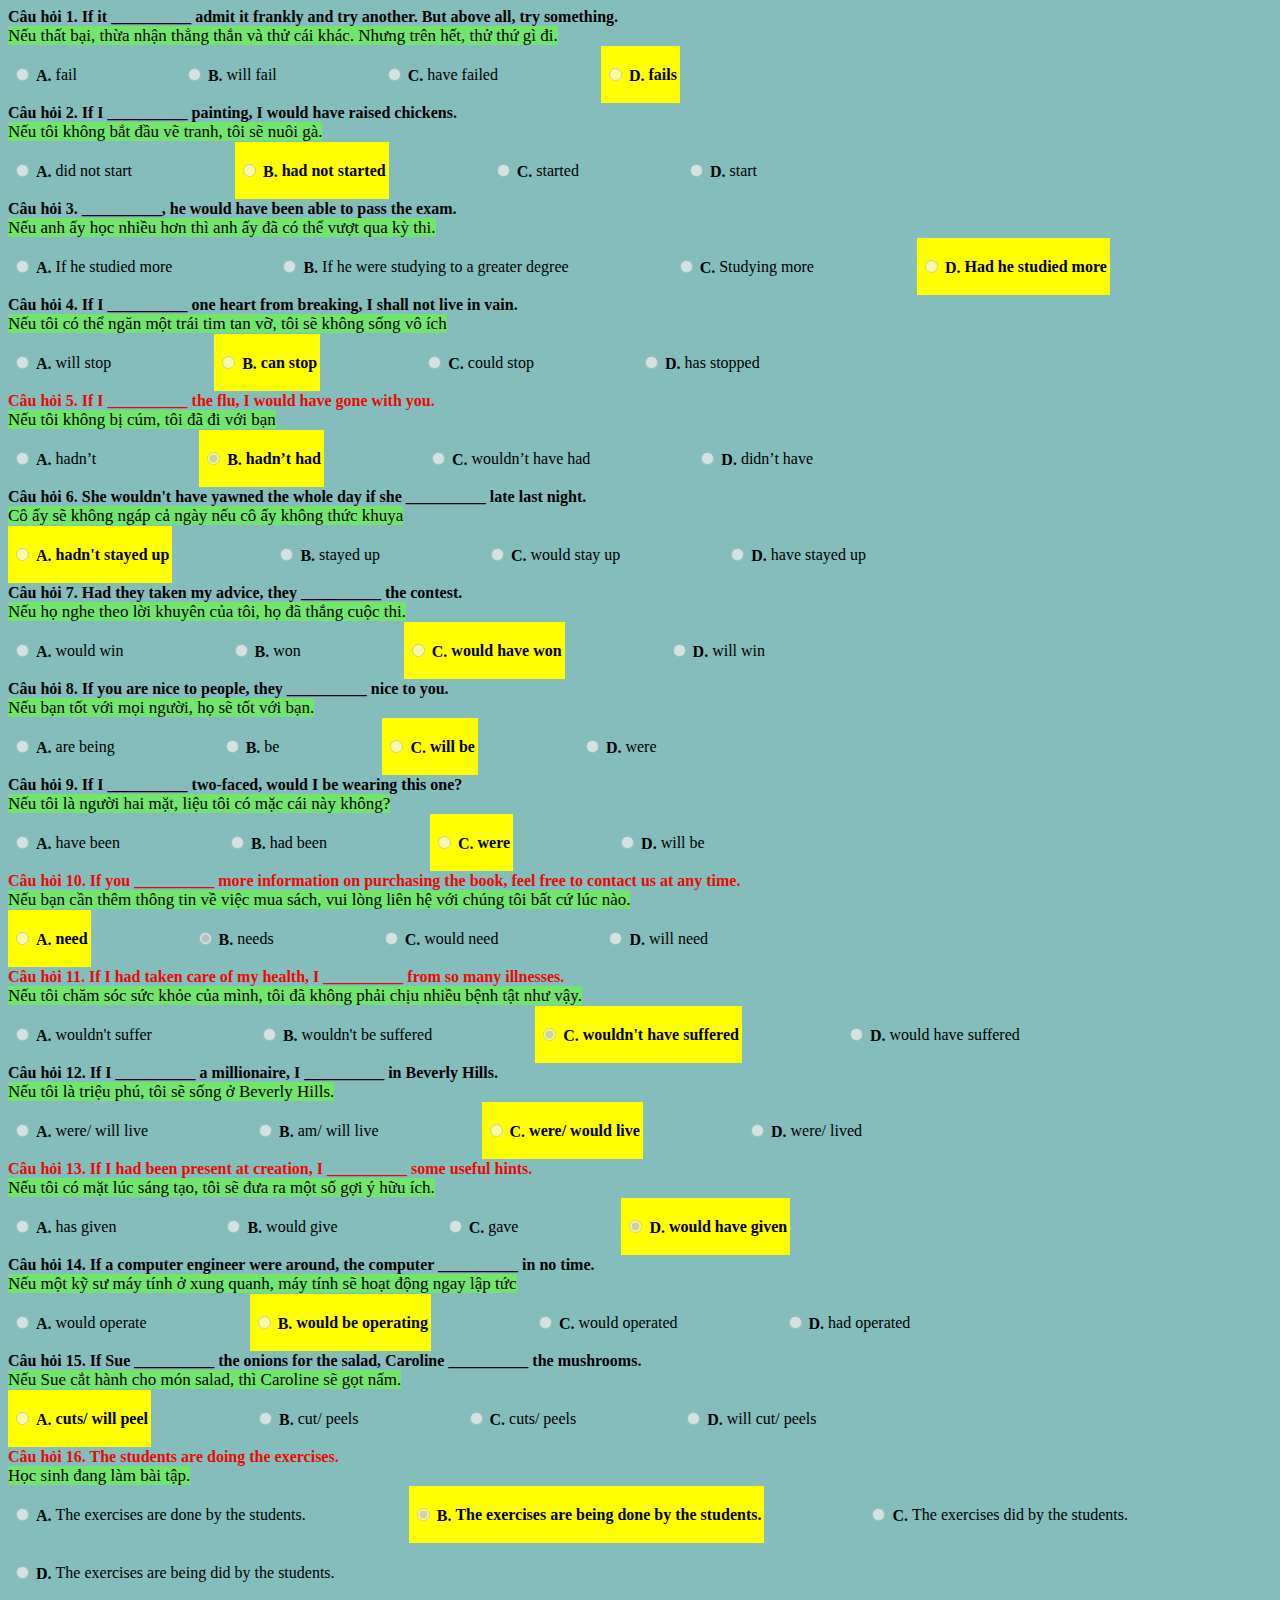
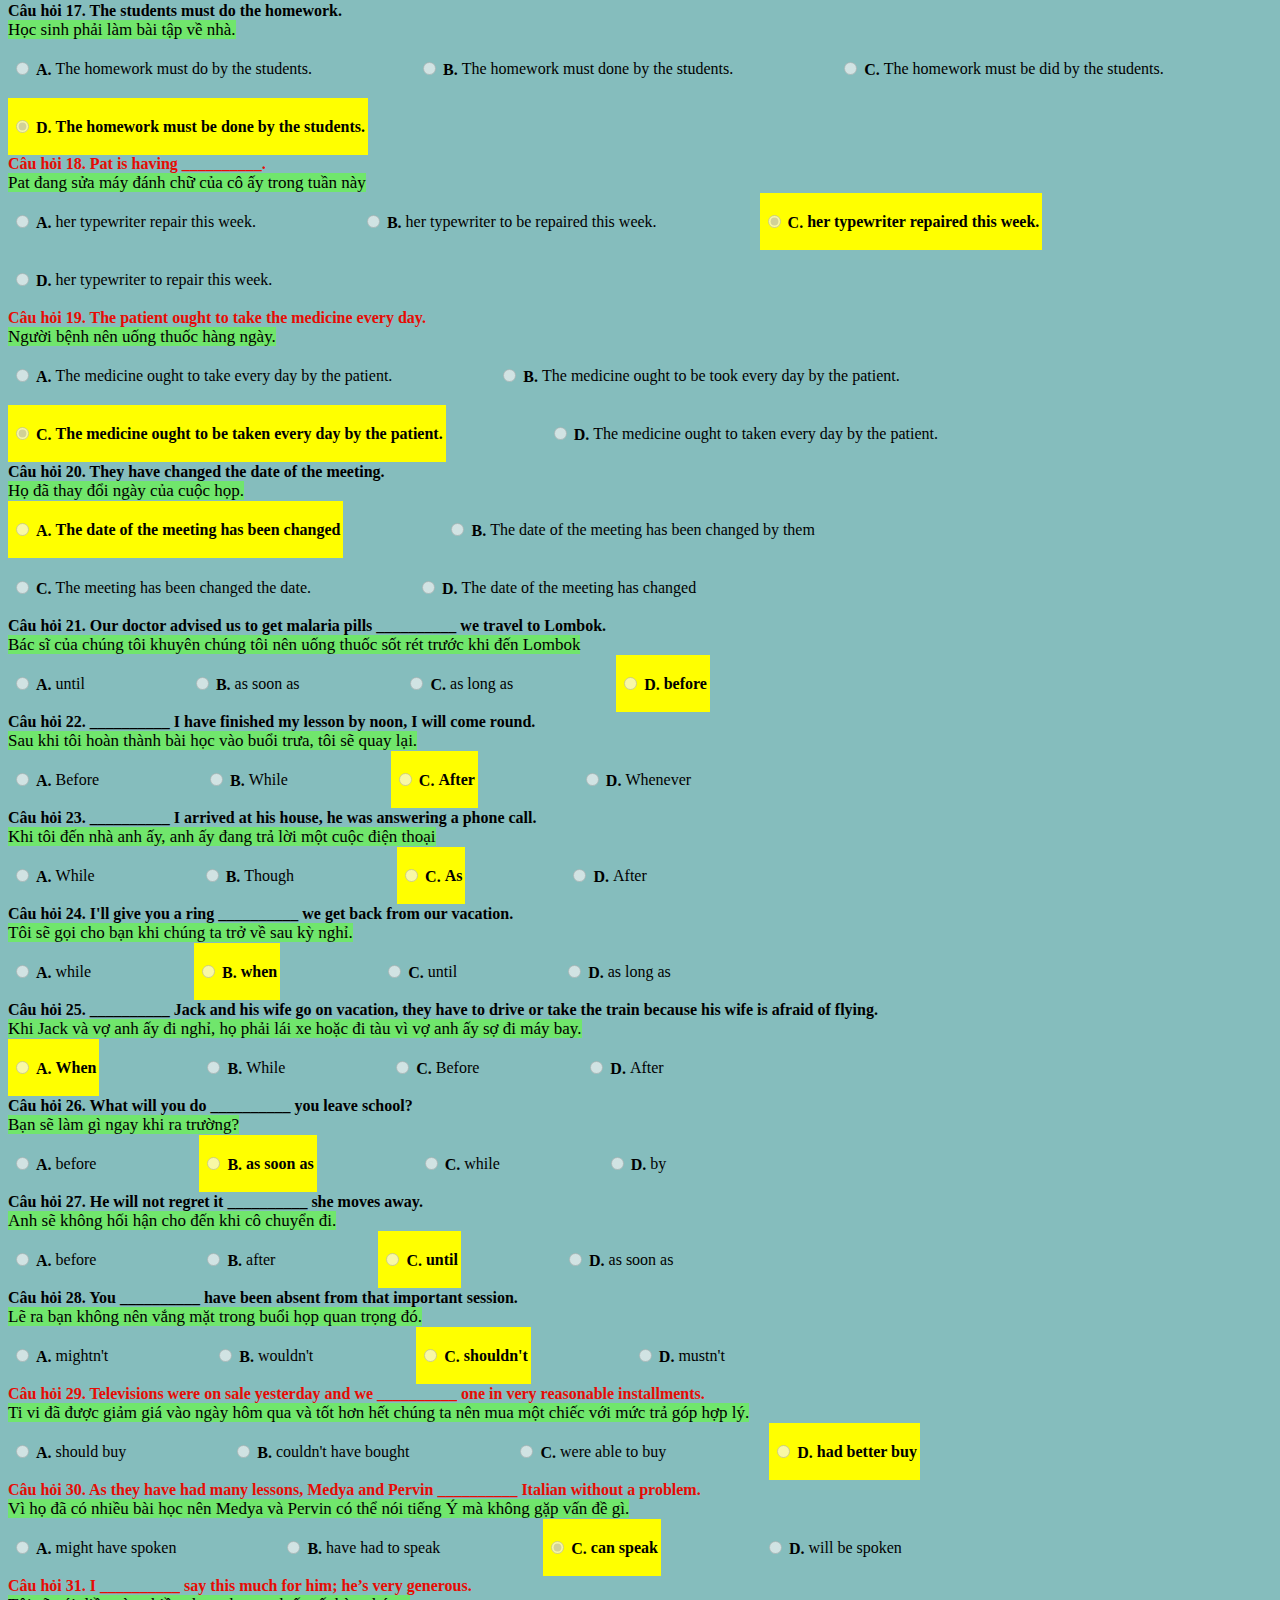
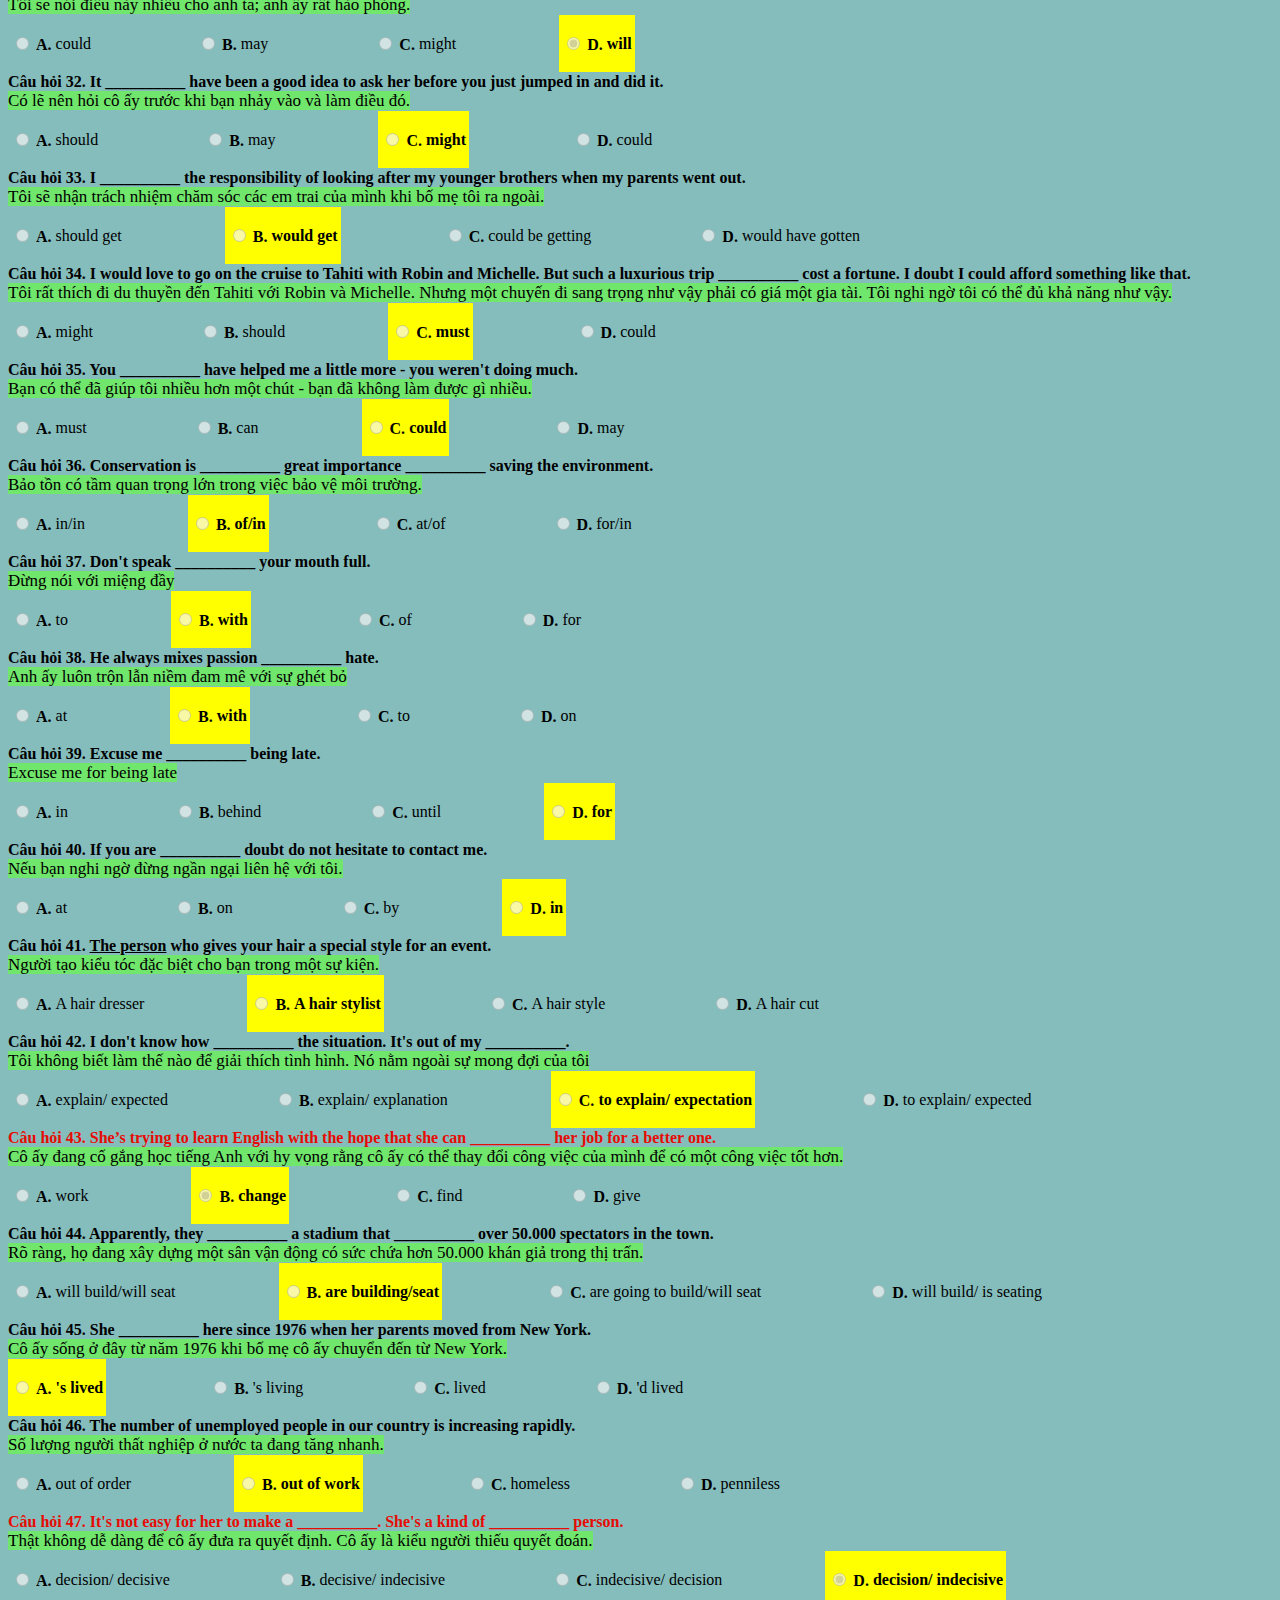
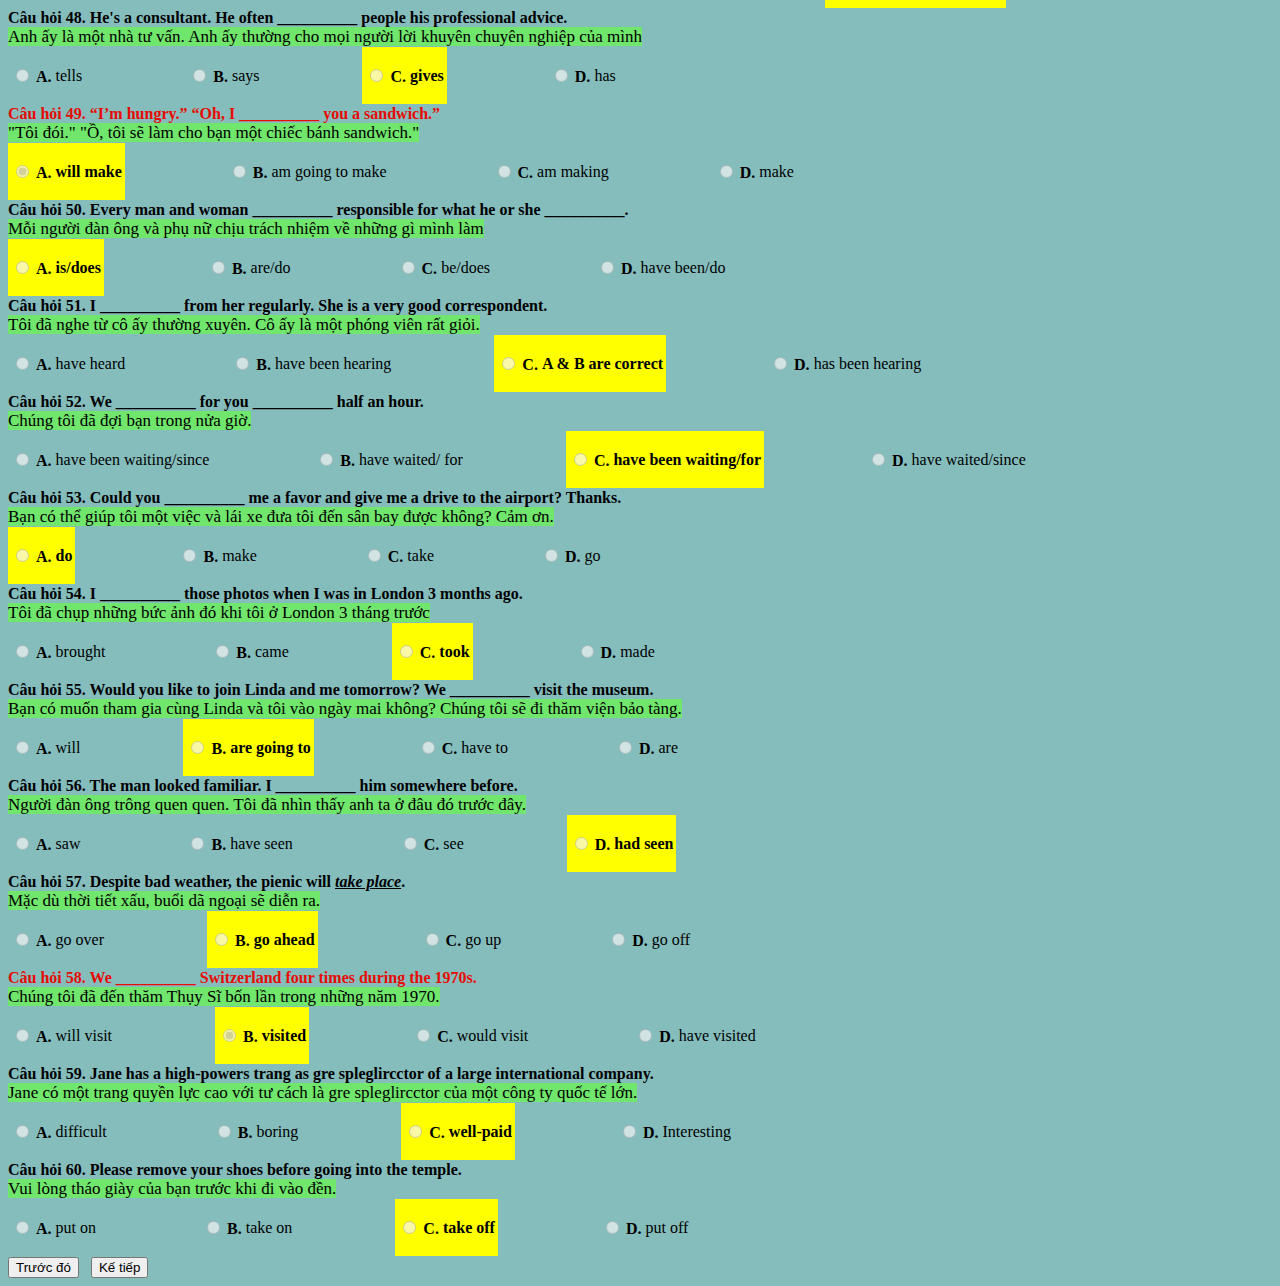
<file: NguaPhap_De02/index.html>
<!DOCTYPE html>
<html lang="en">

<head>
    <meta charset="UTF-8">
    <meta http-equiv="X-UA-Compatible" content="IE=edge">
    <meta name="viewport" content="width=device-width, initial-scale=1.0">
    <link rel="stylesheet" href="./style.css">
    <title>Ngữ pháp đề 02</title>
</head>

<body>
    <div id="questionlist" data-exam-id="468" class="m-bottom">
        <div id="question_1" class="listquestion question-box">
            <div class="panel panel-default question-item is_danger" data-question-number="1">
                <div class="panel-body">
                    <div class="question">
                        <strong class="text-red m-bottom">Câu hỏi 1.</strong>
                        If it __________ admit it frankly and try another. But above all, try something.
                    </div>
                    <span class="vietnamese">Nếu thất bại, thừa nhận thẳng thắn và thử cái khác. Nhưng trên hết, thử thứ gì đi.</span>
                    <div class="row answer">
                        <div class="flex">
                            <div class="answer-item col-xs-24 col-sm-12 col-md-12">
                                <label class="">
                                    <table>
                                        <tbody>
                                            <tr>
                                                <td class="letter">
                                                    <p>
                                                        <input class="radio_answer_1" type="radio" name="answer[24211]"
                                                            value="1" disabled="disabled" onclick="autonextquestion()">
                                                        <strong>A.</strong>
                                                    </p>
                                                </td>
                                                <td>
                                                    fail
                                                </td>
                                            </tr>
                                        </tbody>
                                    </table>
                                </label>
                            </div>
                            <div class="answer-item col-xs-24 col-sm-12 col-md-12">
                                <label class="">
                                    <table>
                                        <tbody>
                                            <tr>
                                                <td class="letter">
                                                    <p>
                                                        <input class="radio_answer_1" type="radio" name="answer[24211]"
                                                            value="2" disabled="disabled" onclick="autonextquestion()">
                                                        <strong>B.</strong>
                                                    </p>
                                                </td>
                                                <td>
                                                    will fail
                                                </td>
                                            </tr>
                                        </tbody>
                                    </table>
                                </label>
                            </div>
                            <div class="answer-item col-xs-24 col-sm-12 col-md-12">
                                <label class="">
                                    <table>
                                        <tbody>
                                            <tr>
                                                <td class="letter">
                                                    <p>
                                                        <input class="radio_answer_1" type="radio" name="answer[24211]"
                                                            value="3" disabled="disabled" onclick="autonextquestion()">
                                                        <strong>C.</strong>
                                                    </p>
                                                </td>
                                                <td>
                                                    have failed
                                                </td>
                                            </tr>
                                        </tbody>
                                    </table>
                                </label>
                            </div>
                            <div class="answer-item col-xs-24 col-sm-12 col-md-12">
                                <label class="istrue">
                                    <table>
                                        <tbody>
                                            <tr>
                                                <td class="letter">
                                                    <p>
                                                        <input class="radio_answer_1" type="radio" name="answer[24211]"
                                                            value="4" disabled="disabled" onclick="autonextquestion()">
                                                        <strong>D.</strong>
                                                    </p>
                                                </td>
                                                <td>
                                                    fails
                                                </td>
                                            </tr>
                                        </tbody>
                                    </table>
                                </label>
                            </div>
                        </div>
                    </div>
                </div>
            </div>
        </div>
        <div id="question_2" class="listquestion question-box" style="">
            <div class="panel panel-default question-item is_danger" data-question-number="2">
                <div class="panel-body">
                    <div class="question">
                        <strong class="text-red m-bottom">Câu hỏi 2.</strong>
                        If I __________ painting, I would have raised chickens.
                    </div>
                    <span class="vietnamese">Nếu tôi không bắt đầu vẽ tranh, tôi sẽ nuôi gà.</span>
                    <div class="row answer">
                        <div class="flex">
                            <div class="answer-item col-xs-24 col-sm-12 col-md-12">
                                <label class="">
                                    <table>
                                        <tbody>
                                            <tr>
                                                <td class="letter">
                                                    <p>
                                                        <input class="radio_answer_2" type="radio" name="answer[24230]"
                                                            value="1" disabled="disabled" onclick="autonextquestion()">
                                                        <strong>A.</strong>
                                                    </p>
                                                </td>
                                                <td>
                                                    did not start
                                                </td>
                                            </tr>
                                        </tbody>
                                    </table>
                                </label>
                            </div>
                            <div class="answer-item col-xs-24 col-sm-12 col-md-12">
                                <label class="istrue">
                                    <table>
                                        <tbody>
                                            <tr>
                                                <td class="letter">
                                                    <p>
                                                        <input class="radio_answer_2" type="radio" name="answer[24230]"
                                                            value="2" disabled="disabled" onclick="autonextquestion()">
                                                        <strong>B.</strong>
                                                    </p>
                                                </td>
                                                <td>
                                                    had not started
                                                </td>
                                            </tr>
                                        </tbody>
                                    </table>
                                </label>
                            </div>
                            <div class="answer-item col-xs-24 col-sm-12 col-md-12">
                                <label class="">
                                    <table>
                                        <tbody>
                                            <tr>
                                                <td class="letter">
                                                    <p>
                                                        <input class="radio_answer_2" type="radio" name="answer[24230]"
                                                            value="3" disabled="disabled" onclick="autonextquestion()">
                                                        <strong>C.</strong>
                                                    </p>
                                                </td>
                                                <td>
                                                    started
                                                </td>
                                            </tr>
                                        </tbody>
                                    </table>
                                </label>
                            </div>
                            <div class="answer-item col-xs-24 col-sm-12 col-md-12">
                                <label class="">
                                    <table>
                                        <tbody>
                                            <tr>
                                                <td class="letter">
                                                    <p>
                                                        <input class="radio_answer_2" type="radio" name="answer[24230]"
                                                            value="4" disabled="disabled" onclick="autonextquestion()">
                                                        <strong>D.</strong>
                                                    </p>
                                                </td>
                                                <td>
                                                    start
                                                </td>
                                            </tr>
                                        </tbody>
                                    </table>
                                </label>
                            </div>
                        </div>
                    </div>
                </div>
            </div>
        </div>
        <div id="question_3" class="listquestion question-box" style="">
            <div class="panel panel-default question-item is_danger" data-question-number="3">
                <div class="panel-body">
                    <div class="question">
                        <strong class="text-red m-bottom">Câu hỏi 3.</strong>
                        __________, he would have been able to pass the exam.
                    </div>
                    <span class="vietnamese">Nếu anh ấy học nhiều hơn thì anh ấy đã có thể vượt qua kỳ thi.</span>
                    <div class="row answer">
                        <div class="flex">
                            <div class="answer-item col-xs-24 col-sm-12 col-md-12">
                                <label class="">
                                    <table>
                                        <tbody>
                                            <tr>
                                                <td class="letter">
                                                    <p>
                                                        <input class="radio_answer_3" type="radio" name="answer[24215]"
                                                            value="1" disabled="disabled" onclick="autonextquestion()">
                                                        <strong>A.</strong>
                                                    </p>
                                                </td>
                                                <td>
                                                    If he studied more
                                                </td>
                                            </tr>
                                        </tbody>
                                    </table>
                                </label>
                            </div>
                            <div class="answer-item col-xs-24 col-sm-12 col-md-12">
                                <label class="">
                                    <table>
                                        <tbody>
                                            <tr>
                                                <td class="letter">
                                                    <p>
                                                        <input class="radio_answer_3" type="radio" name="answer[24215]"
                                                            value="2" disabled="disabled" onclick="autonextquestion()">
                                                        <strong>B.</strong>
                                                    </p>
                                                </td>
                                                <td>
                                                    If he were studying to a greater degree
                                                </td>
                                            </tr>
                                        </tbody>
                                    </table>
                                </label>
                            </div>
                            <div class="answer-item col-xs-24 col-sm-12 col-md-12">
                                <label class="">
                                    <table>
                                        <tbody>
                                            <tr>
                                                <td class="letter">
                                                    <p>
                                                        <input class="radio_answer_3" type="radio" name="answer[24215]"
                                                            value="3" disabled="disabled" onclick="autonextquestion()">
                                                        <strong>C.</strong>
                                                    </p>
                                                </td>
                                                <td>
                                                    Studying more
                                                </td>
                                            </tr>
                                        </tbody>
                                    </table>
                                </label>
                            </div>
                            <div class="answer-item col-xs-24 col-sm-12 col-md-12">
                                <label class="istrue">
                                    <table>
                                        <tbody>
                                            <tr>
                                                <td class="letter">
                                                    <p>
                                                        <input class="radio_answer_3" type="radio" name="answer[24215]"
                                                            value="4" disabled="disabled" onclick="autonextquestion()">
                                                        <strong>D.</strong>
                                                    </p>
                                                </td>
                                                <td>
                                                    Had he studied more
                                                </td>
                                            </tr>
                                        </tbody>
                                    </table>
                                </label>
                            </div>
                        </div>
                    </div>
                </div>
            </div>
        </div>
        <div id="question_4" class="listquestion question-box" style="">
            <div class="panel panel-default question-item is_danger" data-question-number="4">
                <div class="panel-body">
                    <div class="question">
                        <strong class="text-red m-bottom">Câu hỏi 4.</strong>
                        If I __________ one heart from breaking, I shall not live in vain.
                    </div>
                    <span class="vietnamese">Nếu tôi có thể ngăn một trái tim tan vỡ, tôi sẽ không sống vô ích</span>
                    <div class="row answer">
                        <div class="flex">
                            <div class="answer-item col-xs-24 col-sm-12 col-md-12">
                                <label class="">
                                    <table>
                                        <tbody>
                                            <tr>
                                                <td class="letter">
                                                    <p>
                                                        <input class="radio_answer_4" type="radio" name="answer[24234]"
                                                            value="1" disabled="disabled" onclick="autonextquestion()">
                                                        <strong>A.</strong>
                                                    </p>
                                                </td>
                                                <td>
                                                    will stop
                                                </td>
                                            </tr>
                                        </tbody>
                                    </table>
                                </label>
                            </div>
                            <div class="answer-item col-xs-24 col-sm-12 col-md-12">
                                <label class="istrue">
                                    <table>
                                        <tbody>
                                            <tr>
                                                <td class="letter">
                                                    <p>
                                                        <input class="radio_answer_4" type="radio" name="answer[24234]"
                                                            value="2" disabled="disabled" onclick="autonextquestion()">
                                                        <strong>B.</strong>
                                                    </p>
                                                </td>
                                                <td>
                                                    can stop
                                                </td>
                                            </tr>
                                        </tbody>
                                    </table>
                                </label>
                            </div>
                            <div class="answer-item col-xs-24 col-sm-12 col-md-12">
                                <label class="">
                                    <table>
                                        <tbody>
                                            <tr>
                                                <td class="letter">
                                                    <p>
                                                        <input class="radio_answer_4" type="radio" name="answer[24234]"
                                                            value="3" disabled="disabled" onclick="autonextquestion()">
                                                        <strong>C.</strong>
                                                    </p>
                                                </td>
                                                <td>
                                                    could stop
                                                </td>
                                            </tr>
                                        </tbody>
                                    </table>
                                </label>
                            </div>
                            <div class="answer-item col-xs-24 col-sm-12 col-md-12">
                                <label class="">
                                    <table>
                                        <tbody>
                                            <tr>
                                                <td class="letter">
                                                    <p>
                                                        <input class="radio_answer_4" type="radio" name="answer[24234]"
                                                            value="4" disabled="disabled" onclick="autonextquestion()">
                                                        <strong>D.</strong>
                                                    </p>
                                                </td>
                                                <td>
                                                    has stopped
                                                </td>
                                            </tr>
                                        </tbody>
                                    </table>
                                </label>
                            </div>
                        </div>
                    </div>
                </div>
            </div>
        </div>
        <div id="question_5" class="listquestion question-box">
            <div class="panel panel-default question-item is_success" data-question-number="5">
                <div class="panel-body">
                    <div class="question loop">
                        <strong class="text-red m-bottom">Câu hỏi 5.</strong>
                        If I __________ the flu, I would have gone with you.
                    </div>
                    <span class="vietnamese">Nếu tôi không bị cúm, tôi đã đi với bạn</span>
                    <div class="row answer">
                        <div class="flex">
                            <div class="answer-item col-xs-24 col-sm-12 col-md-12">
                                <label class="">
                                    <table>
                                        <tbody>
                                            <tr>
                                                <td class="letter">
                                                    <p>
                                                        <input class="radio_answer_5" type="radio" name="answer[24202]"
                                                            value="1" disabled="disabled" onclick="autonextquestion()">
                                                        <strong>A.</strong>
                                                    </p>
                                                </td>
                                                <td>
                                                    hadn’t
                                                </td>
                                            </tr>
                                        </tbody>
                                    </table>
                                </label>
                            </div>
                            <div class="answer-item col-xs-24 col-sm-12 col-md-12">
                                <label class="istrue">
                                    <table>
                                        <tbody>
                                            <tr>
                                                <td class="letter">
                                                    <p>
                                                        <input class="radio_answer_5" type="radio" name="answer[24202]"
                                                            value="2" disabled="disabled" checked="checked"
                                                            onclick="autonextquestion()">
                                                        <strong>B.</strong>
                                                    </p>
                                                </td>
                                                <td>
                                                    hadn’t had
                                                </td>
                                            </tr>
                                        </tbody>
                                    </table>
                                </label>
                            </div>
                            <div class="answer-item col-xs-24 col-sm-12 col-md-12">
                                <label class="">
                                    <table>
                                        <tbody>
                                            <tr>
                                                <td class="letter">
                                                    <p>
                                                        <input class="radio_answer_5" type="radio" name="answer[24202]"
                                                            value="3" disabled="disabled" onclick="autonextquestion()">
                                                        <strong>C.</strong>
                                                    </p>
                                                </td>
                                                <td>
                                                    wouldn’t have had
                                                </td>
                                            </tr>
                                        </tbody>
                                    </table>
                                </label>
                            </div>
                            <div class="answer-item col-xs-24 col-sm-12 col-md-12">
                                <label class="">
                                    <table>
                                        <tbody>
                                            <tr>
                                                <td class="letter">
                                                    <p>
                                                        <input class="radio_answer_5" type="radio" name="answer[24202]"
                                                            value="4" disabled="disabled" onclick="autonextquestion()">
                                                        <strong>D.</strong>
                                                    </p>
                                                </td>
                                                <td>
                                                    didn’t have
                                                </td>
                                            </tr>
                                        </tbody>
                                    </table>
                                </label>
                            </div>
                        </div>
                    </div>
                </div>
            </div>
        </div>
        <div id="question_6" class="listquestion question-box" style="">
            <div class="panel panel-default question-item is_danger" data-question-number="6">
                <div class="panel-body">
                    <div class="question">
                        <strong class="text-red m-bottom">Câu hỏi 6.</strong>
                        She wouldn't have yawned the whole day if she __________ late last night.
                    </div>
                    <span class="vietnamese">Cô ấy sẽ không ngáp cả ngày nếu cô ấy không thức khuya</span>
                    <div class="row answer">
                        <div class="flex">
                            <div class="answer-item col-xs-24 col-sm-12 col-md-12">
                                <label class="istrue">
                                    <table>
                                        <tbody>
                                            <tr>
                                                <td class="letter">
                                                    <p>
                                                        <input class="radio_answer_6" type="radio" name="answer[24229]"
                                                            value="1" disabled="disabled" onclick="autonextquestion()">
                                                        <strong>A.</strong>
                                                    </p>
                                                </td>
                                                <td>
                                                    hadn't stayed up
                                                </td>
                                            </tr>
                                        </tbody>
                                    </table>
                                </label>
                            </div>
                            <div class="answer-item col-xs-24 col-sm-12 col-md-12">
                                <label class="">
                                    <table>
                                        <tbody>
                                            <tr>
                                                <td class="letter">
                                                    <p>
                                                        <input class="radio_answer_6" type="radio" name="answer[24229]"
                                                            value="2" disabled="disabled" onclick="autonextquestion()">
                                                        <strong>B.</strong>
                                                    </p>
                                                </td>
                                                <td>
                                                    stayed up
                                                </td>
                                            </tr>
                                        </tbody>
                                    </table>
                                </label>
                            </div>
                            <div class="answer-item col-xs-24 col-sm-12 col-md-12">
                                <label class="">
                                    <table>
                                        <tbody>
                                            <tr>
                                                <td class="letter">
                                                    <p>
                                                        <input class="radio_answer_6" type="radio" name="answer[24229]"
                                                            value="3" disabled="disabled" onclick="autonextquestion()">
                                                        <strong>C.</strong>
                                                    </p>
                                                </td>
                                                <td>
                                                    would stay up
                                                </td>
                                            </tr>
                                        </tbody>
                                    </table>
                                </label>
                            </div>
                            <div class="answer-item col-xs-24 col-sm-12 col-md-12">
                                <label class="">
                                    <table>
                                        <tbody>
                                            <tr>
                                                <td class="letter">
                                                    <p>
                                                        <input class="radio_answer_6" type="radio" name="answer[24229]"
                                                            value="4" disabled="disabled" onclick="autonextquestion()">
                                                        <strong>D.</strong>
                                                    </p>
                                                </td>
                                                <td>
                                                    have stayed up
                                                </td>
                                            </tr>
                                        </tbody>
                                    </table>
                                </label>
                            </div>
                        </div>
                    </div>
                </div>
            </div>
        </div>
        <div id="question_7" class="listquestion question-box" style="">
            <div class="panel panel-default question-item is_danger" data-question-number="7">
                <div class="panel-body">
                    <div class="question">
                        <strong class="text-red m-bottom">Câu hỏi 7.</strong>
                        Had they taken my advice, they __________ the contest.
                    </div>
                    <span class="vietnamese">Nếu họ nghe theo lời khuyên của tôi, họ đã thắng cuộc thi.</span>
                    <div class="row answer">
                        <div class="flex">
                            <div class="answer-item col-xs-24 col-sm-12 col-md-12">
                                <label class="">
                                    <table>
                                        <tbody>
                                            <tr>
                                                <td class="letter">
                                                    <p>
                                                        <input class="radio_answer_7" type="radio" name="answer[24239]"
                                                            value="1" disabled="disabled" onclick="autonextquestion()">
                                                        <strong>A.</strong>
                                                    </p>
                                                </td>
                                                <td>
                                                    would win
                                                </td>
                                            </tr>
                                        </tbody>
                                    </table>
                                </label>
                            </div>
                            <div class="answer-item col-xs-24 col-sm-12 col-md-12">
                                <label class="">
                                    <table>
                                        <tbody>
                                            <tr>
                                                <td class="letter">
                                                    <p>
                                                        <input class="radio_answer_7" type="radio" name="answer[24239]"
                                                            value="2" disabled="disabled" onclick="autonextquestion()">
                                                        <strong>B.</strong>
                                                    </p>
                                                </td>
                                                <td>
                                                    won
                                                </td>
                                            </tr>
                                        </tbody>
                                    </table>
                                </label>
                            </div>
                            <div class="answer-item col-xs-24 col-sm-12 col-md-12">
                                <label class="istrue">
                                    <table>
                                        <tbody>
                                            <tr>
                                                <td class="letter">
                                                    <p>
                                                        <input class="radio_answer_7" type="radio" name="answer[24239]"
                                                            value="3" disabled="disabled" onclick="autonextquestion()">
                                                        <strong>C.</strong>
                                                    </p>
                                                </td>
                                                <td>
                                                    would have won
                                                </td>
                                            </tr>
                                        </tbody>
                                    </table>
                                </label>
                            </div>
                            <div class="answer-item col-xs-24 col-sm-12 col-md-12">
                                <label class="">
                                    <table>
                                        <tbody>
                                            <tr>
                                                <td class="letter">
                                                    <p>
                                                        <input class="radio_answer_7" type="radio" name="answer[24239]"
                                                            value="4" disabled="disabled" onclick="autonextquestion()">
                                                        <strong>D.</strong>
                                                    </p>
                                                </td>
                                                <td>
                                                    will win
                                                </td>
                                            </tr>
                                        </tbody>
                                    </table>
                                </label>
                            </div>
                        </div>
                    </div>
                </div>
            </div>
        </div>
        <div id="question_8" class="listquestion question-box" style="">
            <div class="panel panel-default question-item is_danger" data-question-number="8">
                <div class="panel-body">
                    <div class="question">
                        <strong class="text-red m-bottom">Câu hỏi 8.</strong>
                        If you are nice to people, they __________ nice to you.
                    </div>
                    <span class="vietnamese">Nếu bạn tốt với mọi người, họ sẽ tốt với bạn.</span>
                    <div class="row answer">
                        <div class="flex">
                            <div class="answer-item col-xs-24 col-sm-12 col-md-12">
                                <label class="">
                                    <table>
                                        <tbody>
                                            <tr>
                                                <td class="letter">
                                                    <p>
                                                        <input class="radio_answer_8" type="radio" name="answer[24194]"
                                                            value="1" disabled="disabled" onclick="autonextquestion()">
                                                        <strong>A.</strong>
                                                    </p>
                                                </td>
                                                <td>
                                                    are being
                                                </td>
                                            </tr>
                                        </tbody>
                                    </table>
                                </label>
                            </div>
                            <div class="answer-item col-xs-24 col-sm-12 col-md-12">
                                <label class="">
                                    <table>
                                        <tbody>
                                            <tr>
                                                <td class="letter">
                                                    <p>
                                                        <input class="radio_answer_8" type="radio" name="answer[24194]"
                                                            value="2" disabled="disabled" onclick="autonextquestion()">
                                                        <strong>B.</strong>
                                                    </p>
                                                </td>
                                                <td>
                                                    be
                                                </td>
                                            </tr>
                                        </tbody>
                                    </table>
                                </label>
                            </div>
                            <div class="answer-item col-xs-24 col-sm-12 col-md-12">
                                <label class="istrue">
                                    <table>
                                        <tbody>
                                            <tr>
                                                <td class="letter">
                                                    <p>
                                                        <input class="radio_answer_8" type="radio" name="answer[24194]"
                                                            value="3" disabled="disabled" onclick="autonextquestion()">
                                                        <strong>C.</strong>
                                                    </p>
                                                </td>
                                                <td>
                                                    will be
                                                </td>
                                            </tr>
                                        </tbody>
                                    </table>
                                </label>
                            </div>
                            <div class="answer-item col-xs-24 col-sm-12 col-md-12">
                                <label class="">
                                    <table>
                                        <tbody>
                                            <tr>
                                                <td class="letter">
                                                    <p>
                                                        <input class="radio_answer_8" type="radio" name="answer[24194]"
                                                            value="4" disabled="disabled" onclick="autonextquestion()">
                                                        <strong>D.</strong>
                                                    </p>
                                                </td>
                                                <td>
                                                    were
                                                </td>
                                            </tr>
                                        </tbody>
                                    </table>
                                </label>
                            </div>
                        </div>
                    </div>
                </div>
            </div>
        </div>
        <div id="question_9" class="listquestion question-box" style="">
            <div class="panel panel-default question-item is_danger" data-question-number="9">
                <div class="panel-body">
                    <div class="question">
                        <strong class="text-red m-bottom">Câu hỏi 9.</strong>
                        If I __________ two-faced, would I be wearing this one?
                    </div>
                    <span class="vietnamese">Nếu tôi là người hai mặt, liệu tôi có mặc cái này không?</span>
                    <div class="row answer">
                        <div class="flex">
                            <div class="answer-item col-xs-24 col-sm-12 col-md-12">
                                <label class="">
                                    <table>
                                        <tbody>
                                            <tr>
                                                <td class="letter">
                                                    <p>
                                                        <input class="radio_answer_9" type="radio" name="answer[24210]"
                                                            value="1" disabled="disabled" onclick="autonextquestion()">
                                                        <strong>A.</strong>
                                                    </p>
                                                </td>
                                                <td>
                                                    have been
                                                </td>
                                            </tr>
                                        </tbody>
                                    </table>
                                </label>
                            </div>
                            <div class="answer-item col-xs-24 col-sm-12 col-md-12">
                                <label class="">
                                    <table>
                                        <tbody>
                                            <tr>
                                                <td class="letter">
                                                    <p>
                                                        <input class="radio_answer_9" type="radio" name="answer[24210]"
                                                            value="2" disabled="disabled" onclick="autonextquestion()">
                                                        <strong>B.</strong>
                                                    </p>
                                                </td>
                                                <td>
                                                    had been
                                                </td>
                                            </tr>
                                        </tbody>
                                    </table>
                                </label>
                            </div>
                            <div class="answer-item col-xs-24 col-sm-12 col-md-12">
                                <label class="istrue">
                                    <table>
                                        <tbody>
                                            <tr>
                                                <td class="letter">
                                                    <p>
                                                        <input class="radio_answer_9" type="radio" name="answer[24210]"
                                                            value="3" disabled="disabled" onclick="autonextquestion()">
                                                        <strong>C.</strong>
                                                    </p>
                                                </td>
                                                <td>
                                                    were
                                                </td>
                                            </tr>
                                        </tbody>
                                    </table>
                                </label>
                            </div>
                            <div class="answer-item col-xs-24 col-sm-12 col-md-12">
                                <label class="">
                                    <table>
                                        <tbody>
                                            <tr>
                                                <td class="letter">
                                                    <p>
                                                        <input class="radio_answer_9" type="radio" name="answer[24210]"
                                                            value="4" disabled="disabled" onclick="autonextquestion()">
                                                        <strong>D.</strong>
                                                    </p>
                                                </td>
                                                <td>
                                                    will be
                                                </td>
                                            </tr>
                                        </tbody>
                                    </table>
                                </label>
                            </div>
                        </div>
                    </div>
                </div>
            </div>
        </div>
        <div id="question_10" class="listquestion question-box" style="">
            <div class="panel panel-default question-item is_danger" data-question-number="10">
                <div class="panel-body">
                    <div class="question loop">
                        <strong class="text-red m-bottom">Câu hỏi 10.</strong>
                        If you __________ more information on purchasing the book, feel free to contact us at any time.
                    </div>
                    <span class="vietnamese">Nếu bạn cần thêm thông tin về việc mua sách, vui lòng liên hệ với chúng tôi bất cứ lúc nào.</span>
                    <div class="row answer">
                        <div class="flex">
                            <div class="answer-item col-xs-24 col-sm-12 col-md-12">
                                <label class="istrue">
                                    <table>
                                        <tbody>
                                            <tr>
                                                <td class="letter">
                                                    <p>
                                                        <input class="radio_answer_10" type="radio" name="answer[24206]"
                                                            value="1" disabled="disabled" onclick="autonextquestion()">
                                                        <strong>A.</strong>
                                                    </p>
                                                </td>
                                                <td>
                                                    need
                                                </td>
                                            </tr>
                                        </tbody>
                                    </table>
                                </label>
                            </div>
                            <div class="answer-item col-xs-24 col-sm-12 col-md-12">
                                <label class="">
                                    <table>
                                        <tbody>
                                            <tr>
                                                <td class="letter">
                                                    <p>
                                                        <input class="radio_answer_10" type="radio" name="answer[24206]"
                                                            value="2" disabled="disabled" checked="checked"
                                                            onclick="autonextquestion()">
                                                        <strong>B.</strong>
                                                    </p>
                                                </td>
                                                <td>
                                                    needs
                                                </td>
                                            </tr>
                                        </tbody>
                                    </table>
                                </label>
                            </div>
                            <div class="answer-item col-xs-24 col-sm-12 col-md-12">
                                <label class="">
                                    <table>
                                        <tbody>
                                            <tr>
                                                <td class="letter">
                                                    <p>
                                                        <input class="radio_answer_10" type="radio" name="answer[24206]"
                                                            value="3" disabled="disabled" onclick="autonextquestion()">
                                                        <strong>C.</strong>
                                                    </p>
                                                </td>
                                                <td>
                                                    would need
                                                </td>
                                            </tr>
                                        </tbody>
                                    </table>
                                </label>
                            </div>
                            <div class="answer-item col-xs-24 col-sm-12 col-md-12">
                                <label class="">
                                    <table>
                                        <tbody>
                                            <tr>
                                                <td class="letter">
                                                    <p>
                                                        <input class="radio_answer_10" type="radio" name="answer[24206]"
                                                            value="4" disabled="disabled" onclick="autonextquestion()">
                                                        <strong>D.</strong>
                                                    </p>
                                                </td>
                                                <td>
                                                    will need
                                                </td>
                                            </tr>
                                        </tbody>
                                    </table>
                                </label>
                            </div>
                        </div>
                    </div>
                </div>
            </div>
        </div>
        <div id="question_11" class="listquestion question-box">
            <div class="panel panel-default question-item is_success" data-question-number="11">
                <div class="panel-body">
                    <div class="question loop">
                        <strong class="text-red m-bottom">Câu hỏi 11.</strong>
                        If I had taken care of my health, I __________ from so many illnesses.
                    </div>
                    <span class="vietnamese">Nếu tôi chăm sóc sức khỏe của mình, tôi đã không phải chịu nhiều bệnh tật như vậy.</span>
                    <div class="row answer">
                        <div class="flex">
                            <div class="answer-item col-xs-24 col-sm-12 col-md-12">
                                <label class="">
                                    <table>
                                        <tbody>
                                            <tr>
                                                <td class="letter">
                                                    <p>
                                                        <input class="radio_answer_11" type="radio" name="answer[24216]"
                                                            value="1" disabled="disabled" onclick="autonextquestion()">
                                                        <strong>A.</strong>
                                                    </p>
                                                </td>
                                                <td>
                                                    wouldn't suffer
                                                </td>
                                            </tr>
                                        </tbody>
                                    </table>
                                </label>
                            </div>
                            <div class="answer-item col-xs-24 col-sm-12 col-md-12">
                                <label class="">
                                    <table>
                                        <tbody>
                                            <tr>
                                                <td class="letter">
                                                    <p>
                                                        <input class="radio_answer_11" type="radio" name="answer[24216]"
                                                            value="2" disabled="disabled" onclick="autonextquestion()">
                                                        <strong>B.</strong>
                                                    </p>
                                                </td>
                                                <td>
                                                    wouldn't be suffered
                                                </td>
                                            </tr>
                                        </tbody>
                                    </table>
                                </label>
                            </div>
                            <div class="answer-item col-xs-24 col-sm-12 col-md-12">
                                <label class="istrue">
                                    <table>
                                        <tbody>
                                            <tr>
                                                <td class="letter">
                                                    <p>
                                                        <input class="radio_answer_11" type="radio" name="answer[24216]"
                                                            value="3" disabled="disabled" checked="checked"
                                                            onclick="autonextquestion()">
                                                        <strong>C.</strong>
                                                    </p>
                                                </td>
                                                <td>
                                                    wouldn't have suffered
                                                </td>
                                            </tr>
                                        </tbody>
                                    </table>
                                </label>
                            </div>
                            <div class="answer-item col-xs-24 col-sm-12 col-md-12">
                                <label class="">
                                    <table>
                                        <tbody>
                                            <tr>
                                                <td class="letter">
                                                    <p>
                                                        <input class="radio_answer_11" type="radio" name="answer[24216]"
                                                            value="4" disabled="disabled" onclick="autonextquestion()">
                                                        <strong>D.</strong>
                                                    </p>
                                                </td>
                                                <td>
                                                    would have suffered
                                                </td>
                                            </tr>
                                        </tbody>
                                    </table>
                                </label>
                            </div>
                        </div>
                    </div>
                </div>
            </div>
        </div>
        <div id="question_12" class="listquestion question-box" style="">
            <div class="panel panel-default question-item is_danger" data-question-number="12">
                <div class="panel-body">
                    <div class="question">
                        <strong class="text-red m-bottom">Câu hỏi 12.</strong>
                        If I __________ a millionaire, I __________ in Beverly Hills.
                    </div>
                    <span class="vietnamese">Nếu tôi là triệu phú, tôi sẽ sống ở Beverly Hills.</span>
                    <div class="row answer">
                        <div class="flex">
                            <div class="answer-item col-xs-24 col-sm-12 col-md-12">
                                <label class="">
                                    <table>
                                        <tbody>
                                            <tr>
                                                <td class="letter">
                                                    <p>
                                                        <input class="radio_answer_12" type="radio" name="answer[24225]"
                                                            value="1" disabled="disabled" onclick="autonextquestion()">
                                                        <strong>A.</strong>
                                                    </p>
                                                </td>
                                                <td>
                                                    were/ will live
                                                </td>
                                            </tr>
                                        </tbody>
                                    </table>
                                </label>
                            </div>
                            <div class="answer-item col-xs-24 col-sm-12 col-md-12">
                                <label class="">
                                    <table>
                                        <tbody>
                                            <tr>
                                                <td class="letter">
                                                    <p>
                                                        <input class="radio_answer_12" type="radio" name="answer[24225]"
                                                            value="2" disabled="disabled" onclick="autonextquestion()">
                                                        <strong>B.</strong>
                                                    </p>
                                                </td>
                                                <td>
                                                    am/ will live
                                                </td>
                                            </tr>
                                        </tbody>
                                    </table>
                                </label>
                            </div>
                            <div class="answer-item col-xs-24 col-sm-12 col-md-12">
                                <label class="istrue">
                                    <table>
                                        <tbody>
                                            <tr>
                                                <td class="letter">
                                                    <p>
                                                        <input class="radio_answer_12" type="radio" name="answer[24225]"
                                                            value="3" disabled="disabled" onclick="autonextquestion()">
                                                        <strong>C.</strong>
                                                    </p>
                                                </td>
                                                <td>
                                                    were/ would live
                                                </td>
                                            </tr>
                                        </tbody>
                                    </table>
                                </label>
                            </div>
                            <div class="answer-item col-xs-24 col-sm-12 col-md-12">
                                <label class="">
                                    <table>
                                        <tbody>
                                            <tr>
                                                <td class="letter">
                                                    <p>
                                                        <input class="radio_answer_12" type="radio" name="answer[24225]"
                                                            value="4" disabled="disabled" onclick="autonextquestion()">
                                                        <strong>D.</strong>
                                                    </p>
                                                </td>
                                                <td>
                                                    were/ lived
                                                </td>
                                            </tr>
                                        </tbody>
                                    </table>
                                </label>
                            </div>
                        </div>
                    </div>
                </div>
            </div>
        </div>
        <div id="question_13" class="listquestion question-box">
            <div class="panel panel-default question-item is_success" data-question-number="13">
                <div class="panel-body">
                    <div class="question loop">
                        <strong class="text-red m-bottom">Câu hỏi 13.</strong>
                        If I had been present at creation, I __________ some useful hints.
                    </div>
                    <span class="vietnamese">Nếu tôi có mặt lúc sáng tạo, tôi sẽ đưa ra một số gợi ý hữu ích.</span>
                    <div class="row answer">
                        <div class="flex">
                            <div class="answer-item col-xs-24 col-sm-12 col-md-12">
                                <label class="">
                                    <table>
                                        <tbody>
                                            <tr>
                                                <td class="letter">
                                                    <p>
                                                        <input class="radio_answer_13" type="radio" name="answer[24232]"
                                                            value="1" disabled="disabled" onclick="autonextquestion()">
                                                        <strong>A.</strong>
                                                    </p>
                                                </td>
                                                <td>
                                                    has given
                                                </td>
                                            </tr>
                                        </tbody>
                                    </table>
                                </label>
                            </div>
                            <div class="answer-item col-xs-24 col-sm-12 col-md-12">
                                <label class="">
                                    <table>
                                        <tbody>
                                            <tr>
                                                <td class="letter">
                                                    <p>
                                                        <input class="radio_answer_13" type="radio" name="answer[24232]"
                                                            value="2" disabled="disabled" onclick="autonextquestion()">
                                                        <strong>B.</strong>
                                                    </p>
                                                </td>
                                                <td>
                                                    would give
                                                </td>
                                            </tr>
                                        </tbody>
                                    </table>
                                </label>
                            </div>
                            <div class="answer-item col-xs-24 col-sm-12 col-md-12">
                                <label class="">
                                    <table>
                                        <tbody>
                                            <tr>
                                                <td class="letter">
                                                    <p>
                                                        <input class="radio_answer_13" type="radio" name="answer[24232]"
                                                            value="3" disabled="disabled" onclick="autonextquestion()">
                                                        <strong>C.</strong>
                                                    </p>
                                                </td>
                                                <td>
                                                    gave
                                                </td>
                                            </tr>
                                        </tbody>
                                    </table>
                                </label>
                            </div>
                            <div class="answer-item col-xs-24 col-sm-12 col-md-12">
                                <label class="istrue">
                                    <table>
                                        <tbody>
                                            <tr>
                                                <td class="letter">
                                                    <p>
                                                        <input class="radio_answer_13" type="radio" name="answer[24232]"
                                                            value="4" disabled="disabled" checked="checked"
                                                            onclick="autonextquestion()">
                                                        <strong>D.</strong>
                                                    </p>
                                                </td>
                                                <td>
                                                    would have given
                                                </td>
                                            </tr>
                                        </tbody>
                                    </table>
                                </label>
                            </div>
                        </div>
                    </div>
                </div>
            </div>
        </div>
        <div id="question_14" class="listquestion question-box" style="">
            <div class="panel panel-default question-item is_danger" data-question-number="14">
                <div class="panel-body">
                    <div class="question">
                        <strong class="text-red m-bottom">Câu hỏi 14.</strong>
                        If a computer engineer were around, the computer __________ in no time.
                    </div>
                    <span class="vietnamese">Nếu một kỹ sư máy tính ở xung quanh, máy tính sẽ hoạt động ngay lập tức</span>
                    <div class="row answer">
                        <div class="flex">
                            <div class="answer-item col-xs-24 col-sm-12 col-md-12">
                                <label class="">
                                    <table>
                                        <tbody>
                                            <tr>
                                                <td class="letter">
                                                    <p>
                                                        <input class="radio_answer_14" type="radio" name="answer[24207]"
                                                            value="1" disabled="disabled" onclick="autonextquestion()">
                                                        <strong>A.</strong>
                                                    </p>
                                                </td>
                                                <td>
                                                    would operate
                                                </td>
                                            </tr>
                                        </tbody>
                                    </table>
                                </label>
                            </div>
                            <div class="answer-item col-xs-24 col-sm-12 col-md-12">
                                <label class="istrue">
                                    <table>
                                        <tbody>
                                            <tr>
                                                <td class="letter">
                                                    <p>
                                                        <input class="radio_answer_14" type="radio" name="answer[24207]"
                                                            value="2" disabled="disabled" onclick="autonextquestion()">
                                                        <strong>B.</strong>
                                                    </p>
                                                </td>
                                                <td>
                                                    would be operating
                                                </td>
                                            </tr>
                                        </tbody>
                                    </table>
                                </label>
                            </div>
                            <div class="answer-item col-xs-24 col-sm-12 col-md-12">
                                <label class="">
                                    <table>
                                        <tbody>
                                            <tr>
                                                <td class="letter">
                                                    <p>
                                                        <input class="radio_answer_14" type="radio" name="answer[24207]"
                                                            value="3" disabled="disabled" onclick="autonextquestion()">
                                                        <strong>C.</strong>
                                                    </p>
                                                </td>
                                                <td>
                                                    would operated
                                                </td>
                                            </tr>
                                        </tbody>
                                    </table>
                                </label>
                            </div>
                            <div class="answer-item col-xs-24 col-sm-12 col-md-12">
                                <label class="">
                                    <table>
                                        <tbody>
                                            <tr>
                                                <td class="letter">
                                                    <p>
                                                        <input class="radio_answer_14" type="radio" name="answer[24207]"
                                                            value="4" disabled="disabled" onclick="autonextquestion()">
                                                        <strong>D.</strong>
                                                    </p>
                                                </td>
                                                <td>
                                                    had operated
                                                </td>
                                            </tr>
                                        </tbody>
                                    </table>
                                </label>
                            </div>
                        </div>
                    </div>
                </div>
            </div>
        </div>
        <div id="question_15" class="listquestion question-box">
            <div class="panel panel-default question-item is_danger" data-question-number="15">
                <div class="panel-body">
                    <div class="question">
                        <strong class="text-red m-bottom">Câu hỏi 15.</strong>
                        If Sue __________ the onions for the salad, Caroline __________ the mushrooms.
                    </div>
                    <span class="vietnamese">Nếu Sue cắt hành cho món salad, thì Caroline sẽ gọt nấm.</span>
                    <div class="row answer">
                        <div class="flex">
                            <div class="answer-item col-xs-24 col-sm-12 col-md-12">
                                <label class="istrue">
                                    <table>
                                        <tbody>
                                            <tr>
                                                <td class="letter">
                                                    <p>
                                                        <input class="radio_answer_15" type="radio" name="answer[24227]"
                                                            value="1" disabled="disabled" onclick="autonextquestion()">
                                                        <strong>A.</strong>
                                                    </p>
                                                </td>
                                                <td>
                                                    cuts/ will peel
                                                </td>
                                            </tr>
                                        </tbody>
                                    </table>
                                </label>
                            </div>
                            <div class="answer-item col-xs-24 col-sm-12 col-md-12">
                                <label class="">
                                    <table>
                                        <tbody>
                                            <tr>
                                                <td class="letter">
                                                    <p>
                                                        <input class="radio_answer_15" type="radio" name="answer[24227]"
                                                            value="2" disabled="disabled" onclick="autonextquestion()">
                                                        <strong>B.</strong>
                                                    </p>
                                                </td>
                                                <td>
                                                    cut/ peels
                                                </td>
                                            </tr>
                                        </tbody>
                                    </table>
                                </label>
                            </div>
                            <div class="answer-item col-xs-24 col-sm-12 col-md-12">
                                <label class="">
                                    <table>
                                        <tbody>
                                            <tr>
                                                <td class="letter">
                                                    <p>
                                                        <input class="radio_answer_15" type="radio" name="answer[24227]"
                                                            value="3" disabled="disabled" onclick="autonextquestion()">
                                                        <strong>C.</strong>
                                                    </p>
                                                </td>
                                                <td>
                                                    cuts/ peels
                                                </td>
                                            </tr>
                                        </tbody>
                                    </table>
                                </label>
                            </div>
                            <div class="answer-item col-xs-24 col-sm-12 col-md-12">
                                <label class="">
                                    <table>
                                        <tbody>
                                            <tr>
                                                <td class="letter">
                                                    <p>
                                                        <input class="radio_answer_15" type="radio" name="answer[24227]"
                                                            value="4" disabled="disabled" onclick="autonextquestion()">
                                                        <strong>D.</strong>
                                                    </p>
                                                </td>
                                                <td>
                                                    will cut/ peels
                                                </td>
                                            </tr>
                                        </tbody>
                                    </table>
                                </label>
                            </div>
                        </div>
                    </div>
                </div>
            </div>
        </div>
        <div id="question_16" class="listquestion question-box">
            <div class="panel panel-default question-item is_success" data-question-number="16">
                <div class="panel-body">
                    <div class="question loop">
                        <strong class="text-red m-bottom">Câu hỏi 16.</strong>
                        The students are doing the exercises.
                    </div>
                    <span class="vietnamese">Học sinh đang làm bài tập.</span>
                    <div class="row answer">
                        <div class="flex">
                            <div class="answer-item col-xs-24 col-sm-12 col-md-12">
                                <label class="">
                                    <table>
                                        <tbody>
                                            <tr>
                                                <td class="letter">
                                                    <p>
                                                        <input class="radio_answer_16" type="radio" name="answer[24245]"
                                                            value="1" disabled="disabled" onclick="autonextquestion()">
                                                        <strong>A.</strong>
                                                    </p>
                                                </td>
                                                <td>
                                                    The exercises are done by the students.
                                                </td>
                                            </tr>
                                        </tbody>
                                    </table>
                                </label>
                            </div>
                            <div class="answer-item col-xs-24 col-sm-12 col-md-12">
                                <label class="istrue">
                                    <table>
                                        <tbody>
                                            <tr>
                                                <td class="letter">
                                                    <p>
                                                        <input class="radio_answer_16" type="radio" name="answer[24245]"
                                                            value="2" disabled="disabled" checked="checked"
                                                            onclick="autonextquestion()">
                                                        <strong>B.</strong>
                                                    </p>
                                                </td>
                                                <td>
                                                    The exercises are being done by the students.
                                                </td>
                                            </tr>
                                        </tbody>
                                    </table>
                                </label>
                            </div>
                            <div class="answer-item col-xs-24 col-sm-12 col-md-12">
                                <label class="">
                                    <table>
                                        <tbody>
                                            <tr>
                                                <td class="letter">
                                                    <p>
                                                        <input class="radio_answer_16" type="radio" name="answer[24245]"
                                                            value="3" disabled="disabled" onclick="autonextquestion()">
                                                        <strong>C.</strong>
                                                    </p>
                                                </td>
                                                <td>
                                                    The exercises did by the students.
                                                </td>
                                            </tr>
                                        </tbody>
                                    </table>
                                </label>
                            </div>
                            <div class="answer-item col-xs-24 col-sm-12 col-md-12">
                                <label class="">
                                    <table>
                                        <tbody>
                                            <tr>
                                                <td class="letter">
                                                    <p>
                                                        <input class="radio_answer_16" type="radio" name="answer[24245]"
                                                            value="4" disabled="disabled" onclick="autonextquestion()">
                                                        <strong>D.</strong>
                                                    </p>
                                                </td>
                                                <td>
                                                    The exercises are being did by the students.
                                                </td>
                                            </tr>
                                        </tbody>
                                    </table>
                                </label>
                            </div>
                        </div>
                    </div>
                </div>
            </div>
        </div>
        <div id="question_17" class="listquestion question-box">
            <div class="panel panel-default question-item is_success" data-question-number="17">
                <div class="panel-body">
                    <div class="question">
                        <strong class="text-red m-bottom">Câu hỏi 17.</strong>
                        The students must do the homework.
                    </div>
                    <span class="vietnamese">Học sinh phải làm bài tập về nhà.</span>
                    <div class="row answer">
                        <div class="flex">
                            <div class="answer-item col-xs-24 col-sm-12 col-md-12">
                                <label class="">
                                    <table>
                                        <tbody>
                                            <tr>
                                                <td class="letter">
                                                    <p>
                                                        <input class="radio_answer_17" type="radio" name="answer[24255]"
                                                            value="1" disabled="disabled" onclick="autonextquestion()">
                                                        <strong>A.</strong>
                                                    </p>
                                                </td>
                                                <td>
                                                    The homework must do by the students.
                                                </td>
                                            </tr>
                                        </tbody>
                                    </table>
                                </label>
                            </div>
                            <div class="answer-item col-xs-24 col-sm-12 col-md-12">
                                <label class="">
                                    <table>
                                        <tbody>
                                            <tr>
                                                <td class="letter">
                                                    <p>
                                                        <input class="radio_answer_17" type="radio" name="answer[24255]"
                                                            value="2" disabled="disabled" onclick="autonextquestion()">
                                                        <strong>B.</strong>
                                                    </p>
                                                </td>
                                                <td>
                                                    The homework must done by the students.
                                                </td>
                                            </tr>
                                        </tbody>
                                    </table>
                                </label>
                            </div>
                            <div class="answer-item col-xs-24 col-sm-12 col-md-12">
                                <label class="">
                                    <table>
                                        <tbody>
                                            <tr>
                                                <td class="letter">
                                                    <p>
                                                        <input class="radio_answer_17" type="radio" name="answer[24255]"
                                                            value="3" disabled="disabled" onclick="autonextquestion()">
                                                        <strong>C.</strong>
                                                    </p>
                                                </td>
                                                <td>
                                                    The homework must be did by the students.
                                                </td>
                                            </tr>
                                        </tbody>
                                    </table>
                                </label>
                            </div>
                            <div class="answer-item col-xs-24 col-sm-12 col-md-12">
                                <label class="istrue">
                                    <table>
                                        <tbody>
                                            <tr>
                                                <td class="letter">
                                                    <p>
                                                        <input class="radio_answer_17" type="radio" name="answer[24255]"
                                                            value="4" disabled="disabled" checked="checked"
                                                            onclick="autonextquestion()">
                                                        <strong>D.</strong>
                                                    </p>
                                                </td>
                                                <td>
                                                    The homework must be done by the students.
                                                </td>
                                            </tr>
                                        </tbody>
                                    </table>
                                </label>
                            </div>
                        </div>
                    </div>
                </div>
            </div>
        </div>
        <div id="question_18" class="listquestion question-box">
            <div class="panel panel-default question-item is_success" data-question-number="18">
                <div class="panel-body">
                    <div class="question loop">
                        <strong class="text-red m-bottom">Câu hỏi 18.</strong>
                        Pat is having __________.
                    </div>
                    <span class="vietnamese">Pat đang sửa máy đánh chữ của cô ấy trong tuần này</span>
                    <div class="row answer">
                        <div class="flex">
                            <div class="answer-item col-xs-24 col-sm-12 col-md-12">
                                <label class="">
                                    <table>
                                        <tbody>
                                            <tr>
                                                <td class="letter">
                                                    <p>
                                                        <input class="radio_answer_18" type="radio" name="answer[24249]"
                                                            value="1" disabled="disabled" onclick="autonextquestion()">
                                                        <strong>A.</strong>
                                                    </p>
                                                </td>
                                                <td>
                                                    her typewriter repair this week.
                                                </td>
                                            </tr>
                                        </tbody>
                                    </table>
                                </label>
                            </div>
                            <div class="answer-item col-xs-24 col-sm-12 col-md-12">
                                <label class="">
                                    <table>
                                        <tbody>
                                            <tr>
                                                <td class="letter">
                                                    <p>
                                                        <input class="radio_answer_18" type="radio" name="answer[24249]"
                                                            value="2" disabled="disabled" onclick="autonextquestion()">
                                                        <strong>B.</strong>
                                                    </p>
                                                </td>
                                                <td>
                                                    her typewriter to be repaired this week.
                                                </td>
                                            </tr>
                                        </tbody>
                                    </table>
                                </label>
                            </div>
                            <div class="answer-item col-xs-24 col-sm-12 col-md-12">
                                <label class="istrue">
                                    <table>
                                        <tbody>
                                            <tr>
                                                <td class="letter">
                                                    <p>
                                                        <input class="radio_answer_18" type="radio" name="answer[24249]"
                                                            value="3" disabled="disabled" checked="checked"
                                                            onclick="autonextquestion()">
                                                        <strong>C.</strong>
                                                    </p>
                                                </td>
                                                <td>
                                                    her typewriter repaired this week.
                                                </td>
                                            </tr>
                                        </tbody>
                                    </table>
                                </label>
                            </div>
                            <div class="answer-item col-xs-24 col-sm-12 col-md-12">
                                <label class="">
                                    <table>
                                        <tbody>
                                            <tr>
                                                <td class="letter">
                                                    <p>
                                                        <input class="radio_answer_18" type="radio" name="answer[24249]"
                                                            value="4" disabled="disabled" onclick="autonextquestion()">
                                                        <strong>D.</strong>
                                                    </p>
                                                </td>
                                                <td>
                                                    her typewriter to repair this week.
                                                </td>
                                            </tr>
                                        </tbody>
                                    </table>
                                </label>
                            </div>
                        </div>
                    </div>
                </div>
            </div>
        </div>
        <div id="question_19" class="listquestion question-box">
            <div class="panel panel-default question-item is_success" data-question-number="19">
                <div class="panel-body">
                    <div class="question loop">
                        <strong class="text-red m-bottom">Câu hỏi 19.</strong>
                        The patient ought to take the medicine every day.
                    </div>
                    <span class="vietnamese">Người bệnh nên uống thuốc hàng ngày.</span>
                    <div class="row answer">
                        <div class="flex">
                            <div class="answer-item col-xs-24 col-sm-12 col-md-12">
                                <label class="">
                                    <table>
                                        <tbody>
                                            <tr>
                                                <td class="letter">
                                                    <p>
                                                        <input class="radio_answer_19" type="radio" name="answer[24246]"
                                                            value="1" disabled="disabled" onclick="autonextquestion()">
                                                        <strong>A.</strong>
                                                    </p>
                                                </td>
                                                <td>
                                                    The medicine ought to take every day by the patient.
                                                </td>
                                            </tr>
                                        </tbody>
                                    </table>
                                </label>
                            </div>
                            <div class="answer-item col-xs-24 col-sm-12 col-md-12">
                                <label class="">
                                    <table>
                                        <tbody>
                                            <tr>
                                                <td class="letter">
                                                    <p>
                                                        <input class="radio_answer_19" type="radio" name="answer[24246]"
                                                            value="2" disabled="disabled" onclick="autonextquestion()">
                                                        <strong>B.</strong>
                                                    </p>
                                                </td>
                                                <td>
                                                    The medicine ought to be took every day by the patient.
                                                </td>
                                            </tr>
                                        </tbody>
                                    </table>
                                </label>
                            </div>
                            <div class="answer-item col-xs-24 col-sm-12 col-md-12">
                                <label class="istrue">
                                    <table>
                                        <tbody>
                                            <tr>
                                                <td class="letter">
                                                    <p>
                                                        <input class="radio_answer_19" type="radio" name="answer[24246]"
                                                            value="3" disabled="disabled" checked="checked"
                                                            onclick="autonextquestion()">
                                                        <strong>C.</strong>
                                                    </p>
                                                </td>
                                                <td>
                                                    The medicine ought to be taken every day by the patient.
                                                </td>
                                            </tr>
                                        </tbody>
                                    </table>
                                </label>
                            </div>
                            <div class="answer-item col-xs-24 col-sm-12 col-md-12">
                                <label class="">
                                    <table>
                                        <tbody>
                                            <tr>
                                                <td class="letter">
                                                    <p>
                                                        <input class="radio_answer_19" type="radio" name="answer[24246]"
                                                            value="4" disabled="disabled" onclick="autonextquestion()">
                                                        <strong>D.</strong>
                                                    </p>
                                                </td>
                                                <td>
                                                    The medicine ought to taken every day by the patient.
                                                </td>
                                            </tr>
                                        </tbody>
                                    </table>
                                </label>
                            </div>
                        </div>
                    </div>
                </div>
            </div>
        </div>
        <div id="question_20" class="listquestion question-box" style="">
            <div class="panel panel-default question-item is_danger" data-question-number="20">
                <div class="panel-body">
                    <div class="question">
                        <strong class="text-red m-bottom">Câu hỏi 20.</strong>
                        They have changed the date of the meeting.
                    </div>
                    <span class="vietnamese">Họ đã thay đổi ngày của cuộc họp.</span>
                    <div class="row answer">
                        <div class="flex">
                            <div class="answer-item col-xs-24 col-sm-12 col-md-12">
                                <label class="istrue">
                                    <table>
                                        <tbody>
                                            <tr>
                                                <td class="letter">
                                                    <p>
                                                        <input class="radio_answer_20" type="radio" name="answer[24248]"
                                                            value="1" disabled="disabled" onclick="autonextquestion()">
                                                        <strong>A.</strong>
                                                    </p>
                                                </td>
                                                <td>
                                                    The date of the meeting has been changed
                                                </td>
                                            </tr>
                                        </tbody>
                                    </table>
                                </label>
                            </div>
                            <div class="answer-item col-xs-24 col-sm-12 col-md-12">
                                <label class="">
                                    <table>
                                        <tbody>
                                            <tr>
                                                <td class="letter">
                                                    <p>
                                                        <input class="radio_answer_20" type="radio" name="answer[24248]"
                                                            value="2" disabled="disabled" onclick="autonextquestion()">
                                                        <strong>B.</strong>
                                                    </p>
                                                </td>
                                                <td>
                                                    The date of the meeting has been changed by them
                                                </td>
                                            </tr>
                                        </tbody>
                                    </table>
                                </label>
                            </div>
                            <div class="answer-item col-xs-24 col-sm-12 col-md-12">
                                <label class="">
                                    <table>
                                        <tbody>
                                            <tr>
                                                <td class="letter">
                                                    <p>
                                                        <input class="radio_answer_20" type="radio" name="answer[24248]"
                                                            value="3" disabled="disabled" onclick="autonextquestion()">
                                                        <strong>C.</strong>
                                                    </p>
                                                </td>
                                                <td>
                                                    The meeting has been changed the date.
                                                </td>
                                            </tr>
                                        </tbody>
                                    </table>
                                </label>
                            </div>
                            <div class="answer-item col-xs-24 col-sm-12 col-md-12">
                                <label class="">
                                    <table>
                                        <tbody>
                                            <tr>
                                                <td class="letter">
                                                    <p>
                                                        <input class="radio_answer_20" type="radio" name="answer[24248]"
                                                            value="4" disabled="disabled" onclick="autonextquestion()">
                                                        <strong>D.</strong>
                                                    </p>
                                                </td>
                                                <td>
                                                    The date of the meeting has changed
                                                </td>
                                            </tr>
                                        </tbody>
                                    </table>
                                </label>
                            </div>
                        </div>
                    </div>
                </div>
            </div>
        </div>
        <div id="question_21" class="listquestion question-box" style="">
            <div class="panel panel-default question-item is_danger" data-question-number="21">
                <div class="panel-body">
                    <div class="question">
                        <strong class="text-red m-bottom">Câu hỏi 21.</strong>
                        Our doctor advised us to get malaria pills __________ we travel to Lombok.
                    </div>
                    <span class="vietnamese">Bác sĩ của chúng tôi khuyên chúng tôi nên uống thuốc sốt rét trước khi đến Lombok</span>
                    <div class="row answer">
                        <div class="flex">
                            <div class="answer-item col-xs-24 col-sm-12 col-md-12">
                                <label class="">
                                    <table>
                                        <tbody>
                                            <tr>
                                                <td class="letter">
                                                    <p>
                                                        <input class="radio_answer_21" type="radio" name="answer[24277]"
                                                            value="1" disabled="disabled" onclick="autonextquestion()">
                                                        <strong>A.</strong>
                                                    </p>
                                                </td>
                                                <td>
                                                    until
                                                </td>
                                            </tr>
                                        </tbody>
                                    </table>
                                </label>
                            </div>
                            <div class="answer-item col-xs-24 col-sm-12 col-md-12">
                                <label class="">
                                    <table>
                                        <tbody>
                                            <tr>
                                                <td class="letter">
                                                    <p>
                                                        <input class="radio_answer_21" type="radio" name="answer[24277]"
                                                            value="2" disabled="disabled" onclick="autonextquestion()">
                                                        <strong>B.</strong>
                                                    </p>
                                                </td>
                                                <td>
                                                    as soon as
                                                </td>
                                            </tr>
                                        </tbody>
                                    </table>
                                </label>
                            </div>
                            <div class="answer-item col-xs-24 col-sm-12 col-md-12">
                                <label class="">
                                    <table>
                                        <tbody>
                                            <tr>
                                                <td class="letter">
                                                    <p>
                                                        <input class="radio_answer_21" type="radio" name="answer[24277]"
                                                            value="3" disabled="disabled" onclick="autonextquestion()">
                                                        <strong>C.</strong>
                                                    </p>
                                                </td>
                                                <td>
                                                    as long as
                                                </td>
                                            </tr>
                                        </tbody>
                                    </table>
                                </label>
                            </div>
                            <div class="answer-item col-xs-24 col-sm-12 col-md-12">
                                <label class="istrue">
                                    <table>
                                        <tbody>
                                            <tr>
                                                <td class="letter">
                                                    <p>
                                                        <input class="radio_answer_21" type="radio" name="answer[24277]"
                                                            value="4" disabled="disabled" onclick="autonextquestion()">
                                                        <strong>D.</strong>
                                                    </p>
                                                </td>
                                                <td>
                                                    before
                                                </td>
                                            </tr>
                                        </tbody>
                                    </table>
                                </label>
                            </div>
                        </div>
                    </div>
                </div>
            </div>
        </div>
        <div id="question_22" class="listquestion question-box" style="">
            <div class="panel panel-default question-item is_danger" data-question-number="22">
                <div class="panel-body">
                    <div class="question">
                        <strong class="text-red m-bottom">Câu hỏi 22.</strong>
                        __________ I have finished my lesson by noon, I will come round.
                    </div>
                    <span class="vietnamese">Sau khi tôi hoàn thành bài học vào buổi trưa, tôi sẽ quay lại.</span>
                    <div class="row answer">
                        <div class="flex">
                            <div class="answer-item col-xs-24 col-sm-12 col-md-12">
                                <label class="">
                                    <table>
                                        <tbody>
                                            <tr>
                                                <td class="letter">
                                                    <p>
                                                        <input class="radio_answer_22" type="radio" name="answer[24271]"
                                                            value="1" disabled="disabled" onclick="autonextquestion()">
                                                        <strong>A.</strong>
                                                    </p>
                                                </td>
                                                <td>
                                                    Before
                                                </td>
                                            </tr>
                                        </tbody>
                                    </table>
                                </label>
                            </div>
                            <div class="answer-item col-xs-24 col-sm-12 col-md-12">
                                <label class="">
                                    <table>
                                        <tbody>
                                            <tr>
                                                <td class="letter">
                                                    <p>
                                                        <input class="radio_answer_22" type="radio" name="answer[24271]"
                                                            value="2" disabled="disabled" onclick="autonextquestion()">
                                                        <strong>B.</strong>
                                                    </p>
                                                </td>
                                                <td>
                                                    While
                                                </td>
                                            </tr>
                                        </tbody>
                                    </table>
                                </label>
                            </div>
                            <div class="answer-item col-xs-24 col-sm-12 col-md-12">
                                <label class="istrue">
                                    <table>
                                        <tbody>
                                            <tr>
                                                <td class="letter">
                                                    <p>
                                                        <input class="radio_answer_22" type="radio" name="answer[24271]"
                                                            value="3" disabled="disabled" onclick="autonextquestion()">
                                                        <strong>C.</strong>
                                                    </p>
                                                </td>
                                                <td>
                                                    After
                                                </td>
                                            </tr>
                                        </tbody>
                                    </table>
                                </label>
                            </div>
                            <div class="answer-item col-xs-24 col-sm-12 col-md-12">
                                <label class="">
                                    <table>
                                        <tbody>
                                            <tr>
                                                <td class="letter">
                                                    <p>
                                                        <input class="radio_answer_22" type="radio" name="answer[24271]"
                                                            value="4" disabled="disabled" onclick="autonextquestion()">
                                                        <strong>D.</strong>
                                                    </p>
                                                </td>
                                                <td>
                                                    Whenever
                                                </td>
                                            </tr>
                                        </tbody>
                                    </table>
                                </label>
                            </div>
                        </div>
                    </div>
                </div>
            </div>
        </div>
        <div id="question_23" class="listquestion question-box" style="">
            <div class="panel panel-default question-item is_danger" data-question-number="23">
                <div class="panel-body">
                    <div class="question">
                        <strong class="text-red m-bottom">Câu hỏi 23.</strong>
                        __________ I arrived at his house, he was answering a phone call.
                    </div>
                    <span class="vietnamese">Khi tôi đến nhà anh ấy, anh ấy đang trả lời một cuộc điện thoại</span>
                    <div class="row answer">
                        <div class="flex">
                            <div class="answer-item col-xs-24 col-sm-12 col-md-12">
                                <label class="">
                                    <table>
                                        <tbody>
                                            <tr>
                                                <td class="letter">
                                                    <p>
                                                        <input class="radio_answer_23" type="radio" name="answer[24284]"
                                                            value="1" disabled="disabled" onclick="autonextquestion()">
                                                        <strong>A.</strong>
                                                    </p>
                                                </td>
                                                <td>
                                                    While
                                                </td>
                                            </tr>
                                        </tbody>
                                    </table>
                                </label>
                            </div>
                            <div class="answer-item col-xs-24 col-sm-12 col-md-12">
                                <label class="">
                                    <table>
                                        <tbody>
                                            <tr>
                                                <td class="letter">
                                                    <p>
                                                        <input class="radio_answer_23" type="radio" name="answer[24284]"
                                                            value="2" disabled="disabled" onclick="autonextquestion()">
                                                        <strong>B.</strong>
                                                    </p>
                                                </td>
                                                <td>
                                                    Though
                                                </td>
                                            </tr>
                                        </tbody>
                                    </table>
                                </label>
                            </div>
                            <div class="answer-item col-xs-24 col-sm-12 col-md-12">
                                <label class="istrue">
                                    <table>
                                        <tbody>
                                            <tr>
                                                <td class="letter">
                                                    <p>
                                                        <input class="radio_answer_23" type="radio" name="answer[24284]"
                                                            value="3" disabled="disabled" onclick="autonextquestion()">
                                                        <strong>C.</strong>
                                                    </p>
                                                </td>
                                                <td>
                                                    As
                                                </td>
                                            </tr>
                                        </tbody>
                                    </table>
                                </label>
                            </div>
                            <div class="answer-item col-xs-24 col-sm-12 col-md-12">
                                <label class="">
                                    <table>
                                        <tbody>
                                            <tr>
                                                <td class="letter">
                                                    <p>
                                                        <input class="radio_answer_23" type="radio" name="answer[24284]"
                                                            value="4" disabled="disabled" onclick="autonextquestion()">
                                                        <strong>D.</strong>
                                                    </p>
                                                </td>
                                                <td>
                                                    After
                                                </td>
                                            </tr>
                                        </tbody>
                                    </table>
                                </label>
                            </div>
                        </div>
                    </div>
                </div>
            </div>
        </div>
        <div id="question_24" class="listquestion question-box" style="">
            <div class="panel panel-default question-item is_danger" data-question-number="24">
                <div class="panel-body">
                    <div class="question">
                        <strong class="text-red m-bottom">Câu hỏi 24.</strong>
                        I'll give you a ring __________ we get back from our vacation.
                    </div>
                    <span class="vietnamese">Tôi sẽ gọi cho bạn khi chúng ta trở về sau kỳ nghỉ.</span>
                    <div class="row answer">
                        <div class="flex">
                            <div class="answer-item col-xs-24 col-sm-12 col-md-12">
                                <label class="">
                                    <table>
                                        <tbody>
                                            <tr>
                                                <td class="letter">
                                                    <p>
                                                        <input class="radio_answer_24" type="radio" name="answer[24275]"
                                                            value="1" disabled="disabled" onclick="autonextquestion()">
                                                        <strong>A.</strong>
                                                    </p>
                                                </td>
                                                <td>
                                                    while
                                                </td>
                                            </tr>
                                        </tbody>
                                    </table>
                                </label>
                            </div>
                            <div class="answer-item col-xs-24 col-sm-12 col-md-12">
                                <label class="istrue">
                                    <table>
                                        <tbody>
                                            <tr>
                                                <td class="letter">
                                                    <p>
                                                        <input class="radio_answer_24" type="radio" name="answer[24275]"
                                                            value="2" disabled="disabled" onclick="autonextquestion()">
                                                        <strong>B.</strong>
                                                    </p>
                                                </td>
                                                <td>
                                                    when
                                                </td>
                                            </tr>
                                        </tbody>
                                    </table>
                                </label>
                            </div>
                            <div class="answer-item col-xs-24 col-sm-12 col-md-12">
                                <label class="">
                                    <table>
                                        <tbody>
                                            <tr>
                                                <td class="letter">
                                                    <p>
                                                        <input class="radio_answer_24" type="radio" name="answer[24275]"
                                                            value="3" disabled="disabled" onclick="autonextquestion()">
                                                        <strong>C.</strong>
                                                    </p>
                                                </td>
                                                <td>
                                                    until
                                                </td>
                                            </tr>
                                        </tbody>
                                    </table>
                                </label>
                            </div>
                            <div class="answer-item col-xs-24 col-sm-12 col-md-12">
                                <label class="">
                                    <table>
                                        <tbody>
                                            <tr>
                                                <td class="letter">
                                                    <p>
                                                        <input class="radio_answer_24" type="radio" name="answer[24275]"
                                                            value="4" disabled="disabled" onclick="autonextquestion()">
                                                        <strong>D.</strong>
                                                    </p>
                                                </td>
                                                <td>
                                                    as long as
                                                </td>
                                            </tr>
                                        </tbody>
                                    </table>
                                </label>
                            </div>
                        </div>
                    </div>
                </div>
            </div>
        </div>
        <div id="question_25" class="listquestion question-box" style="">
            <div class="panel panel-default question-item is_danger" data-question-number="25">
                <div class="panel-body">
                    <div class="question">
                        <strong class="text-red m-bottom">Câu hỏi 25.</strong>
                        __________ Jack and his wife go on vacation, they have to drive or take the train because his
                        wife is afraid of flying.
                    </div>
                    <span class="vietnamese">Khi Jack và vợ anh ấy đi nghỉ, họ phải lái xe hoặc đi tàu vì vợ anh ấy sợ đi máy bay.</span>
                    <div class="row answer">
                        <div class="flex">
                            <div class="answer-item col-xs-24 col-sm-12 col-md-12">
                                <label class="istrue">
                                    <table>
                                        <tbody>
                                            <tr>
                                                <td class="letter">
                                                    <p>
                                                        <input class="radio_answer_25" type="radio" name="answer[24278]"
                                                            value="1" disabled="disabled" onclick="autonextquestion()">
                                                        <strong>A.</strong>
                                                    </p>
                                                </td>
                                                <td>
                                                    When
                                                </td>
                                            </tr>
                                        </tbody>
                                    </table>
                                </label>
                            </div>
                            <div class="answer-item col-xs-24 col-sm-12 col-md-12">
                                <label class="">
                                    <table>
                                        <tbody>
                                            <tr>
                                                <td class="letter">
                                                    <p>
                                                        <input class="radio_answer_25" type="radio" name="answer[24278]"
                                                            value="2" disabled="disabled" onclick="autonextquestion()">
                                                        <strong>B.</strong>
                                                    </p>
                                                </td>
                                                <td>
                                                    While
                                                </td>
                                            </tr>
                                        </tbody>
                                    </table>
                                </label>
                            </div>
                            <div class="answer-item col-xs-24 col-sm-12 col-md-12">
                                <label class="">
                                    <table>
                                        <tbody>
                                            <tr>
                                                <td class="letter">
                                                    <p>
                                                        <input class="radio_answer_25" type="radio" name="answer[24278]"
                                                            value="3" disabled="disabled" onclick="autonextquestion()">
                                                        <strong>C.</strong>
                                                    </p>
                                                </td>
                                                <td>
                                                    Before
                                                </td>
                                            </tr>
                                        </tbody>
                                    </table>
                                </label>
                            </div>
                            <div class="answer-item col-xs-24 col-sm-12 col-md-12">
                                <label class="">
                                    <table>
                                        <tbody>
                                            <tr>
                                                <td class="letter">
                                                    <p>
                                                        <input class="radio_answer_25" type="radio" name="answer[24278]"
                                                            value="4" disabled="disabled" onclick="autonextquestion()">
                                                        <strong>D.</strong>
                                                    </p>
                                                </td>
                                                <td>
                                                    After
                                                </td>
                                            </tr>
                                        </tbody>
                                    </table>
                                </label>
                            </div>
                        </div>
                    </div>
                </div>
            </div>
        </div>
        <div id="question_26" class="listquestion question-box" style="">
            <div class="panel panel-default question-item is_danger" data-question-number="26">
                <div class="panel-body">
                    <div class="question">
                        <strong class="text-red m-bottom">Câu hỏi 26.</strong>
                        What will you do __________ you leave school?
                    </div>
                    <span class="vietnamese">Bạn sẽ làm gì ngay khi ra trường?</span>
                    <div class="row answer">
                        <div class="flex">
                            <div class="answer-item col-xs-24 col-sm-12 col-md-12">
                                <label class="">
                                    <table>
                                        <tbody>
                                            <tr>
                                                <td class="letter">
                                                    <p>
                                                        <input class="radio_answer_26" type="radio" name="answer[24283]"
                                                            value="1" disabled="disabled" onclick="autonextquestion()">
                                                        <strong>A.</strong>
                                                    </p>
                                                </td>
                                                <td>
                                                    before
                                                </td>
                                            </tr>
                                        </tbody>
                                    </table>
                                </label>
                            </div>
                            <div class="answer-item col-xs-24 col-sm-12 col-md-12">
                                <label class="istrue">
                                    <table>
                                        <tbody>
                                            <tr>
                                                <td class="letter">
                                                    <p>
                                                        <input class="radio_answer_26" type="radio" name="answer[24283]"
                                                            value="2" disabled="disabled" onclick="autonextquestion()">
                                                        <strong>B.</strong>
                                                    </p>
                                                </td>
                                                <td>
                                                    as soon as
                                                </td>
                                            </tr>
                                        </tbody>
                                    </table>
                                </label>
                            </div>
                            <div class="answer-item col-xs-24 col-sm-12 col-md-12">
                                <label class="">
                                    <table>
                                        <tbody>
                                            <tr>
                                                <td class="letter">
                                                    <p>
                                                        <input class="radio_answer_26" type="radio" name="answer[24283]"
                                                            value="3" disabled="disabled" onclick="autonextquestion()">
                                                        <strong>C.</strong>
                                                    </p>
                                                </td>
                                                <td>
                                                    while
                                                </td>
                                            </tr>
                                        </tbody>
                                    </table>
                                </label>
                            </div>
                            <div class="answer-item col-xs-24 col-sm-12 col-md-12">
                                <label class="">
                                    <table>
                                        <tbody>
                                            <tr>
                                                <td class="letter">
                                                    <p>
                                                        <input class="radio_answer_26" type="radio" name="answer[24283]"
                                                            value="4" disabled="disabled" onclick="autonextquestion()">
                                                        <strong>D.</strong>
                                                    </p>
                                                </td>
                                                <td>
                                                    by
                                                </td>
                                            </tr>
                                        </tbody>
                                    </table>
                                </label>
                            </div>
                        </div>
                    </div>
                </div>
            </div>
        </div>
        <div id="question_27" class="listquestion question-box" style="">
            <div class="panel panel-default question-item is_danger" data-question-number="27">
                <div class="panel-body">
                    <div class="question">
                        <strong class="text-red m-bottom">Câu hỏi 27.</strong>
                        He will not regret it __________ she moves away.
                    </div>
                    <span class="vietnamese">Anh sẽ không hối hận cho đến khi cô chuyển đi.</span>
                    <div class="row answer">
                        <div class="flex">
                            <div class="answer-item col-xs-24 col-sm-12 col-md-12">
                                <label class="">
                                    <table>
                                        <tbody>
                                            <tr>
                                                <td class="letter">
                                                    <p>
                                                        <input class="radio_answer_27" type="radio" name="answer[24267]"
                                                            value="1" disabled="disabled" onclick="autonextquestion()">
                                                        <strong>A.</strong>
                                                    </p>
                                                </td>
                                                <td>
                                                    before
                                                </td>
                                            </tr>
                                        </tbody>
                                    </table>
                                </label>
                            </div>
                            <div class="answer-item col-xs-24 col-sm-12 col-md-12">
                                <label class="">
                                    <table>
                                        <tbody>
                                            <tr>
                                                <td class="letter">
                                                    <p>
                                                        <input class="radio_answer_27" type="radio" name="answer[24267]"
                                                            value="2" disabled="disabled" onclick="autonextquestion()">
                                                        <strong>B.</strong>
                                                    </p>
                                                </td>
                                                <td>
                                                    after
                                                </td>
                                            </tr>
                                        </tbody>
                                    </table>
                                </label>
                            </div>
                            <div class="answer-item col-xs-24 col-sm-12 col-md-12">
                                <label class="istrue">
                                    <table>
                                        <tbody>
                                            <tr>
                                                <td class="letter">
                                                    <p>
                                                        <input class="radio_answer_27" type="radio" name="answer[24267]"
                                                            value="3" disabled="disabled" onclick="autonextquestion()">
                                                        <strong>C.</strong>
                                                    </p>
                                                </td>
                                                <td>
                                                    until
                                                </td>
                                            </tr>
                                        </tbody>
                                    </table>
                                </label>
                            </div>
                            <div class="answer-item col-xs-24 col-sm-12 col-md-12">
                                <label class="">
                                    <table>
                                        <tbody>
                                            <tr>
                                                <td class="letter">
                                                    <p>
                                                        <input class="radio_answer_27" type="radio" name="answer[24267]"
                                                            value="4" disabled="disabled" onclick="autonextquestion()">
                                                        <strong>D.</strong>
                                                    </p>
                                                </td>
                                                <td>
                                                    as soon as
                                                </td>
                                            </tr>
                                        </tbody>
                                    </table>
                                </label>
                            </div>
                        </div>
                    </div>
                </div>
            </div>
        </div>
        <div id="question_28" class="listquestion question-box" style="">
            <div class="panel panel-default question-item is_danger" data-question-number="28">
                <div class="panel-body">
                    <div class="question">
                        <strong class="text-red m-bottom">Câu hỏi 28.</strong>
                        You __________ have been absent from that important session.
                    </div>
                    <span class="vietnamese">Lẽ ra bạn không nên vắng mặt trong buổi họp quan trọng đó.</span>
                    <div class="row answer">
                        <div class="flex">
                            <div class="answer-item col-xs-24 col-sm-12 col-md-12">
                                <label class="">
                                    <table>
                                        <tbody>
                                            <tr>
                                                <td class="letter">
                                                    <p>
                                                        <input class="radio_answer_28" type="radio" name="answer[24313]"
                                                            value="1" disabled="disabled" onclick="autonextquestion()">
                                                        <strong>A.</strong>
                                                    </p>
                                                </td>
                                                <td>
                                                    mightn't
                                                </td>
                                            </tr>
                                        </tbody>
                                    </table>
                                </label>
                            </div>
                            <div class="answer-item col-xs-24 col-sm-12 col-md-12">
                                <label class="">
                                    <table>
                                        <tbody>
                                            <tr>
                                                <td class="letter">
                                                    <p>
                                                        <input class="radio_answer_28" type="radio" name="answer[24313]"
                                                            value="2" disabled="disabled" onclick="autonextquestion()">
                                                        <strong>B.</strong>
                                                    </p>
                                                </td>
                                                <td>
                                                    wouldn't
                                                </td>
                                            </tr>
                                        </tbody>
                                    </table>
                                </label>
                            </div>
                            <div class="answer-item col-xs-24 col-sm-12 col-md-12">
                                <label class="istrue">
                                    <table>
                                        <tbody>
                                            <tr>
                                                <td class="letter">
                                                    <p>
                                                        <input class="radio_answer_28" type="radio" name="answer[24313]"
                                                            value="3" disabled="disabled" onclick="autonextquestion()">
                                                        <strong>C.</strong>
                                                    </p>
                                                </td>
                                                <td>
                                                    shouldn't
                                                </td>
                                            </tr>
                                        </tbody>
                                    </table>
                                </label>
                            </div>
                            <div class="answer-item col-xs-24 col-sm-12 col-md-12">
                                <label class="">
                                    <table>
                                        <tbody>
                                            <tr>
                                                <td class="letter">
                                                    <p>
                                                        <input class="radio_answer_28" type="radio" name="answer[24313]"
                                                            value="4" disabled="disabled" onclick="autonextquestion()">
                                                        <strong>D.</strong>
                                                    </p>
                                                </td>
                                                <td>
                                                    mustn't
                                                </td>
                                            </tr>
                                        </tbody>
                                    </table>
                                </label>
                            </div>
                        </div>
                    </div>
                </div>
            </div>
        </div>
        <div id="question_29" class="listquestion question-box" style="">
            <div class="panel panel-default question-item is_danger" data-question-number="29">
                <div class="panel-body">
                    <div class="question  loop">
                        <strong class="text-red m-bottom">Câu hỏi 29.</strong>
                        Televisions were on sale yesterday and we __________ one in very reasonable installments.
                    </div>
                    <span class="vietnamese">Ti vi đã được giảm giá vào ngày hôm qua và tốt hơn hết chúng ta nên mua một chiếc với mức trả góp hợp lý.</span>
                    <div class="row answer">
                        <div class="flex">
                            <div class="answer-item col-xs-24 col-sm-12 col-md-12">
                                <label class="">
                                    <table>
                                        <tbody>
                                            <tr>
                                                <td class="letter">
                                                    <p>
                                                        <input class="radio_answer_29" type="radio" name="answer[24312]"
                                                            value="1" disabled="disabled" onclick="autonextquestion()">
                                                        <strong>A.</strong>
                                                    </p>
                                                </td>
                                                <td>
                                                    should buy
                                                </td>
                                            </tr>
                                        </tbody>
                                    </table>
                                </label>
                            </div>
                            <div class="answer-item col-xs-24 col-sm-12 col-md-12">
                                <label class="">
                                    <table>
                                        <tbody>
                                            <tr>
                                                <td class="letter">
                                                    <p>
                                                        <input class="radio_answer_29" type="radio" name="answer[24312]"
                                                            value="2" disabled="disabled" onclick="autonextquestion()">
                                                        <strong>B.</strong>
                                                    </p>
                                                </td>
                                                <td>
                                                    couldn't have bought
                                                </td>
                                            </tr>
                                        </tbody>
                                    </table>
                                </label>
                            </div>
                            <div class="answer-item col-xs-24 col-sm-12 col-md-12">
                                <label class="">
                                    <table>
                                        <tbody>
                                            <tr>
                                                <td class="letter">
                                                    <p>
                                                        <input class="radio_answer_29" type="radio" name="answer[24312]"
                                                            value="3" disabled="disabled" onclick="autonextquestion()">
                                                        <strong>C.</strong>
                                                    </p>
                                                </td>
                                                <td>
                                                    were able to buy
                                                </td>
                                            </tr>
                                        </tbody>
                                    </table>
                                </label>
                            </div>
                            <div class="answer-item col-xs-24 col-sm-12 col-md-12">
                                <label class="istrue">
                                    <table>
                                        <tbody>
                                            <tr>
                                                <td class="letter">
                                                    <p>
                                                        <input class="radio_answer_29" type="radio" name="answer[24312]"
                                                            value="4" disabled="disabled" onclick="autonextquestion()">
                                                        <strong>D.</strong>
                                                    </p>
                                                </td>
                                                <td>
                                                    had better buy
                                                </td>
                                            </tr>
                                        </tbody>
                                    </table>
                                </label>
                            </div>
                        </div>
                    </div>
                </div>
            </div>
        </div>
        <div id="question_30" class="listquestion question-box">
            <div class="panel panel-default question-item is_success" data-question-number="30">
                <div class="panel-body">
                    <div class="question loop">
                        <strong class="text-red m-bottom">Câu hỏi 30.</strong>
                        As they have had many lessons, Medya and Pervin __________ Italian without a problem.
                    </div>
                    <span class="vietnamese">Vì họ đã có nhiều bài học nên Medya và Pervin có thể nói tiếng Ý mà không gặp vấn đề gì.</span>
                    <div class="row answer">
                        <div class="flex">
                            <div class="answer-item col-xs-24 col-sm-12 col-md-12">
                                <label class="">
                                    <table>
                                        <tbody>
                                            <tr>
                                                <td class="letter">
                                                    <p>
                                                        <input class="radio_answer_30" type="radio" name="answer[24320]"
                                                            value="1" disabled="disabled" onclick="autonextquestion()">
                                                        <strong>A.</strong>
                                                    </p>
                                                </td>
                                                <td>
                                                    might have spoken
                                                </td>
                                            </tr>
                                        </tbody>
                                    </table>
                                </label>
                            </div>
                            <div class="answer-item col-xs-24 col-sm-12 col-md-12">
                                <label class="">
                                    <table>
                                        <tbody>
                                            <tr>
                                                <td class="letter">
                                                    <p>
                                                        <input class="radio_answer_30" type="radio" name="answer[24320]"
                                                            value="2" disabled="disabled" onclick="autonextquestion()">
                                                        <strong>B.</strong>
                                                    </p>
                                                </td>
                                                <td>
                                                    have had to speak
                                                </td>
                                            </tr>
                                        </tbody>
                                    </table>
                                </label>
                            </div>
                            <div class="answer-item col-xs-24 col-sm-12 col-md-12">
                                <label class="istrue">
                                    <table>
                                        <tbody>
                                            <tr>
                                                <td class="letter">
                                                    <p>
                                                        <input class="radio_answer_30" type="radio" name="answer[24320]"
                                                            value="3" disabled="disabled" checked="checked"
                                                            onclick="autonextquestion()">
                                                        <strong>C.</strong>
                                                    </p>
                                                </td>
                                                <td>
                                                    can speak
                                                </td>
                                            </tr>
                                        </tbody>
                                    </table>
                                </label>
                            </div>
                            <div class="answer-item col-xs-24 col-sm-12 col-md-12">
                                <label class="">
                                    <table>
                                        <tbody>
                                            <tr>
                                                <td class="letter">
                                                    <p>
                                                        <input class="radio_answer_30" type="radio" name="answer[24320]"
                                                            value="4" disabled="disabled" onclick="autonextquestion()">
                                                        <strong>D.</strong>
                                                    </p>
                                                </td>
                                                <td>
                                                    will be spoken
                                                </td>
                                            </tr>
                                        </tbody>
                                    </table>
                                </label>
                            </div>
                        </div>
                    </div>
                </div>
            </div>
        </div>
        <div id="question_31" class="listquestion question-box">
            <div class="panel panel-default question-item is_success" data-question-number="31">
                <div class="panel-body">
                    <div class="question loop">
                        <strong class="text-red m-bottom">Câu hỏi 31.</strong>
                        I __________ say this much for him; he’s very generous.
                    </div>
                    <span class="vietnamese">Tôi sẽ nói điều này nhiều cho anh ta; anh ấy rất hào phóng.</span>
                    <div class="row answer">
                        <div class="flex">
                            <div class="answer-item col-xs-24 col-sm-12 col-md-12">
                                <label class="">
                                    <table>
                                        <tbody>
                                            <tr>
                                                <td class="letter">
                                                    <p>
                                                        <input class="radio_answer_31" type="radio" name="answer[24304]"
                                                            value="1" disabled="disabled" onclick="autonextquestion()">
                                                        <strong>A.</strong>
                                                    </p>
                                                </td>
                                                <td>
                                                    could
                                                </td>
                                            </tr>
                                        </tbody>
                                    </table>
                                </label>
                            </div>
                            <div class="answer-item col-xs-24 col-sm-12 col-md-12">
                                <label class="">
                                    <table>
                                        <tbody>
                                            <tr>
                                                <td class="letter">
                                                    <p>
                                                        <input class="radio_answer_31" type="radio" name="answer[24304]"
                                                            value="2" disabled="disabled" onclick="autonextquestion()">
                                                        <strong>B.</strong>
                                                    </p>
                                                </td>
                                                <td>
                                                    may
                                                </td>
                                            </tr>
                                        </tbody>
                                    </table>
                                </label>
                            </div>
                            <div class="answer-item col-xs-24 col-sm-12 col-md-12">
                                <label class="">
                                    <table>
                                        <tbody>
                                            <tr>
                                                <td class="letter">
                                                    <p>
                                                        <input class="radio_answer_31" type="radio" name="answer[24304]"
                                                            value="3" disabled="disabled" onclick="autonextquestion()">
                                                        <strong>C.</strong>
                                                    </p>
                                                </td>
                                                <td>
                                                    might
                                                </td>
                                            </tr>
                                        </tbody>
                                    </table>
                                </label>
                            </div>
                            <div class="answer-item col-xs-24 col-sm-12 col-md-12">
                                <label class="istrue">
                                    <table>
                                        <tbody>
                                            <tr>
                                                <td class="letter">
                                                    <p>
                                                        <input class="radio_answer_31" type="radio" name="answer[24304]"
                                                            value="4" disabled="disabled" checked="checked"
                                                            onclick="autonextquestion()">
                                                        <strong>D.</strong>
                                                    </p>
                                                </td>
                                                <td>
                                                    will
                                                </td>
                                            </tr>
                                        </tbody>
                                    </table>
                                </label>
                            </div>
                        </div>
                    </div>
                </div>
            </div>
        </div>
        <div id="question_32" class="listquestion question-box" style="">
            <div class="panel panel-default question-item is_danger" data-question-number="32">
                <div class="panel-body">
                    <div class="question">
                        <strong class="text-red m-bottom">Câu hỏi 32.</strong>
                        It __________ have been a good idea to ask her before you just jumped in and did it.
                    </div>
                    <span class="vietnamese">Có lẽ nên hỏi cô ấy trước khi bạn nhảy vào và làm điều đó.</span>
                    <div class="row answer">
                        <div class="flex">
                            <div class="answer-item col-xs-24 col-sm-12 col-md-12">
                                <label class="">
                                    <table>
                                        <tbody>
                                            <tr>
                                                <td class="letter">
                                                    <p>
                                                        <input class="radio_answer_32" type="radio" name="answer[24302]"
                                                            value="1" disabled="disabled" onclick="autonextquestion()">
                                                        <strong>A.</strong>
                                                    </p>
                                                </td>
                                                <td>
                                                    should
                                                </td>
                                            </tr>
                                        </tbody>
                                    </table>
                                </label>
                            </div>
                            <div class="answer-item col-xs-24 col-sm-12 col-md-12">
                                <label class="">
                                    <table>
                                        <tbody>
                                            <tr>
                                                <td class="letter">
                                                    <p>
                                                        <input class="radio_answer_32" type="radio" name="answer[24302]"
                                                            value="2" disabled="disabled" onclick="autonextquestion()">
                                                        <strong>B.</strong>
                                                    </p>
                                                </td>
                                                <td>
                                                    may
                                                </td>
                                            </tr>
                                        </tbody>
                                    </table>
                                </label>
                            </div>
                            <div class="answer-item col-xs-24 col-sm-12 col-md-12">
                                <label class="istrue">
                                    <table>
                                        <tbody>
                                            <tr>
                                                <td class="letter">
                                                    <p>
                                                        <input class="radio_answer_32" type="radio" name="answer[24302]"
                                                            value="3" disabled="disabled" onclick="autonextquestion()">
                                                        <strong>C.</strong>
                                                    </p>
                                                </td>
                                                <td>
                                                    might
                                                </td>
                                            </tr>
                                        </tbody>
                                    </table>
                                </label>
                            </div>
                            <div class="answer-item col-xs-24 col-sm-12 col-md-12">
                                <label class="">
                                    <table>
                                        <tbody>
                                            <tr>
                                                <td class="letter">
                                                    <p>
                                                        <input class="radio_answer_32" type="radio" name="answer[24302]"
                                                            value="4" disabled="disabled" onclick="autonextquestion()">
                                                        <strong>D.</strong>
                                                    </p>
                                                </td>
                                                <td>
                                                    could
                                                </td>
                                            </tr>
                                        </tbody>
                                    </table>
                                </label>
                            </div>
                        </div>
                    </div>
                </div>
            </div>
        </div>
        <div id="question_33" class="listquestion question-box" style="">
            <div class="panel panel-default question-item is_danger" data-question-number="33">
                <div class="panel-body">
                    <div class="question">
                        <strong class="text-red m-bottom">Câu hỏi 33.</strong>
                        I __________ the responsibility of looking after my younger brothers when my parents went out.
                    </div>
                    <span class="vietnamese">Tôi sẽ nhận trách nhiệm chăm sóc các em trai của mình khi bố mẹ tôi ra ngoài.</span>
                    <div class="row answer">
                        <div class="flex">
                            <div class="answer-item col-xs-24 col-sm-12 col-md-12">
                                <label class="">
                                    <table>
                                        <tbody>
                                            <tr>
                                                <td class="letter">
                                                    <p>
                                                        <input class="radio_answer_33" type="radio" name="answer[24311]"
                                                            value="1" disabled="disabled" onclick="autonextquestion()">
                                                        <strong>A.</strong>
                                                    </p>
                                                </td>
                                                <td>
                                                    should get
                                                </td>
                                            </tr>
                                        </tbody>
                                    </table>
                                </label>
                            </div>
                            <div class="answer-item col-xs-24 col-sm-12 col-md-12">
                                <label class="istrue">
                                    <table>
                                        <tbody>
                                            <tr>
                                                <td class="letter">
                                                    <p>
                                                        <input class="radio_answer_33" type="radio" name="answer[24311]"
                                                            value="2" disabled="disabled" onclick="autonextquestion()">
                                                        <strong>B.</strong>
                                                    </p>
                                                </td>
                                                <td>
                                                    would get
                                                </td>
                                            </tr>
                                        </tbody>
                                    </table>
                                </label>
                            </div>
                            <div class="answer-item col-xs-24 col-sm-12 col-md-12">
                                <label class="">
                                    <table>
                                        <tbody>
                                            <tr>
                                                <td class="letter">
                                                    <p>
                                                        <input class="radio_answer_33" type="radio" name="answer[24311]"
                                                            value="3" disabled="disabled" onclick="autonextquestion()">
                                                        <strong>C.</strong>
                                                    </p>
                                                </td>
                                                <td>
                                                    could be getting
                                                </td>
                                            </tr>
                                        </tbody>
                                    </table>
                                </label>
                            </div>
                            <div class="answer-item col-xs-24 col-sm-12 col-md-12">
                                <label class="">
                                    <table>
                                        <tbody>
                                            <tr>
                                                <td class="letter">
                                                    <p>
                                                        <input class="radio_answer_33" type="radio" name="answer[24311]"
                                                            value="4" disabled="disabled" onclick="autonextquestion()">
                                                        <strong>D.</strong>
                                                    </p>
                                                </td>
                                                <td>
                                                    would have gotten
                                                </td>
                                            </tr>
                                        </tbody>
                                    </table>
                                </label>
                            </div>
                        </div>
                    </div>
                </div>
            </div>
        </div>
        <div id="question_34" class="listquestion question-box" style="">
            <div class="panel panel-default question-item is_danger" data-question-number="34">
                <div class="panel-body">
                    <div class="question">
                        <strong class="text-red m-bottom">Câu hỏi 34.</strong>
                        I would love to go on the cruise to Tahiti with Robin and Michelle. But such a luxurious trip
                        __________ cost a fortune. I doubt I could afford something like that.
                    </div>
                    <span class="vietnamese">Tôi rất thích đi du thuyền đến Tahiti với Robin và Michelle. Nhưng một chuyến đi sang trọng như vậy phải có giá một gia tài. Tôi nghi ngờ tôi có thể đủ khả năng như vậy.</span>
                    <div class="row answer">
                        <div class="flex">
                            <div class="answer-item col-xs-24 col-sm-12 col-md-12">
                                <label class="">
                                    <table>
                                        <tbody>
                                            <tr>
                                                <td class="letter">
                                                    <p>
                                                        <input class="radio_answer_34" type="radio" name="answer[24308]"
                                                            value="1" disabled="disabled" onclick="autonextquestion()">
                                                        <strong>A.</strong>
                                                    </p>
                                                </td>
                                                <td>
                                                    might
                                                </td>
                                            </tr>
                                        </tbody>
                                    </table>
                                </label>
                            </div>
                            <div class="answer-item col-xs-24 col-sm-12 col-md-12">
                                <label class="">
                                    <table>
                                        <tbody>
                                            <tr>
                                                <td class="letter">
                                                    <p>
                                                        <input class="radio_answer_34" type="radio" name="answer[24308]"
                                                            value="2" disabled="disabled" onclick="autonextquestion()">
                                                        <strong>B.</strong>
                                                    </p>
                                                </td>
                                                <td>
                                                    should
                                                </td>
                                            </tr>
                                        </tbody>
                                    </table>
                                </label>
                            </div>
                            <div class="answer-item col-xs-24 col-sm-12 col-md-12">
                                <label class="istrue">
                                    <table>
                                        <tbody>
                                            <tr>
                                                <td class="letter">
                                                    <p>
                                                        <input class="radio_answer_34" type="radio" name="answer[24308]"
                                                            value="3" disabled="disabled" onclick="autonextquestion()">
                                                        <strong>C.</strong>
                                                    </p>
                                                </td>
                                                <td>
                                                    must
                                                </td>
                                            </tr>
                                        </tbody>
                                    </table>
                                </label>
                            </div>
                            <div class="answer-item col-xs-24 col-sm-12 col-md-12">
                                <label class="">
                                    <table>
                                        <tbody>
                                            <tr>
                                                <td class="letter">
                                                    <p>
                                                        <input class="radio_answer_34" type="radio" name="answer[24308]"
                                                            value="4" disabled="disabled" onclick="autonextquestion()">
                                                        <strong>D.</strong>
                                                    </p>
                                                </td>
                                                <td>
                                                    could
                                                </td>
                                            </tr>
                                        </tbody>
                                    </table>
                                </label>
                            </div>
                        </div>
                    </div>
                </div>
            </div>
        </div>
        <div id="question_35" class="listquestion question-box" style="">
            <div class="panel panel-default question-item is_danger" data-question-number="35">
                <div class="panel-body">
                    <div class="question">
                        <strong class="text-red m-bottom">Câu hỏi 35.</strong>
                        You __________ have helped me a little more - you weren't doing much.
                    </div>
                    <span class="vietnamese">Bạn có thể đã giúp tôi nhiều hơn một chút - bạn đã không làm được gì nhiều.</span>
                    <div class="row answer">
                        <div class="flex">
                            <div class="answer-item col-xs-24 col-sm-12 col-md-12">
                                <label class="">
                                    <table>
                                        <tbody>
                                            <tr>
                                                <td class="letter">
                                                    <p>
                                                        <input class="radio_answer_35" type="radio" name="answer[24300]"
                                                            value="1" disabled="disabled" onclick="autonextquestion()">
                                                        <strong>A.</strong>
                                                    </p>
                                                </td>
                                                <td>
                                                    must
                                                </td>
                                            </tr>
                                        </tbody>
                                    </table>
                                </label>
                            </div>
                            <div class="answer-item col-xs-24 col-sm-12 col-md-12">
                                <label class="">
                                    <table>
                                        <tbody>
                                            <tr>
                                                <td class="letter">
                                                    <p>
                                                        <input class="radio_answer_35" type="radio" name="answer[24300]"
                                                            value="2" disabled="disabled" onclick="autonextquestion()">
                                                        <strong>B.</strong>
                                                    </p>
                                                </td>
                                                <td>
                                                    can
                                                </td>
                                            </tr>
                                        </tbody>
                                    </table>
                                </label>
                            </div>
                            <div class="answer-item col-xs-24 col-sm-12 col-md-12">
                                <label class="istrue">
                                    <table>
                                        <tbody>
                                            <tr>
                                                <td class="letter">
                                                    <p>
                                                        <input class="radio_answer_35" type="radio" name="answer[24300]"
                                                            value="3" disabled="disabled" onclick="autonextquestion()">
                                                        <strong>C.</strong>
                                                    </p>
                                                </td>
                                                <td>
                                                    could
                                                </td>
                                            </tr>
                                        </tbody>
                                    </table>
                                </label>
                            </div>
                            <div class="answer-item col-xs-24 col-sm-12 col-md-12">
                                <label class="">
                                    <table>
                                        <tbody>
                                            <tr>
                                                <td class="letter">
                                                    <p>
                                                        <input class="radio_answer_35" type="radio" name="answer[24300]"
                                                            value="4" disabled="disabled" onclick="autonextquestion()">
                                                        <strong>D.</strong>
                                                    </p>
                                                </td>
                                                <td>
                                                    may
                                                </td>
                                            </tr>
                                        </tbody>
                                    </table>
                                </label>
                            </div>
                        </div>
                    </div>
                </div>
            </div>
        </div>
        <div id="question_36" class="listquestion question-box" style="">
            <div class="panel panel-default question-item is_danger" data-question-number="36">
                <div class="panel-body">
                    <div class="question">
                        <strong class="text-red m-bottom">Câu hỏi 36.</strong>
                        Conservation is __________ great importance __________ saving the environment.
                    </div>
                    <span class="vietnamese">Bảo tồn có tầm quan trọng lớn trong việc bảo vệ môi trường.</span>
                    <div class="row answer">
                        <div class="flex">
                            <div class="answer-item col-xs-24 col-sm-12 col-md-12">
                                <label class="">
                                    <table>
                                        <tbody>
                                            <tr>
                                                <td class="letter">
                                                    <p>
                                                        <input class="radio_answer_36" type="radio" name="answer[26231]"
                                                            value="1" disabled="disabled" onclick="autonextquestion()">
                                                        <strong>A.</strong>
                                                    </p>
                                                </td>
                                                <td>
                                                    in/in
                                                </td>
                                            </tr>
                                        </tbody>
                                    </table>
                                </label>
                            </div>
                            <div class="answer-item col-xs-24 col-sm-12 col-md-12">
                                <label class="istrue">
                                    <table>
                                        <tbody>
                                            <tr>
                                                <td class="letter">
                                                    <p>
                                                        <input class="radio_answer_36" type="radio" name="answer[26231]"
                                                            value="2" disabled="disabled" onclick="autonextquestion()">
                                                        <strong>B.</strong>
                                                    </p>
                                                </td>
                                                <td>
                                                    of/in
                                                </td>
                                            </tr>
                                        </tbody>
                                    </table>
                                </label>
                            </div>
                            <div class="answer-item col-xs-24 col-sm-12 col-md-12">
                                <label class="">
                                    <table>
                                        <tbody>
                                            <tr>
                                                <td class="letter">
                                                    <p>
                                                        <input class="radio_answer_36" type="radio" name="answer[26231]"
                                                            value="3" disabled="disabled" onclick="autonextquestion()">
                                                        <strong>C.</strong>
                                                    </p>
                                                </td>
                                                <td>
                                                    at/of
                                                </td>
                                            </tr>
                                        </tbody>
                                    </table>
                                </label>
                            </div>
                            <div class="answer-item col-xs-24 col-sm-12 col-md-12">
                                <label class="">
                                    <table>
                                        <tbody>
                                            <tr>
                                                <td class="letter">
                                                    <p>
                                                        <input class="radio_answer_36" type="radio" name="answer[26231]"
                                                            value="4" disabled="disabled" onclick="autonextquestion()">
                                                        <strong>D.</strong>
                                                    </p>
                                                </td>
                                                <td>
                                                    for/in
                                                </td>
                                            </tr>
                                        </tbody>
                                    </table>
                                </label>
                            </div>
                        </div>
                    </div>
                </div>
            </div>
        </div>
        <div id="question_37" class="listquestion question-box" style="">
            <div class="panel panel-default question-item is_danger" data-question-number="37">
                <div class="panel-body">
                    <div class="question">
                        <strong class="text-red m-bottom">Câu hỏi 37.</strong>
                        Don't speak __________ your mouth full.
                    </div>
                    <span class="vietnamese">Đừng nói với miệng đầy</span>
                    <div class="row answer">
                        <div class="flex">
                            <div class="answer-item col-xs-24 col-sm-12 col-md-12">
                                <label class="">
                                    <table>
                                        <tbody>
                                            <tr>
                                                <td class="letter">
                                                    <p>
                                                        <input class="radio_answer_37" type="radio" name="answer[26235]"
                                                            value="1" disabled="disabled" onclick="autonextquestion()">
                                                        <strong>A.</strong>
                                                    </p>
                                                </td>
                                                <td>
                                                    to
                                                </td>
                                            </tr>
                                        </tbody>
                                    </table>
                                </label>
                            </div>
                            <div class="answer-item col-xs-24 col-sm-12 col-md-12">
                                <label class="istrue">
                                    <table>
                                        <tbody>
                                            <tr>
                                                <td class="letter">
                                                    <p>
                                                        <input class="radio_answer_37" type="radio" name="answer[26235]"
                                                            value="2" disabled="disabled" onclick="autonextquestion()">
                                                        <strong>B.</strong>
                                                    </p>
                                                </td>
                                                <td>
                                                    with
                                                </td>
                                            </tr>
                                        </tbody>
                                    </table>
                                </label>
                            </div>
                            <div class="answer-item col-xs-24 col-sm-12 col-md-12">
                                <label class="">
                                    <table>
                                        <tbody>
                                            <tr>
                                                <td class="letter">
                                                    <p>
                                                        <input class="radio_answer_37" type="radio" name="answer[26235]"
                                                            value="3" disabled="disabled" onclick="autonextquestion()">
                                                        <strong>C.</strong>
                                                    </p>
                                                </td>
                                                <td>
                                                    of
                                                </td>
                                            </tr>
                                        </tbody>
                                    </table>
                                </label>
                            </div>
                            <div class="answer-item col-xs-24 col-sm-12 col-md-12">
                                <label class="">
                                    <table>
                                        <tbody>
                                            <tr>
                                                <td class="letter">
                                                    <p>
                                                        <input class="radio_answer_37" type="radio" name="answer[26235]"
                                                            value="4" disabled="disabled" onclick="autonextquestion()">
                                                        <strong>D.</strong>
                                                    </p>
                                                </td>
                                                <td>
                                                    for
                                                </td>
                                            </tr>
                                        </tbody>
                                    </table>
                                </label>
                            </div>
                        </div>
                    </div>
                </div>
            </div>
        </div>
        <div id="question_38" class="listquestion question-box" style="">
            <div class="panel panel-default question-item is_danger" data-question-number="38">
                <div class="panel-body">
                    <div class="question">
                        <strong class="text-red m-bottom">Câu hỏi 38.</strong>
                        He always mixes passion __________ hate.
                    </div>
                    <span class="vietnamese">Anh ấy luôn trộn lẫn niềm đam mê với sự ghét bỏ</span>
                    <div class="row answer">
                        <div class="flex">
                            <div class="answer-item col-xs-24 col-sm-12 col-md-12">
                                <label class="">
                                    <table>
                                        <tbody>
                                            <tr>
                                                <td class="letter">
                                                    <p>
                                                        <input class="radio_answer_38" type="radio" name="answer[26259]"
                                                            value="1" disabled="disabled" onclick="autonextquestion()">
                                                        <strong>A.</strong>
                                                    </p>
                                                </td>
                                                <td>
                                                    at
                                                </td>
                                            </tr>
                                        </tbody>
                                    </table>
                                </label>
                            </div>
                            <div class="answer-item col-xs-24 col-sm-12 col-md-12">
                                <label class="istrue">
                                    <table>
                                        <tbody>
                                            <tr>
                                                <td class="letter">
                                                    <p>
                                                        <input class="radio_answer_38" type="radio" name="answer[26259]"
                                                            value="2" disabled="disabled" onclick="autonextquestion()">
                                                        <strong>B.</strong>
                                                    </p>
                                                </td>
                                                <td>
                                                    with
                                                </td>
                                            </tr>
                                        </tbody>
                                    </table>
                                </label>
                            </div>
                            <div class="answer-item col-xs-24 col-sm-12 col-md-12">
                                <label class="">
                                    <table>
                                        <tbody>
                                            <tr>
                                                <td class="letter">
                                                    <p>
                                                        <input class="radio_answer_38" type="radio" name="answer[26259]"
                                                            value="3" disabled="disabled" onclick="autonextquestion()">
                                                        <strong>C.</strong>
                                                    </p>
                                                </td>
                                                <td>
                                                    to
                                                </td>
                                            </tr>
                                        </tbody>
                                    </table>
                                </label>
                            </div>
                            <div class="answer-item col-xs-24 col-sm-12 col-md-12">
                                <label class="">
                                    <table>
                                        <tbody>
                                            <tr>
                                                <td class="letter">
                                                    <p>
                                                        <input class="radio_answer_38" type="radio" name="answer[26259]"
                                                            value="4" disabled="disabled" onclick="autonextquestion()">
                                                        <strong>D.</strong>
                                                    </p>
                                                </td>
                                                <td>
                                                    on
                                                </td>
                                            </tr>
                                        </tbody>
                                    </table>
                                </label>
                            </div>
                        </div>
                    </div>
                </div>
            </div>
        </div>
        <div id="question_39" class="listquestion question-box" style="">
            <div class="panel panel-default question-item is_danger" data-question-number="39">
                <div class="panel-body">
                    <div class="question">
                        <strong class="text-red m-bottom">Câu hỏi 39.</strong>
                        Excuse me __________ being late.
                    </div>
                    <span class="vietnamese">Excuse me for being late</span>
                    <div class="row answer">
                        <div class="flex">
                            <div class="answer-item col-xs-24 col-sm-12 col-md-12">
                                <label class="">
                                    <table>
                                        <tbody>
                                            <tr>
                                                <td class="letter">
                                                    <p>
                                                        <input class="radio_answer_39" type="radio" name="answer[26257]"
                                                            value="1" disabled="disabled" onclick="autonextquestion()">
                                                        <strong>A.</strong>
                                                    </p>
                                                </td>
                                                <td>
                                                    in
                                                </td>
                                            </tr>
                                        </tbody>
                                    </table>
                                </label>
                            </div>
                            <div class="answer-item col-xs-24 col-sm-12 col-md-12">
                                <label class="">
                                    <table>
                                        <tbody>
                                            <tr>
                                                <td class="letter">
                                                    <p>
                                                        <input class="radio_answer_39" type="radio" name="answer[26257]"
                                                            value="2" disabled="disabled" onclick="autonextquestion()">
                                                        <strong>B.</strong>
                                                    </p>
                                                </td>
                                                <td>
                                                    behind
                                                </td>
                                            </tr>
                                        </tbody>
                                    </table>
                                </label>
                            </div>
                            <div class="answer-item col-xs-24 col-sm-12 col-md-12">
                                <label class="">
                                    <table>
                                        <tbody>
                                            <tr>
                                                <td class="letter">
                                                    <p>
                                                        <input class="radio_answer_39" type="radio" name="answer[26257]"
                                                            value="3" disabled="disabled" onclick="autonextquestion()">
                                                        <strong>C.</strong>
                                                    </p>
                                                </td>
                                                <td>
                                                    until
                                                </td>
                                            </tr>
                                        </tbody>
                                    </table>
                                </label>
                            </div>
                            <div class="answer-item col-xs-24 col-sm-12 col-md-12">
                                <label class="istrue">
                                    <table>
                                        <tbody>
                                            <tr>
                                                <td class="letter">
                                                    <p>
                                                        <input class="radio_answer_39" type="radio" name="answer[26257]"
                                                            value="4" disabled="disabled" onclick="autonextquestion()">
                                                        <strong>D.</strong>
                                                    </p>
                                                </td>
                                                <td>
                                                    for
                                                </td>
                                            </tr>
                                        </tbody>
                                    </table>
                                </label>
                            </div>
                        </div>
                    </div>
                </div>
            </div>
        </div>
        <div id="question_40" class="listquestion question-box" style="">
            <div class="panel panel-default question-item is_danger" data-question-number="40">
                <div class="panel-body">
                    <div class="question">
                        <strong class="text-red m-bottom">Câu hỏi 40.</strong>
                        If you are __________ doubt do not hesitate to contact me.
                    </div>
                    <span class="vietnamese">Nếu bạn nghi ngờ đừng ngần ngại liên hệ với tôi.</span>
                    <div class="row answer">
                        <div class="flex">
                            <div class="answer-item col-xs-24 col-sm-12 col-md-12">
                                <label class="">
                                    <table>
                                        <tbody>
                                            <tr>
                                                <td class="letter">
                                                    <p>
                                                        <input class="radio_answer_40" type="radio" name="answer[26250]"
                                                            value="1" disabled="disabled" onclick="autonextquestion()">
                                                        <strong>A.</strong>
                                                    </p>
                                                </td>
                                                <td>
                                                    at
                                                </td>
                                            </tr>
                                        </tbody>
                                    </table>
                                </label>
                            </div>
                            <div class="answer-item col-xs-24 col-sm-12 col-md-12">
                                <label class="">
                                    <table>
                                        <tbody>
                                            <tr>
                                                <td class="letter">
                                                    <p>
                                                        <input class="radio_answer_40" type="radio" name="answer[26250]"
                                                            value="2" disabled="disabled" onclick="autonextquestion()">
                                                        <strong>B.</strong>
                                                    </p>
                                                </td>
                                                <td>
                                                    on
                                                </td>
                                            </tr>
                                        </tbody>
                                    </table>
                                </label>
                            </div>
                            <div class="answer-item col-xs-24 col-sm-12 col-md-12">
                                <label class="">
                                    <table>
                                        <tbody>
                                            <tr>
                                                <td class="letter">
                                                    <p>
                                                        <input class="radio_answer_40" type="radio" name="answer[26250]"
                                                            value="3" disabled="disabled" onclick="autonextquestion()">
                                                        <strong>C.</strong>
                                                    </p>
                                                </td>
                                                <td>
                                                    by
                                                </td>
                                            </tr>
                                        </tbody>
                                    </table>
                                </label>
                            </div>
                            <div class="answer-item col-xs-24 col-sm-12 col-md-12">
                                <label class="istrue">
                                    <table>
                                        <tbody>
                                            <tr>
                                                <td class="letter">
                                                    <p>
                                                        <input class="radio_answer_40" type="radio" name="answer[26250]"
                                                            value="4" disabled="disabled" onclick="autonextquestion()">
                                                        <strong>D.</strong>
                                                    </p>
                                                </td>
                                                <td>
                                                    in
                                                </td>
                                            </tr>
                                        </tbody>
                                    </table>
                                </label>
                            </div>
                        </div>
                    </div>
                </div>
            </div>
        </div>
        <div id="question_41" class="listquestion question-box" style="">
            <div class="panel panel-default question-item is_danger" data-question-number="41">
                <div class="panel-body">
                    <div class="question">
                        <strong class="text-red m-bottom">Câu hỏi 41.</strong>
                        <span style="text-decoration: underline ;">The person</span> who gives your hair a special style
                        for an event.
                    </div>
                    <span class="vietnamese">Người tạo kiểu tóc đặc biệt cho bạn trong một sự kiện.</span>
                    <div class="row answer">
                        <div class="flex">
                            <div class="answer-item col-xs-24 col-sm-12 col-md-12">
                                <label class="">
                                    <table>
                                        <tbody>
                                            <tr>
                                                <td class="letter">
                                                    <p>
                                                        <input class="radio_answer_41" type="radio" name="answer[26320]"
                                                            value="1" disabled="disabled" onclick="autonextquestion()">
                                                        <strong>A.</strong>
                                                    </p>
                                                </td>
                                                <td>
                                                    A hair dresser
                                                </td>
                                            </tr>
                                        </tbody>
                                    </table>
                                </label>
                            </div>
                            <div class="answer-item col-xs-24 col-sm-12 col-md-12">
                                <label class="istrue">
                                    <table>
                                        <tbody>
                                            <tr>
                                                <td class="letter">
                                                    <p>
                                                        <input class="radio_answer_41" type="radio" name="answer[26320]"
                                                            value="2" disabled="disabled" onclick="autonextquestion()">
                                                        <strong>B.</strong>
                                                    </p>
                                                </td>
                                                <td>
                                                    A hair stylist
                                                </td>
                                            </tr>
                                        </tbody>
                                    </table>
                                </label>
                            </div>
                            <div class="answer-item col-xs-24 col-sm-12 col-md-12">
                                <label class="">
                                    <table>
                                        <tbody>
                                            <tr>
                                                <td class="letter">
                                                    <p>
                                                        <input class="radio_answer_41" type="radio" name="answer[26320]"
                                                            value="3" disabled="disabled" onclick="autonextquestion()">
                                                        <strong>C.</strong>
                                                    </p>
                                                </td>
                                                <td>
                                                    A hair style
                                                </td>
                                            </tr>
                                        </tbody>
                                    </table>
                                </label>
                            </div>
                            <div class="answer-item col-xs-24 col-sm-12 col-md-12">
                                <label class="">
                                    <table>
                                        <tbody>
                                            <tr>
                                                <td class="letter">
                                                    <p>
                                                        <input class="radio_answer_41" type="radio" name="answer[26320]"
                                                            value="4" disabled="disabled" onclick="autonextquestion()">
                                                        <strong>D.</strong>
                                                    </p>
                                                </td>
                                                <td>
                                                    A hair cut
                                                </td>
                                            </tr>
                                        </tbody>
                                    </table>
                                </label>
                            </div>
                        </div>
                    </div>
                </div>
            </div>
        </div>
        <div id="question_42" class="listquestion question-box" style="">
            <div class="panel panel-default question-item is_danger" data-question-number="42">
                <div class="panel-body">
                    <div class="question">
                        <strong class="text-red m-bottom">Câu hỏi 42.</strong>
                        I don't know how __________ the situation. It's out of my __________.
                    </div>
                    <span class="vietnamese">Tôi không biết làm thế nào để giải thích tình hình. Nó nằm ngoài sự mong đợi của tôi</span>
                    <div class="row answer">
                        <div class="flex">
                            <div class="answer-item col-xs-24 col-sm-12 col-md-12">
                                <label class="">
                                    <table>
                                        <tbody>
                                            <tr>
                                                <td class="letter">
                                                    <p>
                                                        <input class="radio_answer_42" type="radio" name="answer[26303]"
                                                            value="1" disabled="disabled" onclick="autonextquestion()">
                                                        <strong>A.</strong>
                                                    </p>
                                                </td>
                                                <td>
                                                    explain/ expected
                                                </td>
                                            </tr>
                                        </tbody>
                                    </table>
                                </label>
                            </div>
                            <div class="answer-item col-xs-24 col-sm-12 col-md-12">
                                <label class="">
                                    <table>
                                        <tbody>
                                            <tr>
                                                <td class="letter">
                                                    <p>
                                                        <input class="radio_answer_42" type="radio" name="answer[26303]"
                                                            value="2" disabled="disabled" onclick="autonextquestion()">
                                                        <strong>B.</strong>
                                                    </p>
                                                </td>
                                                <td>
                                                    explain/ explanation
                                                </td>
                                            </tr>
                                        </tbody>
                                    </table>
                                </label>
                            </div>
                            <div class="answer-item col-xs-24 col-sm-12 col-md-12">
                                <label class="istrue">
                                    <table>
                                        <tbody>
                                            <tr>
                                                <td class="letter">
                                                    <p>
                                                        <input class="radio_answer_42" type="radio" name="answer[26303]"
                                                            value="3" disabled="disabled" onclick="autonextquestion()">
                                                        <strong>C.</strong>
                                                    </p>
                                                </td>
                                                <td>
                                                    to explain/ expectation
                                                </td>
                                            </tr>
                                        </tbody>
                                    </table>
                                </label>
                            </div>
                            <div class="answer-item col-xs-24 col-sm-12 col-md-12">
                                <label class="">
                                    <table>
                                        <tbody>
                                            <tr>
                                                <td class="letter">
                                                    <p>
                                                        <input class="radio_answer_42" type="radio" name="answer[26303]"
                                                            value="4" disabled="disabled" onclick="autonextquestion()">
                                                        <strong>D.</strong>
                                                    </p>
                                                </td>
                                                <td>
                                                    to explain/ expected
                                                </td>
                                            </tr>
                                        </tbody>
                                    </table>
                                </label>
                            </div>
                        </div>
                    </div>
                </div>
            </div>
        </div>
        <div id="question_43" class="listquestion question-box">
            <div class="panel panel-default question-item is_success" data-question-number="43">
                <div class="panel-body">
                    <div class="question loop">
                        <strong class="text-red m-bottom">Câu hỏi 43.</strong>
                        She’s trying to learn English with the hope that she can __________ her job for a better one.
                    </div>
                    <span class="vietnamese">Cô ấy đang cố gắng học tiếng Anh với hy vọng rằng cô ấy có thể thay đổi công việc của mình để có một công việc tốt hơn.</span>
                    <div class="row answer">
                        <div class="flex">
                            <div class="answer-item col-xs-24 col-sm-12 col-md-12">
                                <label class="">
                                    <table>
                                        <tbody>
                                            <tr>
                                                <td class="letter">
                                                    <p>
                                                        <input class="radio_answer_43" type="radio" name="answer[26277]"
                                                            value="1" disabled="disabled" onclick="autonextquestion()">
                                                        <strong>A.</strong>
                                                    </p>
                                                </td>
                                                <td>
                                                    work
                                                </td>
                                            </tr>
                                        </tbody>
                                    </table>
                                </label>
                            </div>
                            <div class="answer-item col-xs-24 col-sm-12 col-md-12">
                                <label class="istrue">
                                    <table>
                                        <tbody>
                                            <tr>
                                                <td class="letter">
                                                    <p>
                                                        <input class="radio_answer_43" type="radio" name="answer[26277]"
                                                            value="2" disabled="disabled" checked="checked"
                                                            onclick="autonextquestion()">
                                                        <strong>B.</strong>
                                                    </p>
                                                </td>
                                                <td>
                                                    change
                                                </td>
                                            </tr>
                                        </tbody>
                                    </table>
                                </label>
                            </div>
                            <div class="answer-item col-xs-24 col-sm-12 col-md-12">
                                <label class="">
                                    <table>
                                        <tbody>
                                            <tr>
                                                <td class="letter">
                                                    <p>
                                                        <input class="radio_answer_43" type="radio" name="answer[26277]"
                                                            value="3" disabled="disabled" onclick="autonextquestion()">
                                                        <strong>C.</strong>
                                                    </p>
                                                </td>
                                                <td>
                                                    find
                                                </td>
                                            </tr>
                                        </tbody>
                                    </table>
                                </label>
                            </div>
                            <div class="answer-item col-xs-24 col-sm-12 col-md-12">
                                <label class="">
                                    <table>
                                        <tbody>
                                            <tr>
                                                <td class="letter">
                                                    <p>
                                                        <input class="radio_answer_43" type="radio" name="answer[26277]"
                                                            value="4" disabled="disabled" onclick="autonextquestion()">
                                                        <strong>D.</strong>
                                                    </p>
                                                </td>
                                                <td>
                                                    give
                                                </td>
                                            </tr>
                                        </tbody>
                                    </table>
                                </label>
                            </div>
                        </div>
                    </div>
                </div>
            </div>
        </div>
        <div id="question_44" class="listquestion question-box" style="">
            <div class="panel panel-default question-item is_danger" data-question-number="44">
                <div class="panel-body">
                    <div class="question">
                        <strong class="text-red m-bottom">Câu hỏi 44.</strong>
                        Apparently, they __________ a stadium that __________ over 50.000 spectators in the town.
                    </div>
                    <span class="vietnamese">Rõ ràng, họ đang xây dựng một sân vận động có sức chứa hơn 50.000 khán giả trong thị trấn.</span>
                    <div class="row answer">
                        <div class="flex">
                            <div class="answer-item col-xs-24 col-sm-12 col-md-12">
                                <label class="">
                                    <table>
                                        <tbody>
                                            <tr>
                                                <td class="letter">
                                                    <p>
                                                        <input class="radio_answer_44" type="radio" name="answer[26317]"
                                                            value="1" disabled="disabled" onclick="autonextquestion()">
                                                        <strong>A.</strong>
                                                    </p>
                                                </td>
                                                <td>
                                                    will build/will seat
                                                </td>
                                            </tr>
                                        </tbody>
                                    </table>
                                </label>
                            </div>
                            <div class="answer-item col-xs-24 col-sm-12 col-md-12">
                                <label class="istrue">
                                    <table>
                                        <tbody>
                                            <tr>
                                                <td class="letter">
                                                    <p>
                                                        <input class="radio_answer_44" type="radio" name="answer[26317]"
                                                            value="2" disabled="disabled" onclick="autonextquestion()">
                                                        <strong>B.</strong>
                                                    </p>
                                                </td>
                                                <td>
                                                    are building/seat
                                                </td>
                                            </tr>
                                        </tbody>
                                    </table>
                                </label>
                            </div>
                            <div class="answer-item col-xs-24 col-sm-12 col-md-12">
                                <label class="">
                                    <table>
                                        <tbody>
                                            <tr>
                                                <td class="letter">
                                                    <p>
                                                        <input class="radio_answer_44" type="radio" name="answer[26317]"
                                                            value="3" disabled="disabled" onclick="autonextquestion()">
                                                        <strong>C.</strong>
                                                    </p>
                                                </td>
                                                <td>
                                                    are going to build/will seat
                                                </td>
                                            </tr>
                                        </tbody>
                                    </table>
                                </label>
                            </div>
                            <div class="answer-item col-xs-24 col-sm-12 col-md-12">
                                <label class="">
                                    <table>
                                        <tbody>
                                            <tr>
                                                <td class="letter">
                                                    <p>
                                                        <input class="radio_answer_44" type="radio" name="answer[26317]"
                                                            value="4" disabled="disabled" onclick="autonextquestion()">
                                                        <strong>D.</strong>
                                                    </p>
                                                </td>
                                                <td>
                                                    will build/ is seating
                                                </td>
                                            </tr>
                                        </tbody>
                                    </table>
                                </label>
                            </div>
                        </div>
                    </div>
                </div>
            </div>
        </div>
        <div id="question_45" class="listquestion question-box" style="">
            <div class="panel panel-default question-item is_danger" data-question-number="45">
                <div class="panel-body">
                    <div class="question">
                        <strong class="text-red m-bottom">Câu hỏi 45.</strong>
                        She __________ here since 1976 when her parents moved from New York.
                    </div>
                    <span class="vietnamese">Cô ấy sống ở đây từ năm 1976 khi bố mẹ cô ấy chuyển đến từ New York.</span>
                    <div class="row answer">
                        <div class="flex">
                            <div class="answer-item col-xs-24 col-sm-12 col-md-12">
                                <label class="istrue">
                                    <table>
                                        <tbody>
                                            <tr>
                                                <td class="letter">
                                                    <p>
                                                        <input class="radio_answer_45" type="radio" name="answer[26267]"
                                                            value="1" disabled="disabled" onclick="autonextquestion()">
                                                        <strong>A.</strong>
                                                    </p>
                                                </td>
                                                <td>
                                                    's lived
                                                </td>
                                            </tr>
                                        </tbody>
                                    </table>
                                </label>
                            </div>
                            <div class="answer-item col-xs-24 col-sm-12 col-md-12">
                                <label class="">
                                    <table>
                                        <tbody>
                                            <tr>
                                                <td class="letter">
                                                    <p>
                                                        <input class="radio_answer_45" type="radio" name="answer[26267]"
                                                            value="2" disabled="disabled" onclick="autonextquestion()">
                                                        <strong>B.</strong>
                                                    </p>
                                                </td>
                                                <td>
                                                    's living
                                                </td>
                                            </tr>
                                        </tbody>
                                    </table>
                                </label>
                            </div>
                            <div class="answer-item col-xs-24 col-sm-12 col-md-12">
                                <label class="">
                                    <table>
                                        <tbody>
                                            <tr>
                                                <td class="letter">
                                                    <p>
                                                        <input class="radio_answer_45" type="radio" name="answer[26267]"
                                                            value="3" disabled="disabled" onclick="autonextquestion()">
                                                        <strong>C.</strong>
                                                    </p>
                                                </td>
                                                <td>
                                                    lived
                                                </td>
                                            </tr>
                                        </tbody>
                                    </table>
                                </label>
                            </div>
                            <div class="answer-item col-xs-24 col-sm-12 col-md-12">
                                <label class="">
                                    <table>
                                        <tbody>
                                            <tr>
                                                <td class="letter">
                                                    <p>
                                                        <input class="radio_answer_45" type="radio" name="answer[26267]"
                                                            value="4" disabled="disabled" onclick="autonextquestion()">
                                                        <strong>D.</strong>
                                                    </p>
                                                </td>
                                                <td>
                                                    'd lived
                                                </td>
                                            </tr>
                                        </tbody>
                                    </table>
                                </label>
                            </div>
                        </div>
                    </div>
                </div>
            </div>
        </div>
        <div id="question_46" class="listquestion question-box" style="">
            <div class="panel panel-default question-item is_danger" data-question-number="46">
                <div class="panel-body">
                    <div class="question">
                        <strong class="text-red m-bottom">Câu hỏi 46.</strong>
                        The number of unemployed people in our country is increasing rapidly.
                    </div>
                    <span class="vietnamese">Số lượng người thất nghiệp ở nước ta đang tăng nhanh.</span>
                    <div class="row answer">
                        <div class="flex">
                            <div class="answer-item col-xs-24 col-sm-12 col-md-12">
                                <label class="">
                                    <table>
                                        <tbody>
                                            <tr>
                                                <td class="letter">
                                                    <p>
                                                        <input class="radio_answer_46" type="radio" name="answer[26306]"
                                                            value="1" disabled="disabled" onclick="autonextquestion()">
                                                        <strong>A.</strong>
                                                    </p>
                                                </td>
                                                <td>
                                                    out of order
                                                </td>
                                            </tr>
                                        </tbody>
                                    </table>
                                </label>
                            </div>
                            <div class="answer-item col-xs-24 col-sm-12 col-md-12">
                                <label class="istrue">
                                    <table>
                                        <tbody>
                                            <tr>
                                                <td class="letter">
                                                    <p>
                                                        <input class="radio_answer_46" type="radio" name="answer[26306]"
                                                            value="2" disabled="disabled" onclick="autonextquestion()">
                                                        <strong>B.</strong>
                                                    </p>
                                                </td>
                                                <td>
                                                    out of work
                                                </td>
                                            </tr>
                                        </tbody>
                                    </table>
                                </label>
                            </div>
                            <div class="answer-item col-xs-24 col-sm-12 col-md-12">
                                <label class="">
                                    <table>
                                        <tbody>
                                            <tr>
                                                <td class="letter">
                                                    <p>
                                                        <input class="radio_answer_46" type="radio" name="answer[26306]"
                                                            value="3" disabled="disabled" onclick="autonextquestion()">
                                                        <strong>C.</strong>
                                                    </p>
                                                </td>
                                                <td>
                                                    homeless
                                                </td>
                                            </tr>
                                        </tbody>
                                    </table>
                                </label>
                            </div>
                            <div class="answer-item col-xs-24 col-sm-12 col-md-12">
                                <label class="">
                                    <table>
                                        <tbody>
                                            <tr>
                                                <td class="letter">
                                                    <p>
                                                        <input class="radio_answer_46" type="radio" name="answer[26306]"
                                                            value="4" disabled="disabled" onclick="autonextquestion()">
                                                        <strong>D.</strong>
                                                    </p>
                                                </td>
                                                <td>
                                                    penniless
                                                </td>
                                            </tr>
                                        </tbody>
                                    </table>
                                </label>
                            </div>
                        </div>
                    </div>
                </div>
            </div>
        </div>
        <div id="question_47" class="listquestion question-box">
            <div class="panel panel-default question-item is_success" data-question-number="47">
                <div class="panel-body">
                    <div class="question loop">
                        <strong class="text-red m-bottom">Câu hỏi 47.</strong>
                        It's not easy for her to make a __________. She's a kind of __________ person.
                    </div>
                    <span class="vietnamese">Thật không dễ dàng để cô ấy đưa ra quyết định. Cô ấy là kiểu người thiếu quyết đoán.</span>
                    <div class="row answer">
                        <div class="flex">
                            <div class="answer-item col-xs-24 col-sm-12 col-md-12">
                                <label class="">
                                    <table>
                                        <tbody>
                                            <tr>
                                                <td class="letter">
                                                    <p>
                                                        <input class="radio_answer_47" type="radio" name="answer[26304]"
                                                            value="1" disabled="disabled" onclick="autonextquestion()">
                                                        <strong>A.</strong>
                                                    </p>
                                                </td>
                                                <td>
                                                    decision/ decisive
                                                </td>
                                            </tr>
                                        </tbody>
                                    </table>
                                </label>
                            </div>
                            <div class="answer-item col-xs-24 col-sm-12 col-md-12">
                                <label class="">
                                    <table>
                                        <tbody>
                                            <tr>
                                                <td class="letter">
                                                    <p>
                                                        <input class="radio_answer_47" type="radio" name="answer[26304]"
                                                            value="2" disabled="disabled" onclick="autonextquestion()">
                                                        <strong>B.</strong>
                                                    </p>
                                                </td>
                                                <td>
                                                    decisive/ indecisive
                                                </td>
                                            </tr>
                                        </tbody>
                                    </table>
                                </label>
                            </div>
                            <div class="answer-item col-xs-24 col-sm-12 col-md-12">
                                <label class="">
                                    <table>
                                        <tbody>
                                            <tr>
                                                <td class="letter">
                                                    <p>
                                                        <input class="radio_answer_47" type="radio" name="answer[26304]"
                                                            value="3" disabled="disabled" onclick="autonextquestion()">
                                                        <strong>C.</strong>
                                                    </p>
                                                </td>
                                                <td>
                                                    indecisive/ decision
                                                </td>
                                            </tr>
                                        </tbody>
                                    </table>
                                </label>
                            </div>
                            <div class="answer-item col-xs-24 col-sm-12 col-md-12">
                                <label class="istrue">
                                    <table>
                                        <tbody>
                                            <tr>
                                                <td class="letter">
                                                    <p>
                                                        <input class="radio_answer_47" type="radio" name="answer[26304]"
                                                            value="4" disabled="disabled" checked="checked"
                                                            onclick="autonextquestion()">
                                                        <strong>D.</strong>
                                                    </p>
                                                </td>
                                                <td>
                                                    decision/ indecisive
                                                </td>
                                            </tr>
                                        </tbody>
                                    </table>
                                </label>
                            </div>
                        </div>
                    </div>
                </div>
            </div>
        </div>
        <div id="question_48" class="listquestion question-box" style="">
            <div class="panel panel-default question-item is_danger" data-question-number="48">
                <div class="panel-body">
                    <div class="question">
                        <strong class="text-red m-bottom">Câu hỏi 48.</strong>
                        He's a consultant. He often __________ people his professional advice.
                    </div>
                    <span class="vietnamese">Anh ấy là một nhà tư vấn. Anh ấy thường cho mọi người lời khuyên chuyên nghiệp của mình</span>
                    <div class="row answer">
                        <div class="flex">
                            <div class="answer-item col-xs-24 col-sm-12 col-md-12">
                                <label class="">
                                    <table>
                                        <tbody>
                                            <tr>
                                                <td class="letter">
                                                    <p>
                                                        <input class="radio_answer_48" type="radio" name="answer[26319]"
                                                            value="1" disabled="disabled" onclick="autonextquestion()">
                                                        <strong>A.</strong>
                                                    </p>
                                                </td>
                                                <td>
                                                    tells
                                                </td>
                                            </tr>
                                        </tbody>
                                    </table>
                                </label>
                            </div>
                            <div class="answer-item col-xs-24 col-sm-12 col-md-12">
                                <label class="">
                                    <table>
                                        <tbody>
                                            <tr>
                                                <td class="letter">
                                                    <p>
                                                        <input class="radio_answer_48" type="radio" name="answer[26319]"
                                                            value="2" disabled="disabled" onclick="autonextquestion()">
                                                        <strong>B.</strong>
                                                    </p>
                                                </td>
                                                <td>
                                                    says
                                                </td>
                                            </tr>
                                        </tbody>
                                    </table>
                                </label>
                            </div>
                            <div class="answer-item col-xs-24 col-sm-12 col-md-12">
                                <label class="istrue">
                                    <table>
                                        <tbody>
                                            <tr>
                                                <td class="letter">
                                                    <p>
                                                        <input class="radio_answer_48" type="radio" name="answer[26319]"
                                                            value="3" disabled="disabled" onclick="autonextquestion()">
                                                        <strong>C.</strong>
                                                    </p>
                                                </td>
                                                <td>
                                                    gives
                                                </td>
                                            </tr>
                                        </tbody>
                                    </table>
                                </label>
                            </div>
                            <div class="answer-item col-xs-24 col-sm-12 col-md-12">
                                <label class="">
                                    <table>
                                        <tbody>
                                            <tr>
                                                <td class="letter">
                                                    <p>
                                                        <input class="radio_answer_48" type="radio" name="answer[26319]"
                                                            value="4" disabled="disabled" onclick="autonextquestion()">
                                                        <strong>D.</strong>
                                                    </p>
                                                </td>
                                                <td>
                                                    has
                                                </td>
                                            </tr>
                                        </tbody>
                                    </table>
                                </label>
                            </div>
                        </div>
                    </div>
                </div>
            </div>
        </div>
        <div id="question_49" class="listquestion question-box">
            <div class="panel panel-default question-item is_success" data-question-number="49">
                <div class="panel-body">
                    <div class="question loop">
                        <strong class="text-red m-bottom">Câu hỏi 49.</strong>
                        “I’m hungry.” “Oh, I __________ you a sandwich.”
                    </div>
                    <span class="vietnamese">"Tôi đói." "Ồ, tôi sẽ làm cho bạn một chiếc bánh sandwich."</span>
                    <div class="row answer">
                        <div class="flex">
                            <div class="answer-item col-xs-24 col-sm-12 col-md-12">
                                <label class="istrue">
                                    <table>
                                        <tbody>
                                            <tr>
                                                <td class="letter">
                                                    <p>
                                                        <input class="radio_answer_49" type="radio" name="answer[26288]"
                                                            value="1" disabled="disabled" checked="checked"
                                                            onclick="autonextquestion()">
                                                        <strong>A.</strong>
                                                    </p>
                                                </td>
                                                <td>
                                                    will make
                                                </td>
                                            </tr>
                                        </tbody>
                                    </table>
                                </label>
                            </div>
                            <div class="answer-item col-xs-24 col-sm-12 col-md-12">
                                <label class="">
                                    <table>
                                        <tbody>
                                            <tr>
                                                <td class="letter">
                                                    <p>
                                                        <input class="radio_answer_49" type="radio" name="answer[26288]"
                                                            value="2" disabled="disabled" onclick="autonextquestion()">
                                                        <strong>B.</strong>
                                                    </p>
                                                </td>
                                                <td>
                                                    am going to make
                                                </td>
                                            </tr>
                                        </tbody>
                                    </table>
                                </label>
                            </div>
                            <div class="answer-item col-xs-24 col-sm-12 col-md-12">
                                <label class="">
                                    <table>
                                        <tbody>
                                            <tr>
                                                <td class="letter">
                                                    <p>
                                                        <input class="radio_answer_49" type="radio" name="answer[26288]"
                                                            value="3" disabled="disabled" onclick="autonextquestion()">
                                                        <strong>C.</strong>
                                                    </p>
                                                </td>
                                                <td>
                                                    am making
                                                </td>
                                            </tr>
                                        </tbody>
                                    </table>
                                </label>
                            </div>
                            <div class="answer-item col-xs-24 col-sm-12 col-md-12">
                                <label class="">
                                    <table>
                                        <tbody>
                                            <tr>
                                                <td class="letter">
                                                    <p>
                                                        <input class="radio_answer_49" type="radio" name="answer[26288]"
                                                            value="4" disabled="disabled" onclick="autonextquestion()">
                                                        <strong>D.</strong>
                                                    </p>
                                                </td>
                                                <td>
                                                    make
                                                </td>
                                            </tr>
                                        </tbody>
                                    </table>
                                </label>
                            </div>
                        </div>
                    </div>
                </div>
            </div>
        </div>
        <div id="question_50" class="listquestion question-box" style="">
            <div class="panel panel-default question-item is_danger" data-question-number="50">
                <div class="panel-body">
                    <div class="question">
                        <strong class="text-red m-bottom">Câu hỏi 50.</strong>
                        Every man and woman __________ responsible for what he or she __________.
                    </div>
                    <span class="vietnamese">Mỗi người đàn ông và phụ nữ chịu trách nhiệm về những gì mình làm</span>
                    <div class="row answer">
                        <div class="flex">
                            <div class="answer-item col-xs-24 col-sm-12 col-md-12">
                                <label class="istrue">
                                    <table>
                                        <tbody>
                                            <tr>
                                                <td class="letter">
                                                    <p>
                                                        <input class="radio_answer_50" type="radio" name="answer[26318]"
                                                            value="1" disabled="disabled" onclick="autonextquestion()">
                                                        <strong>A.</strong>
                                                    </p>
                                                </td>
                                                <td>
                                                    is/does
                                                </td>
                                            </tr>
                                        </tbody>
                                    </table>
                                </label>
                            </div>
                            <div class="answer-item col-xs-24 col-sm-12 col-md-12">
                                <label class="">
                                    <table>
                                        <tbody>
                                            <tr>
                                                <td class="letter">
                                                    <p>
                                                        <input class="radio_answer_50" type="radio" name="answer[26318]"
                                                            value="2" disabled="disabled" onclick="autonextquestion()">
                                                        <strong>B.</strong>
                                                    </p>
                                                </td>
                                                <td>
                                                    are/do
                                                </td>
                                            </tr>
                                        </tbody>
                                    </table>
                                </label>
                            </div>
                            <div class="answer-item col-xs-24 col-sm-12 col-md-12">
                                <label class="">
                                    <table>
                                        <tbody>
                                            <tr>
                                                <td class="letter">
                                                    <p>
                                                        <input class="radio_answer_50" type="radio" name="answer[26318]"
                                                            value="3" disabled="disabled" onclick="autonextquestion()">
                                                        <strong>C.</strong>
                                                    </p>
                                                </td>
                                                <td>
                                                    be/does
                                                </td>
                                            </tr>
                                        </tbody>
                                    </table>
                                </label>
                            </div>
                            <div class="answer-item col-xs-24 col-sm-12 col-md-12">
                                <label class="">
                                    <table>
                                        <tbody>
                                            <tr>
                                                <td class="letter">
                                                    <p>
                                                        <input class="radio_answer_50" type="radio" name="answer[26318]"
                                                            value="4" disabled="disabled" onclick="autonextquestion()">
                                                        <strong>D.</strong>
                                                    </p>
                                                </td>
                                                <td>
                                                    have been/do
                                                </td>
                                            </tr>
                                        </tbody>
                                    </table>
                                </label>
                            </div>
                        </div>
                    </div>
                </div>
            </div>
        </div>
        <div id="question_51" class="listquestion question-box" style="">
            <div class="panel panel-default question-item is_danger" data-question-number="51">
                <div class="panel-body">
                    <div class="question">
                        <strong class="text-red m-bottom">Câu hỏi 51.</strong>
                        I __________ from her regularly. She is a very good correspondent.
                    </div>
                    <span class="vietnamese">Tôi đã nghe từ cô ấy thường xuyên. Cô ấy là một phóng viên rất giỏi.</span>
                    <div class="row answer">
                        <div class="flex">
                            <div class="answer-item col-xs-24 col-sm-12 col-md-12">
                                <label class="">
                                    <table>
                                        <tbody>
                                            <tr>
                                                <td class="letter">
                                                    <p>
                                                        <input class="radio_answer_51" type="radio" name="answer[26274]"
                                                            value="1" disabled="disabled" onclick="autonextquestion()">
                                                        <strong>A.</strong>
                                                    </p>
                                                </td>
                                                <td>
                                                    have heard
                                                </td>
                                            </tr>
                                        </tbody>
                                    </table>
                                </label>
                            </div>
                            <div class="answer-item col-xs-24 col-sm-12 col-md-12">
                                <label class="">
                                    <table>
                                        <tbody>
                                            <tr>
                                                <td class="letter">
                                                    <p>
                                                        <input class="radio_answer_51" type="radio" name="answer[26274]"
                                                            value="2" disabled="disabled" onclick="autonextquestion()">
                                                        <strong>B.</strong>
                                                    </p>
                                                </td>
                                                <td>
                                                    have been hearing
                                                </td>
                                            </tr>
                                        </tbody>
                                    </table>
                                </label>
                            </div>
                            <div class="answer-item col-xs-24 col-sm-12 col-md-12">
                                <label class="istrue">
                                    <table>
                                        <tbody>
                                            <tr>
                                                <td class="letter">
                                                    <p>
                                                        <input class="radio_answer_51" type="radio" name="answer[26274]"
                                                            value="3" disabled="disabled" onclick="autonextquestion()">
                                                        <strong>C.</strong>
                                                    </p>
                                                </td>
                                                <td>
                                                    A &amp; B are correct
                                                </td>
                                            </tr>
                                        </tbody>
                                    </table>
                                </label>
                            </div>
                            <div class="answer-item col-xs-24 col-sm-12 col-md-12">
                                <label class="">
                                    <table>
                                        <tbody>
                                            <tr>
                                                <td class="letter">
                                                    <p>
                                                        <input class="radio_answer_51" type="radio" name="answer[26274]"
                                                            value="4" disabled="disabled" onclick="autonextquestion()">
                                                        <strong>D.</strong>
                                                    </p>
                                                </td>
                                                <td>
                                                    has been hearing
                                                </td>
                                            </tr>
                                        </tbody>
                                    </table>
                                </label>
                            </div>
                        </div>
                    </div>
                </div>
            </div>
        </div>
        <div id="question_52" class="listquestion question-box" style="">
            <div class="panel panel-default question-item is_danger" data-question-number="52">
                <div class="panel-body">
                    <div class="question">
                        <strong class="text-red m-bottom">Câu hỏi 52.</strong>
                        We __________ for you __________ half an hour.
                    </div>
                    <span class="vietnamese">Chúng tôi đã đợi bạn trong nửa giờ.</span>
                    <div class="row answer">
                        <div class="flex">
                            <div class="answer-item col-xs-24 col-sm-12 col-md-12">
                                <label class="">
                                    <table>
                                        <tbody>
                                            <tr>
                                                <td class="letter">
                                                    <p>
                                                        <input class="radio_answer_52" type="radio" name="answer[26312]"
                                                            value="1" disabled="disabled" onclick="autonextquestion()">
                                                        <strong>A.</strong>
                                                    </p>
                                                </td>
                                                <td>
                                                    have been waiting/since
                                                </td>
                                            </tr>
                                        </tbody>
                                    </table>
                                </label>
                            </div>
                            <div class="answer-item col-xs-24 col-sm-12 col-md-12">
                                <label class="">
                                    <table>
                                        <tbody>
                                            <tr>
                                                <td class="letter">
                                                    <p>
                                                        <input class="radio_answer_52" type="radio" name="answer[26312]"
                                                            value="2" disabled="disabled" onclick="autonextquestion()">
                                                        <strong>B.</strong>
                                                    </p>
                                                </td>
                                                <td>
                                                    have waited/ for
                                                </td>
                                            </tr>
                                        </tbody>
                                    </table>
                                </label>
                            </div>
                            <div class="answer-item col-xs-24 col-sm-12 col-md-12">
                                <label class="istrue">
                                    <table>
                                        <tbody>
                                            <tr>
                                                <td class="letter">
                                                    <p>
                                                        <input class="radio_answer_52" type="radio" name="answer[26312]"
                                                            value="3" disabled="disabled" onclick="autonextquestion()">
                                                        <strong>C.</strong>
                                                    </p>
                                                </td>
                                                <td>
                                                    have been waiting/for
                                                </td>
                                            </tr>
                                        </tbody>
                                    </table>
                                </label>
                            </div>
                            <div class="answer-item col-xs-24 col-sm-12 col-md-12">
                                <label class="">
                                    <table>
                                        <tbody>
                                            <tr>
                                                <td class="letter">
                                                    <p>
                                                        <input class="radio_answer_52" type="radio" name="answer[26312]"
                                                            value="4" disabled="disabled" onclick="autonextquestion()">
                                                        <strong>D.</strong>
                                                    </p>
                                                </td>
                                                <td>
                                                    have waited/since
                                                </td>
                                            </tr>
                                        </tbody>
                                    </table>
                                </label>
                            </div>
                        </div>
                    </div>
                </div>
            </div>
        </div>
        <div id="question_53" class="listquestion question-box" style="">
            <div class="panel panel-default question-item is_danger" data-question-number="53">
                <div class="panel-body">
                    <div class="question">
                        <strong class="text-red m-bottom">Câu hỏi 53.</strong>
                        Could you __________ me a favor and give me a drive to the airport? Thanks.
                    </div>
                    <span class="vietnamese">Bạn có thể giúp tôi một việc và lái xe đưa tôi đến sân bay được không? Cảm ơn.</span>
                    <div class="row answer">
                        <div class="flex">
                            <div class="answer-item col-xs-24 col-sm-12 col-md-12">
                                <label class="istrue">
                                    <table>
                                        <tbody>
                                            <tr>
                                                <td class="letter">
                                                    <p>
                                                        <input class="radio_answer_53" type="radio" name="answer[26299]"
                                                            value="1" disabled="disabled" onclick="autonextquestion()">
                                                        <strong>A.</strong>
                                                    </p>
                                                </td>
                                                <td>
                                                    do
                                                </td>
                                            </tr>
                                        </tbody>
                                    </table>
                                </label>
                            </div>
                            <div class="answer-item col-xs-24 col-sm-12 col-md-12">
                                <label class="">
                                    <table>
                                        <tbody>
                                            <tr>
                                                <td class="letter">
                                                    <p>
                                                        <input class="radio_answer_53" type="radio" name="answer[26299]"
                                                            value="2" disabled="disabled" onclick="autonextquestion()">
                                                        <strong>B.</strong>
                                                    </p>
                                                </td>
                                                <td>
                                                    make
                                                </td>
                                            </tr>
                                        </tbody>
                                    </table>
                                </label>
                            </div>
                            <div class="answer-item col-xs-24 col-sm-12 col-md-12">
                                <label class="">
                                    <table>
                                        <tbody>
                                            <tr>
                                                <td class="letter">
                                                    <p>
                                                        <input class="radio_answer_53" type="radio" name="answer[26299]"
                                                            value="3" disabled="disabled" onclick="autonextquestion()">
                                                        <strong>C.</strong>
                                                    </p>
                                                </td>
                                                <td>
                                                    take
                                                </td>
                                            </tr>
                                        </tbody>
                                    </table>
                                </label>
                            </div>
                            <div class="answer-item col-xs-24 col-sm-12 col-md-12">
                                <label class="">
                                    <table>
                                        <tbody>
                                            <tr>
                                                <td class="letter">
                                                    <p>
                                                        <input class="radio_answer_53" type="radio" name="answer[26299]"
                                                            value="4" disabled="disabled" onclick="autonextquestion()">
                                                        <strong>D.</strong>
                                                    </p>
                                                </td>
                                                <td>
                                                    go
                                                </td>
                                            </tr>
                                        </tbody>
                                    </table>
                                </label>
                            </div>
                        </div>
                    </div>
                </div>
            </div>
        </div>
        <div id="question_54" class="listquestion question-box" style="">
            <div class="panel panel-default question-item is_danger" data-question-number="54">
                <div class="panel-body">
                    <div class="question">
                        <strong class="text-red m-bottom">Câu hỏi 54.</strong>
                        I __________ those photos when I was in London 3 months ago.
                    </div>
                    <span class="vietnamese">Tôi đã chụp những bức ảnh đó khi tôi ở London 3 tháng trước</span>
                    <div class="row answer">
                        <div class="flex">
                            <div class="answer-item col-xs-24 col-sm-12 col-md-12">
                                <label class="">
                                    <table>
                                        <tbody>
                                            <tr>
                                                <td class="letter">
                                                    <p>
                                                        <input class="radio_answer_54" type="radio" name="answer[26300]"
                                                            value="1" disabled="disabled" onclick="autonextquestion()">
                                                        <strong>A.</strong>
                                                    </p>
                                                </td>
                                                <td>
                                                    brought
                                                </td>
                                            </tr>
                                        </tbody>
                                    </table>
                                </label>
                            </div>
                            <div class="answer-item col-xs-24 col-sm-12 col-md-12">
                                <label class="">
                                    <table>
                                        <tbody>
                                            <tr>
                                                <td class="letter">
                                                    <p>
                                                        <input class="radio_answer_54" type="radio" name="answer[26300]"
                                                            value="2" disabled="disabled" onclick="autonextquestion()">
                                                        <strong>B.</strong>
                                                    </p>
                                                </td>
                                                <td>
                                                    came
                                                </td>
                                            </tr>
                                        </tbody>
                                    </table>
                                </label>
                            </div>
                            <div class="answer-item col-xs-24 col-sm-12 col-md-12">
                                <label class="istrue">
                                    <table>
                                        <tbody>
                                            <tr>
                                                <td class="letter">
                                                    <p>
                                                        <input class="radio_answer_54" type="radio" name="answer[26300]"
                                                            value="3" disabled="disabled" onclick="autonextquestion()">
                                                        <strong>C.</strong>
                                                    </p>
                                                </td>
                                                <td>
                                                    took
                                                </td>
                                            </tr>
                                        </tbody>
                                    </table>
                                </label>
                            </div>
                            <div class="answer-item col-xs-24 col-sm-12 col-md-12">
                                <label class="">
                                    <table>
                                        <tbody>
                                            <tr>
                                                <td class="letter">
                                                    <p>
                                                        <input class="radio_answer_54" type="radio" name="answer[26300]"
                                                            value="4" disabled="disabled" onclick="autonextquestion()">
                                                        <strong>D.</strong>
                                                    </p>
                                                </td>
                                                <td>
                                                    made
                                                </td>
                                            </tr>
                                        </tbody>
                                    </table>
                                </label>
                            </div>
                        </div>
                    </div>
                </div>
            </div>
        </div>
        <div id="question_55" class="listquestion question-box" style="">
            <div class="panel panel-default question-item is_danger" data-question-number="55">
                <div class="panel-body">
                    <div class="question">
                        <strong class="text-red m-bottom">Câu hỏi 55.</strong>
                        Would you like to join Linda and me tomorrow? We __________ visit the museum.
                    </div>
                    <span class="vietnamese">Bạn có muốn tham gia cùng Linda và tôi vào ngày mai không? Chúng tôi sẽ đi thăm viện bảo tàng.</span>
                    <div class="row answer">
                        <div class="flex">
                            <div class="answer-item col-xs-24 col-sm-12 col-md-12">
                                <label class="">
                                    <table>
                                        <tbody>
                                            <tr>
                                                <td class="letter">
                                                    <p>
                                                        <input class="radio_answer_55" type="radio" name="answer[26282]"
                                                            value="1" disabled="disabled" onclick="autonextquestion()">
                                                        <strong>A.</strong>
                                                    </p>
                                                </td>
                                                <td>
                                                    will
                                                </td>
                                            </tr>
                                        </tbody>
                                    </table>
                                </label>
                            </div>
                            <div class="answer-item col-xs-24 col-sm-12 col-md-12">
                                <label class="istrue">
                                    <table>
                                        <tbody>
                                            <tr>
                                                <td class="letter">
                                                    <p>
                                                        <input class="radio_answer_55" type="radio" name="answer[26282]"
                                                            value="2" disabled="disabled" onclick="autonextquestion()">
                                                        <strong>B.</strong>
                                                    </p>
                                                </td>
                                                <td>
                                                    are going to
                                                </td>
                                            </tr>
                                        </tbody>
                                    </table>
                                </label>
                            </div>
                            <div class="answer-item col-xs-24 col-sm-12 col-md-12">
                                <label class="">
                                    <table>
                                        <tbody>
                                            <tr>
                                                <td class="letter">
                                                    <p>
                                                        <input class="radio_answer_55" type="radio" name="answer[26282]"
                                                            value="3" disabled="disabled" onclick="autonextquestion()">
                                                        <strong>C.</strong>
                                                    </p>
                                                </td>
                                                <td>
                                                    have to
                                                </td>
                                            </tr>
                                        </tbody>
                                    </table>
                                </label>
                            </div>
                            <div class="answer-item col-xs-24 col-sm-12 col-md-12">
                                <label class="">
                                    <table>
                                        <tbody>
                                            <tr>
                                                <td class="letter">
                                                    <p>
                                                        <input class="radio_answer_55" type="radio" name="answer[26282]"
                                                            value="4" disabled="disabled" onclick="autonextquestion()">
                                                        <strong>D.</strong>
                                                    </p>
                                                </td>
                                                <td>
                                                    are
                                                </td>
                                            </tr>
                                        </tbody>
                                    </table>
                                </label>
                            </div>
                        </div>
                    </div>
                </div>
            </div>
        </div>
        <div id="question_56" class="listquestion question-box" style="">
            <div class="panel panel-default question-item is_danger" data-question-number="56">
                <div class="panel-body">
                    <div class="question">
                        <strong class="text-red m-bottom">Câu hỏi 56.</strong>
                        The man looked familiar. I __________ him somewhere before.
                    </div>
                    <span class="vietnamese">Người đàn ông trông quen quen. Tôi đã nhìn thấy anh ta ở đâu đó trước đây.</span>
                    <div class="row answer">
                        <div class="flex">
                            <div class="answer-item col-xs-24 col-sm-12 col-md-12">
                                <label class="">
                                    <table>
                                        <tbody>
                                            <tr>
                                                <td class="letter">
                                                    <p>
                                                        <input class="radio_answer_56" type="radio" name="answer[26271]"
                                                            value="1" disabled="disabled" onclick="autonextquestion()">
                                                        <strong>A.</strong>
                                                    </p>
                                                </td>
                                                <td>
                                                    saw
                                                </td>
                                            </tr>
                                        </tbody>
                                    </table>
                                </label>
                            </div>
                            <div class="answer-item col-xs-24 col-sm-12 col-md-12">
                                <label class="">
                                    <table>
                                        <tbody>
                                            <tr>
                                                <td class="letter">
                                                    <p>
                                                        <input class="radio_answer_56" type="radio" name="answer[26271]"
                                                            value="2" disabled="disabled" onclick="autonextquestion()">
                                                        <strong>B.</strong>
                                                    </p>
                                                </td>
                                                <td>
                                                    have seen
                                                </td>
                                            </tr>
                                        </tbody>
                                    </table>
                                </label>
                            </div>
                            <div class="answer-item col-xs-24 col-sm-12 col-md-12">
                                <label class="">
                                    <table>
                                        <tbody>
                                            <tr>
                                                <td class="letter">
                                                    <p>
                                                        <input class="radio_answer_56" type="radio" name="answer[26271]"
                                                            value="3" disabled="disabled" onclick="autonextquestion()">
                                                        <strong>C.</strong>
                                                    </p>
                                                </td>
                                                <td>
                                                    see
                                                </td>
                                            </tr>
                                        </tbody>
                                    </table>
                                </label>
                            </div>
                            <div class="answer-item col-xs-24 col-sm-12 col-md-12">
                                <label class="istrue">
                                    <table>
                                        <tbody>
                                            <tr>
                                                <td class="letter">
                                                    <p>
                                                        <input class="radio_answer_56" type="radio" name="answer[26271]"
                                                            value="4" disabled="disabled" onclick="autonextquestion()">
                                                        <strong>D.</strong>
                                                    </p>
                                                </td>
                                                <td>
                                                    had seen
                                                </td>
                                            </tr>
                                        </tbody>
                                    </table>
                                </label>
                            </div>
                        </div>
                    </div>
                </div>
            </div>
        </div>
        <div id="question_57" class="listquestion question-box" style="">
            <div class="panel panel-default question-item is_danger" data-question-number="57">
                <div class="panel-body">
                    <div class="question">
                        <strong class="text-red m-bottom">Câu hỏi 57.</strong>
                        Despite bad weather, the pienic will <span
                            style="font-weight: bold; font-style: italic; text-decoration: underline ;">take
                            place</span>.
                    </div>
                    <span class="vietnamese">Mặc dù thời tiết xấu, buổi dã ngoại sẽ diễn ra.</span>
                    <div class="row answer">
                        <div class="flex">
                            <div class="answer-item col-xs-24 col-sm-12 col-md-12">
                                <label class="">
                                    <table>
                                        <tbody>
                                            <tr>
                                                <td class="letter">
                                                    <p>
                                                        <input class="radio_answer_57" type="radio" name="answer[26290]"
                                                            value="1" disabled="disabled" onclick="autonextquestion()">
                                                        <strong>A.</strong>
                                                    </p>
                                                </td>
                                                <td>
                                                    go over
                                                </td>
                                            </tr>
                                        </tbody>
                                    </table>
                                </label>
                            </div>
                            <div class="answer-item col-xs-24 col-sm-12 col-md-12">
                                <label class="istrue">
                                    <table>
                                        <tbody>
                                            <tr>
                                                <td class="letter">
                                                    <p>
                                                        <input class="radio_answer_57" type="radio" name="answer[26290]"
                                                            value="2" disabled="disabled" onclick="autonextquestion()">
                                                        <strong>B.</strong>
                                                    </p>
                                                </td>
                                                <td>
                                                    go ahead
                                                </td>
                                            </tr>
                                        </tbody>
                                    </table>
                                </label>
                            </div>
                            <div class="answer-item col-xs-24 col-sm-12 col-md-12">
                                <label class="">
                                    <table>
                                        <tbody>
                                            <tr>
                                                <td class="letter">
                                                    <p>
                                                        <input class="radio_answer_57" type="radio" name="answer[26290]"
                                                            value="3" disabled="disabled" onclick="autonextquestion()">
                                                        <strong>C.</strong>
                                                    </p>
                                                </td>
                                                <td>
                                                    go up
                                                </td>
                                            </tr>
                                        </tbody>
                                    </table>
                                </label>
                            </div>
                            <div class="answer-item col-xs-24 col-sm-12 col-md-12">
                                <label class="">
                                    <table>
                                        <tbody>
                                            <tr>
                                                <td class="letter">
                                                    <p>
                                                        <input class="radio_answer_57" type="radio" name="answer[26290]"
                                                            value="4" disabled="disabled" onclick="autonextquestion()">
                                                        <strong>D.</strong>
                                                    </p>
                                                </td>
                                                <td>
                                                    go off
                                                </td>
                                            </tr>
                                        </tbody>
                                    </table>
                                </label>
                            </div>
                        </div>
                    </div>
                </div>
            </div>
        </div>
        <div id="question_58" class="listquestion question-box">
            <div class="panel panel-default question-item is_success" data-question-number="58">
                <div class="panel-body">
                    <div class="question loop">
                        <strong class="text-red m-bottom">Câu hỏi 58.</strong>
                        We __________ Switzerland four times during the 1970s.
                    </div>
                    <span class="vietnamese">Chúng tôi đã đến thăm Thụy Sĩ bốn lần trong những năm 1970.</span>
                    <div class="row answer">
                        <div class="flex">
                            <div class="answer-item col-xs-24 col-sm-12 col-md-12">
                                <label class="">
                                    <table>
                                        <tbody>
                                            <tr>
                                                <td class="letter">
                                                    <p>
                                                        <input class="radio_answer_58" type="radio" name="answer[26265]"
                                                            value="1" disabled="disabled" onclick="autonextquestion()">
                                                        <strong>A.</strong>
                                                    </p>
                                                </td>
                                                <td>
                                                    will visit
                                                </td>
                                            </tr>
                                        </tbody>
                                    </table>
                                </label>
                            </div>
                            <div class="answer-item col-xs-24 col-sm-12 col-md-12">
                                <label class="istrue">
                                    <table>
                                        <tbody>
                                            <tr>
                                                <td class="letter">
                                                    <p>
                                                        <input class="radio_answer_58" type="radio" name="answer[26265]"
                                                            value="2" disabled="disabled" checked="checked"
                                                            onclick="autonextquestion()">
                                                        <strong>B.</strong>
                                                    </p>
                                                </td>
                                                <td>
                                                    visited
                                                </td>
                                            </tr>
                                        </tbody>
                                    </table>
                                </label>
                            </div>
                            <div class="answer-item col-xs-24 col-sm-12 col-md-12">
                                <label class="">
                                    <table>
                                        <tbody>
                                            <tr>
                                                <td class="letter">
                                                    <p>
                                                        <input class="radio_answer_58" type="radio" name="answer[26265]"
                                                            value="3" disabled="disabled" onclick="autonextquestion()">
                                                        <strong>C.</strong>
                                                    </p>
                                                </td>
                                                <td>
                                                    would visit
                                                </td>
                                            </tr>
                                        </tbody>
                                    </table>
                                </label>
                            </div>
                            <div class="answer-item col-xs-24 col-sm-12 col-md-12">
                                <label class="">
                                    <table>
                                        <tbody>
                                            <tr>
                                                <td class="letter">
                                                    <p>
                                                        <input class="radio_answer_58" type="radio" name="answer[26265]"
                                                            value="4" disabled="disabled" onclick="autonextquestion()">
                                                        <strong>D.</strong>
                                                    </p>
                                                </td>
                                                <td>
                                                    have visited
                                                </td>
                                            </tr>
                                        </tbody>
                                    </table>
                                </label>
                            </div>
                        </div>
                    </div>
                </div>
            </div>
        </div>
        <div id="question_59" class="listquestion question-box" style="">
            <div class="panel panel-default question-item is_danger" data-question-number="59">
                <div class="panel-body">
                    <div class="question">
                        <strong class="text-red m-bottom">Câu hỏi 59.</strong>
                        Jane has a high-powers trang as gre spleglircctor of a large international company.
                    </div>
                    <span class="vietnamese">Jane có một trang quyền lực cao với tư cách là gre spleglircctor của một công ty quốc tế lớn.</span>
                    <div class="row answer">
                        <div class="flex">
                            <div class="answer-item col-xs-24 col-sm-12 col-md-12">
                                <label class="">
                                    <table>
                                        <tbody>
                                            <tr>
                                                <td class="letter">
                                                    <p>
                                                        <input class="radio_answer_59" type="radio" name="answer[26307]"
                                                            value="1" disabled="disabled" onclick="autonextquestion()">
                                                        <strong>A.</strong>
                                                    </p>
                                                </td>
                                                <td>
                                                    difficult
                                                </td>
                                            </tr>
                                        </tbody>
                                    </table>
                                </label>
                            </div>
                            <div class="answer-item col-xs-24 col-sm-12 col-md-12">
                                <label class="">
                                    <table>
                                        <tbody>
                                            <tr>
                                                <td class="letter">
                                                    <p>
                                                        <input class="radio_answer_59" type="radio" name="answer[26307]"
                                                            value="2" disabled="disabled" onclick="autonextquestion()">
                                                        <strong>B.</strong>
                                                    </p>
                                                </td>
                                                <td>
                                                    boring
                                                </td>
                                            </tr>
                                        </tbody>
                                    </table>
                                </label>
                            </div>
                            <div class="answer-item col-xs-24 col-sm-12 col-md-12">
                                <label class="istrue">
                                    <table>
                                        <tbody>
                                            <tr>
                                                <td class="letter">
                                                    <p>
                                                        <input class="radio_answer_59" type="radio" name="answer[26307]"
                                                            value="3" disabled="disabled" onclick="autonextquestion()">
                                                        <strong>C.</strong>
                                                    </p>
                                                </td>
                                                <td>
                                                    well-paid
                                                </td>
                                            </tr>
                                        </tbody>
                                    </table>
                                </label>
                            </div>
                            <div class="answer-item col-xs-24 col-sm-12 col-md-12">
                                <label class="">
                                    <table>
                                        <tbody>
                                            <tr>
                                                <td class="letter">
                                                    <p>
                                                        <input class="radio_answer_59" type="radio" name="answer[26307]"
                                                            value="4" disabled="disabled" onclick="autonextquestion()">
                                                        <strong>D.</strong>
                                                    </p>
                                                </td>
                                                <td>
                                                    Interesting
                                                </td>
                                            </tr>
                                        </tbody>
                                    </table>
                                </label>
                            </div>
                        </div>
                    </div>
                </div>
            </div>
        </div>
        <div id="question_60" class="listquestion question-box" style="">
            <div class="panel panel-default question-item is_danger" data-question-number="60">
                <div class="panel-body">
                    <div class="question">
                        <strong class="text-red m-bottom">Câu hỏi 60.</strong>
                        Please remove your shoes before going into the temple.
                    </div>
                    <span class="vietnamese">Vui lòng tháo giày của bạn trước khi đi vào đền.</span>
                    <div class="row answer">
                        <div class="flex">
                            <div class="answer-item col-xs-24 col-sm-12 col-md-12">
                                <label class="">
                                    <table>
                                        <tbody>
                                            <tr>
                                                <td class="letter">
                                                    <p>
                                                        <input class="radio_answer_60" type="radio" name="answer[26298]"
                                                            value="1" disabled="disabled" onclick="autonextquestion()">
                                                        <strong>A.</strong>
                                                    </p>
                                                </td>
                                                <td>
                                                    put on
                                                </td>
                                            </tr>
                                        </tbody>
                                    </table>
                                </label>
                            </div>
                            <div class="answer-item col-xs-24 col-sm-12 col-md-12">
                                <label class="">
                                    <table>
                                        <tbody>
                                            <tr>
                                                <td class="letter">
                                                    <p>
                                                        <input class="radio_answer_60" type="radio" name="answer[26298]"
                                                            value="2" disabled="disabled" onclick="autonextquestion()">
                                                        <strong>B.</strong>
                                                    </p>
                                                </td>
                                                <td>
                                                    take on
                                                </td>
                                            </tr>
                                        </tbody>
                                    </table>
                                </label>
                            </div>
                            <div class="answer-item col-xs-24 col-sm-12 col-md-12">
                                <label class="istrue">
                                    <table>
                                        <tbody>
                                            <tr>
                                                <td class="letter">
                                                    <p>
                                                        <input class="radio_answer_60" type="radio" name="answer[26298]"
                                                            value="3" disabled="disabled" onclick="autonextquestion()">
                                                        <strong>C.</strong>
                                                    </p>
                                                </td>
                                                <td>
                                                    take off
                                                </td>
                                            </tr>
                                        </tbody>
                                    </table>
                                </label>
                            </div>
                            <div class="answer-item col-xs-24 col-sm-12 col-md-12">
                                <label class="">
                                    <table>
                                        <tbody>
                                            <tr>
                                                <td class="letter">
                                                    <p>
                                                        <input class="radio_answer_60" type="radio" name="answer[26298]"
                                                            value="4" disabled="disabled" onclick="autonextquestion()">
                                                        <strong>D.</strong>
                                                    </p>
                                                </td>
                                                <td>
                                                    put off
                                                </td>
                                            </tr>
                                        </tbody>
                                    </table>
                                </label>
                            </div>
                        </div>
                    </div>
                </div>
            </div>
        </div>
        <div class="text-center clear">
            <button onclick="previous_question();" type="button" class="btn btn-danger item-prev" title="Trước đó">
                <span>Trước đó</span>
            </button>
            &nbsp;
            <button onclick="next_question();" type="button" class="btn btn-primary item-next" title="Kế tiếp">
                <span class="btn-label">Kế tiếp</span>
            </button>
        </div>
    </div>
</body>

</html>
</file>
<file: Doc_De01/style.css>
.istrue .answer-content{
    font-weight: bold;
    background-color: yellow;
    line-height: 1;
}

.flex{
    display: flex;
    flex-direction: row;
}

.answer-item {
    margin-right: 100px;
}
</file>
<file: public.css>
/* menu */
.menu-wrapper, .menu a{
    text-align: center;
    width: 100%;
  }
  
  .menu::after{
     content: ''; 
     clear: both; 
     display: block; 
  }
  
  .menu a{
    display: block;
    padding: 10px;
    -webkit-box-sizing: border-box;
    box-sizing: border-box;
    text-decoration: none;
    font-size: 20px;
  }
  
  .menu li{
    position: relative;
  }
  
  .menu > li{
    float: left;
  }
  
  .menu, .menu ul{
    display: inline-block;
    padding: 0;
    margin: 0;
    list-style-type: none;
    background: gold;
  }
  
  .menu ul li+li{
    border-top: 1px solid #fff;
  }
  
  .menu ul{
    position: absolute;
    box-shadow:  5px 5px 10px 0 rgba(0,0,0, 0.5);
  }
  
  .menu > li ul, .menu ul ul{
    opacity: 0;
    -webkit-transition: all 0.2s ease-in;
    -moz-transition: all 0.2s ease-in;
    transition: all 0.2s ease-in;
    z-index: -1;
    visibility: hidden;
  }
  
  .menu > li ul{
    top: 130%;
    left: 0;
  }
  
  .menu ul ul{
    /* left: 130%; */
    top: 0;
  }
  
  .menu ul a{
    width: 250px;
  }
  
  .menu > li:hover > ul{
    top: 100%;
    opacity: 1;
    z-index: 1;
    visibility: visible;
  }
  
  .menu ul > li:hover > ul{
    left: 100%;
    opacity: 1;
    z-index: 1;
    visibility: visible;
  }
  
  .menu-gold, .menu-gold a{
    color: #000;
  }
  .menu-gold a:hover{
    background-color: #e6c300;
    color: #000;
  }
  
  body{
    background-image: url("http://recruit.framgia.vn/wp-content/themes/framgia-vn/css/images/bg/banner.jpg");
  }
  
  h1{
    text-align: center;
    margin-top: 20px;
    color: #fff;
    font-size: 40px;
  }
  /* ends */
</file>
<file: Doc_De02/style.css>
.istrue .answer-content{
    font-weight: bold;
    background-color: yellow;
    line-height: 1;
}

.flex{
    display: flex;
    flex-direction: row;
}

.answer-item {
    margin-right: 100px;
}
</file>
<file: Nghe_De01/style.css>
body{
    background-color: rgb(133, 189, 189);
}

.istrue .answer-content{
    font-weight: bold;
    background-color: yellow;
    line-height: 1;
}

.flex{
    display: flex;
    flex-direction: row;
    flex-wrap: wrap;
}

.answer-item {
    margin-right: 100px;
}

.text_viet{
    color:rgb(2, 20, 1);
    font-size: 14px !important;
}


.vietnamese{
    background-color: rgb(112, 230, 108);
    font-size: 17px;
}


.question{
    font-weight: bold;
    font-size: larger;
}

.answer-content{
    font-size:large;
}
</file>
<file: NguaPhap_De01/style.css>
body{
    background-color: rgb(133, 189, 189);
}

.istrue table {
    font-weight: bold;
    background-color: yellow;
    line-height: 1;
}

.flex{
    display: flex;
    flex-direction: row;
    flex-wrap: wrap;
}

.answer-item {
    margin-right: 100px;
}

.question{
    font-weight: bold;
}

.question.loop{
    color: rgb(230, 11, 4);

}

.question.loop.again{
    background-color: rgb(6, 25, 29);
}

.vietnamese{
    background-color: rgb(112, 230, 108);
    font-size: 17px;
}
</file>
<file: NguaPhap_De02/style.css>
body{
    background-color: rgb(133, 189, 189);
}

.istrue table {
    font-weight: bold;
    background-color: yellow;
    line-height: 1;
}

.flex{
    display: flex;
    flex-direction: row;
    flex-wrap: wrap;
}

.answer-item {
    margin-right: 100px;
}

.question{
    font-weight: bold;
}

.question.loop{
    color: rgb(230, 11, 4);

}

.vietnamese{
    background-color: rgb(112, 230, 108);
    font-size: 17px;
}
</file>
